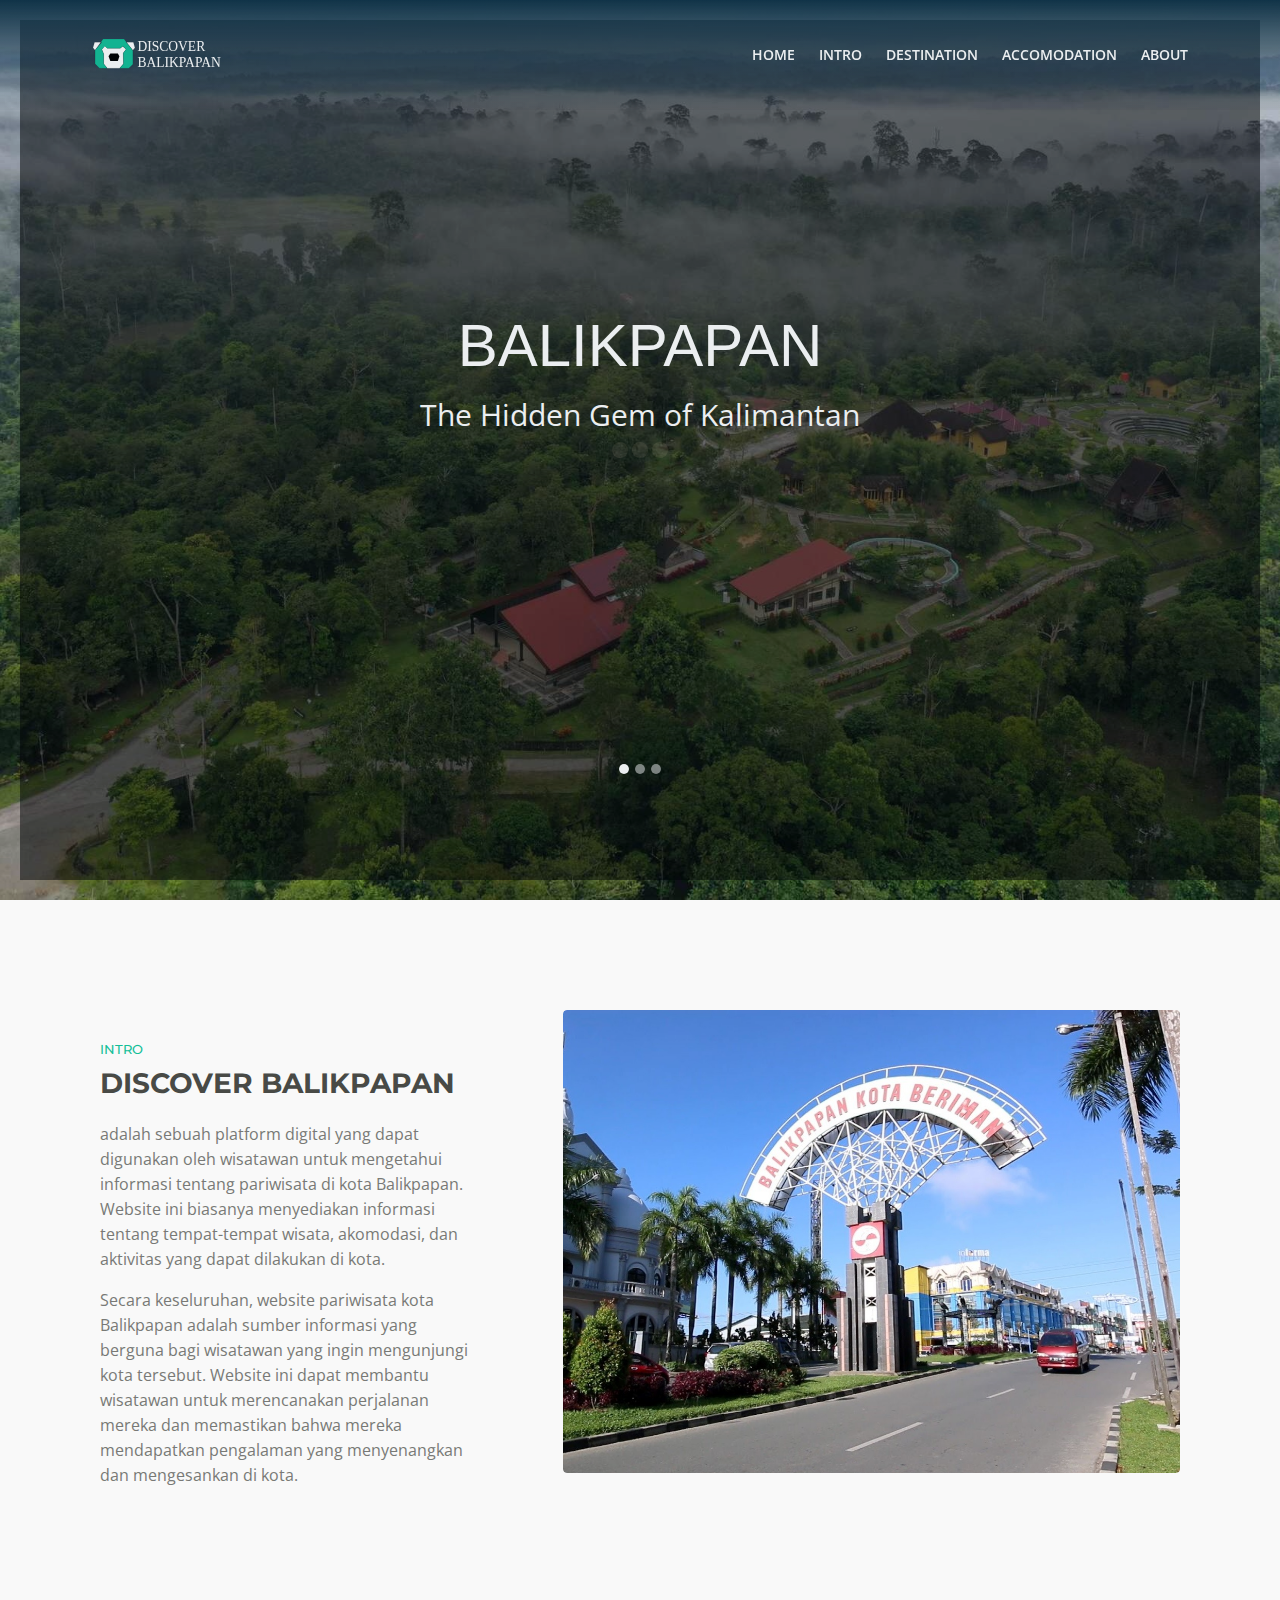
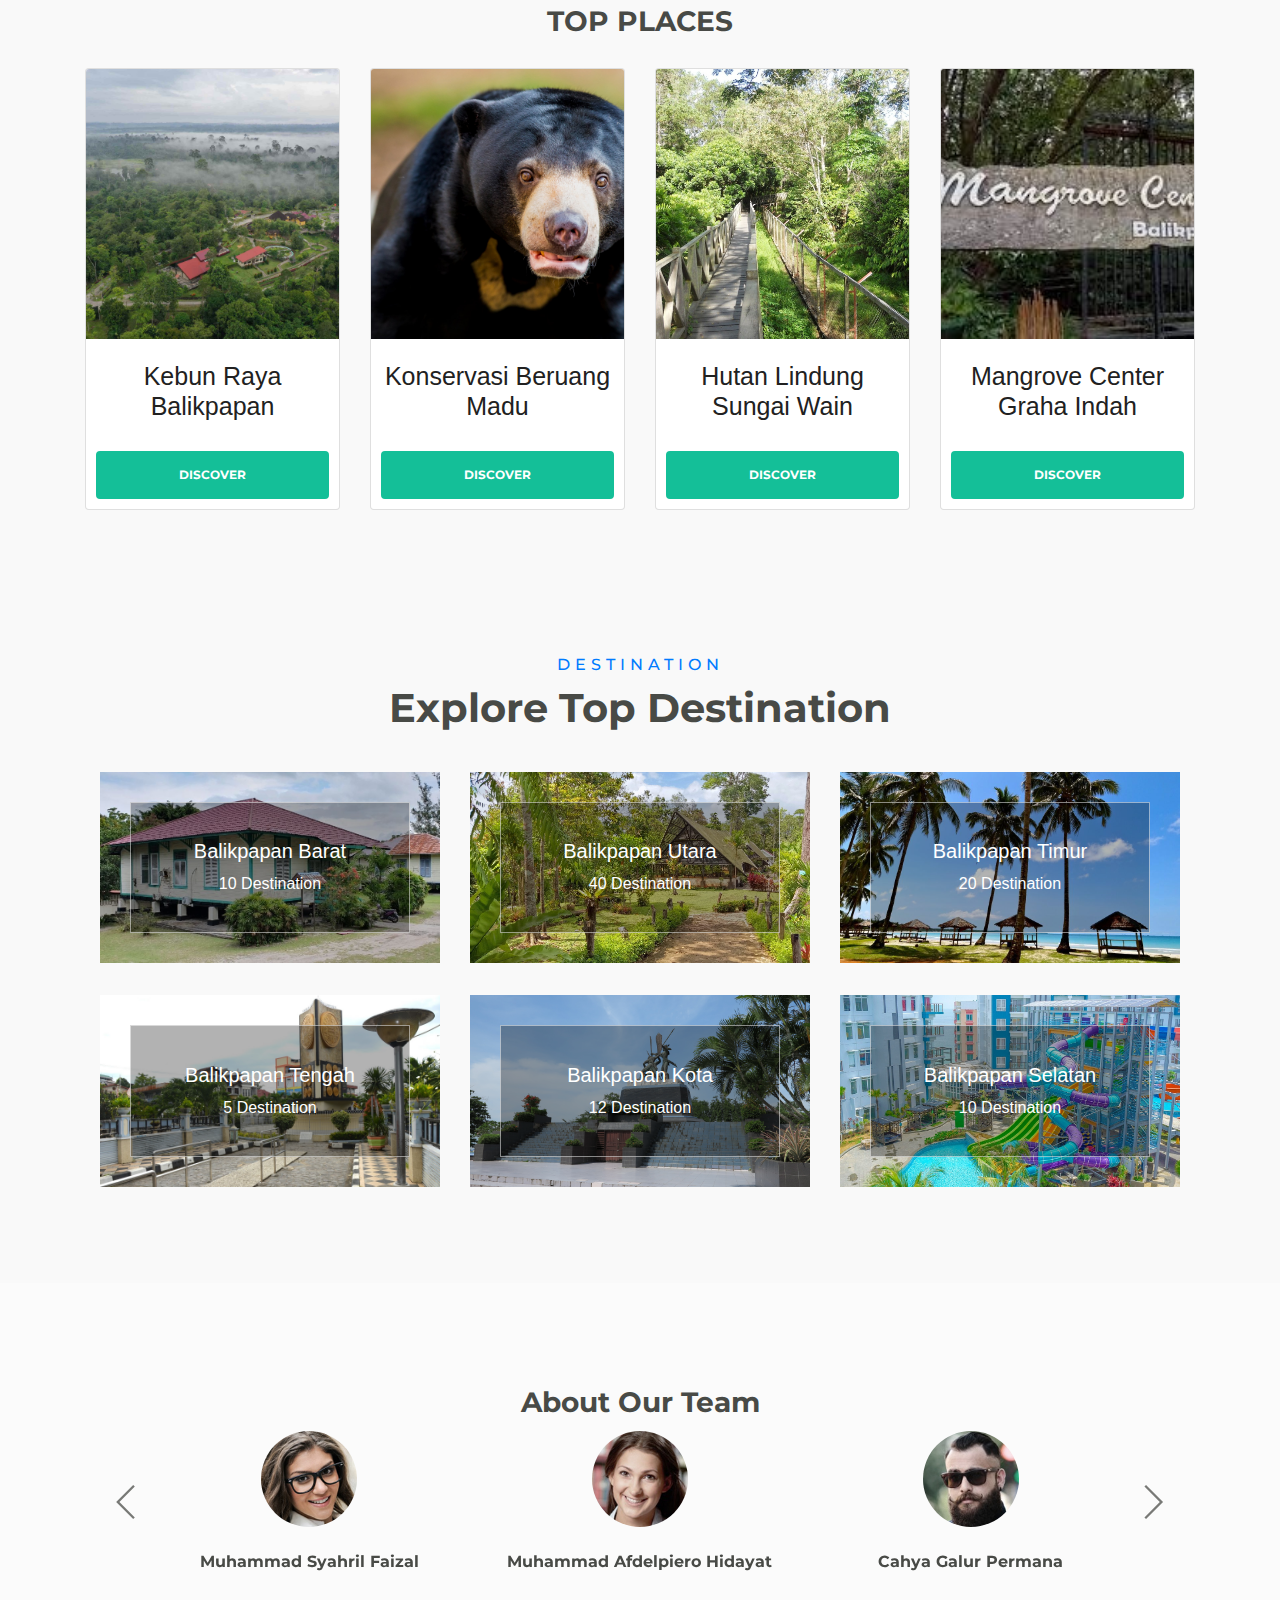
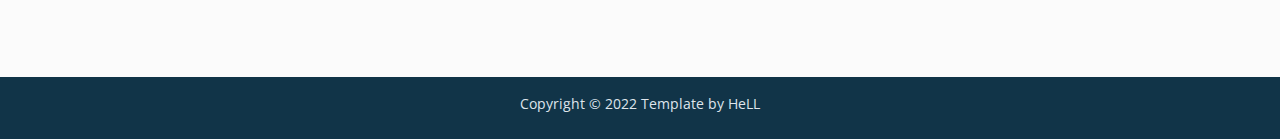
<file: index.html>
<!DOCTYPE html>
<html lang="en">
<head>
    <meta charset="utf-8">
    <meta name="viewport" content="width=device-width, initial-scale=1, shrink-to-fit=no">
    
    <!-- SEO Meta Tags -->
    <meta name="description" content="Aria is a business focused HTML landing page template built with Bootstrap to help you create lead generation websites for companies and their services.">
    <meta name="author" content="Inovatik">

    <!-- OG Meta Tags to improve the way the post looks when you share the page on LinkedIn, Facebook, Google+ -->
	<meta property="og:site_name" content="" /> <!-- website name -->
	<meta property="og:site" content="" /> <!-- website link -->
	<meta property="og:title" content=""/> <!-- title shown in the actual shared post -->
	<meta property="og:description" content="" /> <!-- description shown in the actual shared post -->
	<meta property="og:image" content="" /> <!-- image link, make sure it's jpg -->
	<meta property="og:url" content="" /> <!-- where do you want your post to link to -->
	<meta property="og:type" content="article" />

    <!-- Website Title -->
    <title>Aria - Business HTML Landing Page Template</title>
    
    <link href="travel/css/style.css" rel="stylesheet">


    <!-- Styles -->
    <link href="https://fonts.googleapis.com/css?family=Montserrat:500,700&display=swap&subset=latin-ext" rel="stylesheet">
    <link href="https://fonts.googleapis.com/css?family=Open+Sans:400,400i,600&display=swap&subset=latin-ext" rel="stylesheet">
    <link href="css/bootstrap.css" rel="stylesheet">
    <link href="css/fontawesome-all.css" rel="stylesheet">
    <link href="css/swiper.css" rel="stylesheet">
	<link href="css/magnific-popup.css" rel="stylesheet">
	<link href="css/styles.css" rel="stylesheet">
    
	
	<!-- Favicon  -->
    <link rel="icon" class="icon" href="images/DB_icon.png">
</head>
<body data-spy="scroll" data-target=".fixed-top">
    
    <!-- Preloader -->
	<div class="spinner-wrapper">
        <div class="spinner">
            <div class="bounce1"></div>
            <div class="bounce2"></div>
            <div class="bounce3"></div>
        </div>
    </div>
    <!-- end of preloader -->
    

    <!-- Navbar -->
    <nav class="navbar navbar-expand-md navbar-dark navbar-custom fixed-top">
        <!-- Text Logo - Use this if you don't have a graphic logo -->
        <!-- <a class="navbar-brand logo-text page-scroll" href="index.html">Aria</a> -->

        <!-- Image Logo -->
        <a class="navbar-brand logo-image" href="index.html"><img src="images/Untitled-1.svg" alt="alternative"></a>
        
        <!-- Mobile Menu Toggle Button -->
        <button class="navbar-toggler" type="button" data-toggle="collapse" data-target="#navbarsExampleDefault" aria-controls="navbarsExampleDefault" aria-expanded="false" aria-label="Toggle navigation">
            <span class="navbar-toggler-awesome fas fa-bars"></span>
            <span class="navbar-toggler-awesome fas fa-times"></span>
        </button>
        <!-- end of mobile menu toggle button -->

        <div class="collapse navbar-collapse" id="navbarsExampleDefault">
            <ul class="navbar-nav ml-auto">
                <li class="nav-item">
                    <a class="nav-link page-scroll" href="index.html">HOME <span class="sr-only">(current)</span></a>
                </li>
                <li class="nav-item">
                    <a class="nav-link page-scroll" href="index.html #intro">INTRO</a>
                </li>
                <li class="nav-item">
                    <a class="nav-link page-scroll" href="index.html #destinasi">DESTINATION</a>
                </li>
                <li class="nav-item">
                    <a class="nav-link page-scroll" href="hotel.html">ACCOMODATION</a>
                </li>
                <li class="nav-item">
                    <a class="nav-link page-scroll" href="index.html #about">ABOUT</a>
                </li>


            </ul>

        </div>
    </nav> <!-- end of navbar -->
    <!-- end of navbar -->

    <div id="my-carousel" class="carousel slide carousel-fade" data-ride="carousel" data-interval="6000">
        <ol class="carousel-indicators">
            <li class="active" data-target="#my-carousel" data-slide-to="0" aria-current="location"></li>
            <li data-target="#my-carousel" data-slide-to="1"></li>
            <li data-target="#my-carousel" data-slide-to="2"></li>
        </ol>
        <div class="carousel-inner text-center">
            <div class="carousel-item drk active">
                <img class="d-block w-100" src="images/DJI_0338_JPG Cropped.jpg" alt="">
                <div class="carousel-caption">
                    <div class="begron">
                        <h5>BALIKPAPAN</h5>
                        <p>The Hidden Gem of Kalimantan</p>
                    </div>
                </div>
            </div>
            <div class="carousel-item drk">
                <img class="d-block w-100" src="images/header-sun-bear-2880 Cropped.jpg" alt="">
                <div class="carousel-caption">
                    <div class="begron">
                        <h5>BALIKPAPAN</h5>
                        <p>Where Nature Meets Culture</p>
                    </div>
                </div>
            </div>
            <div class="carousel-item drk">
                <img class="d-block w-100" src="images/hutan-lindung-sungai-wain Cropped.jpg" alt="">
                <div class="carousel-caption">
                    <div class="begron">
                        <h5>BALIKPAPAN</h5>
                        <p>A Journey to Remember</p>
                    </div>
                </div>
            </div>
            
        </div>
        
    </div>

    <!-- Header -->
   


    <!-- Intro -->
    <div id="intro" class="basic-1">
        <div class="container">
            <div class="row">
                <div class="col-lg-5">
                    <div class="text-container">
                        <div class="section-title">INTRO</div>
                        <h2>DISCOVER BALIKPAPAN</h2>
                        <p>adalah sebuah platform digital yang dapat digunakan oleh wisatawan untuk mengetahui informasi tentang pariwisata di kota Balikpapan. Website ini biasanya menyediakan informasi tentang tempat-tempat wisata, akomodasi, dan aktivitas yang dapat dilakukan di kota.</p>
                        <p>Secara keseluruhan, website pariwisata kota Balikpapan adalah sumber informasi yang berguna bagi wisatawan yang ingin mengunjungi kota tersebut. Website ini dapat membantu wisatawan untuk merencanakan perjalanan mereka dan memastikan bahwa mereka mendapatkan pengalaman yang menyenangkan dan mengesankan di kota.</p>
                        <!-- <p class="testimonial-text">"Our mission here at Aira is to get you through those tough moments relying on our team's expertise in starting and growing companies."</p>
                        <div class="testimonial-author">Louise Donovan - CEO</div> -->
                    </div> <!-- end of text-container -->
                </div> <!-- end of col -->
                <div class="col-lg-7">
                    <div class="image-container">
                        <img class="img-fluid" src="images/ikon Cropped.jpg" alt="alternative">
                    </div> <!-- end of image-container -->
                </div> <!-- end of col -->
            </div> <!-- end of row -->
            <div id="destinasi" class="top-places">
                <h2>TOP PLACES</h2>
            </div>
            <div class="card-deck">
                <div class="card">
                  <img class="card-img-top" src="images/DJI_0338_JPG.jpg" alt="Card image cap">
                  <div class="card-body">
                    <h5 class="card-title">Kebun Raya Balikpapan</h5>
                    <a class="btn-solid-lg page-scroll " href="html/krb.html">DISCOVER</a>
                  </div>
                </div>
                <div class="card">
                    <img class="card-img-top" src="images/header-sun-bear-2880 Cropped.jpg" alt="Card image cap">
                    <div class="card-body">
                      <h5 class="card-title">Konservasi Beruang Madu</h5>
                      <a class="btn-solid-lg page-scroll " href="html/kwplh.html">DISCOVER</a>
                    </div>
                  </div>
                  <div class="card">
                    <img class="card-img-top" src="images/hutan-lindung-sungai-wain Cropped.jpg" alt="Card image cap">
                    <div class="card-body">
                      <h5 class="card-title">Hutan Lindung Sungai Wain</h5>
                      <a class="btn-solid-lg page-scroll " href="html/hlsw.html">DISCOVER</a>
                    </div>
                  </div>
                  <div class="card">
                    <img class="card-img-top" src="html/images/mangrup Cropped.jpg" alt="Card image cap">
                    <div class="card-body">
                      <h5 class="card-title">Mangrove Center Graha Indah</h5>
                      <a class="btn-solid-lg page-scroll " href="html/mangrove.html">DISCOVER</a>
                    </div>
                  </div>

            </div>
        </div> <!-- end of container -->
    </div> <!-- end of basic-1 -->
    <!-- end of intro -->

    <!-- Destination Start -->
    <div class="container-fluid py-5">
        <div class="container pt-5 pb-3">
            <div class="text-center mb-3 pb-3">
                <h6 class="text-primary text-uppercase" style="letter-spacing: 5px;">Destination</h6>
                <h1>Explore Top Destination</h1>
            </div>
            <div class="row">
                <div class="col-lg-4 col-md-6 mb-4">
                    <div class="destination-item position-relative overflow-hidden mb-2">
                        <img class="img-fluid" src="images/balbar Cropped.jpg" alt="">
                        <a class="destination-overlay text-white text-decoration-none" href="">
                            <h5 class="text-white">Balikpapan Barat</h5>
                            <span>10 Destination </span>
                        </a>
                    </div>
                </div>
                <div class="col-lg-4 col-md-6 mb-4">
                    <div class="destination-item position-relative overflow-hidden mb-2">
                        <img class="img-fluid" src="images/balut Cropped.jpg" alt="">
                        <a class="destination-overlay text-white text-decoration-none" href="">
                            <h5 class="text-white">Balikpapan Utara</h5>
                            <span>40 Destination </span>
                        </a>
                    </div>
                </div>
                <div class="col-lg-4 col-md-6 mb-4">
                    <div class="destination-item position-relative overflow-hidden mb-2">
                        <img class="img-fluid" src="images/baltim Cropped.jpg" alt="">
                        <a class="destination-overlay text-white text-decoration-none" href="">
                            <h5 class="text-white">Balikpapan Timur</h5>
                            <span>20 Destination </span>
                        </a>
                    </div>
                </div>
                <div class="col-lg-4 col-md-6 mb-4">
                    <div class="destination-item position-relative overflow-hidden mb-2">
                        <img class="img-fluid" src="images/balteng Cropped.jpg" alt="">
                        <a class="destination-overlay text-white text-decoration-none" href="">
                            <h5 class="text-white">Balikpapan Tengah</h5>
                            <span>5 Destination </span>
                        </a>
                    </div>
                </div>
                <div class="col-lg-4 col-md-6 mb-4">
                    <div class="destination-item position-relative overflow-hidden mb-2">
                        <img class="img-fluid" src="images/balkot Cropped.jpg" alt="">
                        <a class="destination-overlay text-white text-decoration-none" href="">
                            <h5 class="text-white">Balikpapan Kota</h5>
                            <span>12 Destination </span>
                        </a>
                    </div>
                </div>
                <div class="col-lg-4 col-md-6 mb-4">
                    <div class="destination-item position-relative overflow-hidden mb-2">
                        <img class="img-fluid" src="images/balsel Cropped.jpg" alt="">
                        <a class="destination-overlay text-white text-decoration-none" href="">
                            <h5 class="text-white">Balikpapan Selatan</h5>
                            <span>10 Destination </span>
                        </a>
                    </div>
                </div>
            </div>
        </div>
    </div>
    <!-- Destination Start -->

    <!-- Testimonials -->
    <div id="about" class="slider">
        <div class="container">
            <div class="row">
                <div class="col-lg-12">
                    <h2>About Our Team</h2>
                    
                </div> <!-- end of col -->
            </div> <!-- end of row -->
            <div class="row">
                <div class="col-lg-12">

                    <!-- Card Slider -->
                    <div class="slider-container">
                        <div class="swiper-container card-slider">
                            <div class="swiper-wrapper">
                                
                                <!-- Slide -->
                                <div class="swiper-slide">
                                    <div class="card">
                                        <img class="card-image" src="images/testimonial-1.jpg" alt="alternative">
                                        <div class="card-body">
                                            
                                            <div class="testimonial-author">Muhammad Syahril Faizal</div>
                                        </div>
                                    </div>
                                </div> <!-- end of swiper-slide -->
                                <!-- end of slide -->
        
                                <!-- Slide -->
                                <div class="swiper-slide">
                                    <div class="card">
                                        <img class="card-image" src="images/testimonial-2.jpg" alt="alternative">
                                        <div class="card-body">
                                            
                                            <div class="testimonial-author">Muhammad Afdelpiero Hidayat</div>
                                        </div>
                                    </div>        
                                </div> <!-- end of swiper-slide -->
                                <!-- end of slide -->
        
                                <!-- Slide -->
                                <div class="swiper-slide">
                                    <div class="card">
                                        <img class="card-image" src="images/testimonial-3.jpg" alt="alternative">
                                        <div class="card-body">
                                            
                                            <div class="testimonial-author">Cahya Galur Permana</div>
                                        </div>
                                    </div>        
                                </div> <!-- end of swiper-slide -->
                                <!-- end of slide -->
        
                                <!-- Slide -->
                                <div class="swiper-slide">
                                    <div class="card">
                                        <img class="card-image" src="images/testimonial-4.jpg" alt="alternative">
                                        <div class="card-body">
                                            <div class="testimonial-author">Rahmatullah</div>
                                        </div>
                                    </div>
                                </div> <!-- end of swiper-slide -->
                                <!-- end of slide -->
        
                                <!-- Slide -->
                                <div class="swiper-slide">
                                    <div class="card">
                                        <img class="card-image" src="images/testimonial-5.jpg" alt="alternative">
                                        <div class="card-body">
                                            
                                            <div class="testimonial-author">Zidane Alfarizi</div>
                                        </div>
                                    </div>        
                                </div> <!-- end of swiper-slide -->
                                <!-- end of slide -->
        
                                <!-- Slide -->
                                <div class="swiper-slide">
                                    <div class="card">
                                        <img class="card-image" src="images/testimonial-6.jpg" alt="alternative">
                                        <div class="card-body">
                                           
                                            <div class="testimonial-author">Ann Black - Consultant</div>
                                        </div>
                                    </div>        
                                </div> <!-- end of swiper-slide -->
                                <!-- end of slide -->
                            
                            </div> <!-- end of swiper-wrapper -->
        
                            <!-- Add Arrows -->
                            <div class="swiper-button-next"></div>
                            <div class="swiper-button-prev"></div>
                            <!-- end of add arrows -->
        
                        </div> <!-- end of swiper-container -->
                    </div> <!-- end of sliedr-container -->
                    <!-- end of card slider -->

                </div> <!-- end of col -->
            </div> <!-- end of row -->
        </div> <!-- end of container -->
    </div> <!-- end of slider -->
    <!-- end of testimonials -->






    <!-- Copyright -->
    <div class="copyright">
        <div class="container">
            <div class="row">
                <div class="col-lg-12">
                    <p class="p-small">Copyright © 2022 <a href="https://inovatik.com">Template by HeLL</a></p>
                </div> <!-- end of col -->
            </div> <!-- enf of row -->
        </div> <!-- end of container -->
    </div> <!-- end of copyright --> 
    <!-- end of copyright -->
    
    	
    <!-- Scripts -->
    <script src="js/jquery.min.js"></script> <!-- jQuery for Bootstrap's JavaScript plugins -->
    <script src="js/popper.min.js"></script> <!-- Popper tooltip library for Bootstrap -->
    <script src="js/bootstrap.min.js"></script> <!-- Bootstrap framework -->
    <script src="js/jquery.easing.min.js"></script> <!-- jQuery Easing for smooth scrolling between anchors -->
    <script src="js/swiper.min.js"></script> <!-- Swiper for image and text sliders -->
    <script src="js/jquery.magnific-popup.js"></script> <!-- Magnific Popup for lightboxes -->
    <script src="js/morphext.min.js"></script> <!-- Morphtext rotating text in the header -->
    <script src="js/isotope.pkgd.min.js"></script> <!-- Isotope for filter -->
    <script src="js/validator.min.js"></script> <!-- Validator.js - Bootstrap plugin that validates forms -->
    <script src="js/scripts.js"></script> <!-- Custom scripts -->
</body>
</html>
</file>
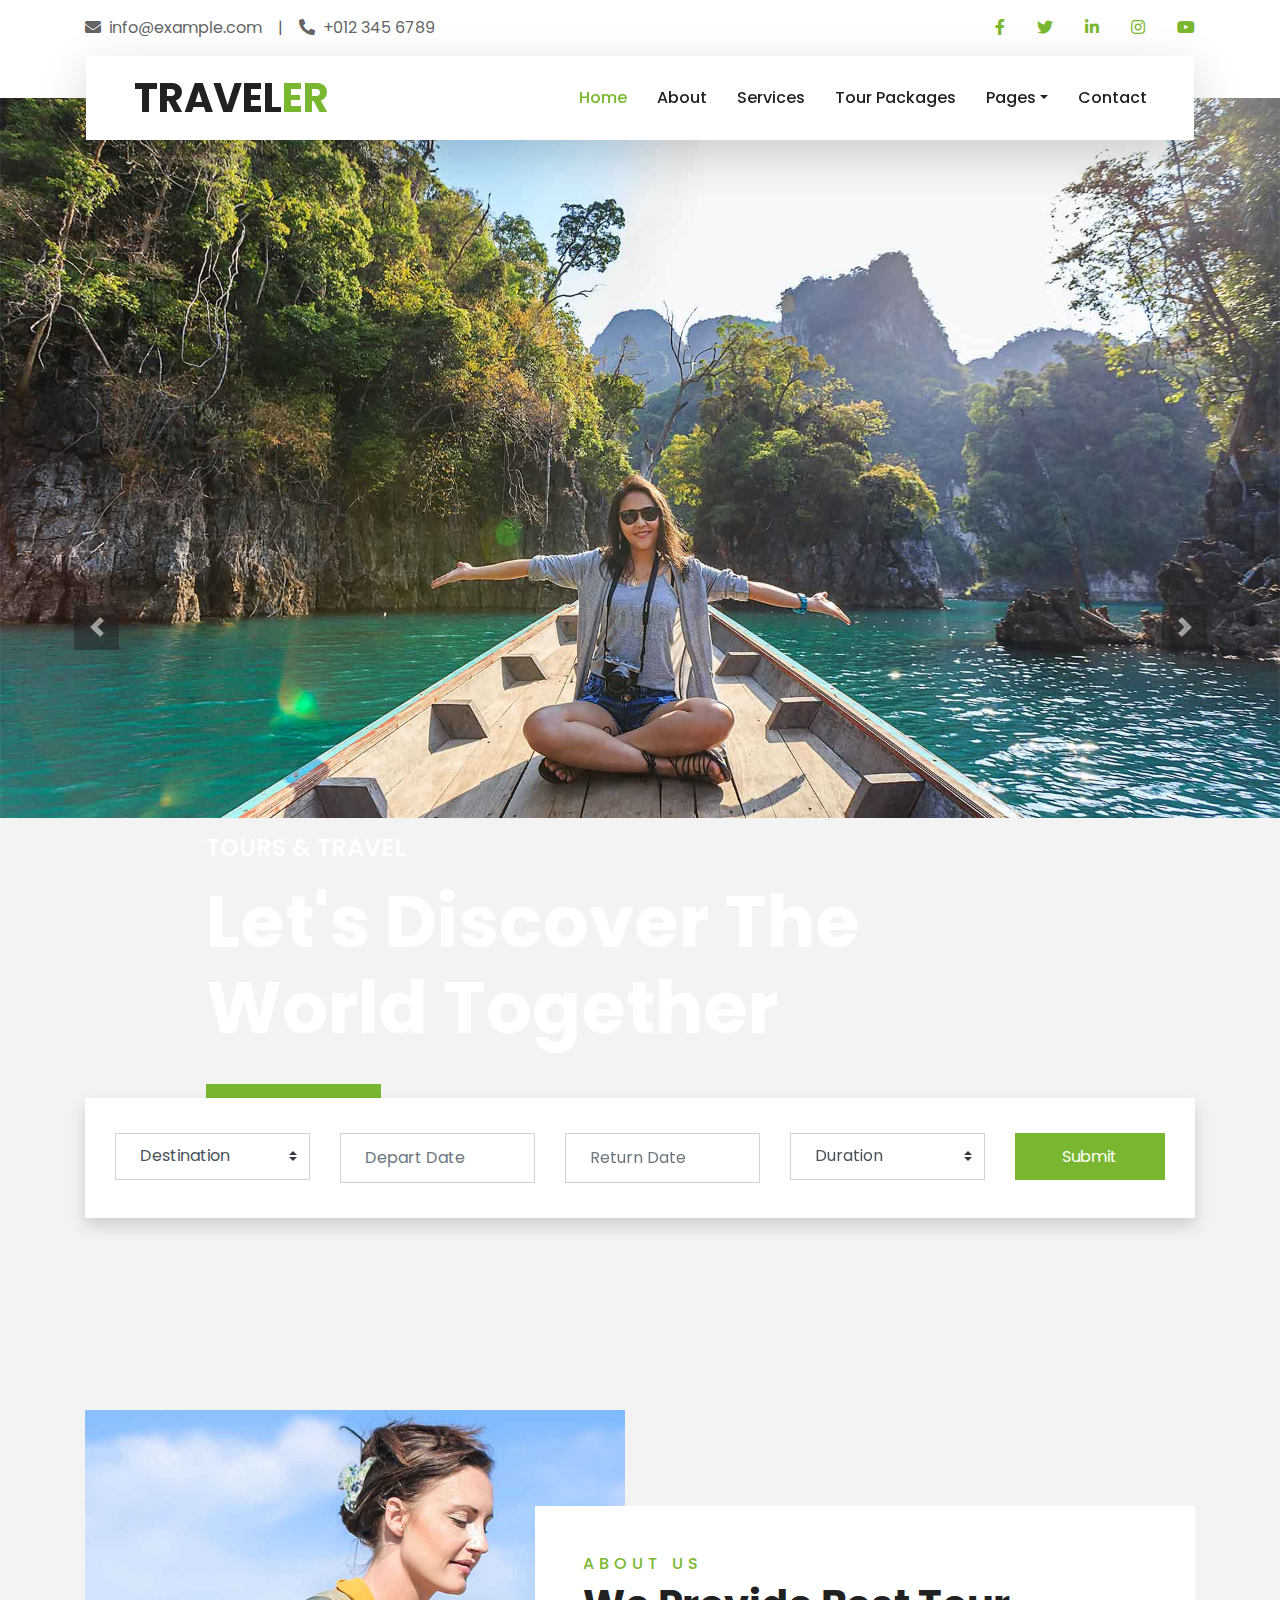
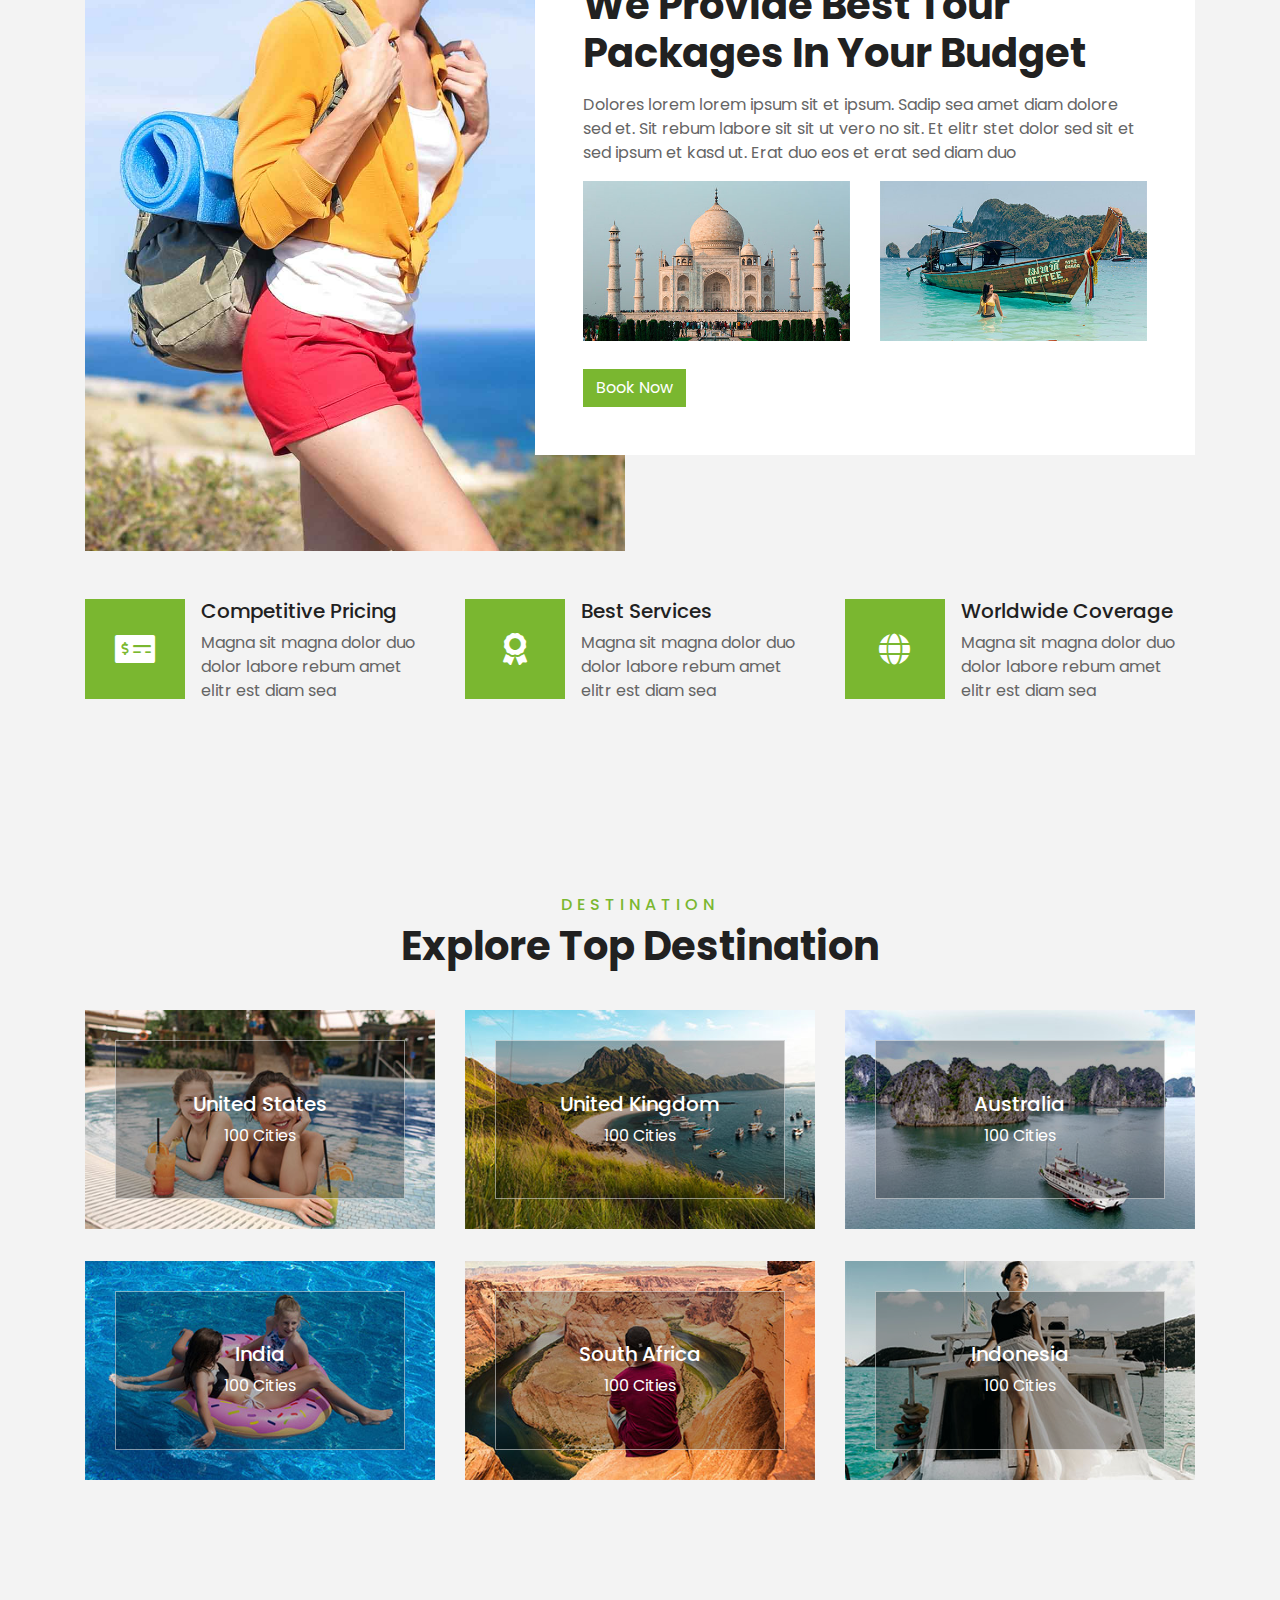
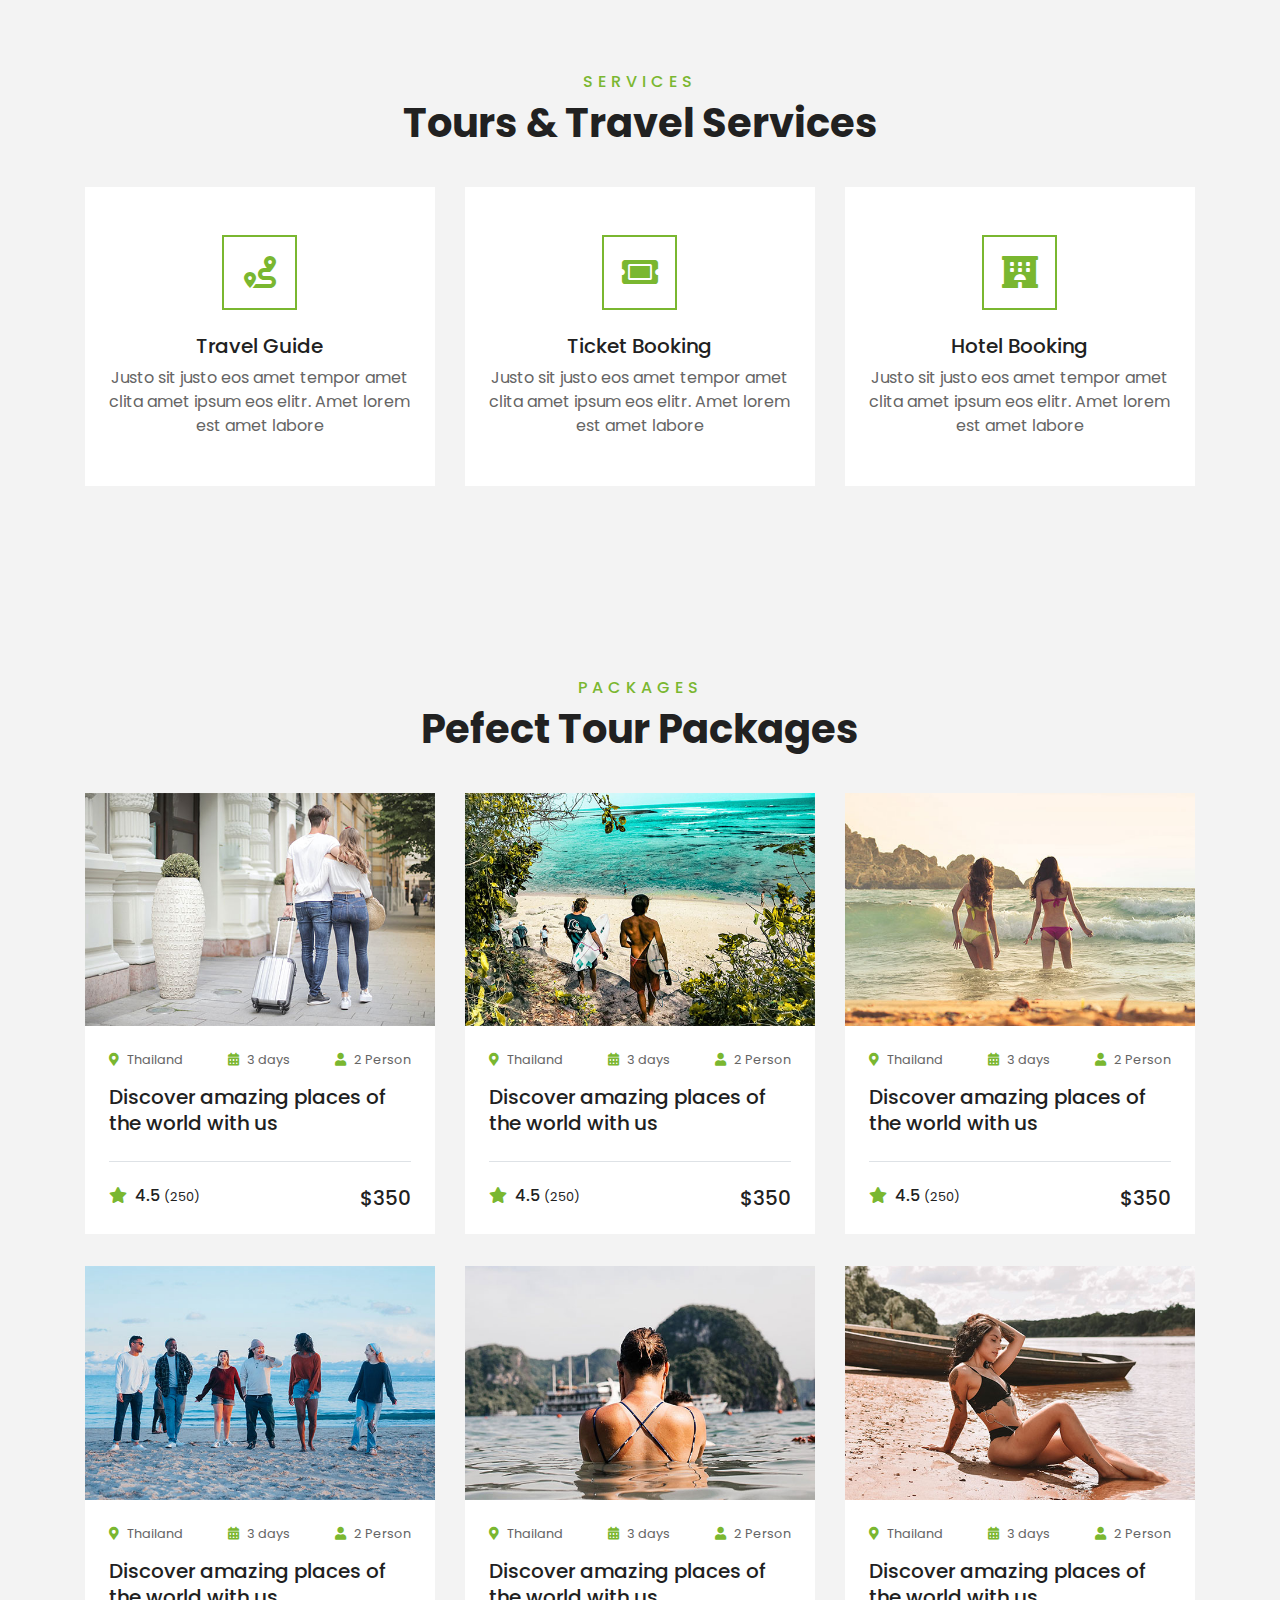
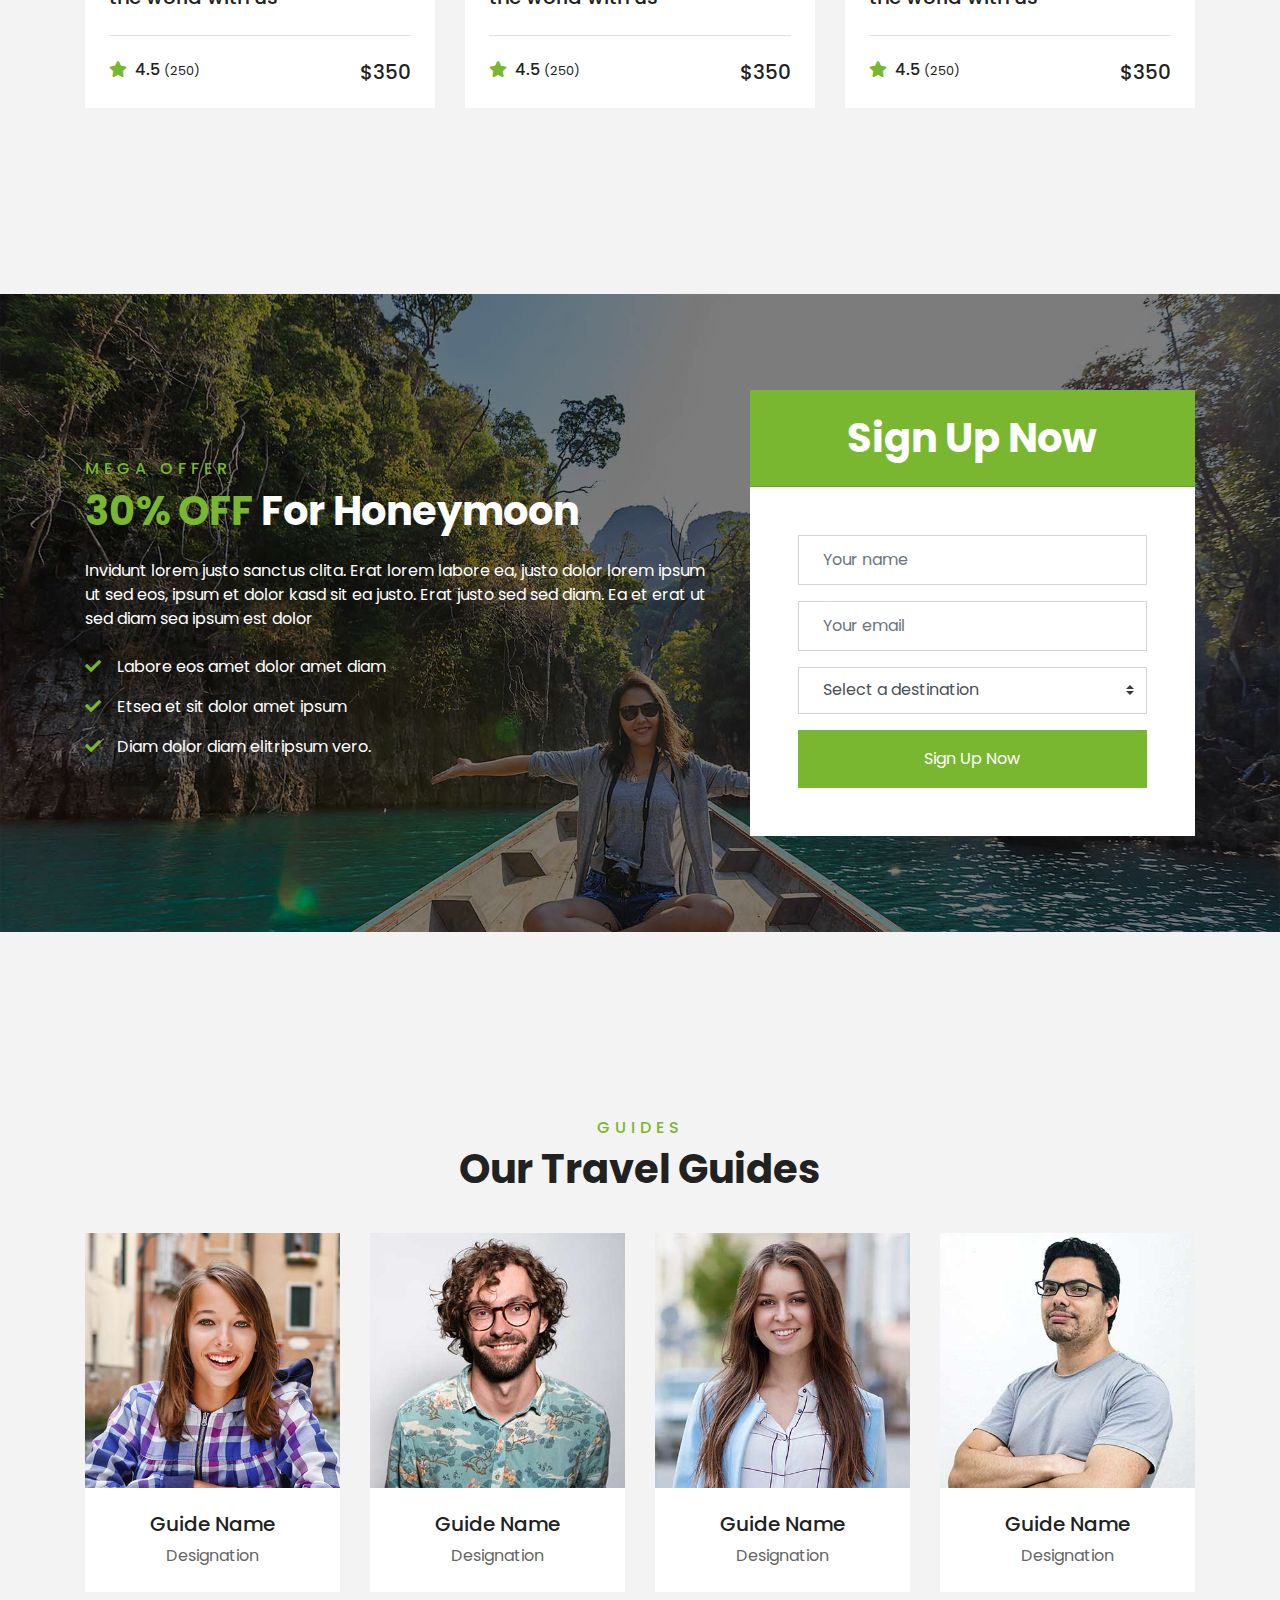
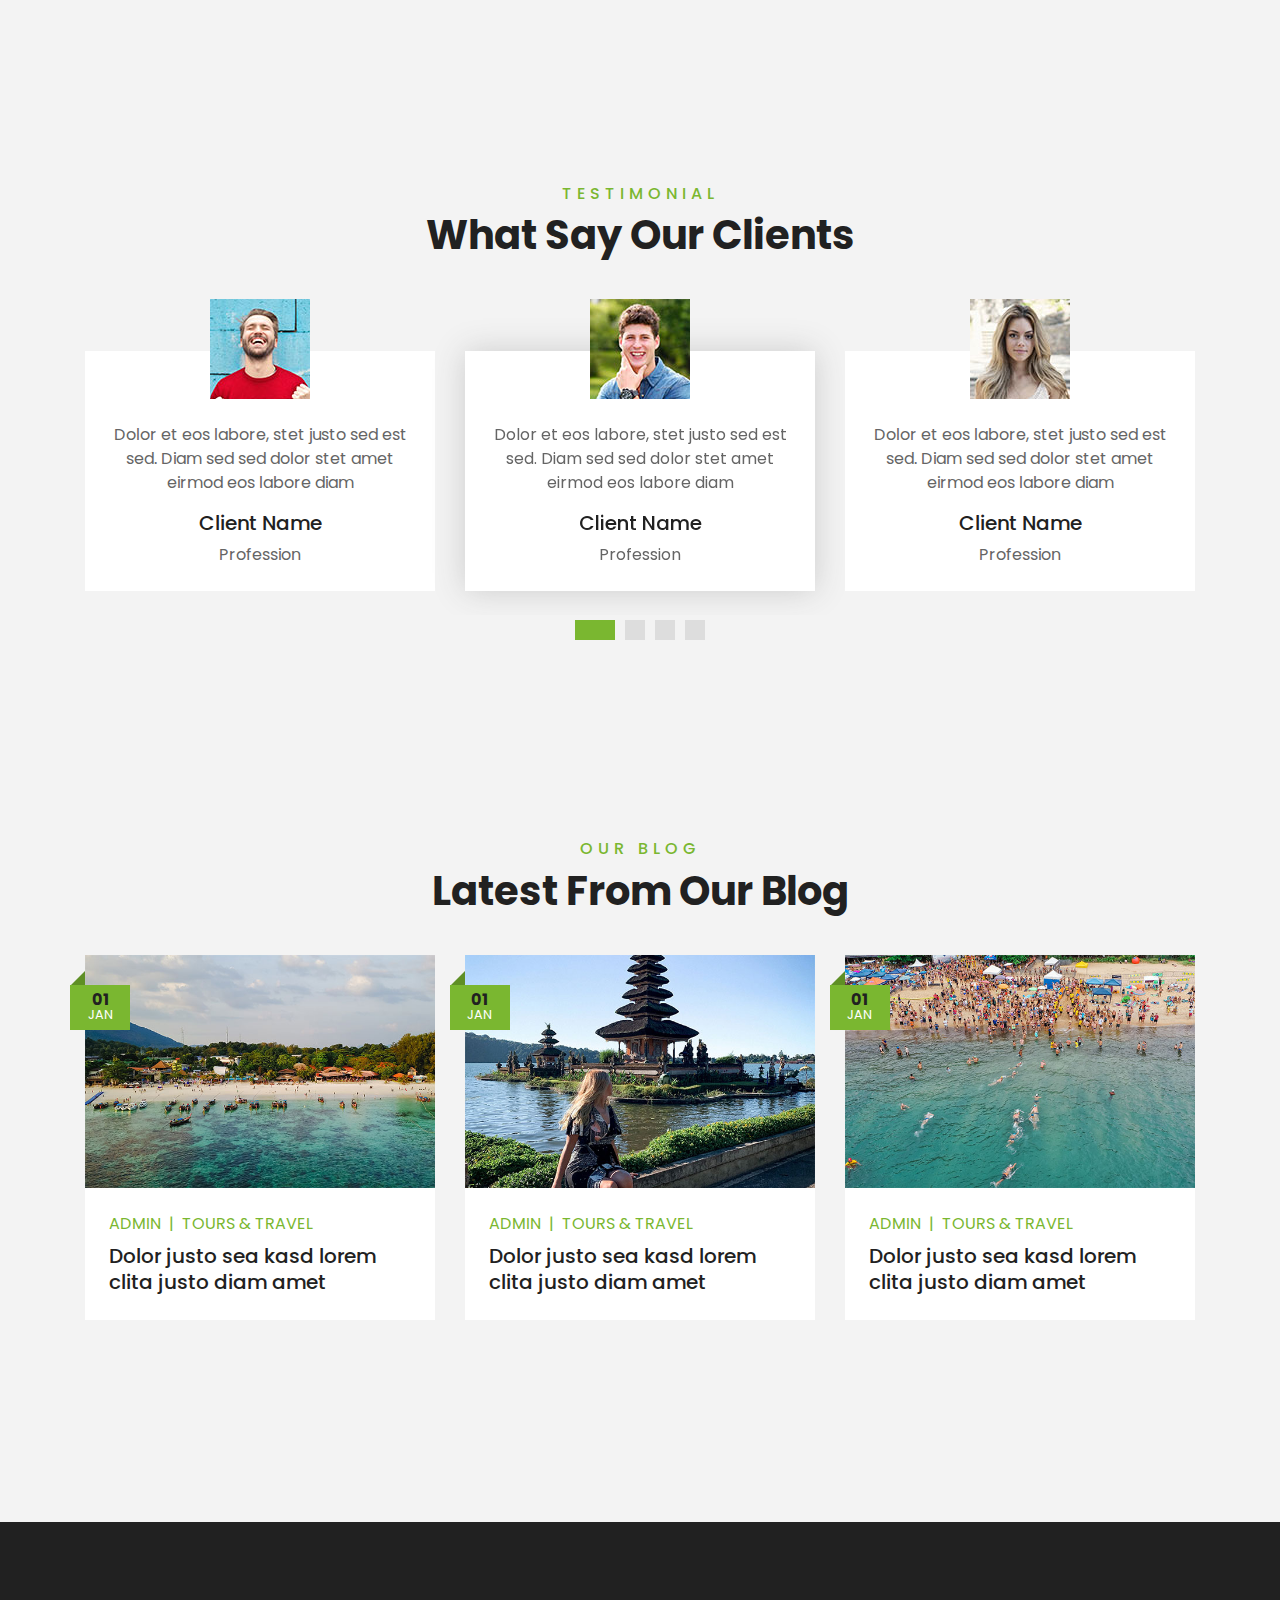
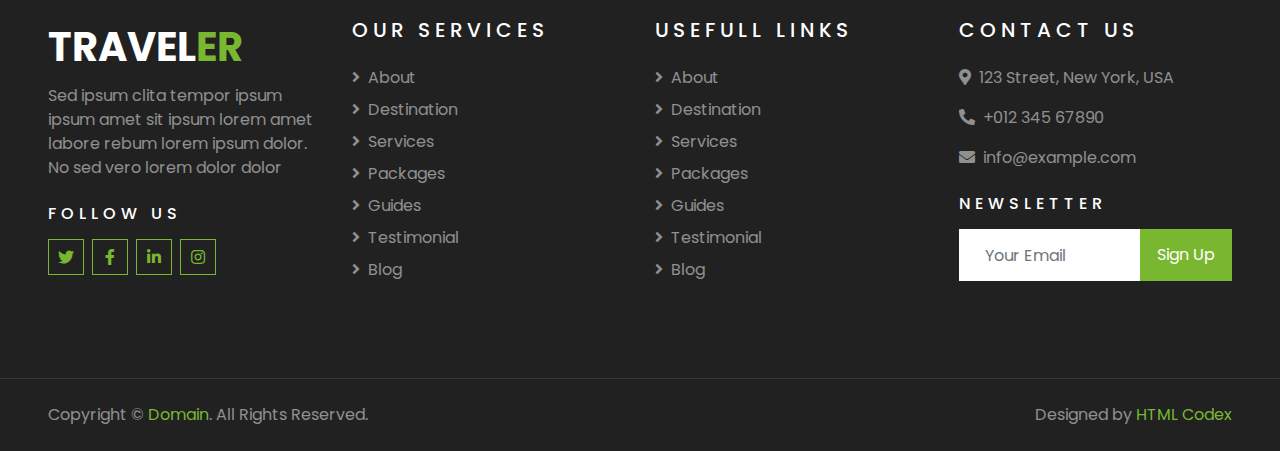
<file: travel/index.html>
<!DOCTYPE html>
<html lang="en">

<head>
    <meta charset="utf-8">
    <title>TRAVELER - Free Travel Website Template</title>
    <meta content="width=device-width, initial-scale=1.0" name="viewport">
    <meta content="Free HTML Templates" name="keywords">
    <meta content="Free HTML Templates" name="description">

    <!-- Favicon -->
    <link href="img/favicon.ico" rel="icon">

    <!-- Google Web Fonts -->
    <link rel="preconnect" href="https://fonts.gstatic.com">
    <link href="https://fonts.googleapis.com/css2?family=Poppins:wght@400;500;600;700&display=swap" rel="stylesheet"> 

    <!-- Font Awesome -->
    <link href="https://cdnjs.cloudflare.com/ajax/libs/font-awesome/5.10.0/css/all.min.css" rel="stylesheet">

    <!-- Libraries Stylesheet -->
    <link href="lib/owlcarousel/assets/owl.carousel.min.css" rel="stylesheet">
    <link href="lib/tempusdominus/css/tempusdominus-bootstrap-4.min.css" rel="stylesheet" />

    <!-- Customized Bootstrap Stylesheet -->
    <link href="css/style.css" rel="stylesheet">
</head>

<body>
    <!-- Topbar Start -->
    <div class="container-fluid bg-light pt-3 d-none d-lg-block">
        <div class="container">
            <div class="row">
                <div class="col-lg-6 text-center text-lg-left mb-2 mb-lg-0">
                    <div class="d-inline-flex align-items-center">
                        <p><i class="fa fa-envelope mr-2"></i>info@example.com</p>
                        <p class="text-body px-3">|</p>
                        <p><i class="fa fa-phone-alt mr-2"></i>+012 345 6789</p>
                    </div>
                </div>
                <div class="col-lg-6 text-center text-lg-right">
                    <div class="d-inline-flex align-items-center">
                        <a class="text-primary px-3" href="">
                            <i class="fab fa-facebook-f"></i>
                        </a>
                        <a class="text-primary px-3" href="">
                            <i class="fab fa-twitter"></i>
                        </a>
                        <a class="text-primary px-3" href="">
                            <i class="fab fa-linkedin-in"></i>
                        </a>
                        <a class="text-primary px-3" href="">
                            <i class="fab fa-instagram"></i>
                        </a>
                        <a class="text-primary pl-3" href="">
                            <i class="fab fa-youtube"></i>
                        </a>
                    </div>
                </div>
            </div>
        </div>
    </div>
    <!-- Topbar End -->


    <!-- Navbar Start -->
    <div class="container-fluid position-relative nav-bar p-0">
        <div class="container-lg position-relative p-0 px-lg-3" style="z-index: 9;">
            <nav class="navbar navbar-expand-lg bg-light navbar-light shadow-lg py-3 py-lg-0 pl-3 pl-lg-5">
                <a href="" class="navbar-brand">
                    <h1 class="m-0 text-primary"><span class="text-dark">TRAVEL</span>ER</h1>
                </a>
                <button type="button" class="navbar-toggler" data-toggle="collapse" data-target="#navbarCollapse">
                    <span class="navbar-toggler-icon"></span>
                </button>
                <div class="collapse navbar-collapse justify-content-between px-3" id="navbarCollapse">
                    <div class="navbar-nav ml-auto py-0">
                        <a href="index.html" class="nav-item nav-link active">Home</a>
                        <a href="about.html" class="nav-item nav-link">About</a>
                        <a href="service.html" class="nav-item nav-link">Services</a>
                        <a href="package.html" class="nav-item nav-link">Tour Packages</a>
                        <div class="nav-item dropdown">
                            <a href="#" class="nav-link dropdown-toggle" data-toggle="dropdown">Pages</a>
                            <div class="dropdown-menu border-0 rounded-0 m-0">
                                <a href="blog.html" class="dropdown-item">Blog Grid</a>
                                <a href="single.html" class="dropdown-item">Blog Detail</a>
                                <a href="destination.html" class="dropdown-item">Destination</a>
                                <a href="guide.html" class="dropdown-item">Travel Guides</a>
                                <a href="testimonial.html" class="dropdown-item">Testimonial</a>
                            </div>
                        </div>
                        <a href="contact.html" class="nav-item nav-link">Contact</a>
                    </div>
                </div>
            </nav>
        </div>
    </div>
    <!-- Navbar End -->


    <!-- Carousel Start -->
    <div class="container-fluid p-0">
        <div id="header-carousel" class="carousel slide" data-ride="carousel">
            <div class="carousel-inner">
                <div class="carousel-item active">
                    <img class="w-100" src="img/carousel-1.jpg" alt="Image">
                    <div class="carousel-caption d-flex flex-column align-items-center justify-content-center">
                        <div class="p-3" style="max-width: 900px;">
                            <h4 class="text-white text-uppercase mb-md-3">Tours & Travel</h4>
                            <h1 class="display-3 text-white mb-md-4">Let's Discover The World Together</h1>
                            <a href="" class="btn btn-primary py-md-3 px-md-5 mt-2">Book Now</a>
                        </div>
                    </div>
                </div>
                <div class="carousel-item">
                    <img class="w-100" src="img/carousel-2.jpg" alt="Image">
                    <div class="carousel-caption d-flex flex-column align-items-center justify-content-center">
                        <div class="p-3" style="max-width: 900px;">
                            <h4 class="text-white text-uppercase mb-md-3">Tours & Travel</h4>
                            <h1 class="display-3 text-white mb-md-4">Discover Amazing Places With Us</h1>
                            <a href="" class="btn btn-primary py-md-3 px-md-5 mt-2">Book Now</a>
                        </div>
                    </div>
                </div>
            </div>
            <a class="carousel-control-prev" href="#header-carousel" data-slide="prev">
                <div class="btn btn-dark" style="width: 45px; height: 45px;">
                    <span class="carousel-control-prev-icon mb-n2"></span>
                </div>
            </a>
            <a class="carousel-control-next" href="#header-carousel" data-slide="next">
                <div class="btn btn-dark" style="width: 45px; height: 45px;">
                    <span class="carousel-control-next-icon mb-n2"></span>
                </div>
            </a>
        </div>
    </div>
    <!-- Carousel End -->


    <!-- Booking Start -->
    <div class="container-fluid booking mt-5 pb-5">
        <div class="container pb-5">
            <div class="bg-light shadow" style="padding: 30px;">
                <div class="row align-items-center" style="min-height: 60px;">
                    <div class="col-md-10">
                        <div class="row">
                            <div class="col-md-3">
                                <div class="mb-3 mb-md-0">
                                    <select class="custom-select px-4" style="height: 47px;">
                                        <option selected>Destination</option>
                                        <option value="1">Destination 1</option>
                                        <option value="2">Destination 1</option>
                                        <option value="3">Destination 1</option>
                                    </select>
                                </div>
                            </div>
                            <div class="col-md-3">
                                <div class="mb-3 mb-md-0">
                                    <div class="date" id="date1" data-target-input="nearest">
                                        <input type="text" class="form-control p-4 datetimepicker-input" placeholder="Depart Date" data-target="#date1" data-toggle="datetimepicker"/>
                                    </div>
                                </div>
                            </div>
                            <div class="col-md-3">
                                <div class="mb-3 mb-md-0">
                                    <div class="date" id="date2" data-target-input="nearest">
                                        <input type="text" class="form-control p-4 datetimepicker-input" placeholder="Return Date" data-target="#date2" data-toggle="datetimepicker"/>
                                    </div>
                                </div>
                            </div>
                            <div class="col-md-3">
                                <div class="mb-3 mb-md-0">
                                    <select class="custom-select px-4" style="height: 47px;">
                                        <option selected>Duration</option>
                                        <option value="1">Duration 1</option>
                                        <option value="2">Duration 1</option>
                                        <option value="3">Duration 1</option>
                                    </select>
                                </div>
                            </div>
                        </div>
                    </div>
                    <div class="col-md-2">
                        <button class="btn btn-primary btn-block" type="submit" style="height: 47px; margin-top: -2px;">Submit</button>
                    </div>
                </div>
            </div>
        </div>
    </div>
    <!-- Booking End -->


    <!-- About Start -->
    <div class="container-fluid py-5">
        <div class="container pt-5">
            <div class="row">
                <div class="col-lg-6" style="min-height: 500px;">
                    <div class="position-relative h-100">
                        <img class="position-absolute w-100 h-100" src="img/about.jpg" style="object-fit: cover;">
                    </div>
                </div>
                <div class="col-lg-6 pt-5 pb-lg-5">
                    <div class="about-text bg-white p-4 p-lg-5 my-lg-5">
                        <h6 class="text-primary text-uppercase" style="letter-spacing: 5px;">About Us</h6>
                        <h1 class="mb-3">We Provide Best Tour Packages In Your Budget</h1>
                        <p>Dolores lorem lorem ipsum sit et ipsum. Sadip sea amet diam dolore sed et. Sit rebum labore sit sit ut vero no sit. Et elitr stet dolor sed sit et sed ipsum et kasd ut. Erat duo eos et erat sed diam duo</p>
                        <div class="row mb-4">
                            <div class="col-6">
                                <img class="img-fluid" src="img/about-1.jpg" alt="">
                            </div>
                            <div class="col-6">
                                <img class="img-fluid" src="img/about-2.jpg" alt="">
                            </div>
                        </div>
                        <a href="" class="btn btn-primary mt-1">Book Now</a>
                    </div>
                </div>
            </div>
        </div>
    </div>
    <!-- About End -->


    <!-- Feature Start -->
    <div class="container-fluid pb-5">
        <div class="container pb-5">
            <div class="row">
                <div class="col-md-4">
                    <div class="d-flex mb-4 mb-lg-0">
                        <div class="d-flex flex-shrink-0 align-items-center justify-content-center bg-primary mr-3" style="height: 100px; width: 100px;">
                            <i class="fa fa-2x fa-money-check-alt text-white"></i>
                        </div>
                        <div class="d-flex flex-column">
                            <h5 class="">Competitive Pricing</h5>
                            <p class="m-0">Magna sit magna dolor duo dolor labore rebum amet elitr est diam sea</p>
                        </div>
                    </div>
                </div>
                <div class="col-md-4">
                    <div class="d-flex mb-4 mb-lg-0">
                        <div class="d-flex flex-shrink-0 align-items-center justify-content-center bg-primary mr-3" style="height: 100px; width: 100px;">
                            <i class="fa fa-2x fa-award text-white"></i>
                        </div>
                        <div class="d-flex flex-column">
                            <h5 class="">Best Services</h5>
                            <p class="m-0">Magna sit magna dolor duo dolor labore rebum amet elitr est diam sea</p>
                        </div>
                    </div>
                </div>
                <div class="col-md-4">
                    <div class="d-flex mb-4 mb-lg-0">
                        <div class="d-flex flex-shrink-0 align-items-center justify-content-center bg-primary mr-3" style="height: 100px; width: 100px;">
                            <i class="fa fa-2x fa-globe text-white"></i>
                        </div>
                        <div class="d-flex flex-column">
                            <h5 class="">Worldwide Coverage</h5>
                            <p class="m-0">Magna sit magna dolor duo dolor labore rebum amet elitr est diam sea</p>
                        </div>
                    </div>
                </div>
            </div>
        </div>
    </div>
    <!-- Feature End -->


    <!-- Destination Start -->
    <div class="container-fluid py-5">
        <div class="container pt-5 pb-3">
            <div class="text-center mb-3 pb-3">
                <h6 class="text-primary text-uppercase" style="letter-spacing: 5px;">Destination</h6>
                <h1>Explore Top Destination</h1>
            </div>
            <div class="row">
                <div class="col-lg-4 col-md-6 mb-4">
                    <div class="destination-item position-relative overflow-hidden mb-2">
                        <img class="img-fluid" src="img/destination-1.jpg" alt="">
                        <a class="destination-overlay text-white text-decoration-none" href="">
                            <h5 class="text-white">United States</h5>
                            <span>100 Cities</span>
                        </a>
                    </div>
                </div>
                <div class="col-lg-4 col-md-6 mb-4">
                    <div class="destination-item position-relative overflow-hidden mb-2">
                        <img class="img-fluid" src="img/destination-2.jpg" alt="">
                        <a class="destination-overlay text-white text-decoration-none" href="">
                            <h5 class="text-white">United Kingdom</h5>
                            <span>100 Cities</span>
                        </a>
                    </div>
                </div>
                <div class="col-lg-4 col-md-6 mb-4">
                    <div class="destination-item position-relative overflow-hidden mb-2">
                        <img class="img-fluid" src="img/destination-3.jpg" alt="">
                        <a class="destination-overlay text-white text-decoration-none" href="">
                            <h5 class="text-white">Australia</h5>
                            <span>100 Cities</span>
                        </a>
                    </div>
                </div>
                <div class="col-lg-4 col-md-6 mb-4">
                    <div class="destination-item position-relative overflow-hidden mb-2">
                        <img class="img-fluid" src="img/destination-4.jpg" alt="">
                        <a class="destination-overlay text-white text-decoration-none" href="">
                            <h5 class="text-white">India</h5>
                            <span>100 Cities</span>
                        </a>
                    </div>
                </div>
                <div class="col-lg-4 col-md-6 mb-4">
                    <div class="destination-item position-relative overflow-hidden mb-2">
                        <img class="img-fluid" src="img/destination-5.jpg" alt="">
                        <a class="destination-overlay text-white text-decoration-none" href="">
                            <h5 class="text-white">South Africa</h5>
                            <span>100 Cities</span>
                        </a>
                    </div>
                </div>
                <div class="col-lg-4 col-md-6 mb-4">
                    <div class="destination-item position-relative overflow-hidden mb-2">
                        <img class="img-fluid" src="img/destination-6.jpg" alt="">
                        <a class="destination-overlay text-white text-decoration-none" href="">
                            <h5 class="text-white">Indonesia</h5>
                            <span>100 Cities</span>
                        </a>
                    </div>
                </div>
            </div>
        </div>
    </div>
    <!-- Destination Start -->


    <!-- Service Start -->
    <div class="container-fluid py-5">
        <div class="container pt-5 pb-3">
            <div class="text-center mb-3 pb-3">
                <h6 class="text-primary text-uppercase" style="letter-spacing: 5px;">Services</h6>
                <h1>Tours & Travel Services</h1>
            </div>
            <div class="row">
                <div class="col-lg-4 col-md-6 mb-4">
                    <div class="service-item bg-white text-center mb-2 py-5 px-4">
                        <i class="fa fa-2x fa-route mx-auto mb-4"></i>
                        <h5 class="mb-2">Travel Guide</h5>
                        <p class="m-0">Justo sit justo eos amet tempor amet clita amet ipsum eos elitr. Amet lorem est amet labore</p>
                    </div>
                </div>
                <div class="col-lg-4 col-md-6 mb-4">
                    <div class="service-item bg-white text-center mb-2 py-5 px-4">
                        <i class="fa fa-2x fa-ticket-alt mx-auto mb-4"></i>
                        <h5 class="mb-2">Ticket Booking</h5>
                        <p class="m-0">Justo sit justo eos amet tempor amet clita amet ipsum eos elitr. Amet lorem est amet labore</p>
                    </div>
                </div>
                <div class="col-lg-4 col-md-6 mb-4">
                    <div class="service-item bg-white text-center mb-2 py-5 px-4">
                        <i class="fa fa-2x fa-hotel mx-auto mb-4"></i>
                        <h5 class="mb-2">Hotel Booking</h5>
                        <p class="m-0">Justo sit justo eos amet tempor amet clita amet ipsum eos elitr. Amet lorem est amet labore</p>
                    </div>
                </div>
            </div>
        </div>
    </div>
    <!-- Service End -->


    <!-- Packages Start -->
    <div class="container-fluid py-5">
        <div class="container pt-5 pb-3">
            <div class="text-center mb-3 pb-3">
                <h6 class="text-primary text-uppercase" style="letter-spacing: 5px;">Packages</h6>
                <h1>Pefect Tour Packages</h1>
            </div>
            <div class="row">
                <div class="col-lg-4 col-md-6 mb-4">
                    <div class="package-item bg-white mb-2">
                        <img class="img-fluid" src="img/package-1.jpg" alt="">
                        <div class="p-4">
                            <div class="d-flex justify-content-between mb-3">
                                <small class="m-0"><i class="fa fa-map-marker-alt text-primary mr-2"></i>Thailand</small>
                                <small class="m-0"><i class="fa fa-calendar-alt text-primary mr-2"></i>3 days</small>
                                <small class="m-0"><i class="fa fa-user text-primary mr-2"></i>2 Person</small>
                            </div>
                            <a class="h5 text-decoration-none" href="">Discover amazing places of the world with us</a>
                            <div class="border-top mt-4 pt-4">
                                <div class="d-flex justify-content-between">
                                    <h6 class="m-0"><i class="fa fa-star text-primary mr-2"></i>4.5 <small>(250)</small></h6>
                                    <h5 class="m-0">$350</h5>
                                </div>
                            </div>
                        </div>
                    </div>
                </div>
                <div class="col-lg-4 col-md-6 mb-4">
                    <div class="package-item bg-white mb-2">
                        <img class="img-fluid" src="img/package-2.jpg" alt="">
                        <div class="p-4">
                            <div class="d-flex justify-content-between mb-3">
                                <small class="m-0"><i class="fa fa-map-marker-alt text-primary mr-2"></i>Thailand</small>
                                <small class="m-0"><i class="fa fa-calendar-alt text-primary mr-2"></i>3 days</small>
                                <small class="m-0"><i class="fa fa-user text-primary mr-2"></i>2 Person</small>
                            </div>
                            <a class="h5 text-decoration-none" href="">Discover amazing places of the world with us</a>
                            <div class="border-top mt-4 pt-4">
                                <div class="d-flex justify-content-between">
                                    <h6 class="m-0"><i class="fa fa-star text-primary mr-2"></i>4.5 <small>(250)</small></h6>
                                    <h5 class="m-0">$350</h5>
                                </div>
                            </div>
                        </div>
                    </div>
                </div>
                <div class="col-lg-4 col-md-6 mb-4">
                    <div class="package-item bg-white mb-2">
                        <img class="img-fluid" src="img/package-3.jpg" alt="">
                        <div class="p-4">
                            <div class="d-flex justify-content-between mb-3">
                                <small class="m-0"><i class="fa fa-map-marker-alt text-primary mr-2"></i>Thailand</small>
                                <small class="m-0"><i class="fa fa-calendar-alt text-primary mr-2"></i>3 days</small>
                                <small class="m-0"><i class="fa fa-user text-primary mr-2"></i>2 Person</small>
                            </div>
                            <a class="h5 text-decoration-none" href="">Discover amazing places of the world with us</a>
                            <div class="border-top mt-4 pt-4">
                                <div class="d-flex justify-content-between">
                                    <h6 class="m-0"><i class="fa fa-star text-primary mr-2"></i>4.5 <small>(250)</small></h6>
                                    <h5 class="m-0">$350</h5>
                                </div>
                            </div>
                        </div>
                    </div>
                </div>
                <div class="col-lg-4 col-md-6 mb-4">
                    <div class="package-item bg-white mb-2">
                        <img class="img-fluid" src="img/package-4.jpg" alt="">
                        <div class="p-4">
                            <div class="d-flex justify-content-between mb-3">
                                <small class="m-0"><i class="fa fa-map-marker-alt text-primary mr-2"></i>Thailand</small>
                                <small class="m-0"><i class="fa fa-calendar-alt text-primary mr-2"></i>3 days</small>
                                <small class="m-0"><i class="fa fa-user text-primary mr-2"></i>2 Person</small>
                            </div>
                            <a class="h5 text-decoration-none" href="">Discover amazing places of the world with us</a>
                            <div class="border-top mt-4 pt-4">
                                <div class="d-flex justify-content-between">
                                    <h6 class="m-0"><i class="fa fa-star text-primary mr-2"></i>4.5 <small>(250)</small></h6>
                                    <h5 class="m-0">$350</h5>
                                </div>
                            </div>
                        </div>
                    </div>
                </div>
                <div class="col-lg-4 col-md-6 mb-4">
                    <div class="package-item bg-white mb-2">
                        <img class="img-fluid" src="img/package-5.jpg" alt="">
                        <div class="p-4">
                            <div class="d-flex justify-content-between mb-3">
                                <small class="m-0"><i class="fa fa-map-marker-alt text-primary mr-2"></i>Thailand</small>
                                <small class="m-0"><i class="fa fa-calendar-alt text-primary mr-2"></i>3 days</small>
                                <small class="m-0"><i class="fa fa-user text-primary mr-2"></i>2 Person</small>
                            </div>
                            <a class="h5 text-decoration-none" href="">Discover amazing places of the world with us</a>
                            <div class="border-top mt-4 pt-4">
                                <div class="d-flex justify-content-between">
                                    <h6 class="m-0"><i class="fa fa-star text-primary mr-2"></i>4.5 <small>(250)</small></h6>
                                    <h5 class="m-0">$350</h5>
                                </div>
                            </div>
                        </div>
                    </div>
                </div>
                <div class="col-lg-4 col-md-6 mb-4">
                    <div class="package-item bg-white mb-2">
                        <img class="img-fluid" src="img/package-6.jpg" alt="">
                        <div class="p-4">
                            <div class="d-flex justify-content-between mb-3">
                                <small class="m-0"><i class="fa fa-map-marker-alt text-primary mr-2"></i>Thailand</small>
                                <small class="m-0"><i class="fa fa-calendar-alt text-primary mr-2"></i>3 days</small>
                                <small class="m-0"><i class="fa fa-user text-primary mr-2"></i>2 Person</small>
                            </div>
                            <a class="h5 text-decoration-none" href="">Discover amazing places of the world with us</a>
                            <div class="border-top mt-4 pt-4">
                                <div class="d-flex justify-content-between">
                                    <h6 class="m-0"><i class="fa fa-star text-primary mr-2"></i>4.5 <small>(250)</small></h6>
                                    <h5 class="m-0">$350</h5>
                                </div>
                            </div>
                        </div>
                    </div>
                </div>
            </div>
        </div>
    </div>
    <!-- Packages End -->


    <!-- Registration Start -->
    <div class="container-fluid bg-registration py-5" style="margin: 90px 0;">
        <div class="container py-5">
            <div class="row align-items-center">
                <div class="col-lg-7 mb-5 mb-lg-0">
                    <div class="mb-4">
                        <h6 class="text-primary text-uppercase" style="letter-spacing: 5px;">Mega Offer</h6>
                        <h1 class="text-white"><span class="text-primary">30% OFF</span> For Honeymoon</h1>
                    </div>
                    <p class="text-white">Invidunt lorem justo sanctus clita. Erat lorem labore ea, justo dolor lorem ipsum ut sed eos,
                        ipsum et dolor kasd sit ea justo. Erat justo sed sed diam. Ea et erat ut sed diam sea ipsum est
                        dolor</p>
                    <ul class="list-inline text-white m-0">
                        <li class="py-2"><i class="fa fa-check text-primary mr-3"></i>Labore eos amet dolor amet diam</li>
                        <li class="py-2"><i class="fa fa-check text-primary mr-3"></i>Etsea et sit dolor amet ipsum</li>
                        <li class="py-2"><i class="fa fa-check text-primary mr-3"></i>Diam dolor diam elitripsum vero.</li>
                    </ul>
                </div>
                <div class="col-lg-5">
                    <div class="card border-0">
                        <div class="card-header bg-primary text-center p-4">
                            <h1 class="text-white m-0">Sign Up Now</h1>
                        </div>
                        <div class="card-body rounded-bottom bg-white p-5">
                            <form>
                                <div class="form-group">
                                    <input type="text" class="form-control p-4" placeholder="Your name" required="required" />
                                </div>
                                <div class="form-group">
                                    <input type="email" class="form-control p-4" placeholder="Your email" required="required" />
                                </div>
                                <div class="form-group">
                                    <select class="custom-select px-4" style="height: 47px;">
                                        <option selected>Select a destination</option>
                                        <option value="1">destination 1</option>
                                        <option value="2">destination 1</option>
                                        <option value="3">destination 1</option>
                                    </select>
                                </div>
                                <div>
                                    <button class="btn btn-primary btn-block py-3" type="submit">Sign Up Now</button>
                                </div>
                            </form>
                        </div>
                    </div>
                </div>
            </div>
        </div>
    </div>
    <!-- Registration End -->


    <!-- Team Start -->
    <div class="container-fluid py-5">
        <div class="container pt-5 pb-3">
            <div class="text-center mb-3 pb-3">
                <h6 class="text-primary text-uppercase" style="letter-spacing: 5px;">Guides</h6>
                <h1>Our Travel Guides</h1>
            </div>
            <div class="row">
                <div class="col-lg-3 col-md-4 col-sm-6 pb-2">
                    <div class="team-item bg-white mb-4">
                        <div class="team-img position-relative overflow-hidden">
                            <img class="img-fluid w-100" src="img/team-1.jpg" alt="">
                            <div class="team-social">
                                <a class="btn btn-outline-primary btn-square" href=""><i class="fab fa-twitter"></i></a>
                                <a class="btn btn-outline-primary btn-square" href=""><i class="fab fa-facebook-f"></i></a>
                                <a class="btn btn-outline-primary btn-square" href=""><i class="fab fa-instagram"></i></a>
                                <a class="btn btn-outline-primary btn-square" href=""><i class="fab fa-linkedin-in"></i></a>
                            </div>
                        </div>
                        <div class="text-center py-4">
                            <h5 class="text-truncate">Guide Name</h5>
                            <p class="m-0">Designation</p>
                        </div>
                    </div>
                </div>
                <div class="col-lg-3 col-md-4 col-sm-6 pb-2">
                    <div class="team-item bg-white mb-4">
                        <div class="team-img position-relative overflow-hidden">
                            <img class="img-fluid w-100" src="img/team-2.jpg" alt="">
                            <div class="team-social">
                                <a class="btn btn-outline-primary btn-square" href=""><i class="fab fa-twitter"></i></a>
                                <a class="btn btn-outline-primary btn-square" href=""><i class="fab fa-facebook-f"></i></a>
                                <a class="btn btn-outline-primary btn-square" href=""><i class="fab fa-instagram"></i></a>
                                <a class="btn btn-outline-primary btn-square" href=""><i class="fab fa-linkedin-in"></i></a>
                            </div>
                        </div>
                        <div class="text-center py-4">
                            <h5 class="text-truncate">Guide Name</h5>
                            <p class="m-0">Designation</p>
                        </div>
                    </div>
                </div>
                <div class="col-lg-3 col-md-4 col-sm-6 pb-2">
                    <div class="team-item bg-white mb-4">
                        <div class="team-img position-relative overflow-hidden">
                            <img class="img-fluid w-100" src="img/team-3.jpg" alt="">
                            <div class="team-social">
                                <a class="btn btn-outline-primary btn-square" href=""><i class="fab fa-twitter"></i></a>
                                <a class="btn btn-outline-primary btn-square" href=""><i class="fab fa-facebook-f"></i></a>
                                <a class="btn btn-outline-primary btn-square" href=""><i class="fab fa-instagram"></i></a>
                                <a class="btn btn-outline-primary btn-square" href=""><i class="fab fa-linkedin-in"></i></a>
                            </div>
                        </div>
                        <div class="text-center py-4">
                            <h5 class="text-truncate">Guide Name</h5>
                            <p class="m-0">Designation</p>
                        </div>
                    </div>
                </div>
                <div class="col-lg-3 col-md-4 col-sm-6 pb-2">
                    <div class="team-item bg-white mb-4">
                        <div class="team-img position-relative overflow-hidden">
                            <img class="img-fluid w-100" src="img/team-4.jpg" alt="">
                            <div class="team-social">
                                <a class="btn btn-outline-primary btn-square" href=""><i class="fab fa-twitter"></i></a>
                                <a class="btn btn-outline-primary btn-square" href=""><i class="fab fa-facebook-f"></i></a>
                                <a class="btn btn-outline-primary btn-square" href=""><i class="fab fa-instagram"></i></a>
                                <a class="btn btn-outline-primary btn-square" href=""><i class="fab fa-linkedin-in"></i></a>
                            </div>
                        </div>
                        <div class="text-center py-4">
                            <h5 class="text-truncate">Guide Name</h5>
                            <p class="m-0">Designation</p>
                        </div>
                    </div>
                </div>
            </div>
        </div>
    </div>
    <!-- Team End -->


    <!-- Testimonial Start -->
    <div class="container-fluid py-5">
        <div class="container py-5">
            <div class="text-center mb-3 pb-3">
                <h6 class="text-primary text-uppercase" style="letter-spacing: 5px;">Testimonial</h6>
                <h1>What Say Our Clients</h1>
            </div>
            <div class="owl-carousel testimonial-carousel">
                <div class="text-center pb-4">
                    <img class="img-fluid mx-auto" src="img/testimonial-1.jpg" style="width: 100px; height: 100px;" >
                    <div class="testimonial-text bg-white p-4 mt-n5">
                        <p class="mt-5">Dolor et eos labore, stet justo sed est sed. Diam sed sed dolor stet amet eirmod eos labore diam
                        </p>
                        <h5 class="text-truncate">Client Name</h5>
                        <span>Profession</span>
                    </div>
                </div>
                <div class="text-center">
                    <img class="img-fluid mx-auto" src="img/testimonial-2.jpg" style="width: 100px; height: 100px;" >
                    <div class="testimonial-text bg-white p-4 mt-n5">
                        <p class="mt-5">Dolor et eos labore, stet justo sed est sed. Diam sed sed dolor stet amet eirmod eos labore diam
                        </p>
                        <h5 class="text-truncate">Client Name</h5>
                        <span>Profession</span>
                    </div>
                </div>
                <div class="text-center">
                    <img class="img-fluid mx-auto" src="img/testimonial-3.jpg" style="width: 100px; height: 100px;" >
                    <div class="testimonial-text bg-white p-4 mt-n5">
                        <p class="mt-5">Dolor et eos labore, stet justo sed est sed. Diam sed sed dolor stet amet eirmod eos labore diam
                        </p>
                        <h5 class="text-truncate">Client Name</h5>
                        <span>Profession</span>
                    </div>
                </div>
                <div class="text-center">
                    <img class="img-fluid mx-auto" src="img/testimonial-4.jpg" style="width: 100px; height: 100px;" >
                    <div class="testimonial-text bg-white p-4 mt-n5">
                        <p class="mt-5">Dolor et eos labore, stet justo sed est sed. Diam sed sed dolor stet amet eirmod eos labore diam
                        </p>
                        <h5 class="text-truncate">Client Name</h5>
                        <span>Profession</span>
                    </div>
                </div>
            </div>
        </div>
    </div>
    <!-- Testimonial End -->


    <!-- Blog Start -->
    <div class="container-fluid py-5">
        <div class="container pt-5 pb-3">
            <div class="text-center mb-3 pb-3">
                <h6 class="text-primary text-uppercase" style="letter-spacing: 5px;">Our Blog</h6>
                <h1>Latest From Our Blog</h1>
            </div>
            <div class="row pb-3">
                <div class="col-lg-4 col-md-6 mb-4 pb-2">
                    <div class="blog-item">
                        <div class="position-relative">
                            <img class="img-fluid w-100" src="img/blog-1.jpg" alt="">
                            <div class="blog-date">
                                <h6 class="font-weight-bold mb-n1">01</h6>
                                <small class="text-white text-uppercase">Jan</small>
                            </div>
                        </div>
                        <div class="bg-white p-4">
                            <div class="d-flex mb-2">
                                <a class="text-primary text-uppercase text-decoration-none" href="">Admin</a>
                                <span class="text-primary px-2">|</span>
                                <a class="text-primary text-uppercase text-decoration-none" href="">Tours & Travel</a>
                            </div>
                            <a class="h5 m-0 text-decoration-none" href="">Dolor justo sea kasd lorem clita justo diam amet</a>
                        </div>
                    </div>
                </div>
                <div class="col-lg-4 col-md-6 mb-4 pb-2">
                    <div class="blog-item">
                        <div class="position-relative">
                            <img class="img-fluid w-100" src="img/blog-2.jpg" alt="">
                            <div class="blog-date">
                                <h6 class="font-weight-bold mb-n1">01</h6>
                                <small class="text-white text-uppercase">Jan</small>
                            </div>
                        </div>
                        <div class="bg-white p-4">
                            <div class="d-flex mb-2">
                                <a class="text-primary text-uppercase text-decoration-none" href="">Admin</a>
                                <span class="text-primary px-2">|</span>
                                <a class="text-primary text-uppercase text-decoration-none" href="">Tours & Travel</a>
                            </div>
                            <a class="h5 m-0 text-decoration-none" href="">Dolor justo sea kasd lorem clita justo diam amet</a>
                        </div>
                    </div>
                </div>
                <div class="col-lg-4 col-md-6 mb-4 pb-2">
                    <div class="blog-item">
                        <div class="position-relative">
                            <img class="img-fluid w-100" src="img/blog-3.jpg" alt="">
                            <div class="blog-date">
                                <h6 class="font-weight-bold mb-n1">01</h6>
                                <small class="text-white text-uppercase">Jan</small>
                            </div>
                        </div>
                        <div class="bg-white p-4">
                            <div class="d-flex mb-2">
                                <a class="text-primary text-uppercase text-decoration-none" href="">Admin</a>
                                <span class="text-primary px-2">|</span>
                                <a class="text-primary text-uppercase text-decoration-none" href="">Tours & Travel</a>
                            </div>
                            <a class="h5 m-0 text-decoration-none" href="">Dolor justo sea kasd lorem clita justo diam amet</a>
                        </div>
                    </div>
                </div>
            </div>
        </div>
    </div>
    <!-- Blog End -->


    <!-- Footer Start -->
    <div class="container-fluid bg-dark text-white-50 py-5 px-sm-3 px-lg-5" style="margin-top: 90px;">
        <div class="row pt-5">
            <div class="col-lg-3 col-md-6 mb-5">
                <a href="" class="navbar-brand">
                    <h1 class="text-primary"><span class="text-white">TRAVEL</span>ER</h1>
                </a>
                <p>Sed ipsum clita tempor ipsum ipsum amet sit ipsum lorem amet labore rebum lorem ipsum dolor. No sed vero lorem dolor dolor</p>
                <h6 class="text-white text-uppercase mt-4 mb-3" style="letter-spacing: 5px;">Follow Us</h6>
                <div class="d-flex justify-content-start">
                    <a class="btn btn-outline-primary btn-square mr-2" href="#"><i class="fab fa-twitter"></i></a>
                    <a class="btn btn-outline-primary btn-square mr-2" href="#"><i class="fab fa-facebook-f"></i></a>
                    <a class="btn btn-outline-primary btn-square mr-2" href="#"><i class="fab fa-linkedin-in"></i></a>
                    <a class="btn btn-outline-primary btn-square" href="#"><i class="fab fa-instagram"></i></a>
                </div>
            </div>
            <div class="col-lg-3 col-md-6 mb-5">
                <h5 class="text-white text-uppercase mb-4" style="letter-spacing: 5px;">Our Services</h5>
                <div class="d-flex flex-column justify-content-start">
                    <a class="text-white-50 mb-2" href="#"><i class="fa fa-angle-right mr-2"></i>About</a>
                    <a class="text-white-50 mb-2" href="#"><i class="fa fa-angle-right mr-2"></i>Destination</a>
                    <a class="text-white-50 mb-2" href="#"><i class="fa fa-angle-right mr-2"></i>Services</a>
                    <a class="text-white-50 mb-2" href="#"><i class="fa fa-angle-right mr-2"></i>Packages</a>
                    <a class="text-white-50 mb-2" href="#"><i class="fa fa-angle-right mr-2"></i>Guides</a>
                    <a class="text-white-50 mb-2" href="#"><i class="fa fa-angle-right mr-2"></i>Testimonial</a>
                    <a class="text-white-50" href="#"><i class="fa fa-angle-right mr-2"></i>Blog</a>
                </div>
            </div>
            <div class="col-lg-3 col-md-6 mb-5">
                <h5 class="text-white text-uppercase mb-4" style="letter-spacing: 5px;">Usefull Links</h5>
                <div class="d-flex flex-column justify-content-start">
                    <a class="text-white-50 mb-2" href="#"><i class="fa fa-angle-right mr-2"></i>About</a>
                    <a class="text-white-50 mb-2" href="#"><i class="fa fa-angle-right mr-2"></i>Destination</a>
                    <a class="text-white-50 mb-2" href="#"><i class="fa fa-angle-right mr-2"></i>Services</a>
                    <a class="text-white-50 mb-2" href="#"><i class="fa fa-angle-right mr-2"></i>Packages</a>
                    <a class="text-white-50 mb-2" href="#"><i class="fa fa-angle-right mr-2"></i>Guides</a>
                    <a class="text-white-50 mb-2" href="#"><i class="fa fa-angle-right mr-2"></i>Testimonial</a>
                    <a class="text-white-50" href="#"><i class="fa fa-angle-right mr-2"></i>Blog</a>
                </div>
            </div>
            <div class="col-lg-3 col-md-6 mb-5">
                <h5 class="text-white text-uppercase mb-4" style="letter-spacing: 5px;">Contact Us</h5>
                <p><i class="fa fa-map-marker-alt mr-2"></i>123 Street, New York, USA</p>
                <p><i class="fa fa-phone-alt mr-2"></i>+012 345 67890</p>
                <p><i class="fa fa-envelope mr-2"></i>info@example.com</p>
                <h6 class="text-white text-uppercase mt-4 mb-3" style="letter-spacing: 5px;">Newsletter</h6>
                <div class="w-100">
                    <div class="input-group">
                        <input type="text" class="form-control border-light" style="padding: 25px;" placeholder="Your Email">
                        <div class="input-group-append">
                            <button class="btn btn-primary px-3">Sign Up</button>
                        </div>
                    </div>
                </div>
            </div>
        </div>
    </div>
    <div class="container-fluid bg-dark text-white border-top py-4 px-sm-3 px-md-5" style="border-color: rgba(256, 256, 256, .1) !important;">
        <div class="row">
            <div class="col-lg-6 text-center text-md-left mb-3 mb-md-0">
                <p class="m-0 text-white-50">Copyright &copy; <a href="#">Domain</a>. All Rights Reserved.</a>
                </p>
            </div>
            <div class="col-lg-6 text-center text-md-right">
                <p class="m-0 text-white-50">Designed by <a href="https://htmlcodex.com">HTML Codex</a>
                </p>
            </div>
        </div>
    </div>
    <!-- Footer End -->


    <!-- Back to Top -->
    <a href="#" class="btn btn-lg btn-primary btn-lg-square back-to-top"><i class="fa fa-angle-double-up"></i></a>


    <!-- JavaScript Libraries -->
    <script src="https://code.jquery.com/jquery-3.4.1.min.js"></script>
    <script src="https://stackpath.bootstrapcdn.com/bootstrap/4.4.1/js/bootstrap.bundle.min.js"></script>
    <script src="lib/easing/easing.min.js"></script>
    <script src="lib/owlcarousel/owl.carousel.min.js"></script>
    <script src="lib/tempusdominus/js/moment.min.js"></script>
    <script src="lib/tempusdominus/js/moment-timezone.min.js"></script>
    <script src="lib/tempusdominus/js/tempusdominus-bootstrap-4.min.js"></script>

    <!-- Contact Javascript File -->
    <script src="mail/jqBootstrapValidation.min.js"></script>
    <script src="mail/contact.js"></script>

    <!-- Template Javascript -->
    <script src="js/main.js"></script>
</body>

</html>
</file>
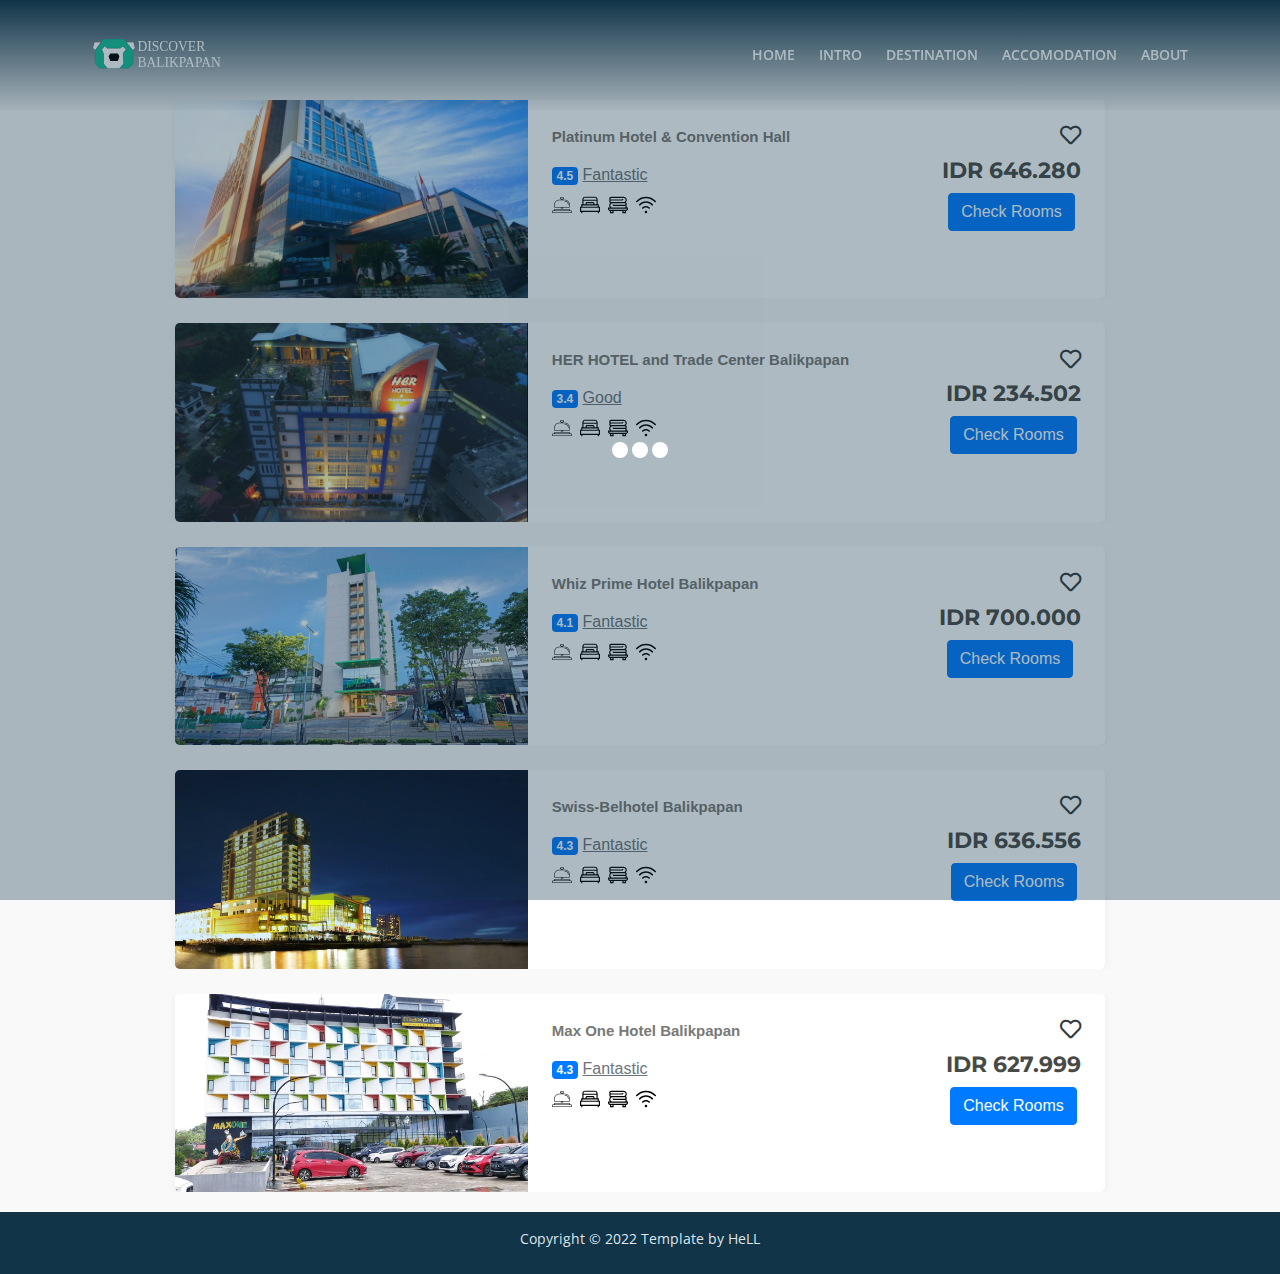
<file: hotel.html>
<!DOCTYPE html>
<html lang="en">
<head>
    <meta charset="utf-8">
    <meta name="viewport" content="width=device-width, initial-scale=1, shrink-to-fit=no">
    
    <!-- SEO Meta Tags -->
    <meta name="description" content="Aria is a business focused HTML landing page template built with Bootstrap to help you create lead generation websites for companies and their services.">
    <meta name="author" content="Inovatik">

    <!-- OG Meta Tags to improve the way the post looks when you share the page on LinkedIn, Facebook, Google+ -->
	<meta property="og:site_name" content="" /> <!-- website name -->
	<meta property="og:site" content="" /> <!-- website link -->
	<meta property="og:title" content=""/> <!-- title shown in the actual shared post -->
	<meta property="og:description" content="" /> <!-- description shown in the actual shared post -->
	<meta property="og:image" content="" /> <!-- image link, make sure it's jpg -->
	<meta property="og:url" content="" /> <!-- where do you want your post to link to -->
	<meta property="og:type" content="article" />

    <!-- Website Title -->
    <title>Aria - Business HTML Landing Page Template</title>
    
    <!-- Styles -->
    <link href="https://fonts.googleapis.com/css?family=Montserrat:500,700&display=swap&subset=latin-ext" rel="stylesheet">
    <link href="https://fonts.googleapis.com/css?family=Open+Sans:400,400i,600&display=swap&subset=latin-ext" rel="stylesheet">
    <link href="css/bootstrap.css" rel="stylesheet">
    <link href="css/fontawesome-all.css" rel="stylesheet">
    <link href="css/swiper.css" rel="stylesheet">
	<link href="css/magnific-popup.css" rel="stylesheet">
	<link href="css/styles.css" rel="stylesheet">
    
	
	<!-- Favicon  -->
    <link rel="icon" href="images/favicon.png">
</head>
<body data-spy="scroll" data-target=".fixed-top">
    
    <!-- Preloader -->
	<div class="spinner-wrapper">
        <div class="spinner">
            <div class="bounce1"></div>
            <div class="bounce2"></div>
            <div class="bounce3"></div>
        </div>
    </div>
    <!-- end of preloader -->
    

    <!-- Navbar -->
    <nav class="navbar navbar-expand-md navbar-dark navbar-custom fixed-top">
        <!-- Text Logo - Use this if you don't have a graphic logo -->
        <!-- <a class="navbar-brand logo-text page-scroll" href="index.html">Aria</a> -->

        <!-- Image Logo -->
        <a class="navbar-brand logo-image" href="index.html"><img src="images/Untitled-1.svg" alt="alternative"></a>
        
        <!-- Mobile Menu Toggle Button -->
        <button class="navbar-toggler" type="button" data-toggle="collapse" data-target="#navbarsExampleDefault" aria-controls="navbarsExampleDefault" aria-expanded="false" aria-label="Toggle navigation">
            <span class="navbar-toggler-awesome fas fa-bars"></span>
            <span class="navbar-toggler-awesome fas fa-times"></span>
        </button>
        <!-- end of mobile menu toggle button -->

        <div class="collapse navbar-collapse" id="navbarsExampleDefault">
            <ul class="navbar-nav ml-auto">
                <li class="nav-item">
                    <a class="nav-link page-scroll" href="index.html">HOME <span class="sr-only">(current)</span></a>
                </li>
                <li class="nav-item">
                    <a class="nav-link page-scroll" href="index.html #intro">INTRO</a>
                </li>
                <li class="nav-item">
                    <a class="nav-link page-scroll" href="index.html #destinasi">DESTINATION</a>
                </li>
                <li class="nav-item">
                    <a class="nav-link page-scroll" href="hotel.html">ACCOMODATION</a>
                </li>
                <li class="nav-item">
                    <a class="nav-link page-scroll" href="index.html #about">ABOUT</a>
                </li>


            </ul>

        </div>
    </nav> <!-- end of navbar -->
    <!-- end of navbar -->
    <br>
    <br>
    <br>
    <br>

<div class="container-htl">
    <div class="row hotel-container">
        <div class="col-sm-9 col-md-9 col-lg-9">
            <div class="hotel-card bg-white rounded-lg shadow overflow-hidden d-block d-lg-flex">
                <div class="hotel-card_images">
                   
                    <img src="images/hotel platinum Cropped.jpg" class="d-block w-100" alt="Hotel Image">
                    
                </div>
                <div class="hotel-card_info p-4">
                    <div class="d-flex align-items-center mb-2">
                        <h5 class="mb-0 mr-2">Platinum Hotel & Convention Hall</h5>
                        <a href="#!" class="text-dark ml-auto"><i class="far fa-heart fa-lg"></i></a>
                    </div>
                    <div class="d-flex justify-content-between align-items-end">
                        <div class="hotel-card_details">
                            
                            <div class="mb-2"><span class="badge badge-primary">4.5</span> <a href="#!" class="text-muted">Fantastic</a></div>
                            <div class="amnities d-flex mb-3">
                                <img class="mr-2" src="images/icons/desk-bell.svg" data-toggle="tooltip" data-placement="top" title="Desk bell" alt="Desk bell">
                                <img class="mr-2" src="images/icons/single-bed.svg" data-toggle="tooltip" data-placement="top" title="Single Bed" alt="Single Bed">
                                <img class="mr-2" src="images/icons/towels.svg" data-toggle="tooltip" data-placement="top" title="Towels" alt="Towels">
                                <img class="mr-2" src="images/icons/wifi.svg" data-toggle="tooltip" data-placement="top" title="Wifi" alt="Wifi">
                            </div>
                            
                        </div>
                        <div class="hotel-card_pricing text-center">
                            <h3>IDR 646.280</h3>

                            <button class="btn btn-primary">Check Rooms</button>
                        </div>
                    </div>
                </div>
            </div>
        </div>
    </div>
<br>
    <div class="row hotel-container">
        <div class="col-sm-9 col-md-9 col-lg-9">
            <div class="hotel-card bg-white rounded-lg shadow overflow-hidden d-block d-lg-flex">
                <div class="hotel-card_images">
                   
                    <img src="images/her hotel Cropped.png" class="d-block w-100" alt="Hotel Image">
                    
                </div>
                <div class="hotel-card_info p-4">
                    <div class="d-flex align-items-center mb-2">
                        <h5 class="mb-0 mr-2">HER HOTEL and Trade Center Balikpapan</h5>
                        <a href="#!" class="text-dark ml-auto"><i class="far fa-heart fa-lg"></i></a>
                    </div>
                    <div class="d-flex justify-content-between align-items-end">
                        <div class="hotel-card_details">
                            
                            <div class="mb-2"><span class="badge badge-primary">3.4</span> <a href="#!" class="text-muted">Good</a></div>
                            <div class="amnities d-flex mb-3">
                                <img class="mr-2" src="images/icons/desk-bell.svg" data-toggle="tooltip" data-placement="top" title="Desk bell" alt="Desk bell">
                                <img class="mr-2" src="images/icons/single-bed.svg" data-toggle="tooltip" data-placement="top" title="Single Bed" alt="Single Bed">
                                <img class="mr-2" src="images/icons/towels.svg" data-toggle="tooltip" data-placement="top" title="Towels" alt="Towels">
                                <img class="mr-2" src="images/icons/wifi.svg" data-toggle="tooltip" data-placement="top" title="Wifi" alt="Wifi">
                            </div>
                            
                        </div>
                        <div class="hotel-card_pricing text-center">
                            <h3>IDR 234.502</h3>

                            <button class="btn btn-primary">Check Rooms</button>
                        </div>
                    </div>
                </div>
            </div>
        </div>
    </div>
<br>
    <div class="row hotel-container">
        <div class="col-sm-9 col-md-9 col-lg-9">
            <div class="hotel-card bg-white rounded-lg shadow overflow-hidden d-block d-lg-flex">
                <div class="hotel-card_images">
                
                    <img src="images/whiz hotel Cropped.jpg" class="d-block w-100" alt="Hotel Image">
                    
                </div>
                <div class="hotel-card_info p-4">
                    <div class="d-flex align-items-center mb-2">
                        <h5 class="mb-0 mr-2">Whiz Prime Hotel Balikpapan</h5>
                        <a href="#!" class="text-dark ml-auto"><i class="far fa-heart fa-lg"></i></a>
                    </div>
                    <div class="d-flex justify-content-between align-items-end">
                        <div class="hotel-card_details">
                            
                            <div class="mb-2"><span class="badge badge-primary">4.1</span> <a href="#!" class="text-muted">Fantastic</a></div>
                            <div class="amnities d-flex mb-3">
                                <img class="mr-2" src="images/icons/desk-bell.svg" data-toggle="tooltip" data-placement="top" title="Desk bell" alt="Desk bell">
                                <img class="mr-2" src="images/icons/single-bed.svg" data-toggle="tooltip" data-placement="top" title="Single Bed" alt="Single Bed">
                                <img class="mr-2" src="images/icons/towels.svg" data-toggle="tooltip" data-placement="top" title="Towels" alt="Towels">
                                <img class="mr-2" src="images/icons/wifi.svg" data-toggle="tooltip" data-placement="top" title="Wifi" alt="Wifi">
                            </div>
                            
                        </div>
                        <div class="hotel-card_pricing text-center">
                            <h3>IDR 700.000</h3>

                            <button class="btn btn-primary">Check Rooms</button>
                        </div>
                    </div>
                </div>
            </div>
        </div>
    </div>
    <br>
    <div class="row hotel-container">
        <div class="col-sm-9 col-md-9 col-lg-9">
            <div class="hotel-card bg-white rounded-lg shadow overflow-hidden d-block d-lg-flex">
                <div class="hotel-card_images">
                
                    <img src="images/swisbel Cropped.jpg" class="d-block w-100" alt="Hotel Image">
                    
                </div>
                <div class="hotel-card_info p-4">
                    <div class="d-flex align-items-center mb-2">
                        <h5 class="mb-0 mr-2">Swiss-Belhotel Balikpapan</h5>
                        <a href="#!" class="text-dark ml-auto"><i class="far fa-heart fa-lg"></i></a>
                    </div>
                    <div class="d-flex justify-content-between align-items-end">
                        <div class="hotel-card_details">
                            
                            <div class="mb-2"><span class="badge badge-primary">4.3</span> <a href="#!" class="text-muted">Fantastic</a></div>
                            <div class="amnities d-flex mb-3">
                                <img class="mr-2" src="images/icons/desk-bell.svg" data-toggle="tooltip" data-placement="top" title="Desk bell" alt="Desk bell">
                                <img class="mr-2" src="images/icons/single-bed.svg" data-toggle="tooltip" data-placement="top" title="Single Bed" alt="Single Bed">
                                <img class="mr-2" src="images/icons/towels.svg" data-toggle="tooltip" data-placement="top" title="Towels" alt="Towels">
                                <img class="mr-2" src="images/icons/wifi.svg" data-toggle="tooltip" data-placement="top" title="Wifi" alt="Wifi">
                            </div>
                            
                        </div>
                        <div class="hotel-card_pricing text-center">
                            <h3>IDR 636.556</h3>

                            <button class="btn btn-primary">Check Rooms</button>
                        </div>
                    </div>
                </div>
            </div>
        </div>
    </div>
    <br>
    <div class="row hotel-container">
        <div class="col-sm-9 col-md-9 col-lg-9">
            <div class="hotel-card bg-white rounded-lg shadow overflow-hidden d-block d-lg-flex">
                <div class="hotel-card_images">
                
                    <img src="images/maxone Cropped.jpg" class="d-block w-100" alt="Hotel Image">
                    
                </div>
                <div class="hotel-card_info p-4">
                    <div class="d-flex align-items-center mb-2">
                        <h5 class="mb-0 mr-2">Max One Hotel Balikpapan</h5>
                        <a href="#!" class="text-dark ml-auto"><i class="far fa-heart fa-lg"></i></a>
                    </div>
                    <div class="d-flex justify-content-between align-items-end">
                        <div class="hotel-card_details">
                            
                            <div class="mb-2"><span class="badge badge-primary">4.3</span> <a href="#!" class="text-muted">Fantastic</a></div>
                            <div class="amnities d-flex mb-3">
                                <img class="mr-2" src="images/icons/desk-bell.svg" data-toggle="tooltip" data-placement="top" title="Desk bell" alt="Desk bell">
                                <img class="mr-2" src="images/icons/single-bed.svg" data-toggle="tooltip" data-placement="top" title="Single Bed" alt="Single Bed">
                                <img class="mr-2" src="images/icons/towels.svg" data-toggle="tooltip" data-placement="top" title="Towels" alt="Towels">
                                <img class="mr-2" src="images/icons/wifi.svg" data-toggle="tooltip" data-placement="top" title="Wifi" alt="Wifi">
                            </div>
                            
                        </div>
                        <div class="hotel-card_pricing text-center">
                            <h3>IDR 627.999</h3>

                            <button class="btn btn-primary">Check Rooms</button>
                        </div>
                    </div>
                </div>
            </div>
        </div>
    </div>

        <!-- Copyright -->


</div>
<div class="copyright">
    <div class="container">
        <div class="row">
            <div class="col-lg-12">
                <p class="p-small">Copyright © 2022 <a href="https://inovatik.com">Template by HeLL</a></p>
            </div> <!-- end of col -->
        </div> <!-- enf of row -->
    </div> <!-- end of container -->
</div> <!-- end of copyright --> 
<!-- end of copyright -->
    <!-- Scripts -->
    <script src="js/jquery.min.js"></script> <!-- jQuery for Bootstrap's JavaScript plugins -->
    <script src="js/popper.min.js"></script> <!-- Popper tooltip library for Bootstrap -->
    <script src="js/bootstrap.min.js"></script> <!-- Bootstrap framework -->
    <script src="js/jquery.easing.min.js"></script> <!-- jQuery Easing for smooth scrolling between anchors -->
    <script src="js/swiper.min.js"></script> <!-- Swiper for image and text sliders -->
    <script src="js/jquery.magnific-popup.js"></script> <!-- Magnific Popup for lightboxes -->
    <script src="js/morphext.min.js"></script> <!-- Morphtext rotating text in the header -->
    <script src="js/isotope.pkgd.min.js"></script> <!-- Isotope for filter -->
    <script src="js/validator.min.js"></script> <!-- Validator.js - Bootstrap plugin that validates forms -->
    <script src="js/scripts.js"></script> <!-- Custom scripts -->
</body>
</html>
</file>
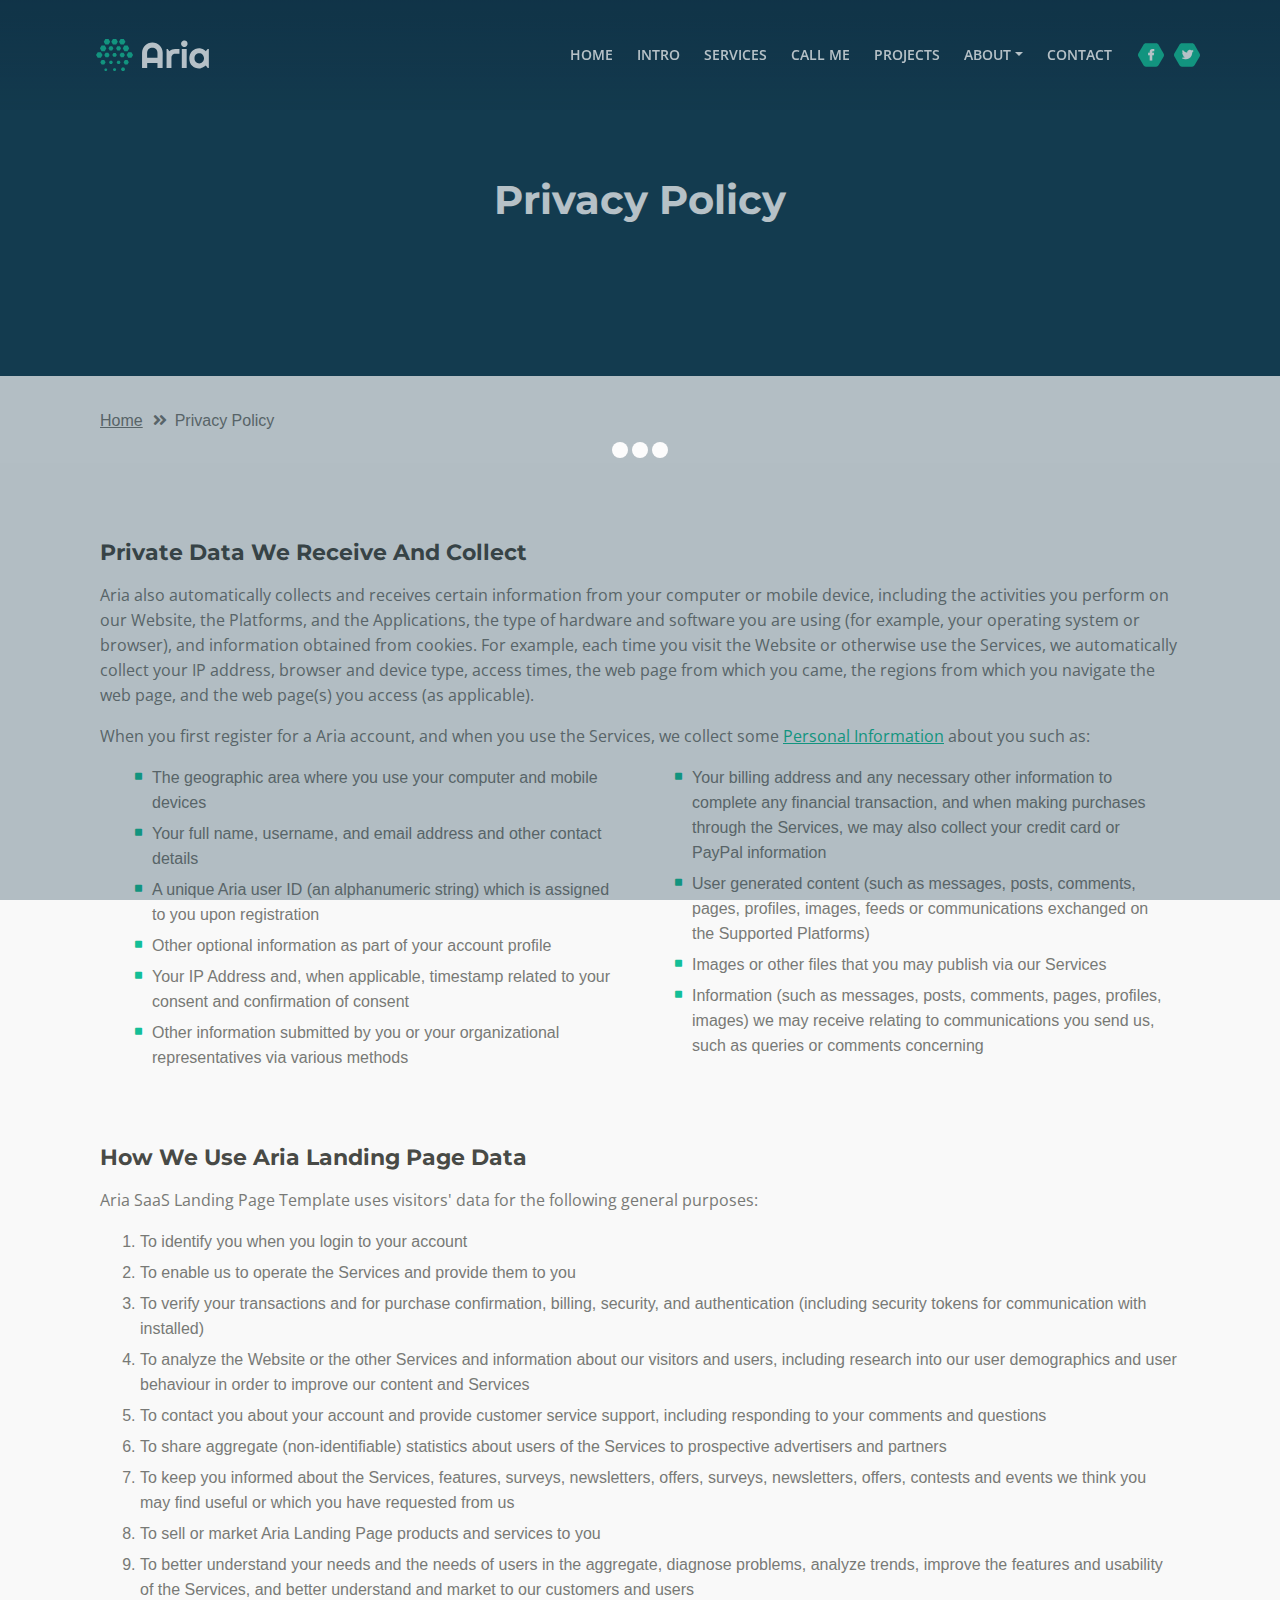
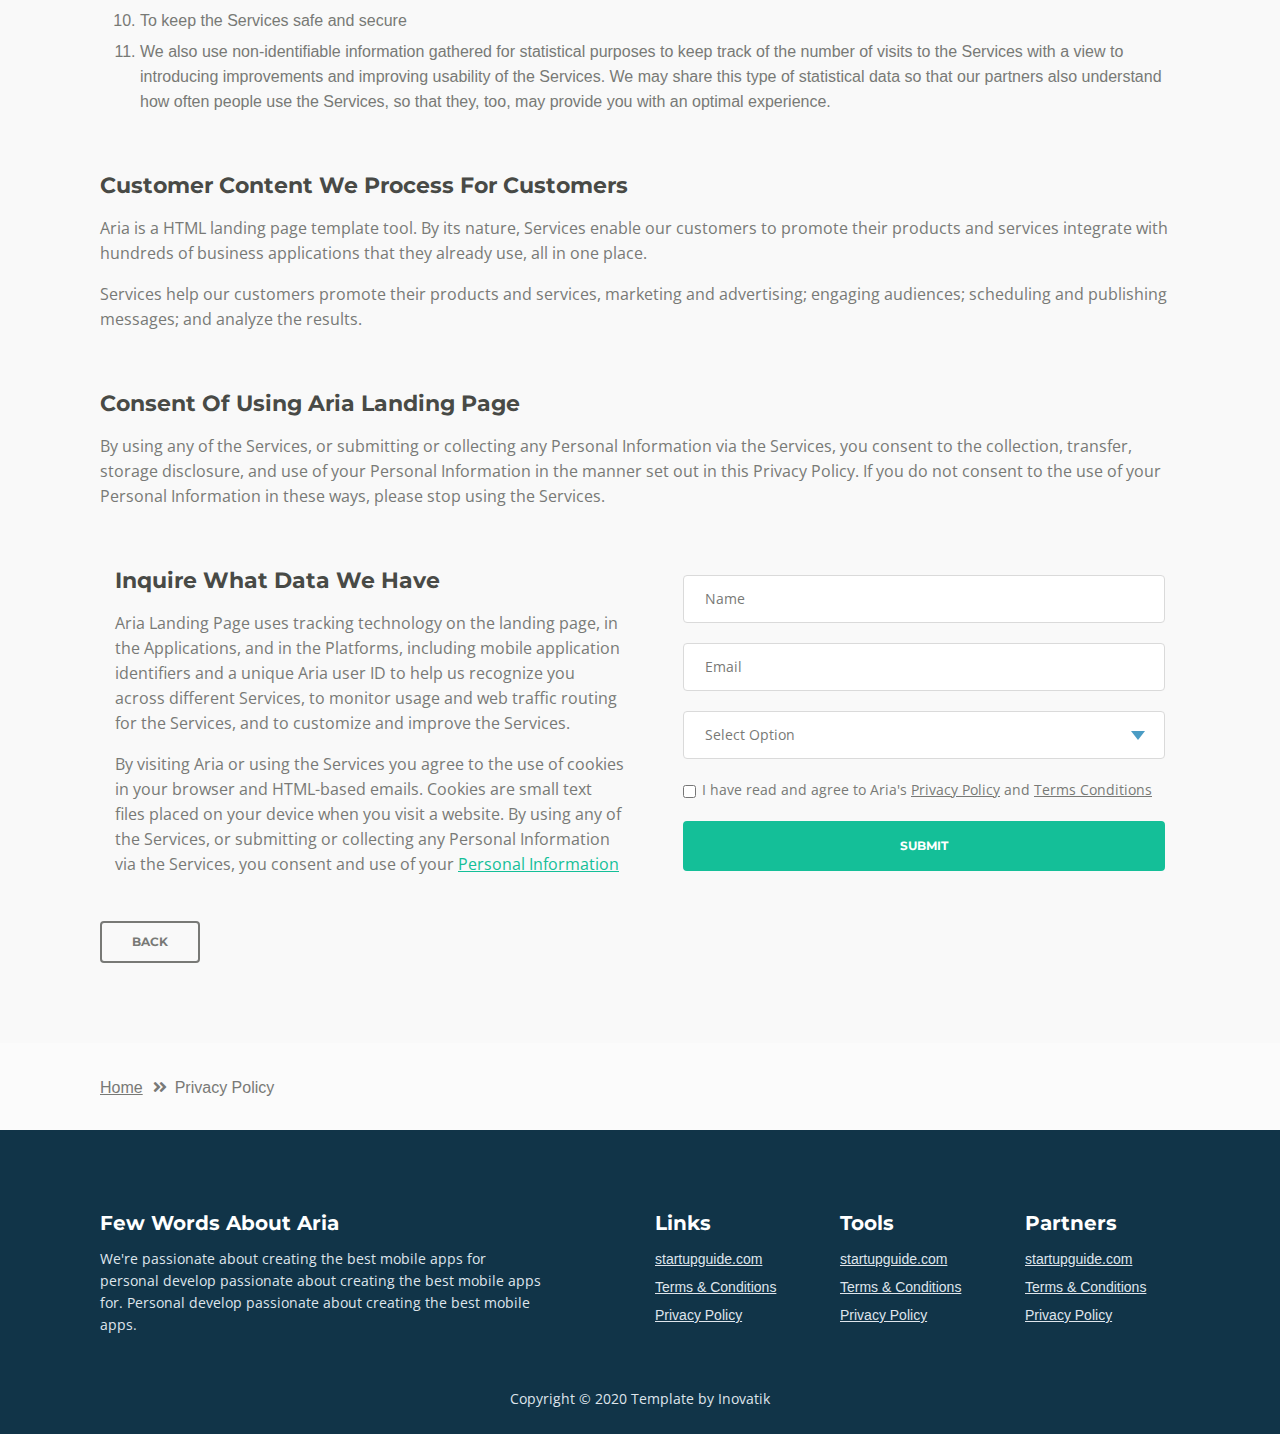
<file: privacy-policy.html>
<!DOCTYPE html>
<html lang="en">
<head>
    <meta charset="utf-8">
    <meta name="viewport" content="width=device-width, initial-scale=1, shrink-to-fit=no">
    
    <!-- SEO Meta Tags -->
    <meta name="description" content="Aria is a business focused HTML landing page template built with Bootstrap to help you create lead generation websites for companies and their services.">
    <meta name="author" content="Inovatik">

    <!-- OG Meta Tags to improve the way the post looks when you share the page on LinkedIn, Facebook, Google+ -->
	<meta property="og:site_name" content="" /> <!-- website name -->
	<meta property="og:site" content="" /> <!-- website link -->
	<meta property="og:title" content=""/> <!-- title shown in the actual shared post -->
	<meta property="og:description" content="" /> <!-- description shown in the actual shared post -->
	<meta property="og:image" content="" /> <!-- image link, make sure it's jpg -->
	<meta property="og:url" content="" /> <!-- where do you want your post to link to -->
	<meta property="og:type" content="article" />

    <!-- Website Title -->
    <title>Privacy Policy - Aria - Business HTML Landing Page Template</title>
    
    <!-- Styles -->
    <link href="https://fonts.googleapis.com/css?family=Montserrat:500,700&display=swap&subset=latin-ext" rel="stylesheet">
    <link href="https://fonts.googleapis.com/css?family=Open+Sans:400,400i,600&display=swap&subset=latin-ext" rel="stylesheet">
    <link href="css/bootstrap.css" rel="stylesheet">
    <link href="css/fontawesome-all.css" rel="stylesheet">
    <link href="css/swiper.css" rel="stylesheet">
	<link href="css/magnific-popup.css" rel="stylesheet">
    <link href="css/styles.css" rel="stylesheet">
	
	<!-- Favicon  -->
    <link rel="icon" href="images/favicon.png">
</head>
<body data-spy="scroll" data-target=".fixed-top">
    
    <!-- Preloader -->
	<div class="spinner-wrapper">
        <div class="spinner">
            <div class="bounce1"></div>
            <div class="bounce2"></div>
            <div class="bounce3"></div>
        </div>
    </div>
    <!-- end of preloader -->
    

    <!-- Navbar -->
    <nav class="navbar navbar-expand-md navbar-dark navbar-custom fixed-top">
        <!-- Text Logo - Use this if you don't have a graphic logo -->
        <!-- <a class="navbar-brand logo-text page-scroll" href="index.html">Aria</a> -->

        <!-- Image Logo -->
        <a class="navbar-brand logo-image" href="index.html"><img src="images/logo.svg" alt="alternative"></a>
        
        <!-- Mobile Menu Toggle Button -->
        <button class="navbar-toggler" type="button" data-toggle="collapse" data-target="#navbarsExampleDefault" aria-controls="navbarsExampleDefault" aria-expanded="false" aria-label="Toggle navigation">
            <span class="navbar-toggler-awesome fas fa-bars"></span>
            <span class="navbar-toggler-awesome fas fa-times"></span>
        </button>
        <!-- end of mobile menu toggle button -->

        <div class="collapse navbar-collapse" id="navbarsExampleDefault">
            <ul class="navbar-nav ml-auto">
                <li class="nav-item">
                    <a class="nav-link page-scroll" href="index.html#header">HOME <span class="sr-only">(current)</span></a>
                </li>
                <li class="nav-item">
                    <a class="nav-link page-scroll" href="index.html#intro">INTRO</a>
                </li>
                <li class="nav-item">
                    <a class="nav-link page-scroll" href="index.html#services">SERVICES</a>
                </li>
                <li class="nav-item">
                    <a class="nav-link page-scroll" href="index.html#callMe">CALL ME</a>
                </li>
                <li class="nav-item">
                    <a class="nav-link page-scroll" href="index.html#projects">PROJECTS</a>
                </li>

                <!-- Dropdown Menu -->          
                <li class="nav-item dropdown">
                    <a class="nav-link dropdown-toggle page-scroll" href="index.html#about" id="navbarDropdown" role="button" aria-haspopup="true" aria-expanded="false">ABOUT</a>
                    <div class="dropdown-menu" aria-labelledby="navbarDropdown">
                        <a class="dropdown-item" href="terms-conditions.html"><span class="item-text">TERMS CONDITIONS</span></a>
                        <div class="dropdown-items-divide-hr"></div>
                        <a class="dropdown-item" href="privacy-policy.html"><span class="item-text">PRIVACY POLICY</span></a>
                    </div>
                </li>
                <!-- end of dropdown menu -->

                <li class="nav-item">
                    <a class="nav-link page-scroll" href="index.html#contact">CONTACT</a>
                </li>
            </ul>
            <span class="nav-item social-icons">
                <span class="fa-stack">
                    <a href="#your-link">
                        <span class="hexagon"></span>
                        <i class="fab fa-facebook-f fa-stack-1x"></i>
                    </a>
                </span>
                <span class="fa-stack">
                    <a href="#your-link">
                        <span class="hexagon"></span>
                        <i class="fab fa-twitter fa-stack-1x"></i>
                    </a>
                </span>
            </span>
        </div>
    </nav> <!-- end of navbar -->
    <!-- end of navbar -->


    <!-- Header -->
    <header id="header" class="ex-header">
        <div class="container">
            <div class="row">
                <div class="col-md-12">
                    <h1>Privacy Policy</h1>
                </div> <!-- end of col -->
            </div> <!-- end of row -->
        </div> <!-- end of container -->
    </header> <!-- end of ex-header -->
    <!-- end of header -->


    <!-- Breadcrumbs -->
    <div class="ex-basic-1">
        <div class="container">
            <div class="row">
                <div class="col-lg-12">
                    <div class="breadcrumbs">
                        <a href="index.html">Home</a><i class="fa fa-angle-double-right"></i><span>Privacy Policy</span>
                    </div> <!-- end of breadcrumbs -->
                </div> <!-- end of col -->
            </div> <!-- end of row -->
        </div> <!-- end of container -->
    </div> <!-- end of ex-basic-1 -->
    <!-- end of breadcrumbs -->


    <!-- Privacy Content -->
    <div class="ex-basic-2">
        <div class="container">
            <div class="row">
                <div class="col-lg-12">
                    <div class="text-container">
                        <h3>Private Data We Receive And Collect</h3>
                        <p>Aria also automatically collects and receives certain information from your computer or mobile device, including the activities you perform on our Website, the Platforms, and the Applications, the type of hardware and software you are using (for example, your operating system or browser), and information obtained from cookies. For example, each time you visit the Website or otherwise use the Services, we automatically collect your IP address, browser and device type, access times, the web page from which you came, the regions from which you navigate the web page, and the web page(s) you access (as applicable).</p>
                        <p>When you first register for a Aria account, and when you use the Services, we collect some <a class="green" href="#your-link">Personal Information</a> about you such as:</p>
                        <div class="row">
                            <div class="col-md-6">
                                <ul class="list-unstyled li-space-lg indent">
                                    <li class="media">
                                        <i class="fas fa-square"></i>
                                        <div class="media-body">The geographic area where you use your computer and mobile devices</div>
                                    </li>
                                    <li class="media">
                                        <i class="fas fa-square"></i>
                                        <div class="media-body">Your full name, username, and email address and other contact details</div>
                                    </li>
                                    <li class="media">
                                        <i class="fas fa-square"></i>
                                        <div class="media-body">A unique Aria user ID (an alphanumeric string) which is assigned to you upon registration</div>
                                    </li>
                                    <li class="media">
                                        <i class="fas fa-square"></i>
                                        <div class="media-body">Other optional information as part of your account profile</div>
                                    </li>
                                    <li class="media">
                                        <i class="fas fa-square"></i>
                                        <div class="media-body">Your IP Address and, when applicable, timestamp related to your consent and confirmation of consent</div>
                                    </li>
                                    <li class="media">
                                        <i class="fas fa-square"></i>
                                        <div class="media-body">Other information submitted by you or your organizational representatives via various methods</div>
                                    </li>
                                </ul>
                            </div> <!-- end of col -->

                            <div class="col-md-6">
                                <ul class="list-unstyled li-space-lg indent">
                                    <li class="media">
                                        <i class="fas fa-square"></i>
                                        <div class="media-body">Your billing address and any necessary other information to complete any financial transaction, and when making purchases through the Services, we may also collect your credit card or PayPal information</div>
                                    </li>
                                    <li class="media">
                                        <i class="fas fa-square"></i>
                                        <div class="media-body">User generated content (such as messages, posts, comments, pages, profiles, images, feeds or communications exchanged on the Supported Platforms)</div>
                                    </li>
                                    <li class="media">
                                        <i class="fas fa-square"></i>
                                        <div class="media-body">Images or other files that you may publish via our Services</div>
                                    </li>
                                    <li class="media">
                                        <i class="fas fa-square"></i>
                                        <div class="media-body">Information (such as messages, posts, comments, pages, profiles, images) we may receive relating to communications you send us, such as queries or comments concerning</div>
                                    </li>
                                </ul>
                            </div> <!-- end of col -->
                        </div> <!-- end of row -->
                    </div> <!-- end of text-container-->
                    
                    <div class="text-container">
                        <h3>How We Use Aria Landing Page Data</h3>
                        <p>Aria SaaS Landing Page Template uses visitors' data for the following general purposes:</p>
                        <ol class="li-space-lg">
                            <li>To identify you when you login to your account</li>
                            <li>To enable us to operate the Services and provide them to you</li>
                            <li>To verify your transactions and for purchase confirmation, billing, security, and authentication (including security tokens for communication with installed)</li>
                            <li>To analyze the Website or the other Services and information about our visitors and users, including research into our user demographics and user behaviour in order to improve our content and Services</li>
                            <li>To contact you about your account and provide customer service support, including responding to your comments and questions</li>
                            <li>To share aggregate (non-identifiable) statistics about users of the Services to prospective advertisers and partners</li>
                            <li>To keep you informed about the Services, features, surveys, newsletters, offers, surveys, newsletters, offers, contests and events we think you may find useful or which you have requested from us</li>
                            <li>To sell or market Aria Landing Page products and services to you</li>
                            <li>To better understand your needs and the needs of users in the aggregate, diagnose problems, analyze trends, improve the features and usability of the Services, and better understand and market to our customers and users</li>
                            <li>To keep the Services safe and secure</li>
                            <li>We also use non-identifiable information gathered for statistical purposes to keep track of the number of visits to the Services with a view to introducing improvements and improving usability of the Services. We may share this type of statistical data so that our partners also understand how often people use the Services, so that they, too, may provide you with an optimal experience.</li>
                        </ol>
                    </div> <!-- end of text-container -->

                    <div class="text-container">
                        <h3>Customer Content We Process For Customers</h3>
                        <p>Aria is a HTML landing page template tool. By its nature, Services enable our customers to promote their products and services integrate with hundreds of business applications that they already use, all in one place.</p>
                        <p>Services help our customers promote their products and services, marketing and advertising; engaging audiences; scheduling and publishing messages; and analyze the results.</p>
                    </div> <!-- end of text container -->

                    <div class="text-container">
                        <h3>Consent Of Using Aria Landing Page</h3>
					    <p class="mb-5">By using any of the Services, or submitting or collecting any Personal Information via the Services, you consent to the collection, transfer, storage disclosure, and use of your Personal Information in the manner set out in this Privacy Policy. If you do not consent to the use of your Personal Information in these ways, please stop using the Services.</p>
                    </div> <!-- end of text-container -->
                                       
                    <div class="row">
                        <div class="col-md-6">
                            <div class="text-container last">
                                <h3>Inquire What Data We Have</h3>
                                <p>Aria Landing Page uses tracking technology on the landing page, in the Applications, and in the Platforms, including mobile application identifiers and a unique Aria user ID to help us recognize you across different Services, to monitor usage and web traffic routing for the Services, and to customize and improve the Services.</p>
                                <p> By visiting Aria or using the Services you agree to the use of cookies in your browser and HTML-based emails. Cookies are small text files placed on your device when you visit a website. By using any of the Services, or submitting or collecting any Personal Information via the Services, you consent and use of your <a class="green" href="#your-link">Personal Information</a></p>
                            </div> <!-- end of text container -->
                        </div> <!-- end of col-->
                        <div class="col-md-6">

                            <!-- Privacy Form -->
                            <div class="form-container">
                                <form id="privacyForm" data-toggle="validator" data-focus="false">
                                    <div class="form-group">
                                        <input type="text" class="form-control-input" id="pname" required>
                                        <label class="label-control" for="pname">Name</label>
                                        <div class="help-block with-errors"></div>
                                    </div>
                                    <div class="form-group">
                                        <input type="email" class="form-control-input" id="pemail" required>
                                        <label class="label-control" for="pemail">Email</label>
                                        <div class="help-block with-errors"></div>
                                    </div>
                                    <div class="form-group">
                                        <select class="form-control-select" id="pselect" required>
                                            <option class="select-option" value="" disabled selected>Select Option</option>
                                            <option class="select-option" value="Delete data">Delete my data</option>
                                            <option class="select-option" value="Show me data">Show me my data</option>
                                        </select>
                                        <div class="help-block with-errors"></div>
                                    </div>
                                    <div class="form-group checkbox">
                                        <input type="checkbox" id="pterms" value="Agreed-to-Terms" required>I have read and agree to Aria's <a href="privacy-policy.html">Privacy Policy</a> and <a href="terms-conditions.html">Terms Conditions</a>
                                        <div class="help-block with-errors"></div>
                                    </div>
                                    <div class="form-group">
                                        <button type="submit" class="form-control-submit-button">SUBMIT</button>
                                    </div>
                                    <div class="form-message">
                                        <div id="pmsgSubmit" class="h3 text-center hidden"></div>
                                    </div>
                                </form>
                            </div> <!-- end of form container -->
                            <!-- end of privacy form -->

                        </div> <!-- end of col--> 
                    </div> <!-- end of row -->
                    <a class="btn-outline-reg back" href="index.html">BACK</a>
                </div> <!-- end of col-->
            </div> <!-- end of row -->
        </div> <!-- end of container -->
    </div> <!-- end of ex-basic-2 -->
    <!-- end of privacy content -->


    <!-- Breadcrumbs -->
    <div class="ex-basic-1">
        <div class="container">
            <div class="row">
                <div class="col-lg-12">
                    <div class="breadcrumbs">
                        <a href="index.html">Home</a><i class="fa fa-angle-double-right"></i><span>Privacy Policy</span>
                    </div> <!-- end of breadcrumbs -->
                </div> <!-- end of col -->
            </div> <!-- end of row -->
        </div> <!-- end of container -->
    </div> <!-- end of ex-basic-1 -->
    <!-- end of breadcrumbs -->

    
    <!-- Footer -->
    <div class="footer">
        <div class="container">
            <div class="row">
                <div class="col-md-6">
                    <div class="text-container about">
                        <h4>Few Words About Aria</h4>
                        <p class="white">We're passionate about creating the best mobile apps for personal develop passionate about creating the best mobile apps for. Personal develop passionate about creating the best mobile apps.</p>
                    </div> <!-- end of text-container -->
                </div> <!-- end of col -->
                <div class="col-md-2">
                    <div class="text-container">
                        <h4>Links</h4>
                        <ul class="list-unstyled li-space-lg white">
                            <li>
                                <a class="white" href="#your-link">startupguide.com</a>
                            </li>
                            <li>
                                <a class="white" href="terms-conditions.html">Terms & Conditions</a>
                            </li>
                            <li>
                                <a class="white" href="privacy-policy.html">Privacy Policy</a>
                            </li>
                        </ul>
                    </div> <!-- end of text-container -->
                </div> <!-- end of col -->
                <div class="col-md-2">
                    <div class="text-container">
                        <h4>Tools</h4>
                        <ul class="list-unstyled li-space-lg">
                            <li>
                                <a class="white" href="#your-link">startupguide.com</a>
                            </li>
                            <li>
                                <a class="white" href="terms-conditions.html">Terms & Conditions</a>
                            </li>
                            <li class="media">
                                <a class="white" href="privacy-policy.html">Privacy Policy</a>
                            </li>
                        </ul>
                    </div> <!-- end of text-container -->
                </div> <!-- end of col -->
                <div class="col-md-2">
                    <div class="text-container">
                        <h4>Partners</h4>
                        <ul class="list-unstyled li-space-lg">
                            <li>
                                <a class="white" href="#your-link">startupguide.com</a>
                            </li>
                            <li>
                                <a class="white" href="terms-conditions.html">Terms & Conditions</a>
                            </li>
                            <li>
                                <a class="white" href="privacy-policy.html">Privacy Policy</a>
                            </li>
                        </ul>
                    </div> <!-- end of text-container -->
                </div> <!-- end of col -->
            </div> <!-- end of row -->
        </div> <!-- end of container -->
    </div> <!-- end of footer -->  
    <!-- end of footer -->


    <!-- Copyright -->
    <div class="copyright">
        <div class="container">
            <div class="row">
                <div class="col-lg-12">
                    <p class="p-small">Copyright © 2020 <a href="https://inovatik.com">Template by Inovatik</a></p>
                </div> <!-- end of col -->
            </div> <!-- enf of row -->
        </div> <!-- end of container -->
    </div> <!-- end of copyright --> 
    <!-- end of copyright -->

    
    <!-- Scripts -->
    <script src="js/jquery.min.js"></script> <!-- jQuery for Bootstrap's JavaScript plugins -->
    <script src="js/popper.min.js"></script> <!-- Popper tooltip library for Bootstrap -->
    <script src="js/bootstrap.min.js"></script> <!-- Bootstrap framework -->
    <script src="js/jquery.easing.min.js"></script> <!-- jQuery Easing for smooth scrolling between anchors -->
    <script src="js/swiper.min.js"></script> <!-- Swiper for image and text sliders -->
    <script src="js/jquery.magnific-popup.js"></script> <!-- Magnific Popup for lightboxes -->
    <script src="js/morphext.min.js"></script> <!-- Morphtext rotating text in the header -->
    <script src="js/isotope.pkgd.min.js"></script> <!-- Isotope for filter -->
    <script src="js/validator.min.js"></script> <!-- Validator.js - Bootstrap plugin that validates forms -->
    <script src="js/scripts.js"></script> <!-- Custom scripts -->
</body>
</html>
</file>
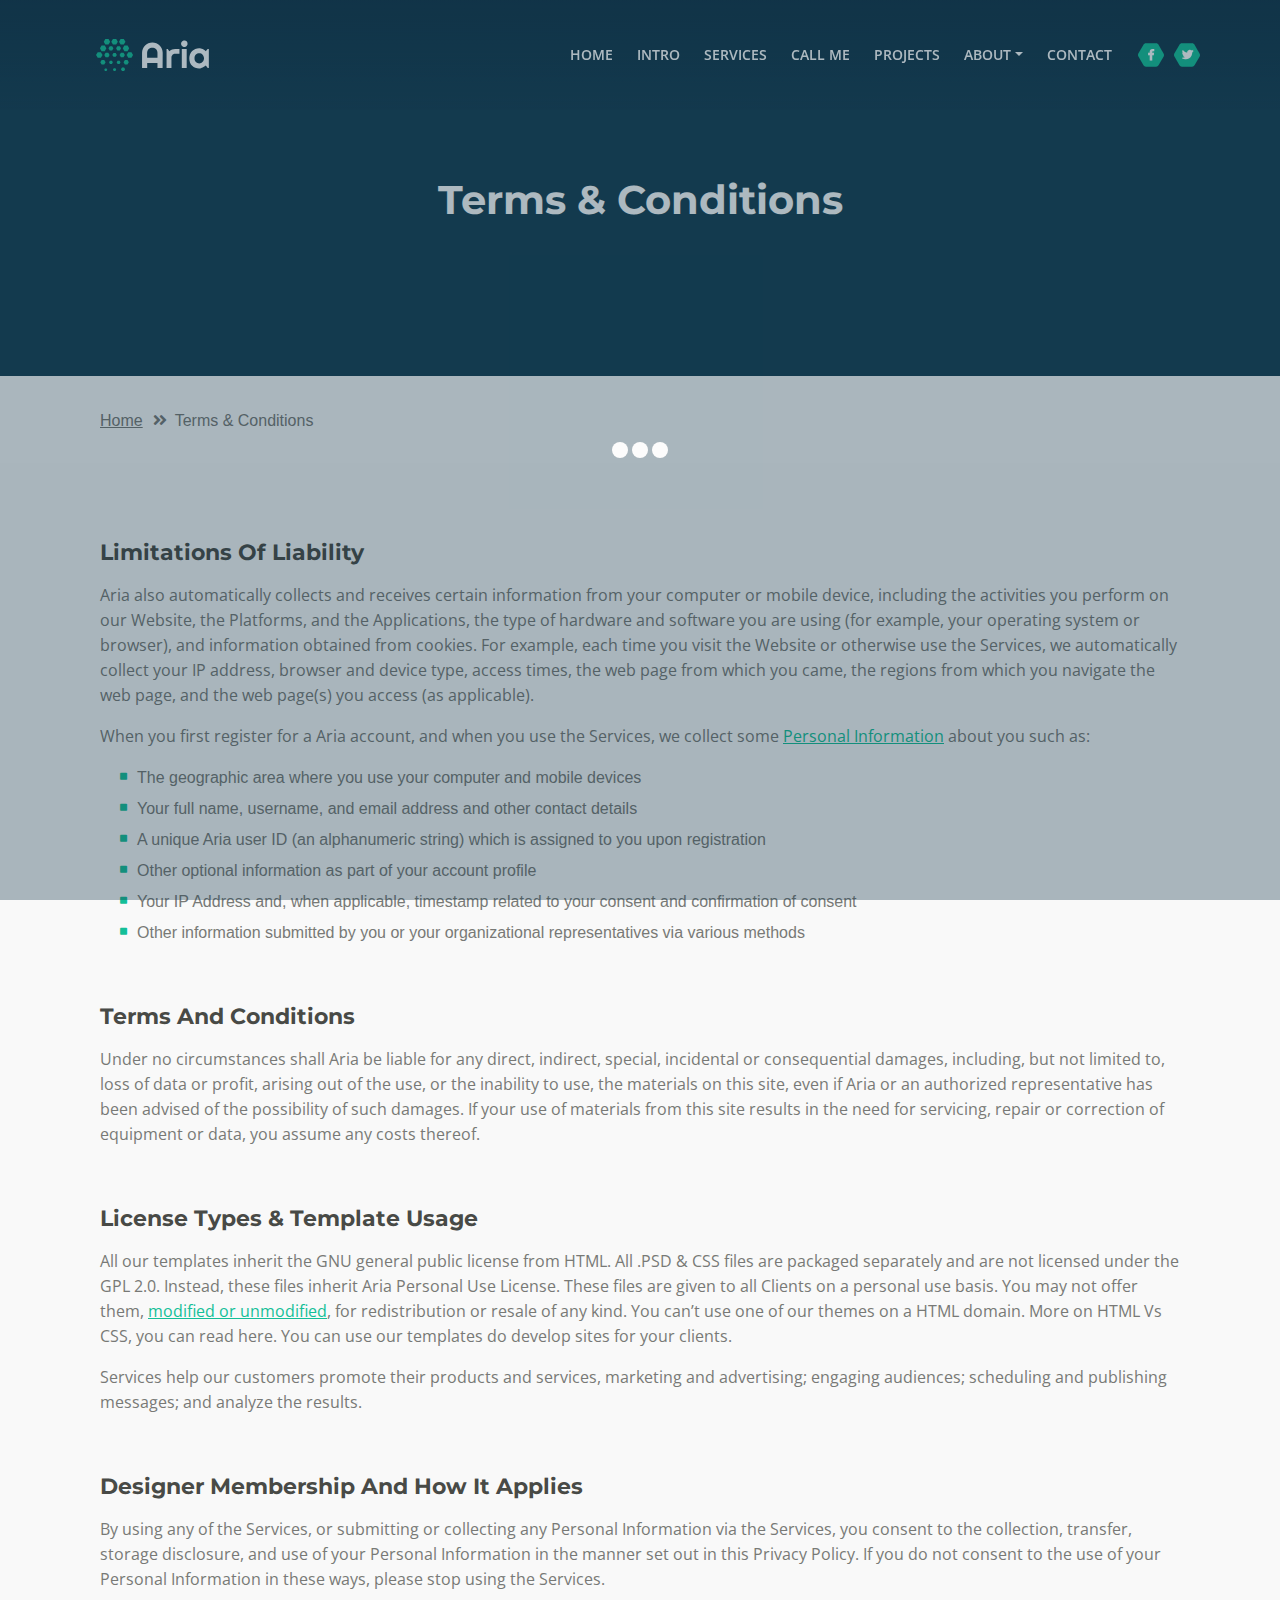
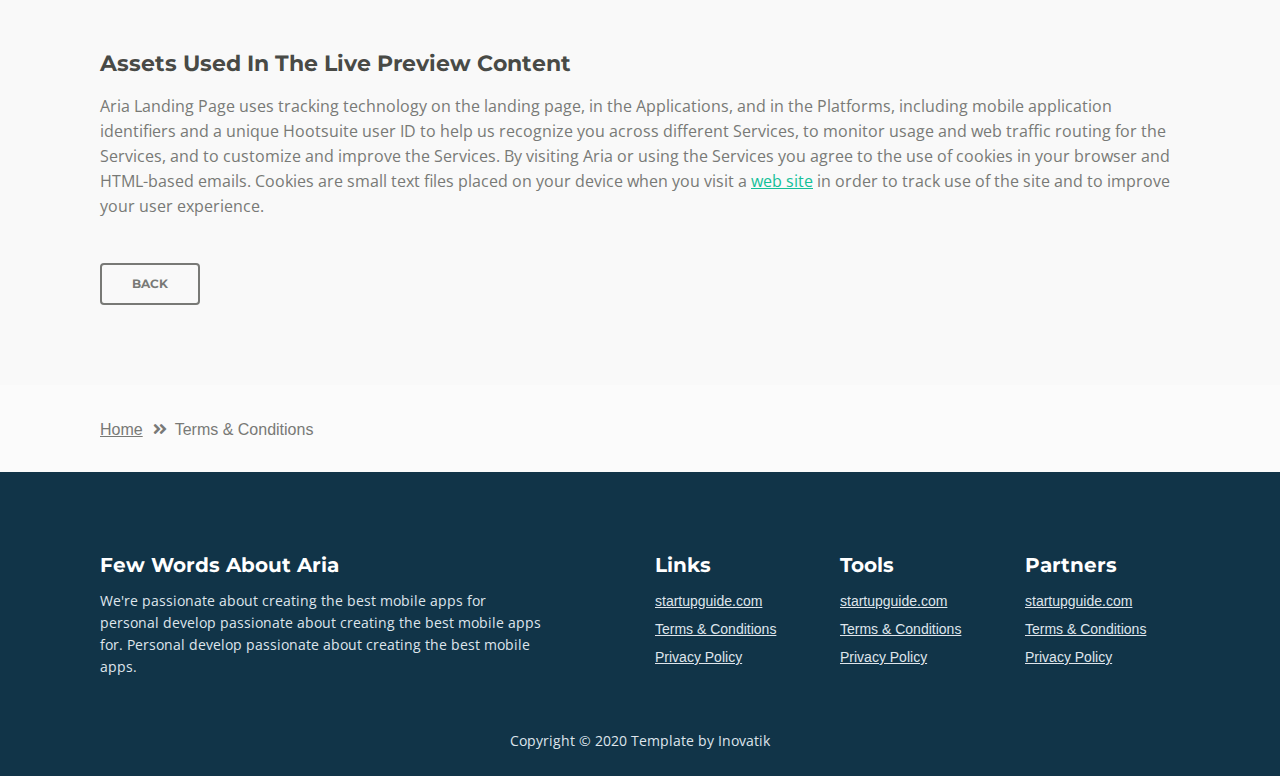
<file: terms-conditions.html>
<!DOCTYPE html>
<html lang="en">
<head>
    <meta charset="utf-8">
    <meta name="viewport" content="width=device-width, initial-scale=1, shrink-to-fit=no">
    
    <!-- SEO Meta Tags -->
    <meta name="description" content="Aria is a business focused HTML landing page template built with Bootstrap to help you create lead generation websites for companies and their services.">
    <meta name="author" content="Inovatik">

    <!-- OG Meta Tags to improve the way the post looks when you share the page on LinkedIn, Facebook, Google+ -->
	<meta property="og:site_name" content="" /> <!-- website name -->
	<meta property="og:site" content="" /> <!-- website link -->
	<meta property="og:title" content=""/> <!-- title shown in the actual shared post -->
	<meta property="og:description" content="" /> <!-- description shown in the actual shared post -->
	<meta property="og:image" content="" /> <!-- image link, make sure it's jpg -->
	<meta property="og:url" content="" /> <!-- where do you want your post to link to -->
	<meta property="og:type" content="article" />

    <!-- Website Title -->
    <title>Terms Conditions - Aria - Business HTML Landing Page Template</title>
    
    <!-- Styles -->
    <link href="https://fonts.googleapis.com/css?family=Montserrat:500,700&display=swap&subset=latin-ext" rel="stylesheet">
    <link href="https://fonts.googleapis.com/css?family=Open+Sans:400,400i,600&display=swap&subset=latin-ext" rel="stylesheet">
    <link href="css/bootstrap.css" rel="stylesheet">
    <link href="css/fontawesome-all.css" rel="stylesheet">
    <link href="css/swiper.css" rel="stylesheet">
	<link href="css/magnific-popup.css" rel="stylesheet">
    <link href="css/styles.css" rel="stylesheet">
	
	<!-- Favicon  -->
    <link rel="icon" href="images/favicon.png">
</head>
<body data-spy="scroll" data-target=".fixed-top">
    
    <!-- Preloader -->
	<div class="spinner-wrapper">
        <div class="spinner">
            <div class="bounce1"></div>
            <div class="bounce2"></div>
            <div class="bounce3"></div>
        </div>
    </div>
    <!-- end of preloader -->
    

    <!-- Navbar -->
    <nav class="navbar navbar-expand-md navbar-dark navbar-custom fixed-top">
        <!-- Text Logo - Use this if you don't have a graphic logo -->
        <!-- <a class="navbar-brand logo-text page-scroll" href="index.html">Aria</a> -->

        <!-- Image Logo -->
        <a class="navbar-brand logo-image" href="index.html"><img src="images/logo.svg" alt="alternative"></a>
        
        <!-- Mobile Menu Toggle Button -->
        <button class="navbar-toggler" type="button" data-toggle="collapse" data-target="#navbarsExampleDefault" aria-controls="navbarsExampleDefault" aria-expanded="false" aria-label="Toggle navigation">
            <span class="navbar-toggler-awesome fas fa-bars"></span>
            <span class="navbar-toggler-awesome fas fa-times"></span>
        </button>
        <!-- end of mobile menu toggle button -->

        <div class="collapse navbar-collapse" id="navbarsExampleDefault">
            <ul class="navbar-nav ml-auto">
                <li class="nav-item">
                    <a class="nav-link page-scroll" href="index.html#header">HOME <span class="sr-only">(current)</span></a>
                </li>
                <li class="nav-item">
                    <a class="nav-link page-scroll" href="index.html#intro">INTRO</a>
                </li>
                <li class="nav-item">
                    <a class="nav-link page-scroll" href="index.html#services">SERVICES</a>
                </li>
                <li class="nav-item">
                    <a class="nav-link page-scroll" href="index.html#callMe">CALL ME</a>
                </li>
                <li class="nav-item">
                    <a class="nav-link page-scroll" href="index.html#projects">PROJECTS</a>
                </li>

                <!-- Dropdown Menu -->          
                <li class="nav-item dropdown">
                    <a class="nav-link dropdown-toggle page-scroll" href="index.html#about" id="navbarDropdown" role="button" aria-haspopup="true" aria-expanded="false">ABOUT</a>
                    <div class="dropdown-menu" aria-labelledby="navbarDropdown">
                        <a class="dropdown-item" href="terms-conditions.html"><span class="item-text">TERMS CONDITIONS</span></a>
                        <div class="dropdown-items-divide-hr"></div>
                        <a class="dropdown-item" href="privacy-policy.html"><span class="item-text">PRIVACY POLICY</span></a>
                    </div>
                </li>
                <!-- end of dropdown menu -->

                <li class="nav-item">
                    <a class="nav-link page-scroll" href="index.html#contact">CONTACT</a>
                </li>
            </ul>
            <span class="nav-item social-icons">
                <span class="fa-stack">
                    <a href="#your-link">
                        <span class="hexagon"></span>
                        <i class="fab fa-facebook-f fa-stack-1x"></i>
                    </a>
                </span>
                <span class="fa-stack">
                    <a href="#your-link">
                        <span class="hexagon"></span>
                        <i class="fab fa-twitter fa-stack-1x"></i>
                    </a>
                </span>
            </span>
        </div>
    </nav> <!-- end of navbar -->
    <!-- end of navbar -->


    <!-- Header -->
    <header id="header" class="ex-header">
        <div class="container">
            <div class="row">
                <div class="col-lg-12">
                    <h1>Terms & Conditions</h1>
                </div> <!-- end of col -->
            </div> <!-- end of row -->
        </div> <!-- end of container -->
    </header> <!-- end of ex-header -->
    <!-- end of header -->


    <!-- Breadcrumbs -->
    <div class="ex-basic-1">
        <div class="container">
            <div class="row">
                <div class="col-lg-12">
                    <div class="breadcrumbs">
                        <a href="index.html">Home</a><i class="fa fa-angle-double-right"></i><span>Terms & Conditions</span>
                    </div> <!-- end of breadcrumbs -->
                </div> <!-- end of col -->
            </div> <!-- end of row -->
        </div> <!-- end of container -->
    </div> <!-- end of ex-basic-1 -->
    <!-- end of breadcrumbs -->


    <!-- Terms Content -->
    <div class="ex-basic-2">
        <div class="container">
            <div class="row">
                <div class="col-lg-12">
                    <div class="text-container">
                        <h3>Limitations Of Liability</h3>
                        <p>Aria also automatically collects and receives certain information from your computer or mobile device, including the activities you perform on our Website, the Platforms, and the Applications, the type of hardware and software you are using (for example, your operating system or browser), and information obtained from cookies. For example, each time you visit the Website or otherwise use the Services, we automatically collect your IP address, browser and device type, access times, the web page from which you came, the regions from which you navigate the web page, and the web page(s) you access (as applicable).</p>
                        <p>When you first register for a Aria account, and when you use the Services, we collect some <a class="green" href="#your-link">Personal Information</a> about you such as:</p>
                        <ul class="list-unstyled li-space-lg indent">
                            <li class="media">
                                <i class="fas fa-square"></i>
                                <div class="media-body">The geographic area where you use your computer and mobile devices</div>
                            </li>
                            <li class="media">
                                <i class="fas fa-square"></i>
                                <div class="media-body">Your full name, username, and email address and other contact details</div>
                            </li>
                            <li class="media">
                                <i class="fas fa-square"></i>
                                <div class="media-body">A unique Aria user ID (an alphanumeric string) which is assigned to you upon registration</div>
                            </li>
                            <li class="media">
                                <i class="fas fa-square"></i>
                                <div class="media-body">Other optional information as part of your account profile</div>
                            </li>
                            <li class="media">
                                <i class="fas fa-square"></i>
                                <div class="media-body">Your IP Address and, when applicable, timestamp related to your consent and confirmation of consent</div>
                            </li>
                            <li class="media">
                                <i class="fas fa-square"></i>
                                <div class="media-body">Other information submitted by you or your organizational representatives via various methods</div>
                            </li>
                        </ul>
                    </div> <!-- end of text-container -->
                    
                    <div class="text-container">
                        <h3>Terms And Conditions</h3>
                        <p>Under no circumstances shall Aria be liable for any direct, indirect, special, incidental or consequential damages, including, but not limited to, loss of data or profit, arising out of the use, or the inability to use, the materials on this site, even if Aria or an authorized representative has been advised of the possibility of such damages. If your use of materials from this site results in the need for servicing, repair or correction of equipment or data, you assume any costs thereof.</p>
                    </div> <!-- end of text-container -->

                    <div class="text-container">
                        <h3>License Types & Template Usage</h3>
                        <p>All our templates inherit the GNU general public license from HTML. All .PSD & CSS files are packaged separately and are not licensed under the GPL 2.0. Instead, these files inherit Aria Personal Use License. These files are given to all Clients on a personal use basis. You may not offer them, <a class="green" href="#your-link">modified or unmodified</a>, for redistribution or resale of any kind. You can’t use one of our themes on a HTML domain. More on HTML Vs CSS, you can read here. You can use our templates do develop sites for your clients.</p>
                        <p>Services help our customers promote their products and services, marketing and advertising; engaging audiences; scheduling and publishing messages; and analyze the results.</p>
                    </div> <!-- end of text-container -->

                    <div class="text-container">
                        <h3>Designer Membership And How It Applies</h3>
                        <p>By using any of the Services, or submitting or collecting any Personal Information via the Services, you consent to the collection, transfer, storage disclosure, and use of your Personal Information in the manner set out in this Privacy Policy. If you do not consent to the use of your Personal Information in these ways, please stop using the Services.</p>
                    </div> <!-- end of text-container -->
                    
                    <div class="text-container last">
                        <h3>Assets Used In The Live Preview Content</h3>
                        <p>Aria Landing Page uses tracking technology on the landing page, in the Applications, and in the Platforms, including mobile application identifiers and a unique Hootsuite user ID to help us recognize you across different Services, to monitor usage and web traffic routing for the Services, and to customize and improve the Services. By visiting Aria or using the Services you agree to the use of cookies in your browser and HTML-based emails. Cookies are small text files placed on your device when you visit a <a class="green" href="#your-link">web site</a> in order to track use of the site and to improve your user experience.</p>
                        <a class="btn-outline-reg" href="index.html">BACK</a>
                    </div> <!-- end of text-container -->
                </div>
            </div> <!-- end of row -->
        </div> <!-- end of container -->
    </div> <!-- end of ex-basic -->
    <!-- end of terms content -->

    
    <!-- Breadcrumbs -->
    <div class="ex-basic-1">
        <div class="container">
            <div class="row">
                <div class="col-lg-12">
                    <div class="breadcrumbs">
                        <a href="index.html">Home</a><i class="fa fa-angle-double-right"></i><span>Terms & Conditions</span>
                    </div> <!-- end of breadcrumbs -->
                </div> <!-- end of col -->
            </div> <!-- end of row -->
        </div> <!-- end of container -->
    </div> <!-- end of ex-basic-1 -->
    <!-- end of breadcrumbs -->


    <!-- Footer -->
    <div class="footer">
        <div class="container">
            <div class="row">
                <div class="col-md-6">
                    <div class="text-container about">
                        <h4>Few Words About Aria</h4>
                        <p class="white">We're passionate about creating the best mobile apps for personal develop passionate about creating the best mobile apps for. Personal develop passionate about creating the best mobile apps.</p>
                    </div> <!-- end of text-container -->
                </div> <!-- end of col -->
                <div class="col-md-2">
                    <div class="text-container">
                        <h4>Links</h4>
                        <ul class="list-unstyled li-space-lg white">
                            <li>
                                <a class="white" href="#your-link">startupguide.com</a>
                            </li>
                            <li>
                                <a class="white" href="terms-conditions.html">Terms & Conditions</a>
                            </li>
                            <li>
                                <a class="white" href="privacy-policy.html">Privacy Policy</a>
                            </li>
                        </ul>
                    </div> <!-- end of text-container -->
                </div> <!-- end of col -->
                <div class="col-md-2">
                    <div class="text-container">
                        <h4>Tools</h4>
                        <ul class="list-unstyled li-space-lg">
                            <li>
                                <a class="white" href="#your-link">startupguide.com</a>
                            </li>
                            <li>
                                <a class="white" href="terms-conditions.html">Terms & Conditions</a>
                            </li>
                            <li class="media">
                                <a class="white" href="privacy-policy.html">Privacy Policy</a>
                            </li>
                        </ul>
                    </div> <!-- end of text-container -->
                </div> <!-- end of col -->
                <div class="col-md-2">
                    <div class="text-container">
                        <h4>Partners</h4>
                        <ul class="list-unstyled li-space-lg">
                            <li>
                                <a class="white" href="#your-link">startupguide.com</a>
                            </li>
                            <li>
                                <a class="white" href="terms-conditions.html">Terms & Conditions</a>
                            </li>
                            <li>
                                <a class="white" href="privacy-policy.html">Privacy Policy</a>
                            </li>
                        </ul>
                    </div> <!-- end of text-container -->
                </div> <!-- end of col -->
            </div> <!-- end of row -->
        </div> <!-- end of container -->
    </div> <!-- end of footer -->  
    <!-- end of footer -->


    <!-- Copyright -->
    <div class="copyright">
        <div class="container">
            <div class="row">
                <div class="col-lg-12">
                    <p class="p-small">Copyright © 2020 <a href="https://inovatik.com">Template by Inovatik</a></p>
                </div> <!-- end of col -->
            </div> <!-- enf of row -->
        </div> <!-- end of container -->
    </div> <!-- end of copyright --> 
    <!-- end of copyright -->

	
    <!-- Scripts -->
    <script src="js/jquery.min.js"></script> <!-- jQuery for Bootstrap's JavaScript plugins -->
    <script src="js/popper.min.js"></script> <!-- Popper tooltip library for Bootstrap -->
    <script src="js/bootstrap.min.js"></script> <!-- Bootstrap framework -->
    <script src="js/jquery.easing.min.js"></script> <!-- jQuery Easing for smooth scrolling between anchors -->
    <script src="js/swiper.min.js"></script> <!-- Swiper for image and text sliders -->
    <script src="js/jquery.magnific-popup.js"></script> <!-- Magnific Popup for lightboxes -->
    <script src="js/morphext.min.js"></script> <!-- Morphtext rotating text in the header -->
    <script src="js/isotope.pkgd.min.js"></script> <!-- Isotope for filter -->
    <script src="js/validator.min.js"></script> <!-- Validator.js - Bootstrap plugin that validates forms -->
    <script src="js/scripts.js"></script> <!-- Custom scripts -->
</body>
</html>
</file>
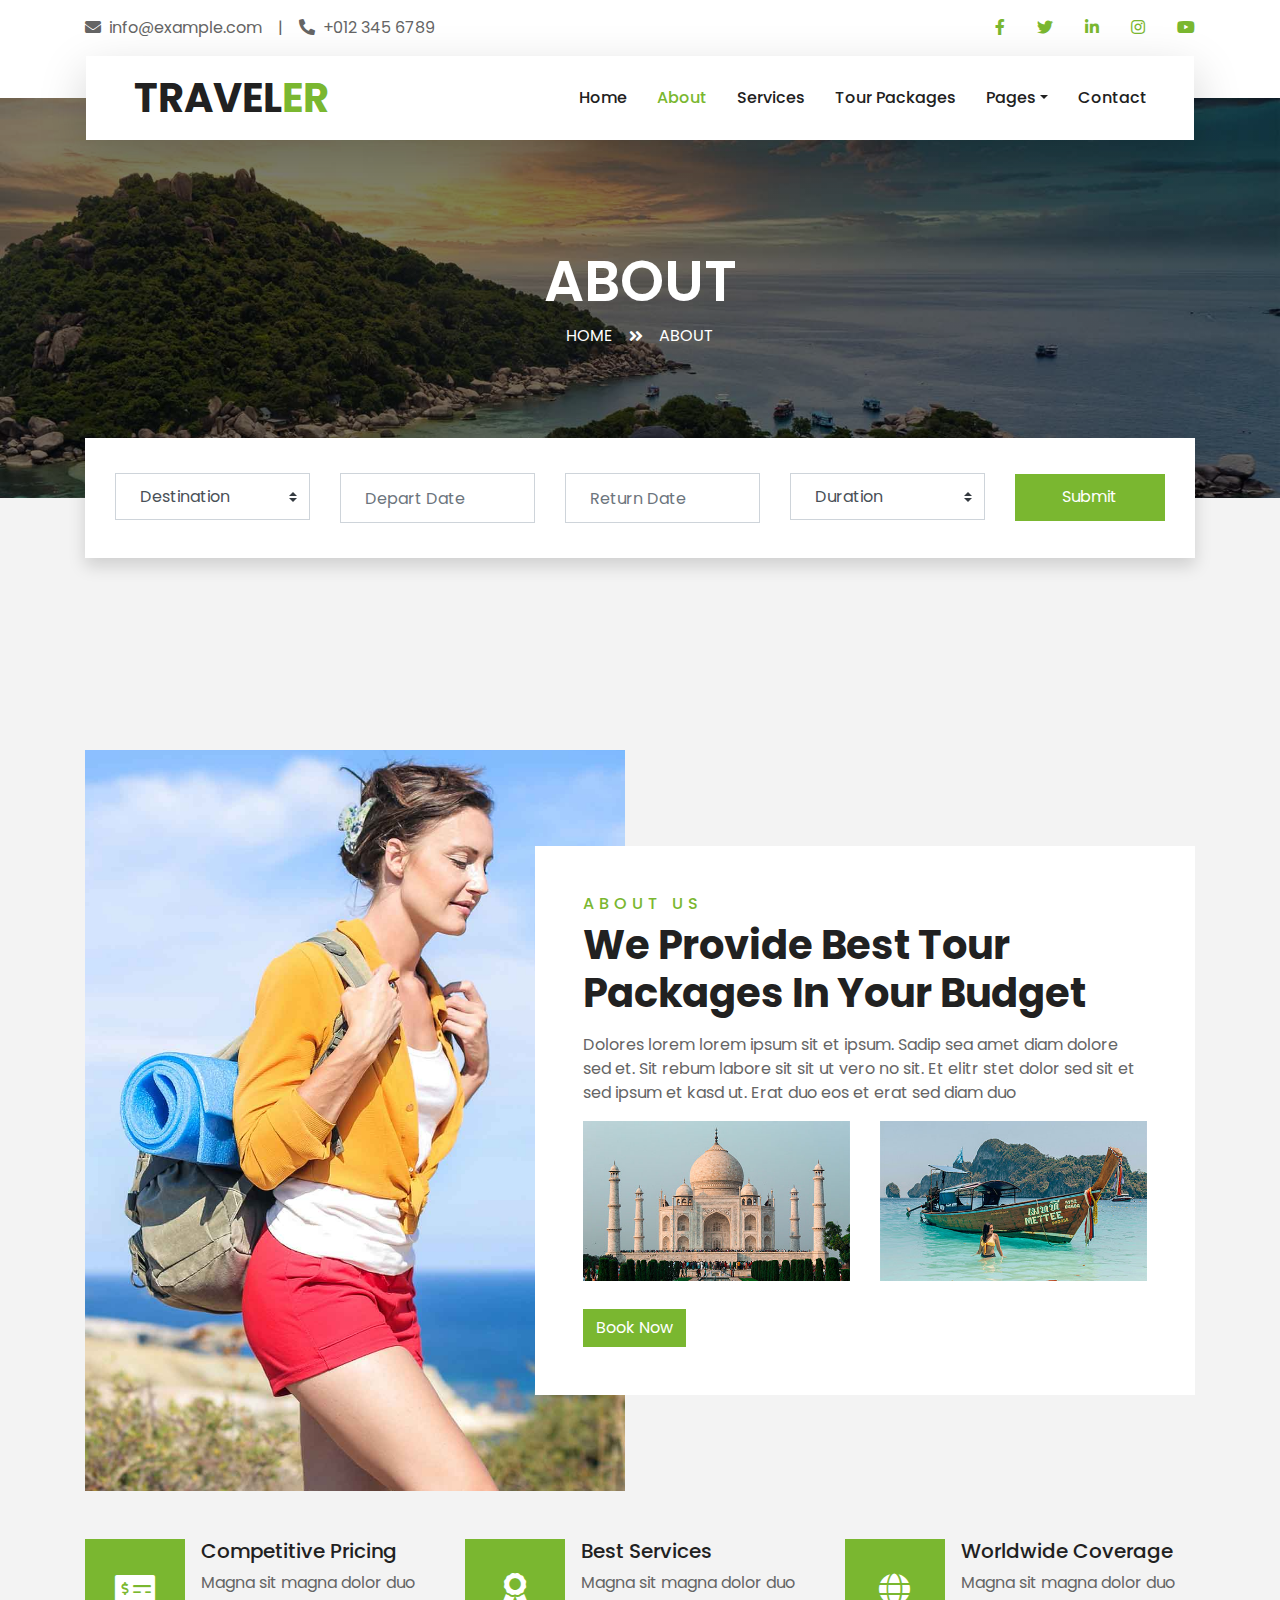
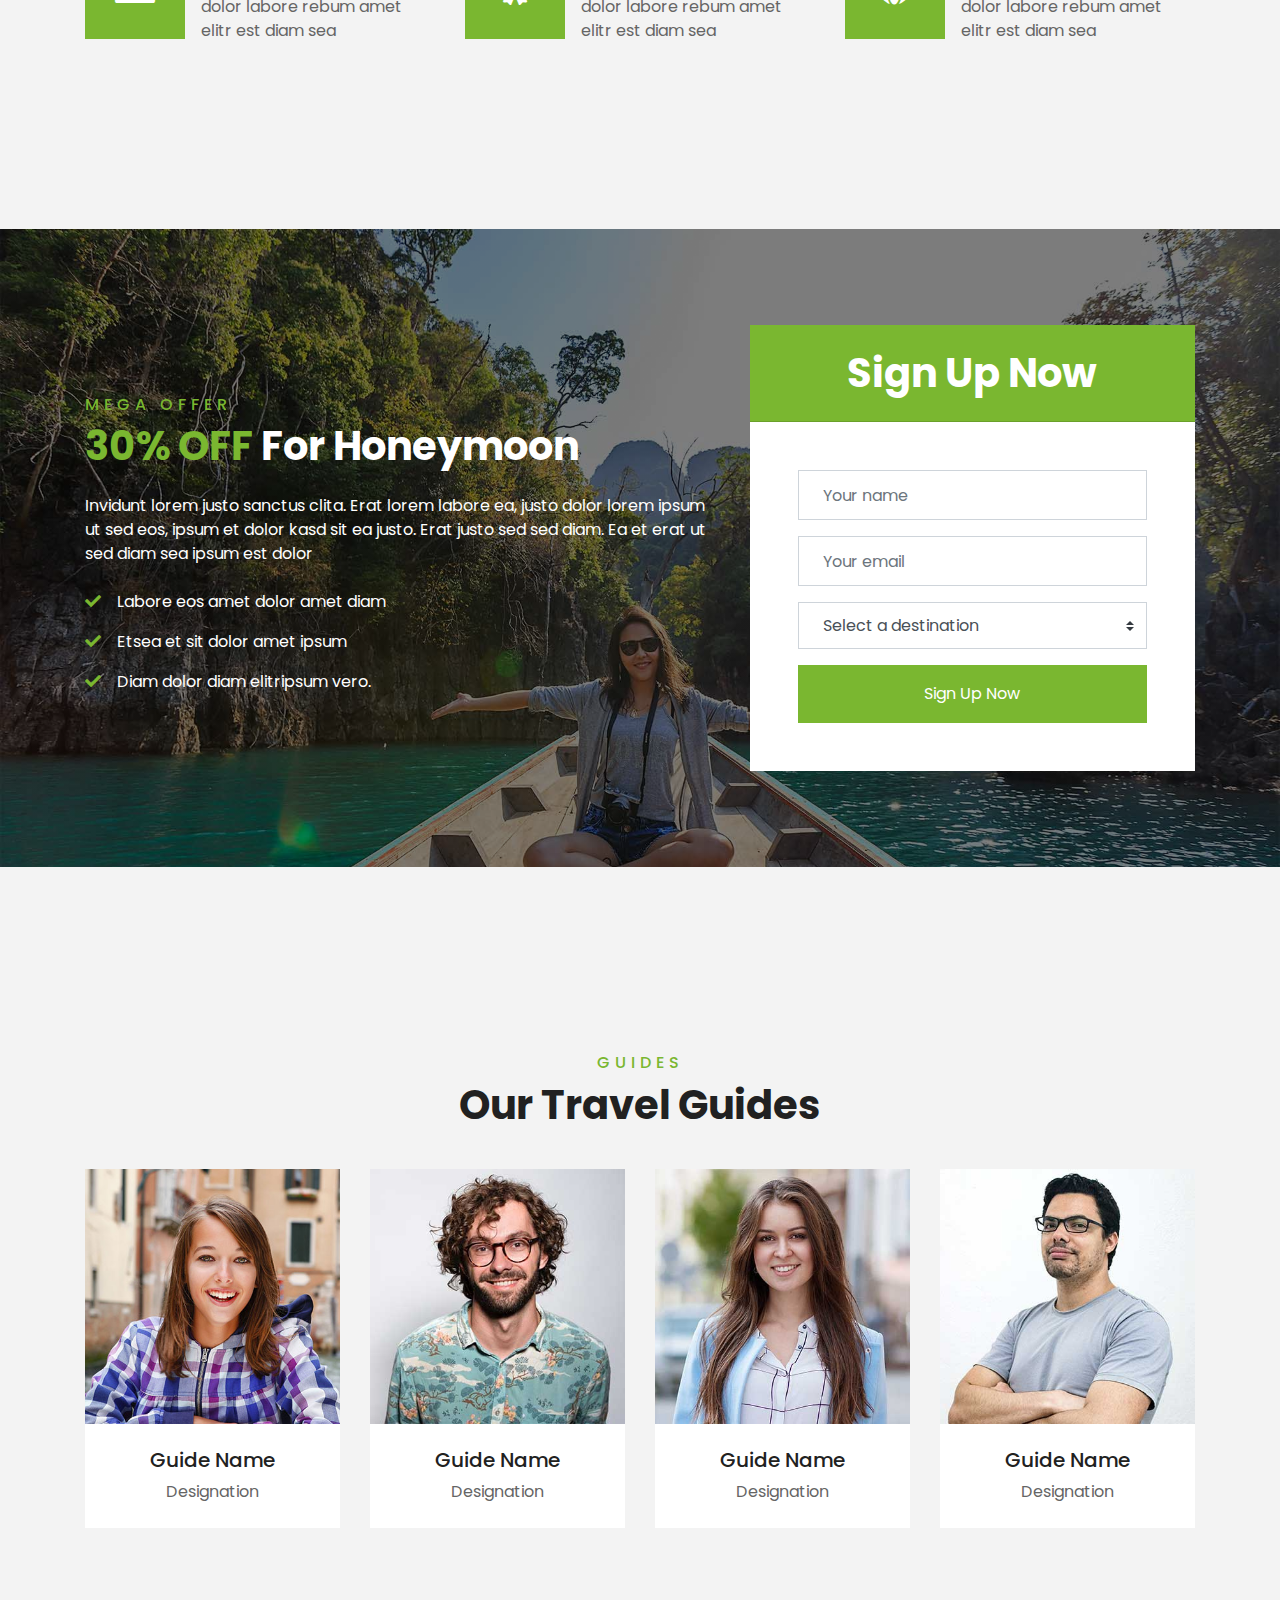
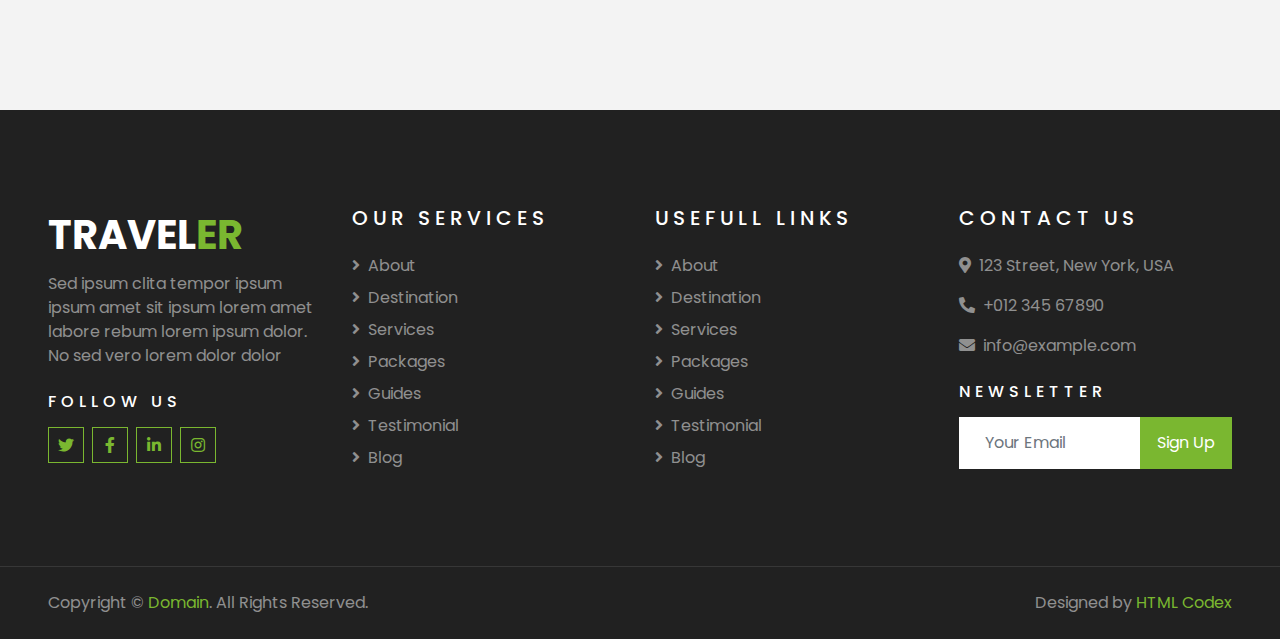
<file: travel/about.html>
<!DOCTYPE html>
<html lang="en">

<head>
    <meta charset="utf-8">
    <title>TRAVELER - Free Travel Website Template</title>
    <meta content="width=device-width, initial-scale=1.0" name="viewport">
    <meta content="Free HTML Templates" name="keywords">
    <meta content="Free HTML Templates" name="description">

    <!-- Favicon -->
    <link href="img/favicon.ico" rel="icon">

    <!-- Google Web Fonts -->
    <link rel="preconnect" href="https://fonts.gstatic.com">
    <link href="https://fonts.googleapis.com/css2?family=Poppins:wght@400;500;600;700&display=swap" rel="stylesheet"> 

    <!-- Font Awesome -->
    <link href="https://cdnjs.cloudflare.com/ajax/libs/font-awesome/5.10.0/css/all.min.css" rel="stylesheet">

    <!-- Libraries Stylesheet -->
    <link href="lib/owlcarousel/assets/owl.carousel.min.css" rel="stylesheet">
    <link href="lib/tempusdominus/css/tempusdominus-bootstrap-4.min.css" rel="stylesheet" />

    <!-- Customized Bootstrap Stylesheet -->
    <link href="css/style.css" rel="stylesheet">
</head>

<body>
    <!-- Topbar Start -->
    <div class="container-fluid bg-light pt-3 d-none d-lg-block">
        <div class="container">
            <div class="row">
                <div class="col-lg-6 text-center text-lg-left mb-2 mb-lg-0">
                    <div class="d-inline-flex align-items-center">
                        <p><i class="fa fa-envelope mr-2"></i>info@example.com</p>
                        <p class="text-body px-3">|</p>
                        <p><i class="fa fa-phone-alt mr-2"></i>+012 345 6789</p>
                    </div>
                </div>
                <div class="col-lg-6 text-center text-lg-right">
                    <div class="d-inline-flex align-items-center">
                        <a class="text-primary px-3" href="">
                            <i class="fab fa-facebook-f"></i>
                        </a>
                        <a class="text-primary px-3" href="">
                            <i class="fab fa-twitter"></i>
                        </a>
                        <a class="text-primary px-3" href="">
                            <i class="fab fa-linkedin-in"></i>
                        </a>
                        <a class="text-primary px-3" href="">
                            <i class="fab fa-instagram"></i>
                        </a>
                        <a class="text-primary pl-3" href="">
                            <i class="fab fa-youtube"></i>
                        </a>
                    </div>
                </div>
            </div>
        </div>
    </div>
    <!-- Topbar End -->


    <!-- Navbar Start -->
    <div class="container-fluid position-relative nav-bar p-0">
        <div class="container-lg position-relative p-0 px-lg-3" style="z-index: 9;">
            <nav class="navbar navbar-expand-lg bg-light navbar-light shadow-lg py-3 py-lg-0 pl-3 pl-lg-5">
                <a href="" class="navbar-brand">
                    <h1 class="m-0 text-primary"><span class="text-dark">TRAVEL</span>ER</h1>
                </a>
                <button type="button" class="navbar-toggler" data-toggle="collapse" data-target="#navbarCollapse">
                    <span class="navbar-toggler-icon"></span>
                </button>
                <div class="collapse navbar-collapse justify-content-between px-3" id="navbarCollapse">
                    <div class="navbar-nav ml-auto py-0">
                        <a href="index.html" class="nav-item nav-link">Home</a>
                        <a href="about.html" class="nav-item nav-link active">About</a>
                        <a href="service.html" class="nav-item nav-link">Services</a>
                        <a href="package.html" class="nav-item nav-link">Tour Packages</a>
                        <div class="nav-item dropdown">
                            <a href="#" class="nav-link dropdown-toggle" data-toggle="dropdown">Pages</a>
                            <div class="dropdown-menu border-0 rounded-0 m-0">
                                <a href="blog.html" class="dropdown-item">Blog Grid</a>
                                <a href="single.html" class="dropdown-item">Blog Detail</a>
                                <a href="destination.html" class="dropdown-item">Destination</a>
                                <a href="guide.html" class="dropdown-item">Travel Guides</a>
                                <a href="testimonial.html" class="dropdown-item">Testimonial</a>
                            </div>
                        </div>
                        <a href="contact.html" class="nav-item nav-link">Contact</a>
                    </div>
                </div>
            </nav>
        </div>
    </div>
    <!-- Navbar End -->


    <!-- Header Start -->
    <div class="container-fluid page-header">
        <div class="container">
            <div class="d-flex flex-column align-items-center justify-content-center" style="min-height: 400px">
                <h3 class="display-4 text-white text-uppercase">About</h3>
                <div class="d-inline-flex text-white">
                    <p class="m-0 text-uppercase"><a class="text-white" href="">Home</a></p>
                    <i class="fa fa-angle-double-right pt-1 px-3"></i>
                    <p class="m-0 text-uppercase">About</p>
                </div>
            </div>
        </div>
    </div>
    <!-- Header End -->


    <!-- Booking Start -->
    <div class="container-fluid booking mt-5 pb-5">
        <div class="container pb-5">
            <div class="bg-light shadow" style="padding: 30px;">
                <div class="row align-items-center" style="min-height: 60px;">
                    <div class="col-md-10">
                        <div class="row">
                            <div class="col-md-3">
                                <div class="mb-3 mb-md-0">
                                    <select class="custom-select px-4" style="height: 47px;">
                                        <option selected>Destination</option>
                                        <option value="1">Destination 1</option>
                                        <option value="2">Destination 1</option>
                                        <option value="3">Destination 1</option>
                                    </select>
                                </div>
                            </div>
                            <div class="col-md-3">
                                <div class="mb-3 mb-md-0">
                                    <div class="date" id="date1" data-target-input="nearest">
                                        <input type="text" class="form-control p-4 datetimepicker-input" placeholder="Depart Date" data-target="#date1" data-toggle="datetimepicker"/>
                                    </div>
                                </div>
                            </div>
                            <div class="col-md-3">
                                <div class="mb-3 mb-md-0">
                                    <div class="date" id="date2" data-target-input="nearest">
                                        <input type="text" class="form-control p-4 datetimepicker-input" placeholder="Return Date" data-target="#date2" data-toggle="datetimepicker"/>
                                    </div>
                                </div>
                            </div>
                            <div class="col-md-3">
                                <div class="mb-3 mb-md-0">
                                    <select class="custom-select px-4" style="height: 47px;">
                                        <option selected>Duration</option>
                                        <option value="1">Duration 1</option>
                                        <option value="2">Duration 1</option>
                                        <option value="3">Duration 1</option>
                                    </select>
                                </div>
                            </div>
                        </div>
                    </div>
                    <div class="col-md-2">
                        <button class="btn btn-primary btn-block" type="submit" style="height: 47px; margin-top: -2px;">Submit</button>
                    </div>
                </div>
            </div>
        </div>
    </div>
    <!-- Booking End -->


    <!-- About Start -->
    <div class="container-fluid py-5">
        <div class="container pt-5">
            <div class="row">
                <div class="col-lg-6" style="min-height: 500px;">
                    <div class="position-relative h-100">
                        <img class="position-absolute w-100 h-100" src="img/about.jpg" style="object-fit: cover;">
                    </div>
                </div>
                <div class="col-lg-6 pt-5 pb-lg-5">
                    <div class="about-text bg-white p-4 p-lg-5 my-lg-5">
                        <h6 class="text-primary text-uppercase" style="letter-spacing: 5px;">About Us</h6>
                        <h1 class="mb-3">We Provide Best Tour Packages In Your Budget</h1>
                        <p>Dolores lorem lorem ipsum sit et ipsum. Sadip sea amet diam dolore sed et. Sit rebum labore sit sit ut vero no sit. Et elitr stet dolor sed sit et sed ipsum et kasd ut. Erat duo eos et erat sed diam duo</p>
                        <div class="row mb-4">
                            <div class="col-6">
                                <img class="img-fluid" src="img/about-1.jpg" alt="">
                            </div>
                            <div class="col-6">
                                <img class="img-fluid" src="img/about-2.jpg" alt="">
                            </div>
                        </div>
                        <a href="" class="btn btn-primary mt-1">Book Now</a>
                    </div>
                </div>
            </div>
        </div>
    </div>
    <!-- About End -->


    <!-- Feature Start -->
    <div class="container-fluid pb-5">
        <div class="container pb-5">
            <div class="row">
                <div class="col-md-4">
                    <div class="d-flex mb-4 mb-lg-0">
                        <div class="d-flex flex-shrink-0 align-items-center justify-content-center bg-primary mr-3" style="height: 100px; width: 100px;">
                            <i class="fa fa-2x fa-money-check-alt text-white"></i>
                        </div>
                        <div class="d-flex flex-column">
                            <h5 class="">Competitive Pricing</h5>
                            <p class="m-0">Magna sit magna dolor duo dolor labore rebum amet elitr est diam sea</p>
                        </div>
                    </div>
                </div>
                <div class="col-md-4">
                    <div class="d-flex mb-4 mb-lg-0">
                        <div class="d-flex flex-shrink-0 align-items-center justify-content-center bg-primary mr-3" style="height: 100px; width: 100px;">
                            <i class="fa fa-2x fa-award text-white"></i>
                        </div>
                        <div class="d-flex flex-column">
                            <h5 class="">Best Services</h5>
                            <p class="m-0">Magna sit magna dolor duo dolor labore rebum amet elitr est diam sea</p>
                        </div>
                    </div>
                </div>
                <div class="col-md-4">
                    <div class="d-flex mb-4 mb-lg-0">
                        <div class="d-flex flex-shrink-0 align-items-center justify-content-center bg-primary mr-3" style="height: 100px; width: 100px;">
                            <i class="fa fa-2x fa-globe text-white"></i>
                        </div>
                        <div class="d-flex flex-column">
                            <h5 class="">Worldwide Coverage</h5>
                            <p class="m-0">Magna sit magna dolor duo dolor labore rebum amet elitr est diam sea</p>
                        </div>
                    </div>
                </div>
            </div>
        </div>
    </div>
    <!-- Feature End -->


    <!-- Registration Start -->
    <div class="container-fluid bg-registration py-5" style="margin: 90px 0;">
        <div class="container py-5">
            <div class="row align-items-center">
                <div class="col-lg-7 mb-5 mb-lg-0">
                    <div class="mb-4">
                        <h6 class="text-primary text-uppercase" style="letter-spacing: 5px;">Mega Offer</h6>
                        <h1 class="text-white"><span class="text-primary">30% OFF</span> For Honeymoon</h1>
                    </div>
                    <p class="text-white">Invidunt lorem justo sanctus clita. Erat lorem labore ea, justo dolor lorem ipsum ut sed eos,
                        ipsum et dolor kasd sit ea justo. Erat justo sed sed diam. Ea et erat ut sed diam sea ipsum est
                        dolor</p>
                    <ul class="list-inline text-white m-0">
                        <li class="py-2"><i class="fa fa-check text-primary mr-3"></i>Labore eos amet dolor amet diam</li>
                        <li class="py-2"><i class="fa fa-check text-primary mr-3"></i>Etsea et sit dolor amet ipsum</li>
                        <li class="py-2"><i class="fa fa-check text-primary mr-3"></i>Diam dolor diam elitripsum vero.</li>
                    </ul>
                </div>
                <div class="col-lg-5">
                    <div class="card border-0">
                        <div class="card-header bg-primary text-center p-4">
                            <h1 class="text-white m-0">Sign Up Now</h1>
                        </div>
                        <div class="card-body rounded-bottom bg-white p-5">
                            <form>
                                <div class="form-group">
                                    <input type="text" class="form-control p-4" placeholder="Your name" required="required" />
                                </div>
                                <div class="form-group">
                                    <input type="email" class="form-control p-4" placeholder="Your email" required="required" />
                                </div>
                                <div class="form-group">
                                    <select class="custom-select px-4" style="height: 47px;">
                                        <option selected>Select a destination</option>
                                        <option value="1">destination 1</option>
                                        <option value="2">destination 1</option>
                                        <option value="3">destination 1</option>
                                    </select>
                                </div>
                                <div>
                                    <button class="btn btn-primary btn-block py-3" type="submit">Sign Up Now</button>
                                </div>
                            </form>
                        </div>
                    </div>
                </div>
            </div>
        </div>
    </div>
    <!-- Registration End -->


    <!-- Team Start -->
    <div class="container-fluid py-5">
        <div class="container pt-5 pb-3">
            <div class="text-center mb-3 pb-3">
                <h6 class="text-primary text-uppercase" style="letter-spacing: 5px;">Guides</h6>
                <h1>Our Travel Guides</h1>
            </div>
            <div class="row">
                <div class="col-lg-3 col-md-4 col-sm-6 pb-1">
                    <div class="team-item bg-white mb-4">
                        <div class="team-img position-relative overflow-hidden">
                            <img class="img-fluid w-100" src="img/team-1.jpg" alt="">
                            <div class="team-social">
                                <a class="btn btn-outline-primary btn-square" href=""><i class="fab fa-twitter"></i></a>
                                <a class="btn btn-outline-primary btn-square" href=""><i class="fab fa-facebook-f"></i></a>
                                <a class="btn btn-outline-primary btn-square" href=""><i class="fab fa-instagram"></i></a>
                                <a class="btn btn-outline-primary btn-square" href=""><i class="fab fa-linkedin-in"></i></a>
                            </div>
                        </div>
                        <div class="text-center py-4">
                            <h5 class="text-truncate">Guide Name</h5>
                            <p class="m-0">Designation</p>
                        </div>
                    </div>
                </div>
                <div class="col-lg-3 col-md-4 col-sm-6 pb-1">
                    <div class="team-item bg-white mb-4">
                        <div class="team-img position-relative overflow-hidden">
                            <img class="img-fluid w-100" src="img/team-2.jpg" alt="">
                            <div class="team-social">
                                <a class="btn btn-outline-primary btn-square" href=""><i class="fab fa-twitter"></i></a>
                                <a class="btn btn-outline-primary btn-square" href=""><i class="fab fa-facebook-f"></i></a>
                                <a class="btn btn-outline-primary btn-square" href=""><i class="fab fa-instagram"></i></a>
                                <a class="btn btn-outline-primary btn-square" href=""><i class="fab fa-linkedin-in"></i></a>
                            </div>
                        </div>
                        <div class="text-center py-4">
                            <h5 class="text-truncate">Guide Name</h5>
                            <p class="m-0">Designation</p>
                        </div>
                    </div>
                </div>
                <div class="col-lg-3 col-md-4 col-sm-6 pb-1">
                    <div class="team-item bg-white mb-4">
                        <div class="team-img position-relative overflow-hidden">
                            <img class="img-fluid w-100" src="img/team-3.jpg" alt="">
                            <div class="team-social">
                                <a class="btn btn-outline-primary btn-square" href=""><i class="fab fa-twitter"></i></a>
                                <a class="btn btn-outline-primary btn-square" href=""><i class="fab fa-facebook-f"></i></a>
                                <a class="btn btn-outline-primary btn-square" href=""><i class="fab fa-instagram"></i></a>
                                <a class="btn btn-outline-primary btn-square" href=""><i class="fab fa-linkedin-in"></i></a>
                            </div>
                        </div>
                        <div class="text-center py-4">
                            <h5 class="text-truncate">Guide Name</h5>
                            <p class="m-0">Designation</p>
                        </div>
                    </div>
                </div>
                <div class="col-lg-3 col-md-4 col-sm-6 pb-1">
                    <div class="team-item bg-white mb-4">
                        <div class="team-img position-relative overflow-hidden">
                            <img class="img-fluid w-100" src="img/team-4.jpg" alt="">
                            <div class="team-social">
                                <a class="btn btn-outline-primary btn-square" href=""><i class="fab fa-twitter"></i></a>
                                <a class="btn btn-outline-primary btn-square" href=""><i class="fab fa-facebook-f"></i></a>
                                <a class="btn btn-outline-primary btn-square" href=""><i class="fab fa-instagram"></i></a>
                                <a class="btn btn-outline-primary btn-square" href=""><i class="fab fa-linkedin-in"></i></a>
                            </div>
                        </div>
                        <div class="text-center py-4">
                            <h5 class="text-truncate">Guide Name</h5>
                            <p class="m-0">Designation</p>
                        </div>
                    </div>
                </div>
            </div>
        </div>
    </div>
    <!-- Team End -->


    <!-- Footer Start -->
    <div class="container-fluid bg-dark text-white-50 py-5 px-sm-3 px-lg-5" style="margin-top: 90px;">
        <div class="row pt-5">
            <div class="col-lg-3 col-md-6 mb-5">
                <a href="" class="navbar-brand">
                    <h1 class="text-primary"><span class="text-white">TRAVEL</span>ER</h1>
                </a>
                <p>Sed ipsum clita tempor ipsum ipsum amet sit ipsum lorem amet labore rebum lorem ipsum dolor. No sed vero lorem dolor dolor</p>
                <h6 class="text-white text-uppercase mt-4 mb-3" style="letter-spacing: 5px;">Follow Us</h6>
                <div class="d-flex justify-content-start">
                    <a class="btn btn-outline-primary btn-square mr-2" href="#"><i class="fab fa-twitter"></i></a>
                    <a class="btn btn-outline-primary btn-square mr-2" href="#"><i class="fab fa-facebook-f"></i></a>
                    <a class="btn btn-outline-primary btn-square mr-2" href="#"><i class="fab fa-linkedin-in"></i></a>
                    <a class="btn btn-outline-primary btn-square" href="#"><i class="fab fa-instagram"></i></a>
                </div>
            </div>
            <div class="col-lg-3 col-md-6 mb-5">
                <h5 class="text-white text-uppercase mb-4" style="letter-spacing: 5px;">Our Services</h5>
                <div class="d-flex flex-column justify-content-start">
                    <a class="text-white-50 mb-2" href="#"><i class="fa fa-angle-right mr-2"></i>About</a>
                    <a class="text-white-50 mb-2" href="#"><i class="fa fa-angle-right mr-2"></i>Destination</a>
                    <a class="text-white-50 mb-2" href="#"><i class="fa fa-angle-right mr-2"></i>Services</a>
                    <a class="text-white-50 mb-2" href="#"><i class="fa fa-angle-right mr-2"></i>Packages</a>
                    <a class="text-white-50 mb-2" href="#"><i class="fa fa-angle-right mr-2"></i>Guides</a>
                    <a class="text-white-50 mb-2" href="#"><i class="fa fa-angle-right mr-2"></i>Testimonial</a>
                    <a class="text-white-50" href="#"><i class="fa fa-angle-right mr-2"></i>Blog</a>
                </div>
            </div>
            <div class="col-lg-3 col-md-6 mb-5">
                <h5 class="text-white text-uppercase mb-4" style="letter-spacing: 5px;">Usefull Links</h5>
                <div class="d-flex flex-column justify-content-start">
                    <a class="text-white-50 mb-2" href="#"><i class="fa fa-angle-right mr-2"></i>About</a>
                    <a class="text-white-50 mb-2" href="#"><i class="fa fa-angle-right mr-2"></i>Destination</a>
                    <a class="text-white-50 mb-2" href="#"><i class="fa fa-angle-right mr-2"></i>Services</a>
                    <a class="text-white-50 mb-2" href="#"><i class="fa fa-angle-right mr-2"></i>Packages</a>
                    <a class="text-white-50 mb-2" href="#"><i class="fa fa-angle-right mr-2"></i>Guides</a>
                    <a class="text-white-50 mb-2" href="#"><i class="fa fa-angle-right mr-2"></i>Testimonial</a>
                    <a class="text-white-50" href="#"><i class="fa fa-angle-right mr-2"></i>Blog</a>
                </div>
            </div>
            <div class="col-lg-3 col-md-6 mb-5">
                <h5 class="text-white text-uppercase mb-4" style="letter-spacing: 5px;">Contact Us</h5>
                <p><i class="fa fa-map-marker-alt mr-2"></i>123 Street, New York, USA</p>
                <p><i class="fa fa-phone-alt mr-2"></i>+012 345 67890</p>
                <p><i class="fa fa-envelope mr-2"></i>info@example.com</p>
                <h6 class="text-white text-uppercase mt-4 mb-3" style="letter-spacing: 5px;">Newsletter</h6>
                <div class="w-100">
                    <div class="input-group">
                        <input type="text" class="form-control border-light" style="padding: 25px;" placeholder="Your Email">
                        <div class="input-group-append">
                            <button class="btn btn-primary px-3">Sign Up</button>
                        </div>
                    </div>
                </div>
            </div>
        </div>
    </div>
    <div class="container-fluid bg-dark text-white border-top py-4 px-sm-3 px-md-5" style="border-color: rgba(256, 256, 256, .1) !important;">
        <div class="row">
            <div class="col-lg-6 text-center text-md-left mb-3 mb-md-0">
                <p class="m-0 text-white-50">Copyright &copy; <a href="#">Domain</a>. All Rights Reserved.</a>
                </p>
            </div>
            <div class="col-lg-6 text-center text-md-right">
                <p class="m-0 text-white-50">Designed by <a href="https://htmlcodex.com">HTML Codex</a>
                </p>
            </div>
        </div>
    </div>
    <!-- Footer End -->


    <!-- Back to Top -->
    <a href="#" class="btn btn-lg btn-primary btn-lg-square back-to-top"><i class="fa fa-angle-double-up"></i></a>


    <!-- JavaScript Libraries -->
    <script src="https://code.jquery.com/jquery-3.4.1.min.js"></script>
    <script src="https://stackpath.bootstrapcdn.com/bootstrap/4.4.1/js/bootstrap.bundle.min.js"></script>
    <script src="lib/easing/easing.min.js"></script>
    <script src="lib/owlcarousel/owl.carousel.min.js"></script>
    <script src="lib/tempusdominus/js/moment.min.js"></script>
    <script src="lib/tempusdominus/js/moment-timezone.min.js"></script>
    <script src="lib/tempusdominus/js/tempusdominus-bootstrap-4.min.js"></script>

    <!-- Contact Javascript File -->
    <script src="mail/jqBootstrapValidation.min.js"></script>
    <script src="mail/contact.js"></script>

    <!-- Template Javascript -->
    <script src="js/main.js"></script>
</body>

</html>
</file>
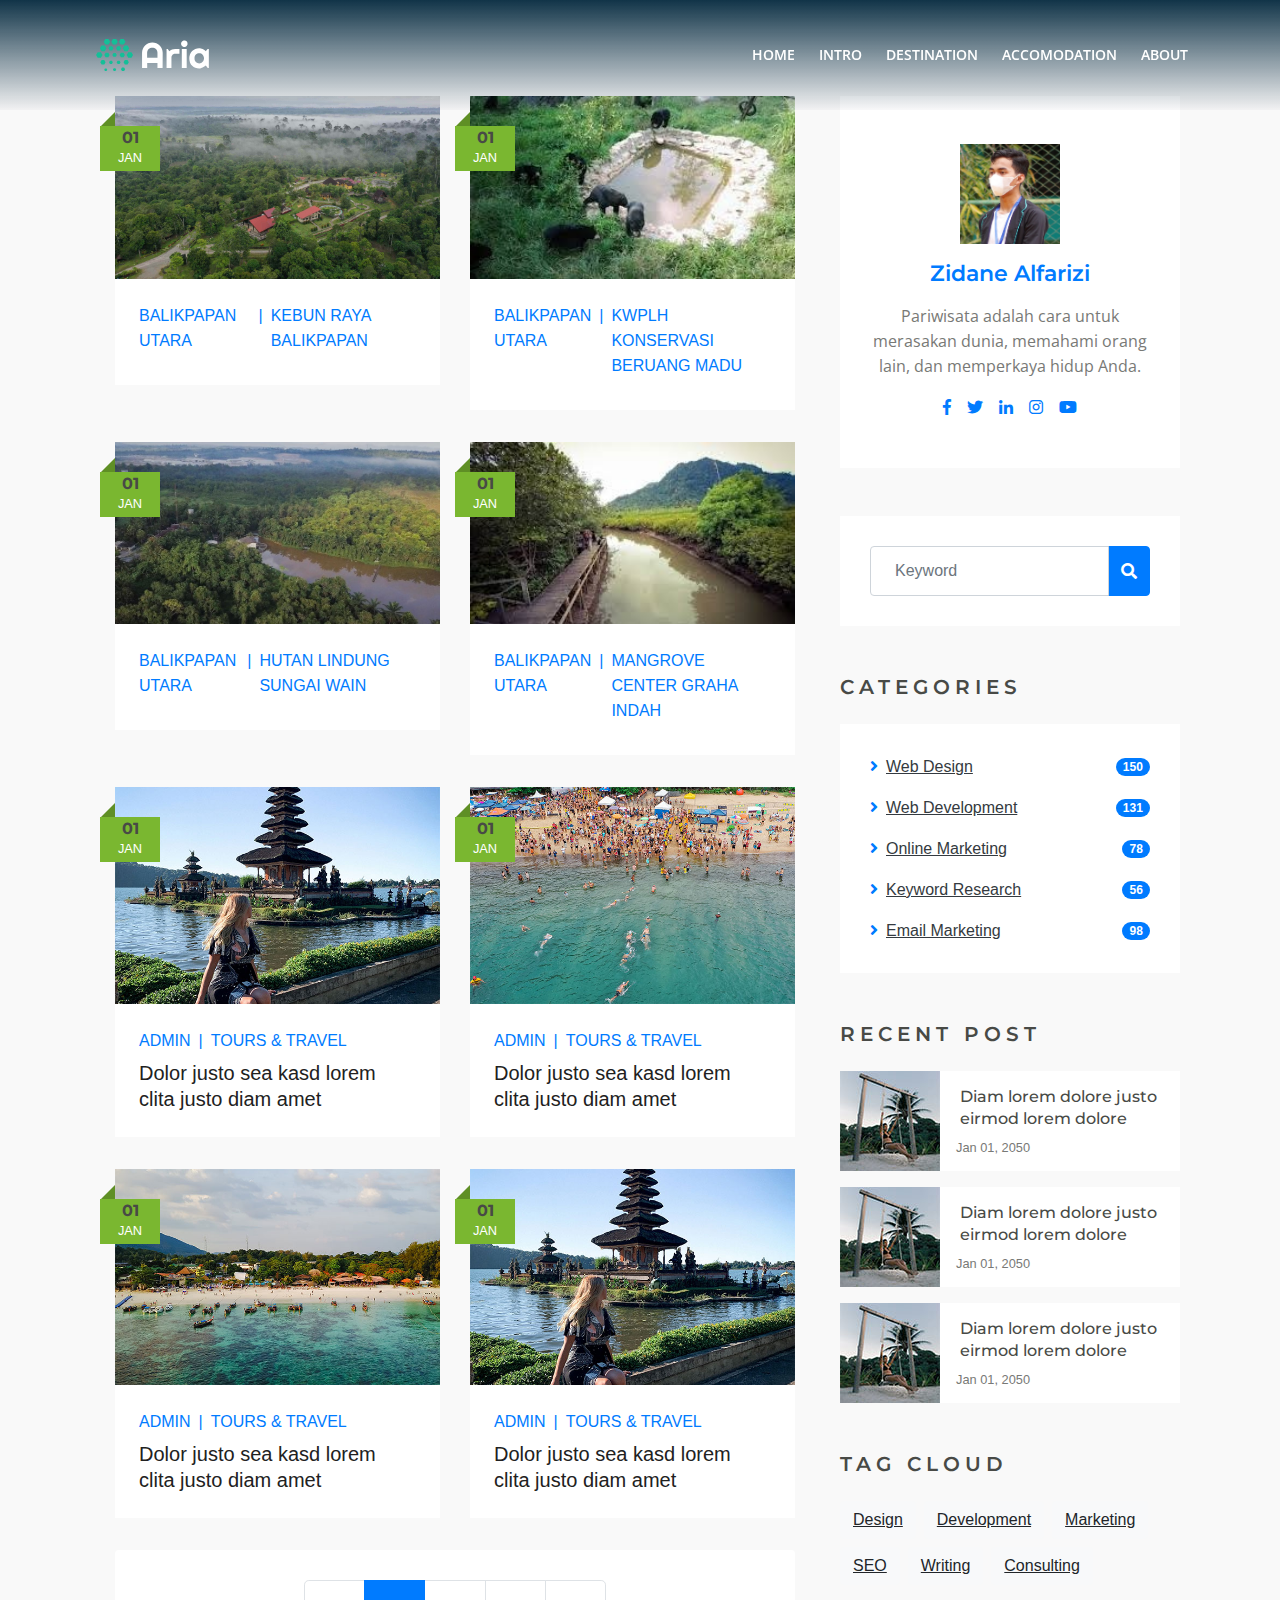
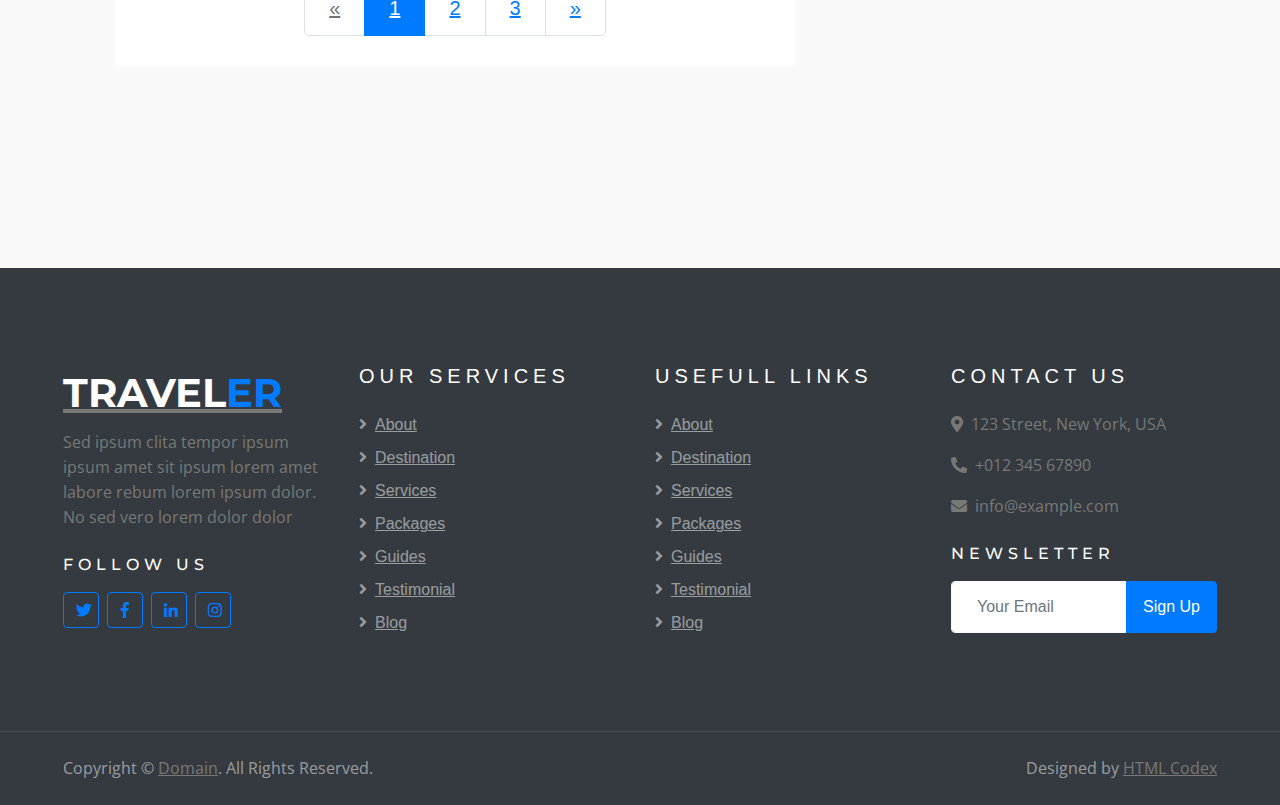
<file: travel/blog.html>
<!DOCTYPE html>
<html lang="en">

<head>
    <meta charset="utf-8">
    <title>TRAVELER - Free Travel Website Template</title>
    <meta content="width=device-width, initial-scale=1.0" name="viewport">
    <meta content="Free HTML Templates" name="keywords">
    <meta content="Free HTML Templates" name="description">

    <!-- Favicon -->
    <link href="img/favicon.ico" rel="icon">

    <!-- Google Web Fonts -->
    <link rel="preconnect" href="https://fonts.gstatic.com">
    <link href="https://fonts.googleapis.com/css2?family=Poppins:wght@400;500;600;700&display=swap" rel="stylesheet"> 

    <!-- Font Awesome -->
    <link href="https://cdnjs.cloudflare.com/ajax/libs/font-awesome/5.10.0/css/all.min.css" rel="stylesheet">

    <!-- Libraries Stylesheet -->
    <link href="lib/owlcarousel/assets/owl.carousel.min.css" rel="stylesheet">
    <link href="lib/tempusdominus/css/tempusdominus-bootstrap-4.min.css" rel="stylesheet" />

    <!-- Customized Bootstrap Stylesheet -->
    <link href="css/style.css" rel="stylesheet">

    <link href="https://fonts.googleapis.com/css?family=Montserrat:500,700&display=swap&subset=latin-ext" rel="stylesheet">
    <link href="https://fonts.googleapis.com/css?family=Open+Sans:400,400i,600&display=swap&subset=latin-ext" rel="stylesheet">
    <link href="../css/bootstrap.css" rel="stylesheet">
    <link href="../css/fontawesome-all.css" rel="stylesheet">
    <link href="../css/swiper.css" rel="stylesheet">
	<link href="../css/magnific-popup.css" rel="stylesheet">
	<link href="../css/styles.css" rel="stylesheet">
    
</head>

<body>

    <!-- Navbar -->
    <nav class="navbar navbar-expand-md navbar-dark navbar-custom fixed-top">
        <!-- Text Logo - Use this if you don't have a graphic logo -->
        <!-- <a class="navbar-brand logo-text page-scroll" href="index.html">Aria</a> -->

        <!-- Image Logo -->
        <a class="navbar-brand logo-image" href="index.html"><img src="../images/logo.svg" alt="alternative"></a>
        
        <!-- Mobile Menu Toggle Button -->
        <button class="navbar-toggler" type="button" data-toggle="collapse" data-target="#navbarsExampleDefault" aria-controls="navbarsExampleDefault" aria-expanded="false" aria-label="Toggle navigation">
            <span class="navbar-toggler-awesome fas fa-bars"></span>
            <span class="navbar-toggler-awesome fas fa-times"></span>
        </button>
        <!-- end of mobile menu toggle button -->

        <div class="collapse navbar-collapse" id="navbarsExampleDefault">
            <ul class="navbar-nav ml-auto">
                <li class="nav-item">
                    <a class="nav-link page-scroll" href="index.html">HOME <span class="sr-only">(current)</span></a>
                </li>
                <li class="nav-item">
                    <a class="nav-link page-scroll" href="index.html #intro">INTRO</a>
                </li>
                <li class="nav-item">
                    <a class="nav-link page-scroll" href="index.html #destinasi">DESTINATION</a>
                </li>
                <li class="nav-item">
                    <a class="nav-link page-scroll" href="hotel.html">ACCOMODATION</a>
                </li>
                <li class="nav-item">
                    <a class="nav-link page-scroll" href="index.html #about">ABOUT</a>
                </li>


            </ul>

        </div>
    </nav> <!-- end of navbar -->
    <!-- end of navbar -->

    <!-- Blog Start -->
    <div class="container-fluid py-5">
        <div class="container py-5">
            <div class="row">
                <div class="col-lg-8">
                    <div class="row pb-3">
                        <div class="col-md-6 mb-4 pb-2">
                            <div class="blog-item">
                                <div class="position-relative">
                                    <img class="img-fluid w-100" src="../images/DJI_0338_JPG Cropped.jpg" alt="">
                                    <div class="blog-date">
                                        <h6 class="font-weight-bold mb-n1">01</h6>
                                        <small class="text-white text-uppercase">Jan</small>
                                    </div>
                                </div>
                                <div class="bg-white p-4">
                                    <div class="d-flex mb-2">
                                        <a class="text-primary text-uppercase text-decoration-none" href="">Balikpapan Utara</a>
                                        <span class="text-primary px-2">|</span>
                                        <a class="text-primary text-uppercase text-decoration-none" href="">Kebun Raya Balikpapan</a>
                                    </div>
                                    <!-- <a class="h5 m-0 text-decoration-none" href="">Kebun Raya Balikpapan adalah taman botani yang menawarkan berbagai tanaman dan tumbuhan khas kalimantan</a> -->
                                </div>
                            </div>
                        </div>
                        <div class="col-md-6 mb-4 pb-2">
                            <div class="blog-item">
                                <div class="position-relative">
                                    <img class="img-fluid w-100" src="../html/images/kwplh3 Cropped.jpg" alt="">
                                    <div class="blog-date">
                                        <h6 class="font-weight-bold mb-n1">01</h6>
                                        <small class="text-white text-uppercase">Jan</small>
                                    </div>
                                </div>
                                <div class="bg-white p-4">
                                    <div class="d-flex mb-2">
                                        <a class="text-primary text-uppercase text-decoration-none" href="">Balikpapan Utara</a>
                                        <span class="text-primary px-2">|</span>
                                        <a class="text-primary text-uppercase text-decoration-none" href="">KWPLH Konservasi Beruang Madu</a>
                                    </div>
                                    <!-- <a class="h5 m-0 text-decoration-none" href="">Dolor justo sea kasd lorem clita justo diam amet</a> -->
                                </div>
                            </div>
                        </div>
                        <div class="col-md-6 mb-4 pb-2">
                            <div class="blog-item">
                                <div class="position-relative">
                                    <img class="img-fluid w-100" src="../html/images/hlsw2 Cropped.jpg" alt="">
                                    <div class="blog-date">
                                        <h6 class="font-weight-bold mb-n1">01</h6>
                                        <small class="text-white text-uppercase">Jan</small>
                                    </div>
                                </div>
                                <div class="bg-white p-4">
                                    <div class="d-flex mb-2">
                                        <a class="text-primary text-uppercase text-decoration-none" href="">Balikpapan Utara</a>
                                        <span class="text-primary px-2">|</span>
                                        <a class="text-primary text-uppercase text-decoration-none" href="">Hutan Lindung Sungai Wain</a>
                                    </div>
                                    <!-- <a class="h5 m-0 text-decoration-none" href="">Dolor justo sea kasd lorem clita justo diam amet</a> -->
                                </div>
                            </div>
                        </div>
                        <div class="col-md-6 mb-4 pb-2">
                            <div class="blog-item">
                                <div class="position-relative">
                                    <img class="img-fluid w-100" src="../html/images/mangrup3 Cropped.jpg" alt="">
                                    <div class="blog-date">
                                        <h6 class="font-weight-bold mb-n1">01</h6>
                                        <small class="text-white text-uppercase">Jan</small>
                                    </div>
                                </div>
                                <div class="bg-white p-4">
                                    <div class="d-flex mb-2">
                                        <a class="text-primary text-uppercase text-decoration-none" href="">Balikpapan Utara</a>
                                        <span class="text-primary px-2">|</span>
                                        <a class="text-primary text-uppercase text-decoration-none" href="">Mangrove Center Graha Indah</a>
                                    </div>
                                    <!-- <a class="h5 m-0 text-decoration-none" href="">Dolor justo sea kasd lorem clita justo diam amet</a> -->
                                </div>
                            </div>
                        </div>
                        <div class="col-md-6 mb-4 pb-2">
                            <div class="blog-item">
                                <div class="position-relative">
                                    <img class="img-fluid w-100" src="img/blog-2.jpg" alt="">
                                    <div class="blog-date">
                                        <h6 class="font-weight-bold mb-n1">01</h6>
                                        <small class="text-white text-uppercase">Jan</small>
                                    </div>
                                </div>
                                <div class="bg-white p-4">
                                    <div class="d-flex mb-2">
                                        <a class="text-primary text-uppercase text-decoration-none" href="">Admin</a>
                                        <span class="text-primary px-2">|</span>
                                        <a class="text-primary text-uppercase text-decoration-none" href="">Tours & Travel</a>
                                    </div>
                                    <a class="h5 m-0 text-decoration-none" href="">Dolor justo sea kasd lorem clita justo diam amet</a>
                                </div>
                            </div>
                        </div>
                        <div class="col-md-6 mb-4 pb-2">
                            <div class="blog-item">
                                <div class="position-relative">
                                    <img class="img-fluid w-100" src="img/blog-3.jpg" alt="">
                                    <div class="blog-date">
                                        <h6 class="font-weight-bold mb-n1">01</h6>
                                        <small class="text-white text-uppercase">Jan</small>
                                    </div>
                                </div>
                                <div class="bg-white p-4">
                                    <div class="d-flex mb-2">
                                        <a class="text-primary text-uppercase text-decoration-none" href="">Admin</a>
                                        <span class="text-primary px-2">|</span>
                                        <a class="text-primary text-uppercase text-decoration-none" href="">Tours & Travel</a>
                                    </div>
                                    <a class="h5 m-0 text-decoration-none" href="">Dolor justo sea kasd lorem clita justo diam amet</a>
                                </div>
                            </div>
                        </div>
                        <div class="col-md-6 mb-4 pb-2">
                            <div class="blog-item">
                                <div class="position-relative">
                                    <img class="img-fluid w-100" src="img/blog-1.jpg" alt="">
                                    <div class="blog-date">
                                        <h6 class="font-weight-bold mb-n1">01</h6>
                                        <small class="text-white text-uppercase">Jan</small>
                                    </div>
                                </div>
                                <div class="bg-white p-4">
                                    <div class="d-flex mb-2">
                                        <a class="text-primary text-uppercase text-decoration-none" href="">Admin</a>
                                        <span class="text-primary px-2">|</span>
                                        <a class="text-primary text-uppercase text-decoration-none" href="">Tours & Travel</a>
                                    </div>
                                    <a class="h5 m-0 text-decoration-none" href="">Dolor justo sea kasd lorem clita justo diam amet</a>
                                </div>
                            </div>
                        </div>
                        <div class="col-md-6 mb-4 pb-2">
                            <div class="blog-item">
                                <div class="position-relative">
                                    <img class="img-fluid w-100" src="img/blog-2.jpg" alt="">
                                    <div class="blog-date">
                                        <h6 class="font-weight-bold mb-n1">01</h6>
                                        <small class="text-white text-uppercase">Jan</small>
                                    </div>
                                </div>
                                <div class="bg-white p-4">
                                    <div class="d-flex mb-2">
                                        <a class="text-primary text-uppercase text-decoration-none" href="">Admin</a>
                                        <span class="text-primary px-2">|</span>
                                        <a class="text-primary text-uppercase text-decoration-none" href="">Tours & Travel</a>
                                    </div>
                                    <a class="h5 m-0 text-decoration-none" href="">Dolor justo sea kasd lorem clita justo diam amet</a>
                                </div>
                            </div>
                        </div>
                        <div class="col-12">
                            <nav aria-label="Page navigation">
                                <ul class="pagination pagination-lg justify-content-center bg-white mb-0" style="padding: 30px;">
                                  <li class="page-item disabled">
                                    <a class="page-link" href="#" aria-label="Previous">
                                      <span aria-hidden="true">&laquo;</span>
                                      <span class="sr-only">Previous</span>
                                    </a>
                                  </li>
                                  <li class="page-item active"><a class="page-link" href="#">1</a></li>
                                  <li class="page-item"><a class="page-link" href="#">2</a></li>
                                  <li class="page-item"><a class="page-link" href="#">3</a></li>
                                  <li class="page-item">
                                    <a class="page-link" href="#" aria-label="Next">
                                      <span aria-hidden="true">&raquo;</span>
                                      <span class="sr-only">Next</span>
                                    </a>
                                  </li>
                                </ul>
                              </nav>
                        </div>
                    </div>
                </div>
    
                <div class="col-lg-4 mt-5 mt-lg-0">
                    <!-- Author Bio -->
                    <div class="d-flex flex-column text-center bg-white mb-5 py-5 px-4">
                        <img src="img/p.jpg" class="img-fluid mx-auto mb-3" style="width: 100px;">
                        <h3 class="text-primary mb-3">Zidane Alfarizi</h3>
                        <p>Pariwisata adalah cara untuk merasakan dunia, memahami orang lain, dan memperkaya hidup Anda.</p>
                        <div class="d-flex justify-content-center">
                            <a class="text-primary px-2" href="">
                                <i class="fab fa-facebook-f"></i>
                            </a>
                            <a class="text-primary px-2" href="">
                                <i class="fab fa-twitter"></i>
                            </a>
                            <a class="text-primary px-2" href="">
                                <i class="fab fa-linkedin-in"></i>
                            </a>
                            <a class="text-primary px-2" href="">
                                <i class="fab fa-instagram"></i>
                            </a>
                            <a class="text-primary px-2" href="">
                                <i class="fab fa-youtube"></i>
                            </a>
                        </div>
                    </div>
    
                    <!-- Search Form -->
                    <div class="mb-5">
                        <div class="bg-white" style="padding: 30px;">
                            <div class="input-group">
                                <input type="text" class="form-control p-4" placeholder="Keyword">
                                <div class="input-group-append">
                                    <span class="input-group-text bg-primary border-primary text-white"><i
                                            class="fa fa-search"></i></span>
                                </div>
                            </div>
                        </div>
                    </div>

                    <!-- Category List -->
                    <div class="mb-5">
                        <h4 class="text-uppercase mb-4" style="letter-spacing: 5px;">Categories</h4>
                        <div class="bg-white" style="padding: 30px;">
                            <ul class="list-inline m-0">
                                <li class="mb-3 d-flex justify-content-between align-items-center">
                                    <a class="text-dark" href="#"><i class="fa fa-angle-right text-primary mr-2"></i>Web
                                        Design</a>
                                    <span class="badge badge-primary badge-pill">150</span>
                                </li>
                                <li class="mb-3 d-flex justify-content-between align-items-center">
                                    <a class="text-dark" href="#"><i class="fa fa-angle-right text-primary mr-2"></i>Web
                                        Development</a>
                                    <span class="badge badge-primary badge-pill">131</span>
                                </li>
                                <li class="mb-3 d-flex justify-content-between align-items-center">
                                    <a class="text-dark" href="#"><i
                                            class="fa fa-angle-right text-primary mr-2"></i>Online Marketing</a>
                                    <span class="badge badge-primary badge-pill">78</span>
                                </li>
                                <li class="mb-3 d-flex justify-content-between align-items-center">
                                    <a class="text-dark" href="#"><i
                                            class="fa fa-angle-right text-primary mr-2"></i>Keyword Research</a>
                                    <span class="badge badge-primary badge-pill">56</span>
                                </li>
                                <li class="d-flex justify-content-between align-items-center">
                                    <a class="text-dark" href="#"><i
                                            class="fa fa-angle-right text-primary mr-2"></i>Email Marketing</a>
                                    <span class="badge badge-primary badge-pill">98</span>
                                </li>
                            </ul>
                        </div>
                    </div>
    
                    <!-- Recent Post -->
                    <div class="mb-5">
                        <h4 class="text-uppercase mb-4" style="letter-spacing: 5px;">Recent Post</h4>
                        <a class="d-flex align-items-center text-decoration-none bg-white mb-3" href="">
                            <img class="img-fluid" src="img/blog-100x100.jpg" alt="">
                            <div class="pl-3">
                                <h6 class="m-1">Diam lorem dolore justo eirmod lorem dolore</h6>
                                <small>Jan 01, 2050</small>
                            </div>
                        </a>
                        <a class="d-flex align-items-center text-decoration-none bg-white mb-3" href="">
                            <img class="img-fluid" src="img/blog-100x100.jpg" alt="">
                            <div class="pl-3">
                                <h6 class="m-1">Diam lorem dolore justo eirmod lorem dolore</h6>
                                <small>Jan 01, 2050</small>
                            </div>
                        </a>
                        <a class="d-flex align-items-center text-decoration-none bg-white mb-3" href="">
                            <img class="img-fluid" src="img/blog-100x100.jpg" alt="">
                            <div class="pl-3">
                                <h6 class="m-1">Diam lorem dolore justo eirmod lorem dolore</h6>
                                <small>Jan 01, 2050</small>
                            </div>
                        </a>
                    </div>
    
                    <!-- Tag Cloud -->
                    <div class="mb-5">
                        <h4 class="text-uppercase mb-4" style="letter-spacing: 5px;">Tag Cloud</h4>
                        <div class="d-flex flex-wrap m-n1">
                            <a href="" class="btn btn-light m-1">Design</a>
                            <a href="" class="btn btn-light m-1">Development</a>
                            <a href="" class="btn btn-light m-1">Marketing</a>
                            <a href="" class="btn btn-light m-1">SEO</a>
                            <a href="" class="btn btn-light m-1">Writing</a>
                            <a href="" class="btn btn-light m-1">Consulting</a>
                        </div>
                    </div>
                </div>
            </div>
        </div>
    </div>
    <!-- Blog End -->


    <!-- Footer Start -->
    <div class="container-fluid bg-dark text-white-50 py-5 px-sm-3 px-lg-5" style="margin-top: 90px;">
        <div class="row pt-5">
            <div class="col-lg-3 col-md-6 mb-5">
                <a href="" class="navbar-brand">
                    <h1 class="text-primary"><span class="text-white">TRAVEL</span>ER</h1>
                </a>
                <p>Sed ipsum clita tempor ipsum ipsum amet sit ipsum lorem amet labore rebum lorem ipsum dolor. No sed vero lorem dolor dolor</p>
                <h6 class="text-white text-uppercase mt-4 mb-3" style="letter-spacing: 5px;">Follow Us</h6>
                <div class="d-flex justify-content-start">
                    <a class="btn btn-outline-primary btn-square mr-2" href="#"><i class="fab fa-twitter"></i></a>
                    <a class="btn btn-outline-primary btn-square mr-2" href="#"><i class="fab fa-facebook-f"></i></a>
                    <a class="btn btn-outline-primary btn-square mr-2" href="#"><i class="fab fa-linkedin-in"></i></a>
                    <a class="btn btn-outline-primary btn-square" href="#"><i class="fab fa-instagram"></i></a>
                </div>
            </div>
            <div class="col-lg-3 col-md-6 mb-5">
                <h5 class="text-white text-uppercase mb-4" style="letter-spacing: 5px;">Our Services</h5>
                <div class="d-flex flex-column justify-content-start">
                    <a class="text-white-50 mb-2" href="#"><i class="fa fa-angle-right mr-2"></i>About</a>
                    <a class="text-white-50 mb-2" href="#"><i class="fa fa-angle-right mr-2"></i>Destination</a>
                    <a class="text-white-50 mb-2" href="#"><i class="fa fa-angle-right mr-2"></i>Services</a>
                    <a class="text-white-50 mb-2" href="#"><i class="fa fa-angle-right mr-2"></i>Packages</a>
                    <a class="text-white-50 mb-2" href="#"><i class="fa fa-angle-right mr-2"></i>Guides</a>
                    <a class="text-white-50 mb-2" href="#"><i class="fa fa-angle-right mr-2"></i>Testimonial</a>
                    <a class="text-white-50" href="#"><i class="fa fa-angle-right mr-2"></i>Blog</a>
                </div>
            </div>
            <div class="col-lg-3 col-md-6 mb-5">
                <h5 class="text-white text-uppercase mb-4" style="letter-spacing: 5px;">Usefull Links</h5>
                <div class="d-flex flex-column justify-content-start">
                    <a class="text-white-50 mb-2" href="#"><i class="fa fa-angle-right mr-2"></i>About</a>
                    <a class="text-white-50 mb-2" href="#"><i class="fa fa-angle-right mr-2"></i>Destination</a>
                    <a class="text-white-50 mb-2" href="#"><i class="fa fa-angle-right mr-2"></i>Services</a>
                    <a class="text-white-50 mb-2" href="#"><i class="fa fa-angle-right mr-2"></i>Packages</a>
                    <a class="text-white-50 mb-2" href="#"><i class="fa fa-angle-right mr-2"></i>Guides</a>
                    <a class="text-white-50 mb-2" href="#"><i class="fa fa-angle-right mr-2"></i>Testimonial</a>
                    <a class="text-white-50" href="#"><i class="fa fa-angle-right mr-2"></i>Blog</a>
                </div>
            </div>
            <div class="col-lg-3 col-md-6 mb-5">
                <h5 class="text-white text-uppercase mb-4" style="letter-spacing: 5px;">Contact Us</h5>
                <p><i class="fa fa-map-marker-alt mr-2"></i>123 Street, New York, USA</p>
                <p><i class="fa fa-phone-alt mr-2"></i>+012 345 67890</p>
                <p><i class="fa fa-envelope mr-2"></i>info@example.com</p>
                <h6 class="text-white text-uppercase mt-4 mb-3" style="letter-spacing: 5px;">Newsletter</h6>
                <div class="w-100">
                    <div class="input-group">
                        <input type="text" class="form-control border-light" style="padding: 25px;" placeholder="Your Email">
                        <div class="input-group-append">
                            <button class="btn btn-primary px-3">Sign Up</button>
                        </div>
                    </div>
                </div>
            </div>
        </div>
    </div>
    <div class="container-fluid bg-dark text-white border-top py-4 px-sm-3 px-md-5" style="border-color: rgba(256, 256, 256, .1) !important;">
        <div class="row">
            <div class="col-lg-6 text-center text-md-left mb-3 mb-md-0">
                <p class="m-0 text-white-50">Copyright &copy; <a href="#">Domain</a>. All Rights Reserved.</a>
                </p>
            </div>
            <div class="col-lg-6 text-center text-md-right">
                <p class="m-0 text-white-50">Designed by <a href="https://htmlcodex.com">HTML Codex</a>
                </p>
            </div>
        </div>
    </div>
    <!-- Footer End -->


    <!-- Back to Top -->
    <a href="#" class="btn btn-lg btn-primary btn-lg-square back-to-top"><i class="fa fa-angle-double-up"></i></a>


    <!-- JavaScript Libraries -->
    <script src="https://code.jquery.com/jquery-3.4.1.min.js"></script>
    <script src="https://stackpath.bootstrapcdn.com/bootstrap/4.4.1/js/bootstrap.bundle.min.js"></script>
    <script src="lib/easing/easing.min.js"></script>
    <script src="lib/owlcarousel/owl.carousel.min.js"></script>
    <script src="lib/tempusdominus/js/moment.min.js"></script>
    <script src="lib/tempusdominus/js/moment-timezone.min.js"></script>
    <script src="lib/tempusdominus/js/tempusdominus-bootstrap-4.min.js"></script>

    <!-- Contact Javascript File -->
    <script src="mail/jqBootstrapValidation.min.js"></script>
    <script src="mail/contact.js"></script>

    <!-- Template Javascript -->
    <script src="js/main.js"></script>

        <!-- Scripts -->
    <script src="../js/jquery.min.js"></script> <!-- jQuery for Bootstrap's JavaScript plugins -->
    <script src="../js/popper.min.js"></script> <!-- Popper tooltip library for Bootstrap -->
    <script src="../js/bootstrap.min.js"></script> <!-- Bootstrap framework -->
    <script src="../js/jquery.easing.min.js"></script> <!-- jQuery Easing for smooth scrolling between anchors -->
    <script src="../js/swiper.min.js"></script> <!-- Swiper for image and text sliders -->
    <script src="../js/jquery.magnific-popup.js"></script> <!-- Magnific Popup for lightboxes -->
    <script src="../js/morphext.min.js"></script> <!-- Morphtext rotating text in the header -->
    <script src="../js/isotope.pkgd.min.js"></script> <!-- Isotope for filter -->
    <script src="../js/validator.min.js"></script> <!-- Validator.js - Bootstrap plugin that validates forms -->
    <script src="../js/scripts.js"></script> <!-- Custom scripts -->
</body>

</html>
</file>
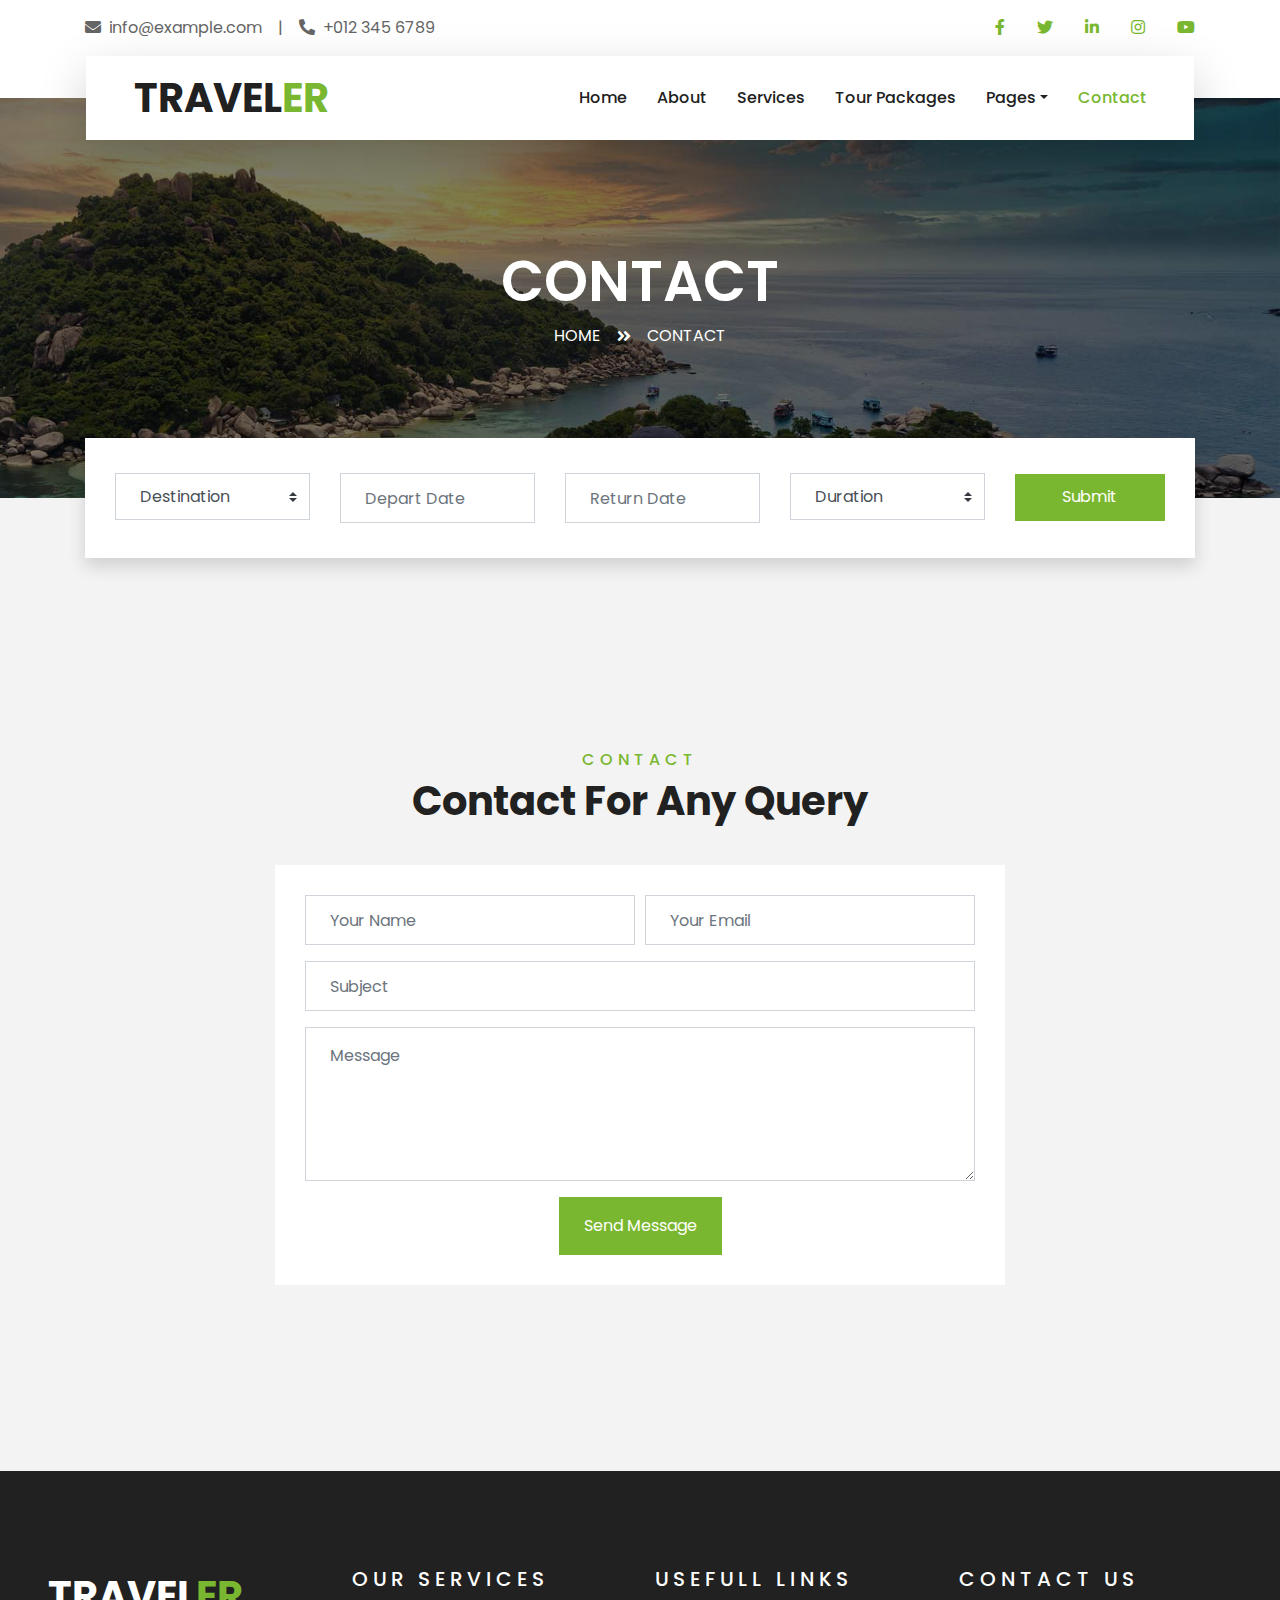
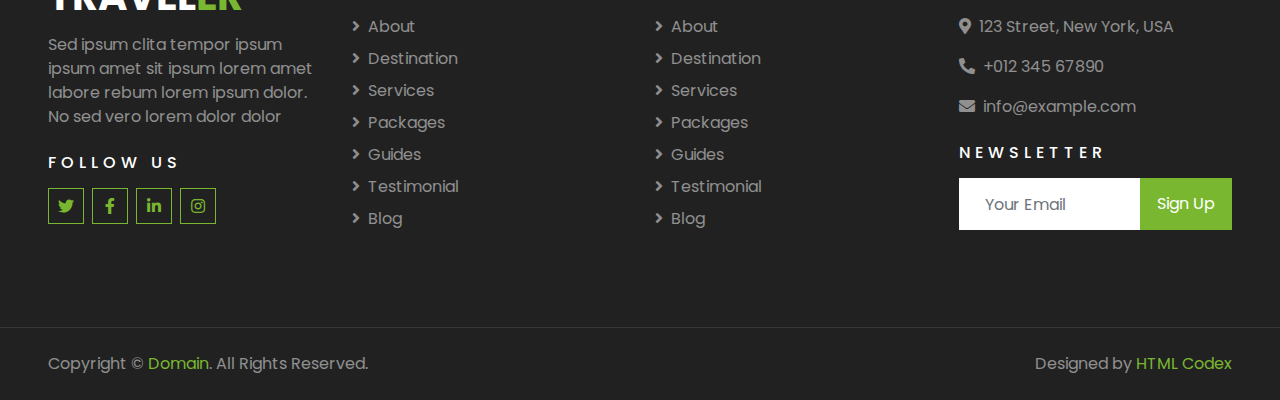
<file: travel/contact.html>
<!DOCTYPE html>
<html lang="en">

<head>
    <meta charset="utf-8">
    <title>TRAVELER - Free Travel Website Template</title>
    <meta content="width=device-width, initial-scale=1.0" name="viewport">
    <meta content="Free HTML Templates" name="keywords">
    <meta content="Free HTML Templates" name="description">

    <!-- Favicon -->
    <link href="img/favicon.ico" rel="icon">

    <!-- Google Web Fonts -->
    <link rel="preconnect" href="https://fonts.gstatic.com">
    <link href="https://fonts.googleapis.com/css2?family=Poppins:wght@400;500;600;700&display=swap" rel="stylesheet"> 

    <!-- Font Awesome -->
    <link href="https://cdnjs.cloudflare.com/ajax/libs/font-awesome/5.10.0/css/all.min.css" rel="stylesheet">

    <!-- Libraries Stylesheet -->
    <link href="lib/owlcarousel/assets/owl.carousel.min.css" rel="stylesheet">
    <link href="lib/tempusdominus/css/tempusdominus-bootstrap-4.min.css" rel="stylesheet" />

    <!-- Customized Bootstrap Stylesheet -->
    <link href="css/style.css" rel="stylesheet">
</head>

<body>
    <!-- Topbar Start -->
    <div class="container-fluid bg-light pt-3 d-none d-lg-block">
        <div class="container">
            <div class="row">
                <div class="col-lg-6 text-center text-lg-left mb-2 mb-lg-0">
                    <div class="d-inline-flex align-items-center">
                        <p><i class="fa fa-envelope mr-2"></i>info@example.com</p>
                        <p class="text-body px-3">|</p>
                        <p><i class="fa fa-phone-alt mr-2"></i>+012 345 6789</p>
                    </div>
                </div>
                <div class="col-lg-6 text-center text-lg-right">
                    <div class="d-inline-flex align-items-center">
                        <a class="text-primary px-3" href="">
                            <i class="fab fa-facebook-f"></i>
                        </a>
                        <a class="text-primary px-3" href="">
                            <i class="fab fa-twitter"></i>
                        </a>
                        <a class="text-primary px-3" href="">
                            <i class="fab fa-linkedin-in"></i>
                        </a>
                        <a class="text-primary px-3" href="">
                            <i class="fab fa-instagram"></i>
                        </a>
                        <a class="text-primary pl-3" href="">
                            <i class="fab fa-youtube"></i>
                        </a>
                    </div>
                </div>
            </div>
        </div>
    </div>
    <!-- Topbar End -->


    <!-- Navbar Start -->
    <div class="container-fluid position-relative nav-bar p-0">
        <div class="container-lg position-relative p-0 px-lg-3" style="z-index: 9;">
            <nav class="navbar navbar-expand-lg bg-light navbar-light shadow-lg py-3 py-lg-0 pl-3 pl-lg-5">
                <a href="" class="navbar-brand">
                    <h1 class="m-0 text-primary"><span class="text-dark">TRAVEL</span>ER</h1>
                </a>
                <button type="button" class="navbar-toggler" data-toggle="collapse" data-target="#navbarCollapse">
                    <span class="navbar-toggler-icon"></span>
                </button>
                <div class="collapse navbar-collapse justify-content-between px-3" id="navbarCollapse">
                    <div class="navbar-nav ml-auto py-0">
                        <a href="index.html" class="nav-item nav-link">Home</a>
                        <a href="about.html" class="nav-item nav-link">About</a>
                        <a href="service.html" class="nav-item nav-link">Services</a>
                        <a href="package.html" class="nav-item nav-link">Tour Packages</a>
                        <div class="nav-item dropdown">
                            <a href="#" class="nav-link dropdown-toggle" data-toggle="dropdown">Pages</a>
                            <div class="dropdown-menu border-0 rounded-0 m-0">
                                <a href="blog.html" class="dropdown-item">Blog Grid</a>
                                <a href="single.html" class="dropdown-item">Blog Detail</a>
                                <a href="destination.html" class="dropdown-item">Destination</a>
                                <a href="guide.html" class="dropdown-item">Travel Guides</a>
                                <a href="testimonial.html" class="dropdown-item">Testimonial</a>
                            </div>
                        </div>
                        <a href="contact.html" class="nav-item nav-link active">Contact</a>
                    </div>
                </div>
            </nav>
        </div>
    </div>
    <!-- Navbar End -->


    <!-- Header Start -->
    <div class="container-fluid page-header">
        <div class="container">
            <div class="d-flex flex-column align-items-center justify-content-center" style="min-height: 400px">
                <h3 class="display-4 text-white text-uppercase">Contact</h3>
                <div class="d-inline-flex text-white">
                    <p class="m-0 text-uppercase"><a class="text-white" href="">Home</a></p>
                    <i class="fa fa-angle-double-right pt-1 px-3"></i>
                    <p class="m-0 text-uppercase">Contact</p>
                </div>
            </div>
        </div>
    </div>
    <!-- Header End -->


    <!-- Booking Start -->
    <div class="container-fluid booking mt-5 pb-5">
        <div class="container pb-5">
            <div class="bg-light shadow" style="padding: 30px;">
                <div class="row align-items-center" style="min-height: 60px;">
                    <div class="col-md-10">
                        <div class="row">
                            <div class="col-md-3">
                                <div class="mb-3 mb-md-0">
                                    <select class="custom-select px-4" style="height: 47px;">
                                        <option selected>Destination</option>
                                        <option value="1">Destination 1</option>
                                        <option value="2">Destination 1</option>
                                        <option value="3">Destination 1</option>
                                    </select>
                                </div>
                            </div>
                            <div class="col-md-3">
                                <div class="mb-3 mb-md-0">
                                    <div class="date" id="date1" data-target-input="nearest">
                                        <input type="text" class="form-control p-4 datetimepicker-input" placeholder="Depart Date" data-target="#date1" data-toggle="datetimepicker"/>
                                    </div>
                                </div>
                            </div>
                            <div class="col-md-3">
                                <div class="mb-3 mb-md-0">
                                    <div class="date" id="date2" data-target-input="nearest">
                                        <input type="text" class="form-control p-4 datetimepicker-input" placeholder="Return Date" data-target="#date2" data-toggle="datetimepicker"/>
                                    </div>
                                </div>
                            </div>
                            <div class="col-md-3">
                                <div class="mb-3 mb-md-0">
                                    <select class="custom-select px-4" style="height: 47px;">
                                        <option selected>Duration</option>
                                        <option value="1">Duration 1</option>
                                        <option value="2">Duration 1</option>
                                        <option value="3">Duration 1</option>
                                    </select>
                                </div>
                            </div>
                        </div>
                    </div>
                    <div class="col-md-2">
                        <button class="btn btn-primary btn-block" type="submit" style="height: 47px; margin-top: -2px;">Submit</button>
                    </div>
                </div>
            </div>
        </div>
    </div>
    <!-- Booking End -->


    <!-- Contact Start -->
    <div class="container-fluid py-5">
        <div class="container py-5">
            <div class="text-center mb-3 pb-3">
                <h6 class="text-primary text-uppercase" style="letter-spacing: 5px;">Contact</h6>
                <h1>Contact For Any Query</h1>
            </div>
            <div class="row justify-content-center">
                <div class="col-lg-8">
                    <div class="contact-form bg-white" style="padding: 30px;">
                        <div id="success"></div>
                        <form name="sentMessage" id="contactForm" novalidate="novalidate">
                            <div class="form-row">
                                <div class="control-group col-sm-6">
                                    <input type="text" class="form-control p-4" id="name" placeholder="Your Name"
                                        required="required" data-validation-required-message="Please enter your name" />
                                    <p class="help-block text-danger"></p>
                                </div>
                                <div class="control-group col-sm-6">
                                    <input type="email" class="form-control p-4" id="email" placeholder="Your Email"
                                        required="required" data-validation-required-message="Please enter your email" />
                                    <p class="help-block text-danger"></p>
                                </div>
                            </div>
                            <div class="control-group">
                                <input type="text" class="form-control p-4" id="subject" placeholder="Subject"
                                    required="required" data-validation-required-message="Please enter a subject" />
                                <p class="help-block text-danger"></p>
                            </div>
                            <div class="control-group">
                                <textarea class="form-control py-3 px-4" rows="5" id="message" placeholder="Message"
                                    required="required"
                                    data-validation-required-message="Please enter your message"></textarea>
                                <p class="help-block text-danger"></p>
                            </div>
                            <div class="text-center">
                                <button class="btn btn-primary py-3 px-4" type="submit" id="sendMessageButton">Send Message</button>
                            </div>
                        </form>
                    </div>
                </div>
            </div>
        </div>
    </div>
    <!-- Contact End -->


    <!-- Footer Start -->
    <div class="container-fluid bg-dark text-white-50 py-5 px-sm-3 px-lg-5" style="margin-top: 90px;">
        <div class="row pt-5">
            <div class="col-lg-3 col-md-6 mb-5">
                <a href="" class="navbar-brand">
                    <h1 class="text-primary"><span class="text-white">TRAVEL</span>ER</h1>
                </a>
                <p>Sed ipsum clita tempor ipsum ipsum amet sit ipsum lorem amet labore rebum lorem ipsum dolor. No sed vero lorem dolor dolor</p>
                <h6 class="text-white text-uppercase mt-4 mb-3" style="letter-spacing: 5px;">Follow Us</h6>
                <div class="d-flex justify-content-start">
                    <a class="btn btn-outline-primary btn-square mr-2" href="#"><i class="fab fa-twitter"></i></a>
                    <a class="btn btn-outline-primary btn-square mr-2" href="#"><i class="fab fa-facebook-f"></i></a>
                    <a class="btn btn-outline-primary btn-square mr-2" href="#"><i class="fab fa-linkedin-in"></i></a>
                    <a class="btn btn-outline-primary btn-square" href="#"><i class="fab fa-instagram"></i></a>
                </div>
            </div>
            <div class="col-lg-3 col-md-6 mb-5">
                <h5 class="text-white text-uppercase mb-4" style="letter-spacing: 5px;">Our Services</h5>
                <div class="d-flex flex-column justify-content-start">
                    <a class="text-white-50 mb-2" href="#"><i class="fa fa-angle-right mr-2"></i>About</a>
                    <a class="text-white-50 mb-2" href="#"><i class="fa fa-angle-right mr-2"></i>Destination</a>
                    <a class="text-white-50 mb-2" href="#"><i class="fa fa-angle-right mr-2"></i>Services</a>
                    <a class="text-white-50 mb-2" href="#"><i class="fa fa-angle-right mr-2"></i>Packages</a>
                    <a class="text-white-50 mb-2" href="#"><i class="fa fa-angle-right mr-2"></i>Guides</a>
                    <a class="text-white-50 mb-2" href="#"><i class="fa fa-angle-right mr-2"></i>Testimonial</a>
                    <a class="text-white-50" href="#"><i class="fa fa-angle-right mr-2"></i>Blog</a>
                </div>
            </div>
            <div class="col-lg-3 col-md-6 mb-5">
                <h5 class="text-white text-uppercase mb-4" style="letter-spacing: 5px;">Usefull Links</h5>
                <div class="d-flex flex-column justify-content-start">
                    <a class="text-white-50 mb-2" href="#"><i class="fa fa-angle-right mr-2"></i>About</a>
                    <a class="text-white-50 mb-2" href="#"><i class="fa fa-angle-right mr-2"></i>Destination</a>
                    <a class="text-white-50 mb-2" href="#"><i class="fa fa-angle-right mr-2"></i>Services</a>
                    <a class="text-white-50 mb-2" href="#"><i class="fa fa-angle-right mr-2"></i>Packages</a>
                    <a class="text-white-50 mb-2" href="#"><i class="fa fa-angle-right mr-2"></i>Guides</a>
                    <a class="text-white-50 mb-2" href="#"><i class="fa fa-angle-right mr-2"></i>Testimonial</a>
                    <a class="text-white-50" href="#"><i class="fa fa-angle-right mr-2"></i>Blog</a>
                </div>
            </div>
            <div class="col-lg-3 col-md-6 mb-5">
                <h5 class="text-white text-uppercase mb-4" style="letter-spacing: 5px;">Contact Us</h5>
                <p><i class="fa fa-map-marker-alt mr-2"></i>123 Street, New York, USA</p>
                <p><i class="fa fa-phone-alt mr-2"></i>+012 345 67890</p>
                <p><i class="fa fa-envelope mr-2"></i>info@example.com</p>
                <h6 class="text-white text-uppercase mt-4 mb-3" style="letter-spacing: 5px;">Newsletter</h6>
                <div class="w-100">
                    <div class="input-group">
                        <input type="text" class="form-control border-light" style="padding: 25px;" placeholder="Your Email">
                        <div class="input-group-append">
                            <button class="btn btn-primary px-3">Sign Up</button>
                        </div>
                    </div>
                </div>
            </div>
        </div>
    </div>
    <div class="container-fluid bg-dark text-white border-top py-4 px-sm-3 px-md-5" style="border-color: rgba(256, 256, 256, .1) !important;">
        <div class="row">
            <div class="col-lg-6 text-center text-md-left mb-3 mb-md-0">
                <p class="m-0 text-white-50">Copyright &copy; <a href="#">Domain</a>. All Rights Reserved.</a>
                </p>
            </div>
            <div class="col-lg-6 text-center text-md-right">
                <p class="m-0 text-white-50">Designed by <a href="https://htmlcodex.com">HTML Codex</a>
                </p>
            </div>
        </div>
    </div>
    <!-- Footer End -->


    <!-- Back to Top -->
    <a href="#" class="btn btn-lg btn-primary btn-lg-square back-to-top"><i class="fa fa-angle-double-up"></i></a>


    <!-- JavaScript Libraries -->
    <script src="https://code.jquery.com/jquery-3.4.1.min.js"></script>
    <script src="https://stackpath.bootstrapcdn.com/bootstrap/4.4.1/js/bootstrap.bundle.min.js"></script>
    <script src="lib/easing/easing.min.js"></script>
    <script src="lib/owlcarousel/owl.carousel.min.js"></script>
    <script src="lib/tempusdominus/js/moment.min.js"></script>
    <script src="lib/tempusdominus/js/moment-timezone.min.js"></script>
    <script src="lib/tempusdominus/js/tempusdominus-bootstrap-4.min.js"></script>

    <!-- Contact Javascript File -->
    <script src="mail/jqBootstrapValidation.min.js"></script>
    <script src="mail/contact.js"></script>

    <!-- Template Javascript -->
    <script src="js/main.js"></script>
</body>

</html>
</file>
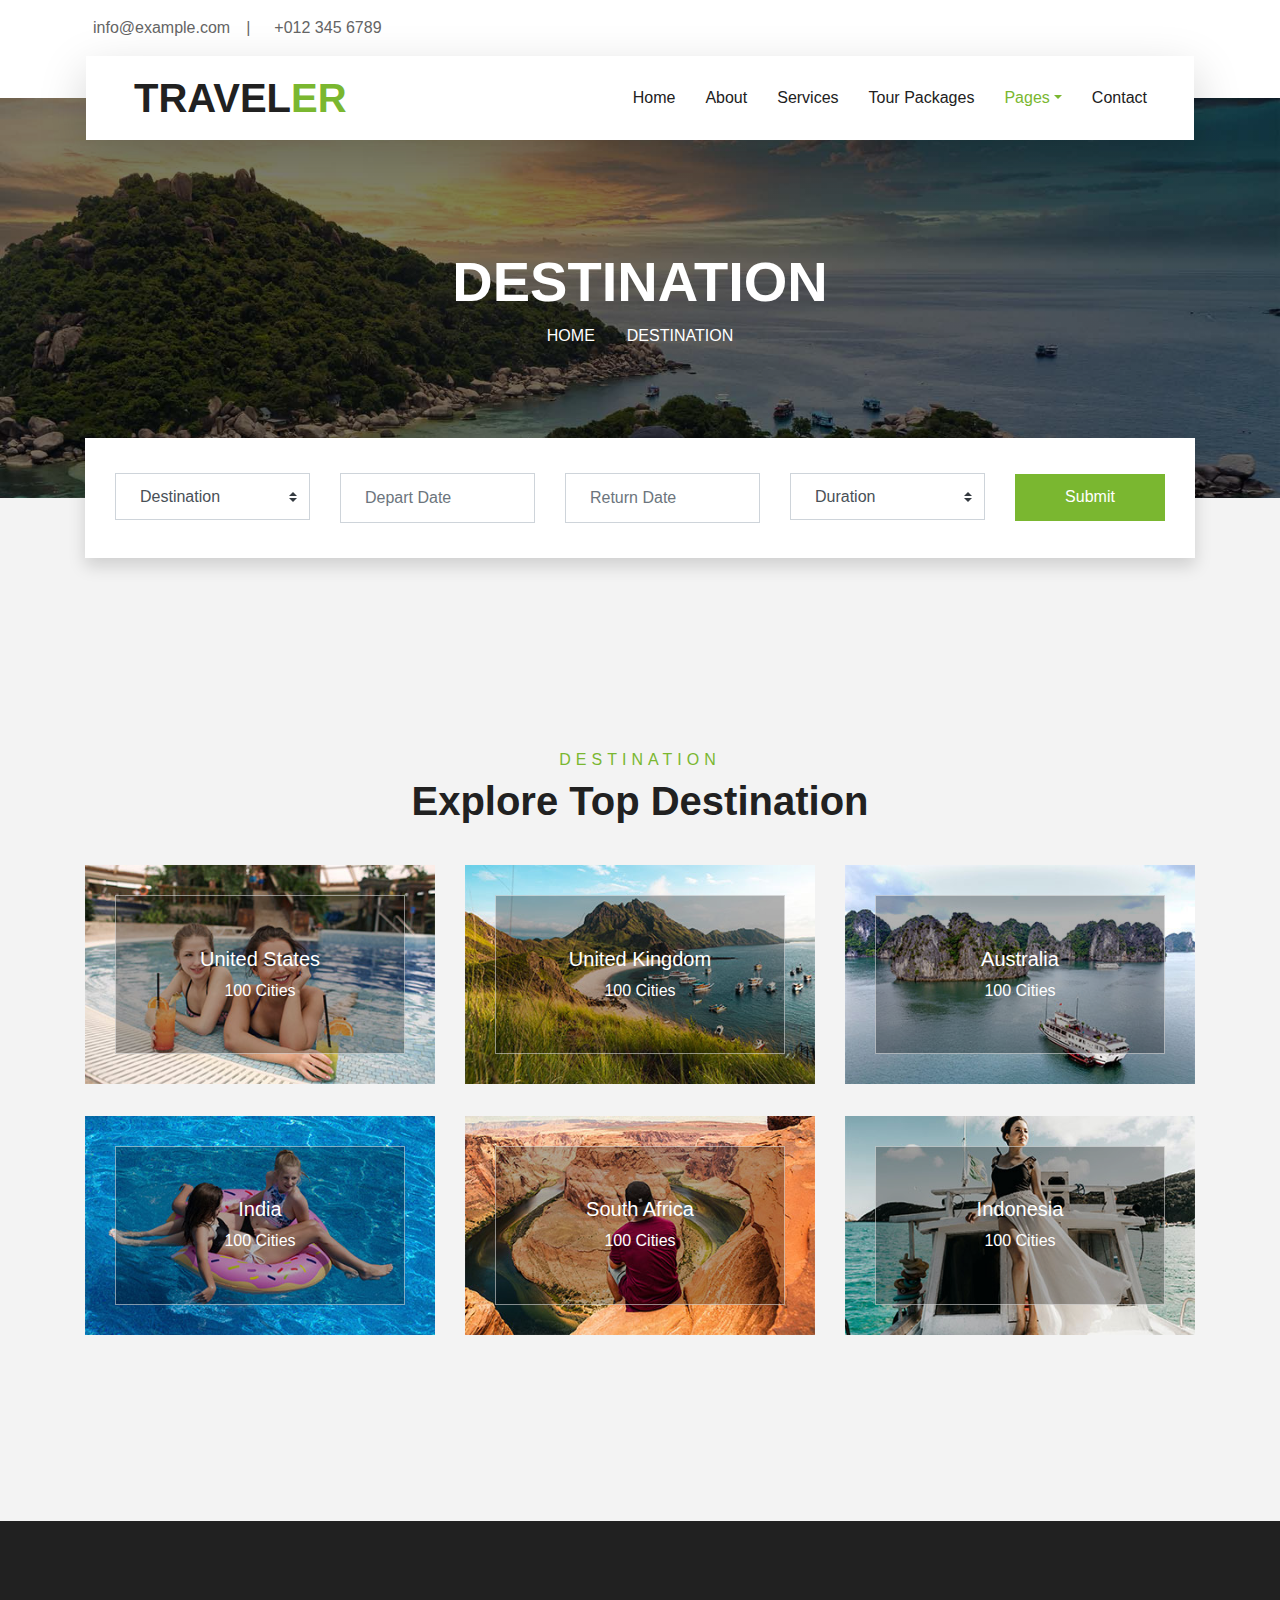
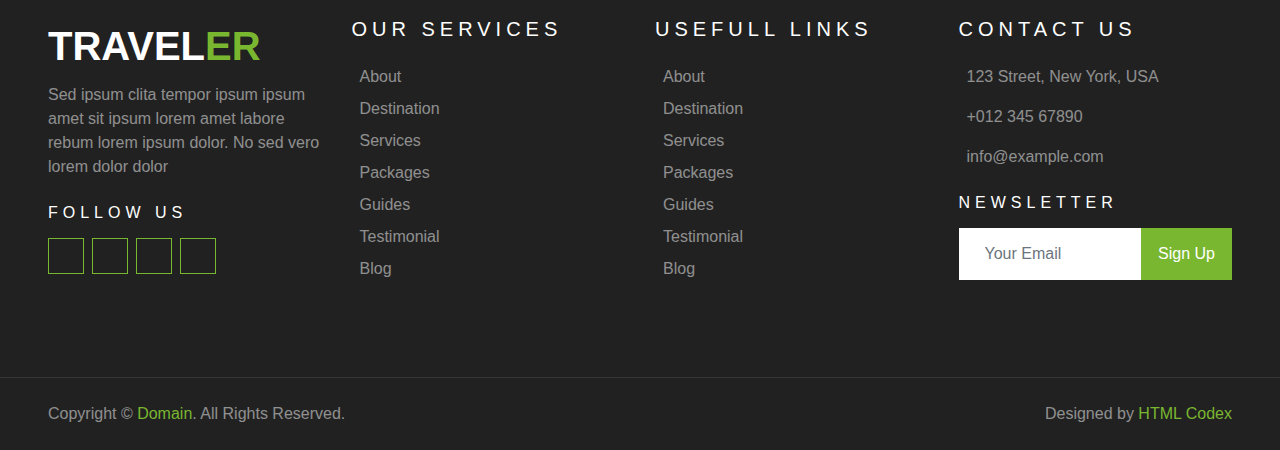
<file: travel/destination.html>
<!DOCTYPE html>
<html lang="en">

<head>
    <meta charset="utf-8">
    <title>TRAVELER - Free Travel Website Template</title>
    <meta content="width=device-width, initial-scale=1.0" name="viewport">
    <meta content="Free HTML Templates" name="keywords">
    <meta content="Free HTML Templates" name="description">

    <!-- Favicon -->
    <!-- <link href="img/favicon.ico" rel="icon"> -->

    <!-- Google Web Fonts -->
    <!-- <link rel="preconnect" href="https://fonts.gstatic.com">
    <link href="https://fonts.googleapis.com/css2?family=Poppins:wght@400;500;600;700&display=swap" rel="stylesheet">  -->

    <!-- Font Awesome -->
    <!-- <link href="https://cdnjs.cloudflare.com/ajax/libs/font-awesome/5.10.0/css/all.min.css" rel="stylesheet"> -->

    <!-- Libraries Stylesheet -->
    <!-- <link href="lib/owlcarousel/assets/owl.carousel.min.css" rel="stylesheet">
    <link href="lib/tempusdominus/css/tempusdominus-bootstrap-4.min.css" rel="stylesheet" /> -->

    <!-- Customized Bootstrap Stylesheet -->
    <link href="css/style.css" rel="stylesheet">
</head>

<body>
    <!-- Topbar Start -->
    <div class="container-fluid bg-light pt-3 d-none d-lg-block">
        <div class="container">
            <div class="row">
                <div class="col-lg-6 text-center text-lg-left mb-2 mb-lg-0">
                    <div class="d-inline-flex align-items-center">
                        <p><i class="fa fa-envelope mr-2"></i>info@example.com</p>
                        <p class="text-body px-3">|</p>
                        <p><i class="fa fa-phone-alt mr-2"></i>+012 345 6789</p>
                    </div>
                </div>
                <div class="col-lg-6 text-center text-lg-right">
                    <div class="d-inline-flex align-items-center">
                        <a class="text-primary px-3" href="">
                            <i class="fab fa-facebook-f"></i>
                        </a>
                        <a class="text-primary px-3" href="">
                            <i class="fab fa-twitter"></i>
                        </a>
                        <a class="text-primary px-3" href="">
                            <i class="fab fa-linkedin-in"></i>
                        </a>
                        <a class="text-primary px-3" href="">
                            <i class="fab fa-instagram"></i>
                        </a>
                        <a class="text-primary pl-3" href="">
                            <i class="fab fa-youtube"></i>
                        </a>
                    </div>
                </div>
            </div>
        </div>
    </div>
    <!-- Topbar End -->


    <!-- Navbar Start -->
    <div class="container-fluid position-relative nav-bar p-0">
        <div class="container-lg position-relative p-0 px-lg-3" style="z-index: 9;">
            <nav class="navbar navbar-expand-lg bg-light navbar-light shadow-lg py-3 py-lg-0 pl-3 pl-lg-5">
                <a href="" class="navbar-brand">
                    <h1 class="m-0 text-primary"><span class="text-dark">TRAVEL</span>ER</h1>
                </a>
                <button type="button" class="navbar-toggler" data-toggle="collapse" data-target="#navbarCollapse">
                    <span class="navbar-toggler-icon"></span>
                </button>
                <div class="collapse navbar-collapse justify-content-between px-3" id="navbarCollapse">
                    <div class="navbar-nav ml-auto py-0">
                        <a href="index.html" class="nav-item nav-link">Home</a>
                        <a href="about.html" class="nav-item nav-link">About</a>
                        <a href="service.html" class="nav-item nav-link">Services</a>
                        <a href="package.html" class="nav-item nav-link">Tour Packages</a>
                        <div class="nav-item dropdown">
                            <a href="#" class="nav-link dropdown-toggle active" data-toggle="dropdown">Pages</a>
                            <div class="dropdown-menu border-0 rounded-0 m-0">
                                <a href="blog.html" class="dropdown-item">Blog Grid</a>
                                <a href="single.html" class="dropdown-item">Blog Detail</a>
                                <a href="destination.html" class="dropdown-item active">Destination</a>
                                <a href="guide.html" class="dropdown-item">Travel Guides</a>
                                <a href="testimonial.html" class="dropdown-item">Testimonial</a>
                            </div>
                        </div>
                        <a href="contact.html" class="nav-item nav-link">Contact</a>
                    </div>
                </div>
            </nav>
        </div>
    </div>
    <!-- Navbar End -->


    <!-- Header Start -->
    <div class="container-fluid page-header">
        <div class="container">
            <div class="d-flex flex-column align-items-center justify-content-center" style="min-height: 400px">
                <h3 class="display-4 text-white text-uppercase">Destination</h3>
                <div class="d-inline-flex text-white">
                    <p class="m-0 text-uppercase"><a class="text-white" href="">Home</a></p>
                    <i class="fa fa-angle-double-right pt-1 px-3"></i>
                    <p class="m-0 text-uppercase">Destination</p>
                </div>
            </div>
        </div>
    </div>
    <!-- Header End -->


    <!-- Booking Start -->
    <div class="container-fluid booking mt-5 pb-5">
        <div class="container pb-5">
            <div class="bg-light shadow" style="padding: 30px;">
                <div class="row align-items-center" style="min-height: 60px;">
                    <div class="col-md-10">
                        <div class="row">
                            <div class="col-md-3">
                                <div class="mb-3 mb-md-0">
                                    <select class="custom-select px-4" style="height: 47px;">
                                        <option selected>Destination</option>
                                        <option value="1">Destination 1</option>
                                        <option value="2">Destination 1</option>
                                        <option value="3">Destination 1</option>
                                    </select>
                                </div>
                            </div>
                            <div class="col-md-3">
                                <div class="mb-3 mb-md-0">
                                    <div class="date" id="date1" data-target-input="nearest">
                                        <input type="text" class="form-control p-4 datetimepicker-input" placeholder="Depart Date" data-target="#date1" data-toggle="datetimepicker"/>
                                    </div>
                                </div>
                            </div>
                            <div class="col-md-3">
                                <div class="mb-3 mb-md-0">
                                    <div class="date" id="date2" data-target-input="nearest">
                                        <input type="text" class="form-control p-4 datetimepicker-input" placeholder="Return Date" data-target="#date2" data-toggle="datetimepicker"/>
                                    </div>
                                </div>
                            </div>
                            <div class="col-md-3">
                                <div class="mb-3 mb-md-0">
                                    <select class="custom-select px-4" style="height: 47px;">
                                        <option selected>Duration</option>
                                        <option value="1">Duration 1</option>
                                        <option value="2">Duration 1</option>
                                        <option value="3">Duration 1</option>
                                    </select>
                                </div>
                            </div>
                        </div>
                    </div>
                    <div class="col-md-2">
                        <button class="btn btn-primary btn-block" type="submit" style="height: 47px; margin-top: -2px;">Submit</button>
                    </div>
                </div>
            </div>
        </div>
    </div>
    <!-- Booking End -->
    

    <!-- Destination Start -->
    <div class="container-fluid py-5">
        <div class="container pt-5 pb-3">
            <div class="text-center mb-3 pb-3">
                <h6 class="text-primary text-uppercase" style="letter-spacing: 5px;">Destination</h6>
                <h1>Explore Top Destination</h1>
            </div>
            <div class="row">
                <div class="col-lg-4 col-md-6 mb-4">
                    <div class="destination-item position-relative overflow-hidden mb-2">
                        <img class="img-fluid" src="img/destination-1.jpg" alt="">
                        <a class="destination-overlay text-white text-decoration-none" href="">
                            <h5 class="text-white">United States</h5>
                            <span>100 Cities</span>
                        </a>
                    </div>
                </div>
                <div class="col-lg-4 col-md-6 mb-4">
                    <div class="destination-item position-relative overflow-hidden mb-2">
                        <img class="img-fluid" src="img/destination-2.jpg" alt="">
                        <a class="destination-overlay text-white text-decoration-none" href="">
                            <h5 class="text-white">United Kingdom</h5>
                            <span>100 Cities</span>
                        </a>
                    </div>
                </div>
                <div class="col-lg-4 col-md-6 mb-4">
                    <div class="destination-item position-relative overflow-hidden mb-2">
                        <img class="img-fluid" src="img/destination-3.jpg" alt="">
                        <a class="destination-overlay text-white text-decoration-none" href="">
                            <h5 class="text-white">Australia</h5>
                            <span>100 Cities</span>
                        </a>
                    </div>
                </div>
                <div class="col-lg-4 col-md-6 mb-4">
                    <div class="destination-item position-relative overflow-hidden mb-2">
                        <img class="img-fluid" src="img/destination-4.jpg" alt="">
                        <a class="destination-overlay text-white text-decoration-none" href="">
                            <h5 class="text-white">India</h5>
                            <span>100 Cities</span>
                        </a>
                    </div>
                </div>
                <div class="col-lg-4 col-md-6 mb-4">
                    <div class="destination-item position-relative overflow-hidden mb-2">
                        <img class="img-fluid" src="img/destination-5.jpg" alt="">
                        <a class="destination-overlay text-white text-decoration-none" href="">
                            <h5 class="text-white">South Africa</h5>
                            <span>100 Cities</span>
                        </a>
                    </div>
                </div>
                <div class="col-lg-4 col-md-6 mb-4">
                    <div class="destination-item position-relative overflow-hidden mb-2">
                        <img class="img-fluid" src="img/destination-6.jpg" alt="">
                        <a class="destination-overlay text-white text-decoration-none" href="">
                            <h5 class="text-white">Indonesia</h5>
                            <span>100 Cities</span>
                        </a>
                    </div>
                </div>
            </div>
        </div>
    </div>
    <!-- Destination Start -->


    <!-- Footer Start -->
    <div class="container-fluid bg-dark text-white-50 py-5 px-sm-3 px-lg-5" style="margin-top: 90px;">
        <div class="row pt-5">
            <div class="col-lg-3 col-md-6 mb-5">
                <a href="" class="navbar-brand">
                    <h1 class="text-primary"><span class="text-white">TRAVEL</span>ER</h1>
                </a>
                <p>Sed ipsum clita tempor ipsum ipsum amet sit ipsum lorem amet labore rebum lorem ipsum dolor. No sed vero lorem dolor dolor</p>
                <h6 class="text-white text-uppercase mt-4 mb-3" style="letter-spacing: 5px;">Follow Us</h6>
                <div class="d-flex justify-content-start">
                    <a class="btn btn-outline-primary btn-square mr-2" href="#"><i class="fab fa-twitter"></i></a>
                    <a class="btn btn-outline-primary btn-square mr-2" href="#"><i class="fab fa-facebook-f"></i></a>
                    <a class="btn btn-outline-primary btn-square mr-2" href="#"><i class="fab fa-linkedin-in"></i></a>
                    <a class="btn btn-outline-primary btn-square" href="#"><i class="fab fa-instagram"></i></a>
                </div>
            </div>
            <div class="col-lg-3 col-md-6 mb-5">
                <h5 class="text-white text-uppercase mb-4" style="letter-spacing: 5px;">Our Services</h5>
                <div class="d-flex flex-column justify-content-start">
                    <a class="text-white-50 mb-2" href="#"><i class="fa fa-angle-right mr-2"></i>About</a>
                    <a class="text-white-50 mb-2" href="#"><i class="fa fa-angle-right mr-2"></i>Destination</a>
                    <a class="text-white-50 mb-2" href="#"><i class="fa fa-angle-right mr-2"></i>Services</a>
                    <a class="text-white-50 mb-2" href="#"><i class="fa fa-angle-right mr-2"></i>Packages</a>
                    <a class="text-white-50 mb-2" href="#"><i class="fa fa-angle-right mr-2"></i>Guides</a>
                    <a class="text-white-50 mb-2" href="#"><i class="fa fa-angle-right mr-2"></i>Testimonial</a>
                    <a class="text-white-50" href="#"><i class="fa fa-angle-right mr-2"></i>Blog</a>
                </div>
            </div>
            <div class="col-lg-3 col-md-6 mb-5">
                <h5 class="text-white text-uppercase mb-4" style="letter-spacing: 5px;">Usefull Links</h5>
                <div class="d-flex flex-column justify-content-start">
                    <a class="text-white-50 mb-2" href="#"><i class="fa fa-angle-right mr-2"></i>About</a>
                    <a class="text-white-50 mb-2" href="#"><i class="fa fa-angle-right mr-2"></i>Destination</a>
                    <a class="text-white-50 mb-2" href="#"><i class="fa fa-angle-right mr-2"></i>Services</a>
                    <a class="text-white-50 mb-2" href="#"><i class="fa fa-angle-right mr-2"></i>Packages</a>
                    <a class="text-white-50 mb-2" href="#"><i class="fa fa-angle-right mr-2"></i>Guides</a>
                    <a class="text-white-50 mb-2" href="#"><i class="fa fa-angle-right mr-2"></i>Testimonial</a>
                    <a class="text-white-50" href="#"><i class="fa fa-angle-right mr-2"></i>Blog</a>
                </div>
            </div>
            <div class="col-lg-3 col-md-6 mb-5">
                <h5 class="text-white text-uppercase mb-4" style="letter-spacing: 5px;">Contact Us</h5>
                <p><i class="fa fa-map-marker-alt mr-2"></i>123 Street, New York, USA</p>
                <p><i class="fa fa-phone-alt mr-2"></i>+012 345 67890</p>
                <p><i class="fa fa-envelope mr-2"></i>info@example.com</p>
                <h6 class="text-white text-uppercase mt-4 mb-3" style="letter-spacing: 5px;">Newsletter</h6>
                <div class="w-100">
                    <div class="input-group">
                        <input type="text" class="form-control border-light" style="padding: 25px;" placeholder="Your Email">
                        <div class="input-group-append">
                            <button class="btn btn-primary px-3">Sign Up</button>
                        </div>
                    </div>
                </div>
            </div>
        </div>
    </div>
    <div class="container-fluid bg-dark text-white border-top py-4 px-sm-3 px-md-5" style="border-color: rgba(256, 256, 256, .1) !important;">
        <div class="row">
            <div class="col-lg-6 text-center text-md-left mb-3 mb-md-0">
                <p class="m-0 text-white-50">Copyright &copy; <a href="#">Domain</a>. All Rights Reserved.</a>
                </p>
            </div>
            <div class="col-lg-6 text-center text-md-right">
                <p class="m-0 text-white-50">Designed by <a href="https://htmlcodex.com">HTML Codex</a>
                </p>
            </div>
        </div>
    </div>
    <!-- Footer End -->


    <!-- Back to Top -->
    <a href="#" class="btn btn-lg btn-primary btn-lg-square back-to-top"><i class="fa fa-angle-double-up"></i></a>


    <!-- JavaScript Libraries -->
    <!-- <script src="https://code.jquery.com/jquery-3.4.1.min.js"></script>
    <script src="https://stackpath.bootstrapcdn.com/bootstrap/4.4.1/js/bootstrap.bundle.min.js"></script>
    <script src="lib/easing/easing.min.js"></script>
    <script src="lib/owlcarousel/owl.carousel.min.js"></script>
    <script src="lib/tempusdominus/js/moment.min.js"></script>
    <script src="lib/tempusdominus/js/moment-timezone.min.js"></script>
    <script src="lib/tempusdominus/js/tempusdominus-bootstrap-4.min.js"></script> -->

    <!-- Contact Javascript File -->
    <!-- <script src="mail/jqBootstrapValidation.min.js"></script>
    <script src="mail/contact.js"></script> -->

    <!-- Template Javascript -->
    <!-- <script src="js/main.js"></script> -->
</body>

</html>
</file>
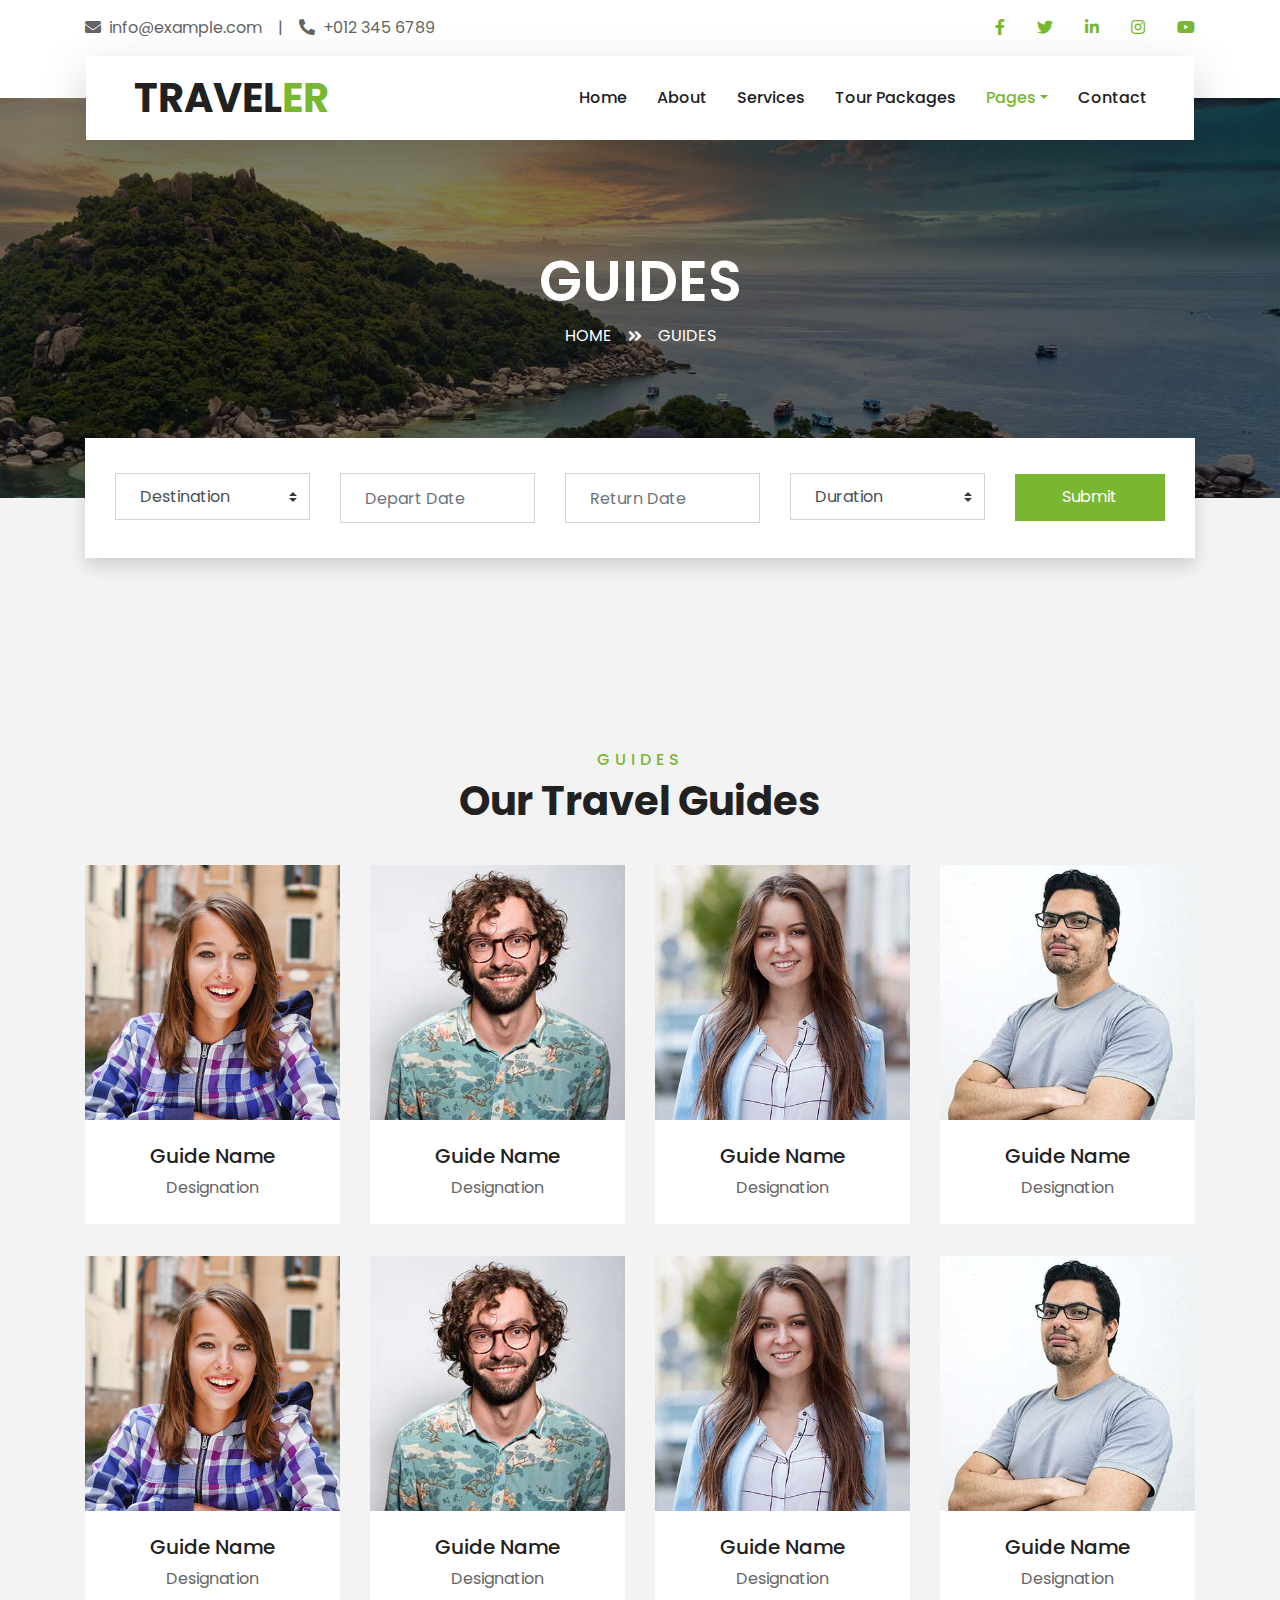
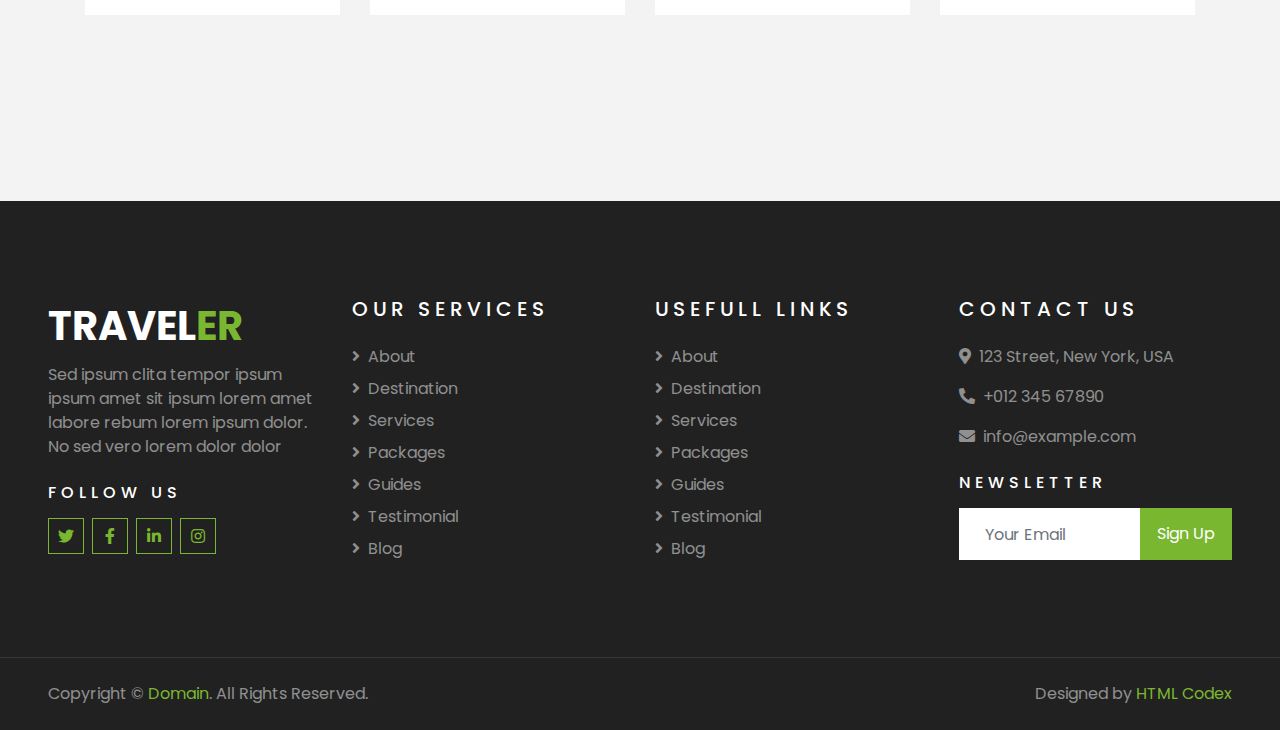
<file: travel/guide.html>
<!DOCTYPE html>
<html lang="en">

<head>
    <meta charset="utf-8">
    <title>TRAVELER - Free Travel Website Template</title>
    <meta content="width=device-width, initial-scale=1.0" name="viewport">
    <meta content="Free HTML Templates" name="keywords">
    <meta content="Free HTML Templates" name="description">

    <!-- Favicon -->
    <link href="img/favicon.ico" rel="icon">

    <!-- Google Web Fonts -->
    <link rel="preconnect" href="https://fonts.gstatic.com">
    <link href="https://fonts.googleapis.com/css2?family=Poppins:wght@400;500;600;700&display=swap" rel="stylesheet"> 

    <!-- Font Awesome -->
    <link href="https://cdnjs.cloudflare.com/ajax/libs/font-awesome/5.10.0/css/all.min.css" rel="stylesheet">

    <!-- Libraries Stylesheet -->
    <link href="lib/owlcarousel/assets/owl.carousel.min.css" rel="stylesheet">
    <link href="lib/tempusdominus/css/tempusdominus-bootstrap-4.min.css" rel="stylesheet" />

    <!-- Customized Bootstrap Stylesheet -->
    <link href="css/style.css" rel="stylesheet">
</head>

<body>
    <!-- Topbar Start -->
    <div class="container-fluid bg-light pt-3 d-none d-lg-block">
        <div class="container">
            <div class="row">
                <div class="col-lg-6 text-center text-lg-left mb-2 mb-lg-0">
                    <div class="d-inline-flex align-items-center">
                        <p><i class="fa fa-envelope mr-2"></i>info@example.com</p>
                        <p class="text-body px-3">|</p>
                        <p><i class="fa fa-phone-alt mr-2"></i>+012 345 6789</p>
                    </div>
                </div>
                <div class="col-lg-6 text-center text-lg-right">
                    <div class="d-inline-flex align-items-center">
                        <a class="text-primary px-3" href="">
                            <i class="fab fa-facebook-f"></i>
                        </a>
                        <a class="text-primary px-3" href="">
                            <i class="fab fa-twitter"></i>
                        </a>
                        <a class="text-primary px-3" href="">
                            <i class="fab fa-linkedin-in"></i>
                        </a>
                        <a class="text-primary px-3" href="">
                            <i class="fab fa-instagram"></i>
                        </a>
                        <a class="text-primary pl-3" href="">
                            <i class="fab fa-youtube"></i>
                        </a>
                    </div>
                </div>
            </div>
        </div>
    </div>
    <!-- Topbar End -->


    <!-- Navbar Start -->
    <div class="container-fluid position-relative nav-bar p-0">
        <div class="container-lg position-relative p-0 px-lg-3" style="z-index: 9;">
            <nav class="navbar navbar-expand-lg bg-light navbar-light shadow-lg py-3 py-lg-0 pl-3 pl-lg-5">
                <a href="" class="navbar-brand">
                    <h1 class="m-0 text-primary"><span class="text-dark">TRAVEL</span>ER</h1>
                </a>
                <button type="button" class="navbar-toggler" data-toggle="collapse" data-target="#navbarCollapse">
                    <span class="navbar-toggler-icon"></span>
                </button>
                <div class="collapse navbar-collapse justify-content-between px-3" id="navbarCollapse">
                    <div class="navbar-nav ml-auto py-0">
                        <a href="index.html" class="nav-item nav-link">Home</a>
                        <a href="about.html" class="nav-item nav-link">About</a>
                        <a href="service.html" class="nav-item nav-link">Services</a>
                        <a href="package.html" class="nav-item nav-link">Tour Packages</a>
                        <div class="nav-item dropdown">
                            <a href="#" class="nav-link dropdown-toggle active" data-toggle="dropdown">Pages</a>
                            <div class="dropdown-menu border-0 rounded-0 m-0">
                                <a href="blog.html" class="dropdown-item">Blog Grid</a>
                                <a href="single.html" class="dropdown-item">Blog Detail</a>
                                <a href="destination.html" class="dropdown-item">Destination</a>
                                <a href="guide.html" class="dropdown-item active">Travel Guides</a>
                                <a href="testimonial.html" class="dropdown-item">Testimonial</a>
                            </div>
                        </div>
                        <a href="contact.html" class="nav-item nav-link">Contact</a>
                    </div>
                </div>
            </nav>
        </div>
    </div>
    <!-- Navbar End -->


    <!-- Header Start -->
    <div class="container-fluid page-header">
        <div class="container">
            <div class="d-flex flex-column align-items-center justify-content-center" style="min-height: 400px">
                <h3 class="display-4 text-white text-uppercase">Guides</h3>
                <div class="d-inline-flex text-white">
                    <p class="m-0 text-uppercase"><a class="text-white" href="">Home</a></p>
                    <i class="fa fa-angle-double-right pt-1 px-3"></i>
                    <p class="m-0 text-uppercase">Guides</p>
                </div>
            </div>
        </div>
    </div>
    <!-- Header End -->


    <!-- Booking Start -->
    <div class="container-fluid booking mt-5 pb-5">
        <div class="container pb-5">
            <div class="bg-light shadow" style="padding: 30px;">
                <div class="row align-items-center" style="min-height: 60px;">
                    <div class="col-md-10">
                        <div class="row">
                            <div class="col-md-3">
                                <div class="mb-3 mb-md-0">
                                    <select class="custom-select px-4" style="height: 47px;">
                                        <option selected>Destination</option>
                                        <option value="1">Destination 1</option>
                                        <option value="2">Destination 1</option>
                                        <option value="3">Destination 1</option>
                                    </select>
                                </div>
                            </div>
                            <div class="col-md-3">
                                <div class="mb-3 mb-md-0">
                                    <div class="date" id="date1" data-target-input="nearest">
                                        <input type="text" class="form-control p-4 datetimepicker-input" placeholder="Depart Date" data-target="#date1" data-toggle="datetimepicker"/>
                                    </div>
                                </div>
                            </div>
                            <div class="col-md-3">
                                <div class="mb-3 mb-md-0">
                                    <div class="date" id="date2" data-target-input="nearest">
                                        <input type="text" class="form-control p-4 datetimepicker-input" placeholder="Return Date" data-target="#date2" data-toggle="datetimepicker"/>
                                    </div>
                                </div>
                            </div>
                            <div class="col-md-3">
                                <div class="mb-3 mb-md-0">
                                    <select class="custom-select px-4" style="height: 47px;">
                                        <option selected>Duration</option>
                                        <option value="1">Duration 1</option>
                                        <option value="2">Duration 1</option>
                                        <option value="3">Duration 1</option>
                                    </select>
                                </div>
                            </div>
                        </div>
                    </div>
                    <div class="col-md-2">
                        <button class="btn btn-primary btn-block" type="submit" style="height: 47px; margin-top: -2px;">Submit</button>
                    </div>
                </div>
            </div>
        </div>
    </div>
    <!-- Booking End -->


    <!-- Team Start -->
    <div class="container-fluid py-5">
        <div class="container pt-5 pb-3">
            <div class="text-center mb-3 pb-3">
                <h6 class="text-primary text-uppercase" style="letter-spacing: 5px;">Guides</h6>
                <h1>Our Travel Guides</h1>
            </div>
            <div class="row">
                <div class="col-lg-3 col-md-4 col-sm-6 pb-2">
                    <div class="team-item bg-white mb-4">
                        <div class="team-img position-relative overflow-hidden">
                            <img class="img-fluid w-100" src="img/team-1.jpg" alt="">
                            <div class="team-social">
                                <a class="btn btn-outline-primary btn-square" href=""><i class="fab fa-twitter"></i></a>
                                <a class="btn btn-outline-primary btn-square" href=""><i class="fab fa-facebook-f"></i></a>
                                <a class="btn btn-outline-primary btn-square" href=""><i class="fab fa-instagram"></i></a>
                                <a class="btn btn-outline-primary btn-square" href=""><i class="fab fa-linkedin-in"></i></a>
                            </div>
                        </div>
                        <div class="text-center py-4">
                            <h5 class="text-truncate">Guide Name</h5>
                            <p class="m-0">Designation</p>
                        </div>
                    </div>
                </div>
                <div class="col-lg-3 col-md-4 col-sm-6 pb-2">
                    <div class="team-item bg-white mb-4">
                        <div class="team-img position-relative overflow-hidden">
                            <img class="img-fluid w-100" src="img/team-2.jpg" alt="">
                            <div class="team-social">
                                <a class="btn btn-outline-primary btn-square" href=""><i class="fab fa-twitter"></i></a>
                                <a class="btn btn-outline-primary btn-square" href=""><i class="fab fa-facebook-f"></i></a>
                                <a class="btn btn-outline-primary btn-square" href=""><i class="fab fa-instagram"></i></a>
                                <a class="btn btn-outline-primary btn-square" href=""><i class="fab fa-linkedin-in"></i></a>
                            </div>
                        </div>
                        <div class="text-center py-4">
                            <h5 class="text-truncate">Guide Name</h5>
                            <p class="m-0">Designation</p>
                        </div>
                    </div>
                </div>
                <div class="col-lg-3 col-md-4 col-sm-6 pb-2">
                    <div class="team-item bg-white mb-4">
                        <div class="team-img position-relative overflow-hidden">
                            <img class="img-fluid w-100" src="img/team-3.jpg" alt="">
                            <div class="team-social">
                                <a class="btn btn-outline-primary btn-square" href=""><i class="fab fa-twitter"></i></a>
                                <a class="btn btn-outline-primary btn-square" href=""><i class="fab fa-facebook-f"></i></a>
                                <a class="btn btn-outline-primary btn-square" href=""><i class="fab fa-instagram"></i></a>
                                <a class="btn btn-outline-primary btn-square" href=""><i class="fab fa-linkedin-in"></i></a>
                            </div>
                        </div>
                        <div class="text-center py-4">
                            <h5 class="text-truncate">Guide Name</h5>
                            <p class="m-0">Designation</p>
                        </div>
                    </div>
                </div>
                <div class="col-lg-3 col-md-4 col-sm-6 pb-2">
                    <div class="team-item bg-white mb-4">
                        <div class="team-img position-relative overflow-hidden">
                            <img class="img-fluid w-100" src="img/team-4.jpg" alt="">
                            <div class="team-social">
                                <a class="btn btn-outline-primary btn-square" href=""><i class="fab fa-twitter"></i></a>
                                <a class="btn btn-outline-primary btn-square" href=""><i class="fab fa-facebook-f"></i></a>
                                <a class="btn btn-outline-primary btn-square" href=""><i class="fab fa-instagram"></i></a>
                                <a class="btn btn-outline-primary btn-square" href=""><i class="fab fa-linkedin-in"></i></a>
                            </div>
                        </div>
                        <div class="text-center py-4">
                            <h5 class="text-truncate">Guide Name</h5>
                            <p class="m-0">Designation</p>
                        </div>
                    </div>
                </div>
                <div class="col-lg-3 col-md-4 col-sm-6 pb-2">
                    <div class="team-item bg-white mb-4">
                        <div class="team-img position-relative overflow-hidden">
                            <img class="img-fluid w-100" src="img/team-1.jpg" alt="">
                            <div class="team-social">
                                <a class="btn btn-outline-primary btn-square" href=""><i class="fab fa-twitter"></i></a>
                                <a class="btn btn-outline-primary btn-square" href=""><i class="fab fa-facebook-f"></i></a>
                                <a class="btn btn-outline-primary btn-square" href=""><i class="fab fa-instagram"></i></a>
                                <a class="btn btn-outline-primary btn-square" href=""><i class="fab fa-linkedin-in"></i></a>
                            </div>
                        </div>
                        <div class="text-center py-4">
                            <h5 class="text-truncate">Guide Name</h5>
                            <p class="m-0">Designation</p>
                        </div>
                    </div>
                </div>
                <div class="col-lg-3 col-md-4 col-sm-6 pb-2">
                    <div class="team-item bg-white mb-4">
                        <div class="team-img position-relative overflow-hidden">
                            <img class="img-fluid w-100" src="img/team-2.jpg" alt="">
                            <div class="team-social">
                                <a class="btn btn-outline-primary btn-square" href=""><i class="fab fa-twitter"></i></a>
                                <a class="btn btn-outline-primary btn-square" href=""><i class="fab fa-facebook-f"></i></a>
                                <a class="btn btn-outline-primary btn-square" href=""><i class="fab fa-instagram"></i></a>
                                <a class="btn btn-outline-primary btn-square" href=""><i class="fab fa-linkedin-in"></i></a>
                            </div>
                        </div>
                        <div class="text-center py-4">
                            <h5 class="text-truncate">Guide Name</h5>
                            <p class="m-0">Designation</p>
                        </div>
                    </div>
                </div>
                <div class="col-lg-3 col-md-4 col-sm-6 pb-2">
                    <div class="team-item bg-white mb-4">
                        <div class="team-img position-relative overflow-hidden">
                            <img class="img-fluid w-100" src="img/team-3.jpg" alt="">
                            <div class="team-social">
                                <a class="btn btn-outline-primary btn-square" href=""><i class="fab fa-twitter"></i></a>
                                <a class="btn btn-outline-primary btn-square" href=""><i class="fab fa-facebook-f"></i></a>
                                <a class="btn btn-outline-primary btn-square" href=""><i class="fab fa-instagram"></i></a>
                                <a class="btn btn-outline-primary btn-square" href=""><i class="fab fa-linkedin-in"></i></a>
                            </div>
                        </div>
                        <div class="text-center py-4">
                            <h5 class="text-truncate">Guide Name</h5>
                            <p class="m-0">Designation</p>
                        </div>
                    </div>
                </div>
                <div class="col-lg-3 col-md-4 col-sm-6 pb-2">
                    <div class="team-item bg-white mb-4">
                        <div class="team-img position-relative overflow-hidden">
                            <img class="img-fluid w-100" src="img/team-4.jpg" alt="">
                            <div class="team-social">
                                <a class="btn btn-outline-primary btn-square" href=""><i class="fab fa-twitter"></i></a>
                                <a class="btn btn-outline-primary btn-square" href=""><i class="fab fa-facebook-f"></i></a>
                                <a class="btn btn-outline-primary btn-square" href=""><i class="fab fa-instagram"></i></a>
                                <a class="btn btn-outline-primary btn-square" href=""><i class="fab fa-linkedin-in"></i></a>
                            </div>
                        </div>
                        <div class="text-center py-4">
                            <h5 class="text-truncate">Guide Name</h5>
                            <p class="m-0">Designation</p>
                        </div>
                    </div>
                </div>
            </div>
        </div>
    </div>
    <!-- Team End -->


    <!-- Footer Start -->
    <div class="container-fluid bg-dark text-white-50 py-5 px-sm-3 px-lg-5" style="margin-top: 90px;">
        <div class="row pt-5">
            <div class="col-lg-3 col-md-6 mb-5">
                <a href="" class="navbar-brand">
                    <h1 class="text-primary"><span class="text-white">TRAVEL</span>ER</h1>
                </a>
                <p>Sed ipsum clita tempor ipsum ipsum amet sit ipsum lorem amet labore rebum lorem ipsum dolor. No sed vero lorem dolor dolor</p>
                <h6 class="text-white text-uppercase mt-4 mb-3" style="letter-spacing: 5px;">Follow Us</h6>
                <div class="d-flex justify-content-start">
                    <a class="btn btn-outline-primary btn-square mr-2" href="#"><i class="fab fa-twitter"></i></a>
                    <a class="btn btn-outline-primary btn-square mr-2" href="#"><i class="fab fa-facebook-f"></i></a>
                    <a class="btn btn-outline-primary btn-square mr-2" href="#"><i class="fab fa-linkedin-in"></i></a>
                    <a class="btn btn-outline-primary btn-square" href="#"><i class="fab fa-instagram"></i></a>
                </div>
            </div>
            <div class="col-lg-3 col-md-6 mb-5">
                <h5 class="text-white text-uppercase mb-4" style="letter-spacing: 5px;">Our Services</h5>
                <div class="d-flex flex-column justify-content-start">
                    <a class="text-white-50 mb-2" href="#"><i class="fa fa-angle-right mr-2"></i>About</a>
                    <a class="text-white-50 mb-2" href="#"><i class="fa fa-angle-right mr-2"></i>Destination</a>
                    <a class="text-white-50 mb-2" href="#"><i class="fa fa-angle-right mr-2"></i>Services</a>
                    <a class="text-white-50 mb-2" href="#"><i class="fa fa-angle-right mr-2"></i>Packages</a>
                    <a class="text-white-50 mb-2" href="#"><i class="fa fa-angle-right mr-2"></i>Guides</a>
                    <a class="text-white-50 mb-2" href="#"><i class="fa fa-angle-right mr-2"></i>Testimonial</a>
                    <a class="text-white-50" href="#"><i class="fa fa-angle-right mr-2"></i>Blog</a>
                </div>
            </div>
            <div class="col-lg-3 col-md-6 mb-5">
                <h5 class="text-white text-uppercase mb-4" style="letter-spacing: 5px;">Usefull Links</h5>
                <div class="d-flex flex-column justify-content-start">
                    <a class="text-white-50 mb-2" href="#"><i class="fa fa-angle-right mr-2"></i>About</a>
                    <a class="text-white-50 mb-2" href="#"><i class="fa fa-angle-right mr-2"></i>Destination</a>
                    <a class="text-white-50 mb-2" href="#"><i class="fa fa-angle-right mr-2"></i>Services</a>
                    <a class="text-white-50 mb-2" href="#"><i class="fa fa-angle-right mr-2"></i>Packages</a>
                    <a class="text-white-50 mb-2" href="#"><i class="fa fa-angle-right mr-2"></i>Guides</a>
                    <a class="text-white-50 mb-2" href="#"><i class="fa fa-angle-right mr-2"></i>Testimonial</a>
                    <a class="text-white-50" href="#"><i class="fa fa-angle-right mr-2"></i>Blog</a>
                </div>
            </div>
            <div class="col-lg-3 col-md-6 mb-5">
                <h5 class="text-white text-uppercase mb-4" style="letter-spacing: 5px;">Contact Us</h5>
                <p><i class="fa fa-map-marker-alt mr-2"></i>123 Street, New York, USA</p>
                <p><i class="fa fa-phone-alt mr-2"></i>+012 345 67890</p>
                <p><i class="fa fa-envelope mr-2"></i>info@example.com</p>
                <h6 class="text-white text-uppercase mt-4 mb-3" style="letter-spacing: 5px;">Newsletter</h6>
                <div class="w-100">
                    <div class="input-group">
                        <input type="text" class="form-control border-light" style="padding: 25px;" placeholder="Your Email">
                        <div class="input-group-append">
                            <button class="btn btn-primary px-3">Sign Up</button>
                        </div>
                    </div>
                </div>
            </div>
        </div>
    </div>
    <div class="container-fluid bg-dark text-white border-top py-4 px-sm-3 px-md-5" style="border-color: rgba(256, 256, 256, .1) !important;">
        <div class="row">
            <div class="col-lg-6 text-center text-md-left mb-3 mb-md-0">
                <p class="m-0 text-white-50">Copyright &copy; <a href="#">Domain</a>. All Rights Reserved.</a>
                </p>
            </div>
            <div class="col-lg-6 text-center text-md-right">
                <p class="m-0 text-white-50">Designed by <a href="https://htmlcodex.com">HTML Codex</a>
                </p>
            </div>
        </div>
    </div>
    <!-- Footer End -->


    <!-- Back to Top -->
    <a href="#" class="btn btn-lg btn-primary btn-lg-square back-to-top"><i class="fa fa-angle-double-up"></i></a>


    <!-- JavaScript Libraries -->
    <script src="https://code.jquery.com/jquery-3.4.1.min.js"></script>
    <script src="https://stackpath.bootstrapcdn.com/bootstrap/4.4.1/js/bootstrap.bundle.min.js"></script>
    <script src="lib/easing/easing.min.js"></script>
    <script src="lib/owlcarousel/owl.carousel.min.js"></script>
    <script src="lib/tempusdominus/js/moment.min.js"></script>
    <script src="lib/tempusdominus/js/moment-timezone.min.js"></script>
    <script src="lib/tempusdominus/js/tempusdominus-bootstrap-4.min.js"></script>

    <!-- Contact Javascript File -->
    <script src="mail/jqBootstrapValidation.min.js"></script>
    <script src="mail/contact.js"></script>

    <!-- Template Javascript -->
    <script src="js/main.js"></script>
</body>

</html>
</file>
<file: css/styles.css>
/* Template: Aria - Business HTML Landing Page Template
   Author: Inovatik
   Created: Jul 2019
   Description: Master CSS file
*/

/*****************************************
Table Of Contents:

01. General Styles
02. Preloader
03. Navigation
04. Header
05. Intro
06. Description
07. Services
08. Details 1
09. Details 2
10. Testimonials
11. Call Me
12. Projects
13. Project Lightboxes
14. Team
15. About
16. Contact
17. Footer
18. Copyright
19. Back To Top Button
20. Extra Pages
21. Media Queries
******************************************/

/*****************************************
Colors:

- Backgrounds - light gray #fbfbfb
- Background - dark blue #153e52
- Backgrounds navbar, footer - dark gray #113448
- Buttons, bullets, icons - green #14bf98
- Headings text - black #484a46
- Body text - gray #787976
- Body text - light gray #dfe5ec
******************************************/


/******************************/
/*     01. General Styles     */
/******************************/
body,
html {
    width: 100%;
	height: 100%;
}

body, p {
	color: #787976; 
	font: 400 1rem/1.5625rem "Open Sans", sans-serif;
}

.p-large {
	font: 400 1.125rem/1.625rem "Open Sans", sans-serif;
}

.p-small {
	font: 400 0.875rem/1.375rem "Open Sans", sans-serif;
}

.p-heading {
	margin-bottom: 3.5rem;
	text-align: center;
}

.li-space-lg li {
	margin-bottom: 0.375rem;
}

.indent {
	padding-left: 1.25rem;
}

h1 {
	color: #484a46;
	font: 700 2.5rem/3rem "Montserrat", sans-serif;
}

h2 {
	color: #484a46;
	font: 700 1.75rem/2.125rem "Montserrat", sans-serif;
}

h3 {
	color: #484a46;
	font: 700 1.375rem/1.75rem "Montserrat", sans-serif;
}

h4 {
	color: #484a46;
	font: 700 1.25rem/1.625rem "Montserrat", sans-serif;
}

/* h5 {
	color: #484a46;
	font: 700 1.125rem/1.5rem "Montserrat", sans-serif;
} */

h6 {
	color: #484a46;
	font: 700 1rem/1.375rem "Montserrat", sans-serif;
}

a {
	color: #787976;
	text-decoration: underline;
}

a:hover {
	color: #787976;
	text-decoration: underline;
}

a.green {
	color: #14bf98;
}

a.white,
.white {
	color: #dfe5ec;
}

.testimonial-text {
	font-style: italic;
}

.testimonial-author {
	font: 700 1rem/1.375rem "Montserrat", sans-serif;
}

strong {
	color: #484a46;
}

.section-title {
	color: #14bf98;
	font: 500 0.8125rem/1.125rem "Montserrat", sans-serif;
}

.btn-solid-reg {
	display: inline-block;
	padding: 1.1875rem 1.875rem 1.1875rem 1.875rem;
	border: 0.125rem solid #14bf98;
	border-radius: 0.25rem;
	background-color: #14bf98;
	color: #fff;
	font: 700 0.75rem/0 "Montserrat", sans-serif;
	text-decoration: none;
	transition: all 0.2s;
}

.btn-solid-reg:hover {
	background-color: transparent;
	color: #14bf98;
	text-decoration: none;
}

.btn-solid-lg {
	display: inline-block;
	padding: 1.375rem 2.125rem 1.375rem 2.125rem;
	border: 0.125rem solid #14bf98;
	border-radius: 0.25rem;
	background-color: #14bf98;
	color: #fff;
	font: 700 0.75rem/0 "Montserrat", sans-serif;
	text-decoration: none;
	transition: all 0.2s;
}

.btn-solid-lg:hover {
	background-color: transparent;
	color: #14bf98;
	text-decoration: none;
}

.btn-outline-reg {
	display: inline-block;
	padding: 1.1875rem 1.875rem 1.1875rem 1.875rem;
	border: 0.125rem solid #787976;
	border-radius: 0.25rem;
	background-color: transparent;
	color: #787976;
	font: 700 0.75rem/0 "Montserrat", sans-serif;
	text-decoration: none;
	transition: all 0.2s;
}

.btn-outline-reg:hover {
	background-color: #787976;
	color: #fff;
	text-decoration: none;
}

.btn-outline-lg {
	display: inline-block;
	padding: 1.375rem 2.125rem 1.375rem 2.125rem;
	border: 0.125rem solid #787976;
	border-radius: 0.25rem;
	background-color: transparent;
	color: #787976;
	font: 700 0.75rem/0 "Montserrat", sans-serif;
	text-decoration: none;
	transition: all 0.2s;
}

.btn-outline-lg:hover {
	background-color: #787976;
	color: #fff;
	text-decoration: none;
}

.btn-outline-sm {
	display: inline-block;
	padding: 1rem 1.625rem 0.9375rem 1.625rem;
	border: 0.125rem solid #787976;
	border-radius: 0.25rem;
	background-color: transparent;
	color: #787976;
	font: 700 0.75rem/0 "Montserrat", sans-serif;
	text-decoration: none;
	transition: all 0.2s;
}

.btn-outline-sm:hover {
	background-color: #787976;
	color: #fff;
	text-decoration: none;
}

.form-group {
	position: relative;
	margin-bottom: 1.25rem;
}

.form-group.has-error.has-danger {
	margin-bottom: 0.625rem;
}

.form-group.has-error.has-danger .help-block.with-errors ul {
	margin-top: 0.375rem;
}

.label-control {
	position: absolute;
	top: 0.8125rem;
	left: 1.375rem;
	color: #787976;
	opacity: 1;
	font: 400 0.875rem/1.375rem "Open Sans", sans-serif;
	cursor: text;
	transition: all 0.2s ease;
}

/* IE10+ hack to solve lower label text position compared to the rest of the browsers */
@media screen and (-ms-high-contrast: active), screen and (-ms-high-contrast: none) {  
	.label-control {
		top: 0.9375rem;
	}
}

.form-control-input:focus + .label-control,
.form-control-input.notEmpty + .label-control,
.form-control-textarea:focus + .label-control,
.form-control-textarea.notEmpty + .label-control {
	top: 0.125rem;
	opacity: 1;
	font-size: 0.75rem;
	font-weight: 500;
}

.form-control-input,
.form-control-select {
	display: block; /* needed for proper display of the label in Firefox, IE, Edge */
	width: 100%;
	padding-top: 1.25rem;
	padding-bottom: 0.25rem;
	padding-left: 1.3125rem;
	border: 1px solid #dadada;
	border-radius: 0.25rem;
	background-color: #fff;
	color: #787976;
	font: 400 0.875rem/1.375rem "Open Sans", sans-serif;
	transition: all 0.2s;
	-webkit-appearance: none; /* removes inner shadow on form inputs on ios safari */
}

.form-control-select {
	padding-top: 0.5rem;
	padding-bottom: 0.5rem;
	height: 3rem;
}

/* IE10+ hack to solve lower label text position compared to the rest of the browsers */
@media screen and (-ms-high-contrast: active), screen and (-ms-high-contrast: none) {  
	.form-control-input {
		padding-top: 1.25rem;
		padding-bottom: 0.75rem;
		line-height: 1.75rem;
	}

	.form-control-select {
		padding-top: 0.875rem;
		padding-bottom: 0.75rem;
		height: 3.125rem;
		line-height: 2.125rem;
	}
}

select {
    /* you should keep these first rules in place to maintain cross-browser behavior */
    -webkit-appearance: none;
	-moz-appearance: none;
	-ms-appearance: none;
    -o-appearance: none;
    appearance: none;
    background-image: url('../images/down-arrow.png');
    background-position: 96% 50%;
    background-repeat: no-repeat;
    outline: none;
}

select::-ms-expand {
    display: none; /* removes the ugly default down arrow on select form field in IE11 */
}

.form-control-textarea {
	display: block; /* used to eliminate a bottom gap difference between Chrome and IE/FF */
	width: 100%;
	height: 8rem; /* used instead of html rows to normalize height between Chrome and IE/FF */
	padding-top: 1.25rem;
	padding-left: 1.3125rem;
	border: 1px solid #dadada;
	border-radius: 0.25rem;
	background-color: #fff;
	color: #787976;
	font: 400 1rem/1.5625rem "Open Sans", sans-serif;
	transition: all 0.2s;
}

.form-control-input:focus,
.form-control-select:focus,
.form-control-textarea:focus {
	border: 1px solid #a1a1a1;
	outline: none; /* Removes blue border on focus */
}

.form-control-input:hover,
.form-control-select:hover,
.form-control-textarea:hover {
	border: 1px solid #a1a1a1;
}

.checkbox {
	font: 400 0.875rem/1.375rem "Open Sans", sans-serif;
}

input[type='checkbox'] {
	vertical-align: -15%;
	margin-right: 0.375rem;
}

/* IE10+ hack to raise checkbox field position compared to the rest of the browsers */
@media screen and (-ms-high-contrast: active), screen and (-ms-high-contrast: none) {  
	input[type='checkbox'] {
		vertical-align: -9%;
	}
}

.form-control-submit-button {
	display: inline-block;
	width: 100%;
	height: 3.125rem;
	border: 0.125rem solid #14bf98;
	border-radius: 0.25rem;
	background-color: #14bf98;
	color: #fff;
	font: 700 0.75rem/1.75rem "Montserrat", sans-serif;
	cursor: pointer;
	transition: all 0.2s;
}

.form-control-submit-button:hover {
	background-color: transparent;
	color: #14bf98;
}

/* Form Success And Error Message Formatting */
#lmsgSubmit.h3.text-center.tada.animated,
#cmsgSubmit.h3.text-center.tada.animated,
#pmsgSubmit.h3.text-center.tada.animated,
#lmsgSubmit.h3.text-center,
#cmsgSubmit.h3.text-center,
#pmsgSubmit.h3.text-center {
	display: block;
	margin-bottom: 0;
	color: #b93636;
	font: 400 1.125rem/1rem "Open Sans", sans-serif;
}

.help-block.with-errors .list-unstyled {
	color: #787976;
	font-size: 0.75rem;
	line-height: 1.125rem;
	text-align: left;
}

.help-block.with-errors ul {
	margin-bottom: 0;
}
/* end of form success and error message formatting */

/* Form Success And Error Message Animation - Animate.css */
@-webkit-keyframes tada {
	from {
		-webkit-transform: scale3d(1, 1, 1);
		-ms-transform: scale3d(1, 1, 1);
		transform: scale3d(1, 1, 1);
	}
	10%, 20% {
		-webkit-transform: scale3d(.9, .9, .9) rotate3d(0, 0, 1, -3deg);
		-ms-transform: scale3d(.9, .9, .9) rotate3d(0, 0, 1, -3deg);
		transform: scale3d(.9, .9, .9) rotate3d(0, 0, 1, -3deg);
	}
	30%, 50%, 70%, 90% {
		-webkit-transform: scale3d(1.1, 1.1, 1.1) rotate3d(0, 0, 1, 3deg);
		-ms-transform: scale3d(1.1, 1.1, 1.1) rotate3d(0, 0, 1, 3deg);
		transform: scale3d(1.1, 1.1, 1.1) rotate3d(0, 0, 1, 3deg);
	}
	40%, 60%, 80% {
		-webkit-transform: scale3d(1.1, 1.1, 1.1) rotate3d(0, 0, 1, -3deg);
		-ms-transform: scale3d(1.1, 1.1, 1.1) rotate3d(0, 0, 1, -3deg);
		transform: scale3d(1.1, 1.1, 1.1) rotate3d(0, 0, 1, -3deg);
	}
	to {
		-webkit-transform: scale3d(1, 1, 1);
		-ms-transform: scale3d(1, 1, 1);
		transform: scale3d(1, 1, 1);
	}
}

@keyframes tada {
	from {
		-webkit-transform: scale3d(1, 1, 1);
		-ms-transform: scale3d(1, 1, 1);
		transform: scale3d(1, 1, 1);
	}
	10%, 20% {
		-webkit-transform: scale3d(.9, .9, .9) rotate3d(0, 0, 1, -3deg);
		-ms-transform: scale3d(.9, .9, .9) rotate3d(0, 0, 1, -3deg);
		transform: scale3d(.9, .9, .9) rotate3d(0, 0, 1, -3deg);
	}
	30%, 50%, 70%, 90% {
		-webkit-transform: scale3d(1.1, 1.1, 1.1) rotate3d(0, 0, 1, 3deg);
		-ms-transform: scale3d(1.1, 1.1, 1.1) rotate3d(0, 0, 1, 3deg);
		transform: scale3d(1.1, 1.1, 1.1) rotate3d(0, 0, 1, 3deg);
	}
	40%, 60%, 80% {
		-webkit-transform: scale3d(1.1, 1.1, 1.1) rotate3d(0, 0, 1, -3deg);
		-ms-transform: scale3d(1.1, 1.1, 1.1) rotate3d(0, 0, 1, -3deg);
		transform: scale3d(1.1, 1.1, 1.1) rotate3d(0, 0, 1, -3deg);
	}
	to {
		-webkit-transform: scale3d(1, 1, 1);
		-ms-transform: scale3d(1, 1, 1);
		transform: scale3d(1, 1, 1);
	}
}

.tada {
	-webkit-animation-name: tada;
	animation-name: tada;
}

.animated {
	-webkit-animation-duration: 1s;
	animation-duration: 1s;
	-webkit-animation-fill-mode: both;
	animation-fill-mode: both;
}
/* end of form success and error message animation - Animate.css */

/* Fade-move Animation For Lightbox - Magnific Popup */
/* at start */
.my-mfp-slide-bottom .zoom-anim-dialog {
	opacity: 0;
	transition: all 0.2s ease-out;
	-webkit-transform: translateY(-1.25rem) perspective(37.5rem) rotateX(10deg);
	-ms-transform: translateY(-1.25rem) perspective(37.5rem) rotateX(10deg);
	transform: translateY(-1.25rem) perspective(37.5rem) rotateX(10deg);
}

/* animate in */
.my-mfp-slide-bottom.mfp-ready .zoom-anim-dialog {
	opacity: 1;
	-webkit-transform: translateY(0) perspective(37.5rem) rotateX(0); 
	-ms-transform: translateY(0) perspective(37.5rem) rotateX(0); 
	transform: translateY(0) perspective(37.5rem) rotateX(0); 
}

/* animate out */
.my-mfp-slide-bottom.mfp-removing .zoom-anim-dialog {
	opacity: 0;
	-webkit-transform: translateY(-0.625rem) perspective(37.5rem) rotateX(10deg); 
	-ms-transform: translateY(-0.625rem) perspective(37.5rem) rotateX(10deg); 
	transform: translateY(-0.625rem) perspective(37.5rem) rotateX(10deg); 
}

/* dark overlay, start state */
.my-mfp-slide-bottom.mfp-bg {
	opacity: 0;
	transition: opacity 0.2s ease-out;
}

/* animate in */
.my-mfp-slide-bottom.mfp-ready.mfp-bg {
	opacity: 0.8;
}
/* animate out */
.my-mfp-slide-bottom.mfp-removing.mfp-bg {
	opacity: 0;
}
/* end of fade-move animation for lightbox - magnific popup */

/* Fade Animation For Image Slider - Magnific Popup */
@-webkit-keyframes fadeIn {
	from {
		opacity: 0;
	}
	to {
		opacity: 1;
	}
}

@keyframes fadeIn {
	from {
		opacity: 0;
	}
	to {
		opacity: 1;
	}
}

.fadeIn {
	-webkit-animation: fadeIn 0.6s;
	animation: fadeIn 0.6s;
}

@-webkit-keyframes fadeOut {
	from {
		opacity: 1;
	}
	to {
		opacity: 0;
	}
}

@keyframes fadeOut {
	from {
		opacity: 1;
	}
	to {
		opacity: 0;
	}
}

.fadeOut {
	-webkit-animation: fadeOut 0.8s;
	animation: fadeOut 0.8s;
}
/* end of fade animation for image slider - magnific popup */


/*************************/
/*     02. Preloader     */
/*************************/
.spinner-wrapper {
	position: fixed;
	z-index: 999999;
	top: 0;
	right: 0;
	bottom: 0;
	left: 0;
	background: #113448;
}

.spinner {
	position: absolute;
	top: 50%; /* centers the loading animation vertically one the screen */
	left: 50%; /* centers the loading animation horizontally one the screen */
	width: 3.75rem;
	height: 1.25rem;
	margin: -0.625rem 0 0 -1.875rem; /* is width and height divided by two */ 
	text-align: center;
}

.spinner > div {
	display: inline-block;
	width: 1rem;
	height: 1rem;
	border-radius: 100%;
	background-color: #fff;
	-webkit-animation: sk-bouncedelay 1.4s infinite ease-in-out both;
	animation: sk-bouncedelay 1.4s infinite ease-in-out both;
}


.spinner .bounce1 {
	-webkit-animation-delay: -0.32s;
	animation-delay: -0.32s;
}

.spinner .bounce2 {
	-webkit-animation-delay: -0.16s;
	animation-delay: -0.16s;
}

.icon {
	height: auto;
	width: 100%;
}

@-webkit-keyframes sk-bouncedelay {
	0%, 80%, 100% { -webkit-transform: scale(0); }
	40% { -webkit-transform: scale(1.0); }
}

@keyframes sk-bouncedelay {
	0%, 80%, 100% { 
		-webkit-transform: scale(0);
		-ms-transform: scale(0);
		transform: scale(0);
	} 40% { 
		-webkit-transform: scale(1.0);
		-ms-transform: scale(1.0);
		transform: scale(1.0);
	}
}


/**************************/
/*     03. Navigation     */
/**************************/
.navbar-custom {
	padding-top: 0.375rem;
	padding-bottom: 0.375rem;
	background-color: #113448;
	box-shadow: 0 0.0625rem 0.375rem 0 rgba(0, 0, 0, 0.1);
	font: 600 0.875rem/0.875rem "Open Sans", sans-serif;
	transition: all 0.2s;
}

.navbar-custom .navbar-brand {
	font-size: 0;
}

.navbar-custom .navbar-brand.logo-image img {
    width: 9.0625rem;
	height: 2rem;
	-webkit-backface-visibility: hidden;
}

.navbar-custom .navbar-brand.logo-text {
	margin-top: 0.25rem;
	margin-bottom: 0.25rem;
	font: 700 2.25rem/1.5rem "Montserrat", sans-serif;
	color: #fff;
	text-decoration: none;
}

.navbar-custom .navbar-nav {
	margin-top: 0.75rem;
	margin-bottom: 0.5rem;
}

.navbar-custom .nav-item .nav-link {
	padding: 0.625rem 0.75rem 0.625rem 0.75rem;
	color: #fff;
	text-decoration: none;
	transition: all 0.2s ease;
}

.navbar-custom .nav-item .nav-link:hover,
.navbar-custom .nav-item .nav-link.active {
	color: #14bf98;
}

/* Dropdown Menu */
.navbar-custom .dropdown:hover > .dropdown-menu {
	display: block; /* this makes the dropdown menu stay open while hovering it */
	min-width: auto;
	animation: fadeDropdown 0.2s; /* required for the fade animation */
}

@keyframes fadeDropdown {
    0% {
        opacity: 0;
    }

    100% {
        opacity: 1;
    }
}

.navbar-custom .dropdown-toggle:focus { /* removes dropdown outline on focus  */
	outline: 0;
}

.navbar-custom .dropdown-menu {
	margin-top: 0;
	border: none;
	border-radius: 0.25rem;
	background-color: #113448;
}

.navbar-custom .dropdown-item {
	color: #fff;
	text-decoration: none;
}

.navbar-custom .dropdown-item:hover {
	background-color: #113448;
}

.navbar-custom .dropdown-item .item-text {
	font: 600 0.875rem/0.875rem "Open Sans", sans-serif;
}

.navbar-custom .dropdown-item:hover .item-text {
	color: #14bf98;
}

.navbar-custom .dropdown-items-divide-hr {
	width: 100%;
	height: 1px;
	margin: 0.75rem auto 0.75rem auto;
	border: none;
	background-color: #b5bcc4;
	opacity: 0.2;
}
/* end of dropdown menu */

.navbar-custom .social-icons {
	display: none;
}

.navbar-custom .navbar-toggler {
	border: none;
	color: #fff;
	font-size: 2rem;
}

.navbar-custom button[aria-expanded='false'] .navbar-toggler-awesome.fas.fa-times{
	display: none;
}

.navbar-custom button[aria-expanded='false'] .navbar-toggler-awesome.fas.fa-bars{
	display: inline-block;
}

.navbar-custom button[aria-expanded='true'] .navbar-toggler-awesome.fas.fa-bars{
	display: none;
}

.navbar-custom button[aria-expanded='true'] .navbar-toggler-awesome.fas.fa-times{
	display: inline-block;
	margin-right: 0.125rem;
}


/*********************/
/*    04. Header     */
/*********************/
.header {
	background: linear-gradient(rgba(0, 0, 0, 0.3), rgba(0, 0, 0, 0.5)), url('../images/header-background.jpg') center center no-repeat;
	background-size: cover;
}

.header .header-content {
	padding-top: 8rem;
	padding-bottom: 2.125rem;
	text-align: center;
}

.header .text-container {
	margin-bottom: 3rem;
}

.header h1 {
	margin-bottom: 0.5rem;
	color: #fff;
}

.header .p-large {
	margin-bottom: 2rem;
	color: #dfe5ec;
}

.header .btn-solid-lg {
	margin-right: 0.5rem;
	margin-bottom: 1.25rem;
}

/*slider*/
.carousel-inner .carousel-item img {
	object-fit: cover;
	height: 100vh;
	
}


.carousel-item{
	justify-content: center;
}


.drk::after {
	content: '';
	display: block;
	position: absolute;
	top: 20px;
	bottom: 20px;
	left: 20px;
	right: 20px;
	background: #000;
	opacity: .5;
}

.carousel-indicators li {
    box-sizing: content-box;
    flex: 0 1 auto;
    width: 10px; /* change width */
    height: 10px; /* change height */
    padding: 0;
    margin-right: 3px;
    margin-left: 3px;
	margin-bottom: 150px;
    text-indent: -999px;
    cursor: pointer;
    background-color: #fff;
    background-clip: padding-box;
    border: 0;
    border-top: 10px solid transparent;
    border-bottom: 10px solid transparent;
    opacity: .5;
    transition: opacity .6s ease;
    border-radius: 100%; /* add border-radius */
}



@media only screen and (min-width:960px){
	.carousel-indicators li{
		margin-bottom: 100px;
	}
}

@media only screen and (max-width:600px){
	.carousel-caption h5 {
		font-size: 40px !important;
	}
	.carousel-caption p{
		font-size: 20px !important;
	}
}

.carousel-caption {
	top: 30%;
	text-align: center;
}

.container-htl {
	padding-bottom: 20px;
}

.carousel-caption h5{
	font-size: 60px;
	color: #fff;
	margin-bottom: 20px;
	margin-top: 20px;
	font-family:Impact, Haettenschweiler, 'Arial Narrow Bold', sans-serif;
}
.carousel-caption p{
	font-size: 30px;
	color: #fff;
	margin-bottom: 100px;
}

/* 
@media only screen and (max-width: 1200px) {
	.carousel .carousel-inner .carousel-item img{
	   height: 400px ;
	   object-fit: cover;
	}
 } */




/*********************/
/*     05. Intro     */
/*********************/
.basic-1 {
	padding-top: 6.5rem;
	padding-bottom: 3rem;
}

.basic-1 .text-container {
	margin-bottom: 3rem;
}

.basic-1 .section-title {
	margin-bottom: 0.5rem;
}

.basic-1 h2 {
	margin-bottom: 1.375rem;
}

.basic-1 .testimonial-author {
	color: #484a46;
}

/* Hover Animation */
.basic-1 .image-container {
	overflow: hidden;
	border-radius: 0.25rem;
}

.basic-1 .image-container img {
	margin: 0;
	border-radius: 0.25rem;
	transition: all 0.3s;
}

.basic-1 .image-container:hover img {
	-moz-transform: scale(1.15);
	-webkit-transform: scale(1.15);
	transform: scale(1.15);
} 
/* end of hover animation */


/***************************/
/*     06. Description     */
/***************************/
.cards-1 {
	padding-top: 3rem;
	padding-bottom: 2.875rem;
}

.cards-1 .card {
	margin-bottom: 2.5rem;
	border: none;
	text-align: center;
}

.cards-1 .fa-stack {
	width: 6rem;
	height: 6rem;
	margin-right: auto;
	margin-bottom: 1rem;
	margin-left: auto;
	line-height: 6rem;
	text-align: left;
}

.cards-1 .fa-stack .hexagon {
	position: absolute;
	width: 6rem;
	height: 6rem;
	background: url('../images/hexagon-green.svg') center center no-repeat;
	background-size: 6rem 6rem;
}

.cards-1 .fa-stack-1x {
	color: #fff;
	font-size: 2rem;
}

.cards-1 .card-body {
	padding: 0;
}

.cards-1 .card-title {
	margin-bottom: 0.625rem;
}


/************************/
/*     07. Services     */
/************************/
.cards-2 {
	padding-top: 6.625rem;	
	padding-bottom: 1.25rem;	
	background-color: #fbfbfb;
}

.cards-2 .section-title {
	margin-bottom: 0.5rem;
	text-align: center;
}

.cards-2 h2 {
	margin-bottom: 3.25rem;
	text-align: center;
}

.cards-2 .card {
	margin-bottom: 5.625rem;
	border: none;
	background-color: transparent;
}

.cards-2 .card-image img {
	border-top-left-radius: 0.375rem;
	border-top-right-radius: 0.375rem;
}

.cards-2 .card-body {
	padding: 2.25rem 2rem 2.125rem 2rem;
	border: 1px solid #ebe8e8;
	border-bottom-left-radius: 0.375rem;
	border-bottom-right-radius: 0.375rem;
	background-color: #fff;
}

.cards-2 h3 {
	margin-bottom: 0.75rem;
	text-align: center;
}

.cards-2 .list-unstyled {
	margin-bottom: 1.5rem;
}

.cards-2 .list-unstyled .fas {
	color: #14bf98;
	font-size: 0.5rem;
	line-height: 1.375rem;
}

.cards-2 .list-unstyled .media-body {
	margin-left: 0.625rem;
}

.cards-2 .price {
	margin-bottom: 0.25rem;
	color: #484a46;
	font: 700 1rem/1.5rem "Montserrat", sans-serif;
	text-align: center;
}

.cards-2 .price span {
	color: #14bf98;
}

.cards-2 .button-container {
	margin-top: -1.375rem;
	text-align: center;
}

.cards-2 .btn-solid-reg:hover {
	background-color: #fff;
}


/*************************/
/*     08. Details 1     */
/*************************/
.accordion .area-1 {
	height: 27rem;
	background: url('../images/details-1-background.jpg') center center no-repeat;
	background-size: cover;
}

.accordion .accordion-container {
	max-width: 90%;
	margin-right: auto;
	margin-left: auto;
	padding-top: 6.375rem;
	padding-bottom: 1.5rem;
}

.accordion h2 {
	margin-bottom: 1.625rem;
}

.accordion .item {
	margin-bottom: 2rem;
}

.accordion h4 {
	margin-bottom: 0;
}

.accordion span[aria-expanded="true"] .circle-numbering,
.accordion span[aria-expanded="false"] .circle-numbering {
	display: inline-block;
	width: 2.25rem;
	height: 2.25rem;
	margin-right: 0.875rem;
	border: 0.125rem solid #14bf98;
	border-radius: 50%;
	background-color: #14bf98;
	color: #fff;
	font: 700 1rem/2.125rem "Montserrat", sans-serif;
	text-align: center;
	vertical-align: middle;
	cursor: pointer;
	transition: all 0.2s ease;
}

.accordion span[aria-expanded="false"] .circle-numbering {
	border: 0.125rem solid #484a46;
	background-color: transparent;
	color: #484a46;
}

.accordion .item:hover span[aria-expanded="false"] .circle-numbering {
	border: 0.125rem solid #14bf98;
	color: #14bf98;
}

.accordion .accordion-title {
	display: inline-block;
	width: 70%;
	margin-top: 0.125rem;
	margin-bottom: 0.25rem;
	color: #484a46;
	font: 700 1.25rem/1.75rem "Montserrat", sans-serif;
	vertical-align: middle;
	cursor: pointer;
	transition: all 0.2s ease;
}

.accordion .item:hover .accordion-title {
	color: #14bf98;
}

.accordion span[aria-expanded="true"] .accordion-title {
	color: #14bf98;
}

.accordion .accordion-body {
	margin-left: 3.125rem;
}


/*************************/
/*     09. Details 2     */
/*************************/
.tabs .tabs-container {
	max-width: 90%;
	margin-right: auto;
	margin-left: auto;
	padding-top: 2rem;
	padding-bottom: 5.75rem;
}

.tabs .nav-tabs {
	justify-content: center;
	margin-bottom: 1.125rem;
	border-bottom: none;
}

.tabs .nav-link {
	margin-right: 1.625rem;
	margin-bottom: 0.875rem;
	padding: 0;
	border: none;
	border-radius: 0.25rem;
	color: #c1cace;
	font: 700 1.375rem/1.375rem "Montserrat", sans-serif;
	text-decoration: none;
	transition: all 0.2s ease;
}

.tabs .nav-link:hover,
.tabs .nav-link.active {
	color: #14bf98;
}

.tabs .nav-link .fas {
	margin-right: 0.125rem;
	font-size: 0.875rem;
	vertical-align: 20%;
}

.tabs #tab-1 .progress-container {
	margin-top: 1.5rem;
}

.tabs #tab-1 .progress-container .title {
	margin-bottom: 0.25rem;
	color: #484a46;
	font: 600 0.875rem/1.25rem "Open Sans", sans-serif;
}

.tabs #tab-1 .progress {
	height: 1.375rem;
	margin-bottom: 1.125rem;
	border-radius: 0.125rem;
	background-color: #f9fafc;
}

.tabs #tab-1 .progress-bar {
	display: block;
	padding-left: 1.5rem;
	border-radius: 0.125rem;
	background: linear-gradient(to bottom right, #14bf98, #1bd1a7);
}

.tabs #tab-1 .progress-bar.first {
	width: 100%;
}

.tabs #tab-1 .progress-bar.second {
	width: 75%;
}

.tabs #tab-1 .progress-bar.third {
	width: 90%;
}

.tabs #tab-2 .list-unstyled {
	margin-top: 1.75rem;
	margin-bottom: 0;
	vertical-align: top;
}

.tabs #tab-2 .list-unstyled .media {
	margin-bottom: 2rem;
}

.tabs #tab-2 .list-unstyled .media-bullet {
	color: #14bf98;
	font-weight: 600;
	font-size: 2rem;
	line-height: 2rem;
}

.tabs #tab-2 .list-unstyled .media-body {
	margin-left: 0.875rem;
}

.tabs #tab-3 .list-unstyled .fas {
	color: #14bf98;
	font-size: 0.5rem;
	line-height: 1.375rem;
}

.tabs #tab-3 .list-unstyled .media-body {
	margin-left: 0.625rem;
}

.tabs #tab-3 .list-unstyled {
	margin-bottom: 1.75rem;
}

.tabs .area-2 {
	height: 27rem;
	background: url('../images/details-2-background.jpg') center center no-repeat;
	background-size: cover;
}


/****************************/
/*     10. Testimonials     */
/****************************/
.slider {
	padding-top: 6.375rem;
	padding-bottom: 6.5rem;
	background-color: #fbfbfb;
}

.slider h2 {
	margin-bottom: 0.75rem;
	text-align: center;
}

.slider .slider-container {
	position: relative;
}

.slider .swiper-container {
	position: static;
	width: 90%;
	text-align: center;
}

.slider .swiper-button-prev:focus,
.slider .swiper-button-next:focus {
	/* even if you can't see it chrome you can see it on mobile device */
	outline: none;
}

.slider .swiper-button-prev {
	left: -0.5rem;
	background-image: url("data:image/svg+xml;charset=utf-8,%3Csvg%20xmlns%3D'http%3A%2F%2Fwww.w3.org%2F2000%2Fsvg'%20viewBox%3D'0%200%2028%2044'%3E%3Cpath%20d%3D'M0%2C22L22%2C0l2.1%2C2.1L4.2%2C22l19.9%2C19.9L22%2C44L0%2C22L0%2C22L0%2C22z'%20fill%3D'%23787976'%2F%3E%3C%2Fsvg%3E");
	background-size: 1.125rem 1.75rem;
}

.slider .swiper-button-next {
	right: -0.5rem;
	background-image: url("data:image/svg+xml;charset=utf-8,%3Csvg%20xmlns%3D'http%3A%2F%2Fwww.w3.org%2F2000%2Fsvg'%20viewBox%3D'0%200%2028%2044'%3E%3Cpath%20d%3D'M27%2C22L27%2C22L5%2C44l-2.1-2.1L22.8%2C22L2.9%2C2.1L5%2C0L27%2C22L27%2C22z'%20fill%3D'%23787976'%2F%3E%3C%2Fsvg%3E");
	background-size: 1.125rem 1.75rem;
}

.slider .card {
	position: relative;
	border: none;
	background-color: transparent;
}

.slider .card-image {
	width: 6rem;
	height: 6rem;
	margin-right: auto;
	margin-bottom: 0.25rem;
	margin-left: auto;
	border-radius: 50%;
}

.slider .card .card-body {
	padding-bottom: 0;
}

.slider .testimonial-text {
	margin-bottom: 0.625rem;
}

.slider .testimonial-author {
	color: #484a46;
}


/**********************/
/*     11. Call Me    */
/**********************/
.form-1 {
	padding-top: 6.625rem;	
	padding-bottom: 5.625rem;	
	background-color: #153e52;
}

.form-1 .text-container {
	margin-bottom: 4rem;
}

.form-1 .section-title {
	margin-bottom: 0.5rem;
}

.form-1 h2 {
	margin-bottom: 1.375rem;
	color: #fff;
}

.form-1 .list-unstyled .fas {
	color: #14bf98;
	font-size: 0.5rem;
	line-height: 1.375rem;
}

.form-1 .list-unstyled .media-body {
	margin-left: 0.625rem;
}

.form-1 .label-control {
	color: #fff;
}

.form-1 .form-control-input,
.form-1 .form-control-select {
	border: 1px solid #39728f;
	background-color: #2a5d77;
	color: #fff;
}

.form-1 .form-control-textarea {
	border: 1px solid #39728f;
	background-color: #2a5d77;
	color: #fff;
}

.form-1 .form-control-input:focus,
.form-1 .form-control-input:hover,
.form-1 .form-control-select:focus,
.form-1 .form-control-select:hover,
.form-1 .form-control-textarea:focus,
.form-1 .form-control-textarea:hover {
	border: 1px solid #fff;
}

#lmsgSubmit.h3.text-center.tada.animated,
#lmsgSubmit.h3.text-center {
	color: #fff;
}

.form-1 .help-block.with-errors .list-unstyled {
	color: #dfe5ec;
}


/************************/
/*     12. Projects     */
/************************/
.filter {
	padding-top: 55rem;
	padding-bottom: 7rem;
}

.filter .section-title {
	margin-bottom: 0.5rem;
}

.filter h2,
.filter .section-title {
	text-align: center;
}

.filter h2 {
	margin-bottom: 3.25rem;
}

.filter .button-group {
	text-align: center;
}

.filter .button-group a {
	display: inline-block;
	margin-right: 0.1875rem;
	margin-bottom: 0.5rem;
	margin-left: 0.1875rem;
	padding: 0.3125rem 1.375rem 0.25rem 1.375rem;
	border-radius: 0.25rem;
	background-color: #f1f4f7;
	color: #7b7e85;
	font: 700 0.75rem/1.25rem "Montserrat", sans-serif;
	cursor: pointer;
	transition: all 0.2s ease;
}

.filter .button-group a:hover {
	background-color: #14bf98;
	color: #fff;
}

.filter .button-group a.button.is-checked {
	background-color: #14bf98;
	color: #fff;
}

.filter .grid {
	margin-top: 1.25rem;
	border-radius: 0.375rem;
}

/* Hover Animation */
.filter .element-item {
	position: relative;
	float: left;
	overflow: hidden;
	width: 50%;
	background-color: #000; /* to hide 1px white margin in IE */
}

.filter .element-item img {
	max-width: 100%;
	margin: 0;
	transition: all 0.3s;
}

.filter .element-item:hover img {
	-moz-transform: scale(1.15);
	-webkit-transform: scale(1.15);
	transform: scale(1.15);
} 
/* end of hover animation */

.filter .element-item .element-item-overlay { 
	position: absolute;
	z-index: 2;
	top: 0;
	left: 0;
	width: 100%;
	height: 100%;
	background-color: rgba(0, 0, 0, 0.4);
	opacity: 1;
	text-align: center;
	transition: all 0.3s;
}

.filter .element-item .element-item-overlay span { 
	position: absolute;
	z-index: 3;
	top: 42%;
	right: 0;
	left: 0;
	color: #fff;
	font: 700 1.125rem/1.625rem "Montserrat", sans-serif;
}


/**********************************/
/*     13. Project Lightboxes     */
/**********************************/
.lightbox-basic {
	position: relative;
	max-width: 62.5rem;
	margin: 2.5rem auto;
	padding: 1.5625rem;
	border-radius: 0.25rem;
	background: #fff;
	text-align: left;
}

.lightbox-basic img {
	margin-right: auto;
	margin-bottom: 2rem;
	margin-left: auto;
	border-radius: 0.25rem;
}

.lightbox-basic .line-heading {
	width: 3rem;
	height: 1px;
	margin-top: 0;
	margin-bottom: 0.625rem;
	margin-left: 0;
	border: none;
	background-color: #14bf98;
}

.lightbox-basic h6 {
	margin-bottom: 2rem;
}

.lightbox-basic .testimonial-container {
	margin-top: 1.75rem;
	margin-bottom: 2.125rem;
	padding: 1.125rem 1.5rem 1.125rem 1.5rem;
	border-radius: 0.25rem;
	background-color: #fbfbfb;
}

.lightbox-basic .testimonial-text {
	margin-bottom: 0.5rem;
}

.lightbox-basic .testimonial-author {
	margin-bottom: 0;
}

.lightbox-basic .btn-solid-reg,
.lightbox-basic .btn-outline-reg {
	margin-right: 0.375rem;
	margin-bottom: 1rem;
}

.lightbox-basic a.mfp-close.as-button {
	position: relative;
	width: auto;
	height: auto;
	margin-right: 0.5rem;
	color: #484a46;
	opacity: 1;
}

.lightbox-basic a.mfp-close.as-button:hover {
	color: #f2f2f2;
}

.lightbox-basic button.mfp-close.x-button {
	position: absolute;
	top: -0.375rem;
	right: -0.375rem;
	width: 2.75rem;
	height: 2.75rem;
}


/********************/
/*     14. Team     */
/********************/
.basic-2 {
	padding-top: 6.375rem;
	padding-bottom: 3.375rem;
	background-color: #fbfbfb;
	text-align: center;
}

.basic-2 h2 {
	margin-bottom: 0.75rem;
}

.basic-2 .team-member {
	display: inline-block;
	max-width: 13rem;
	margin-right: 1.5rem;
	margin-bottom: 3.5rem;
	margin-left: 1.5rem;
}

/* Hover Animation */
.basic-2 .image-wrapper {
	overflow: hidden;
	margin-bottom: 1.5rem;
}

.basic-2 .image-wrapper img {
	margin: 0;
	transition: all 0.3s;
}

.basic-2 .image-wrapper:hover img {
	-moz-transform: scale(1.15);
	-webkit-transform: scale(1.15);
	transform: scale(1.15);
} 
/* end of hover animation */

.basic-2 .team-member .p-large {
	margin-bottom: 0.25rem;
}

.basic-2 .team-member .job-title {
	margin-bottom: 0.75rem;
	color: #484a46;
	font: 700 1rem/1.375rem "Montserrat", sans-serif;
}

.basic-2 .fa-stack {
	width: 1.75rem;
	height: 1.75rem;
	margin-right: 0.125rem;
	margin-left: 0.125rem;
}

.basic-2 .fa-stack .hexagon {
	position: absolute;
	left: 0;
	width: 1.75rem;
	height: 1.75rem;
	background: url('../images/hexagon-green.svg') center center no-repeat;
	background-size: 1.75rem 1.75rem;
	transition: all 0.2s ease;
}

.basic-2 .fa-stack:hover .hexagon {
	background: url('../images/hexagon-white.svg') center center no-repeat;
	background-size: 1.75rem 1.75rem;
}

.basic-2 .fa-stack-1x {
	font-size: 0.6875rem;
	line-height: 1.75rem;
	color: #fff;
	transition: all 0.2s ease;
}

.basic-2 .fa-stack:hover .fa-stack-1x {
	color: #14bf98;
}


/*********************/
/*     15. About     */
/*********************/
.counter {
	padding-top: 6.875rem;
	padding-bottom: 5.25rem;
}

.counter .image-container {
	margin-bottom: 3rem;
}

.counter .image-container img {
	border-radius: 0.25rem;
}

.counter .section-title {
	margin-bottom: 0.5rem;
}

.counter h2 {
	margin-bottom: 1.375rem;
}

.counter .list-unstyled {
	margin-bottom: 1.5rem;
}

.counter .list-unstyled .fas {
	color: #14bf98;
	font-size: 0.5rem;
	line-height: 1.375rem;
}

.counter .list-unstyled .media-body {
	margin-left: 0.625rem;
}

.counter #counter {
	text-align: center;
}

.counter #counter .cell {
	display: inline-block;
	width: 9.5rem;
	margin-bottom: 0.75rem;
}

.counter #counter .counter-value {
	display: inline-block;
	margin-bottom: 0.125rem;
	color: #14bf98;
	font: 700 2.875rem/3.25rem "Montserrat", sans-serif;
	vertical-align: middle;
}

.counter #counter .counter-info {
	display: inline-block;
	margin-left: 0.5rem;
	font-size: 0.875rem;
	line-height: 1.25rem;
	vertical-align: middle;
}


/***********************/
/*     16. Contact     */
/***********************/
.form-2 {
	padding-top: 6.625rem;
	padding-bottom: 5.625rem;
	background-color: #fbfbfb;
}

.form-2 .text-container {
	margin-bottom: 3rem;
}

.form-2 .section-title {
	margin-bottom: 0.5rem;
 }

.form-2 h2 {
	margin-bottom: 1.375rem;
}

.form-2 .list-unstyled {
	margin-bottom: 2.25rem;
	font-size: 1rem;
	line-height: 1.625rem;
}

.form-2 .list-unstyled .fas,
.form-2 .list-unstyled .fab {
	margin-right: 0.5rem;
	font-size: 0.875rem;
	color: #14bf98;
}

.form-2 .list-unstyled .fa-phone {
	vertical-align: 3%;
}

.form-2 h3 {
	margin-bottom: 1rem;
}

.form-2 .fa-stack {
	margin-right: 0.25rem;
	margin-bottom: 0.75rem;
	margin-left: 0.125rem;
	width: 3.25rem;
	height: 3.25rem;
}

.form-2 .fa-stack .hexagon {
	position: absolute;
	width: 3.25rem;
	height: 3.25rem;
	background: url('../images/hexagon-green.svg') center center no-repeat;
	background-size: 3.25rem 3.25rem;
	transition: all 0.2s ease;
}

.form-2 .fa-stack:hover .hexagon {
	background: url('../images/hexagon-white.svg') center center no-repeat;
	background-size: 3.25rem 3.25rem;
}

.form-2 .fa-stack-1x {
	font-size: 1.5rem;
	line-height: 3.25rem;
	color: #fff;
	transition: all 0.2s ease;
}

.form-2 .fa-stack:hover .fa-stack-1x {
	color: #14bf98;
}


/**********************/
/*     17. Footer     */
/**********************/
.footer {
	padding-top: 5rem;
	background-color: #113448;
}

.footer .text-container {
	margin-bottom: 2.25rem;
}

.footer h4 {
	margin-bottom: 0.75rem;
	color: #fff;
}

.footer p,
.footer ul {
	font-size: 0.875rem;
	line-height: 1.375rem;
}


/*************************/
/*     18. Copyright     */
/*************************/
.copyright {
	padding-top: 1rem;
	padding-bottom: 0.5rem;
	background-color: #113448;
	text-align: center;
}

.copyright p,
.copyright a {
	color: #dfe5ec;
	text-decoration: none;
}


/**********************************/
/*     19. Back To Top Button     */
/**********************************/
a.back-to-top {
	position: fixed;
	z-index: 999;
	right: 0.75rem;
	bottom: 0.75rem;
	display: none;
	width: 2.625rem;
	height: 2.625rem;
	border-radius: 1.875rem;
	background: #14bf98 url("../images/up-arrow.png") no-repeat center 47%;
	background-size: 1.125rem 1.125rem;
	text-indent: -9999px;
}

a:hover.back-to-top {
	background-color: #13aa87; 
}

.row {
	margin-left: 0;
	margin-right: 0;
}
/***************************/
/*     20. Extra Pages     */
/***************************/
.ex-header {
	padding-top: 8rem;
	padding-bottom: 5rem;
	background-color: #153e52;
	text-align: center;
}

.ex-header h1 {
	color: #fff;
}

.ex-basic-1 {
	padding-top: 2rem;
	padding-bottom: 0.875rem;
	background-color: #fbfbfb;
}

.ex-basic-1 .breadcrumbs {
	margin-bottom: 1rem;
}

.ex-basic-1 .breadcrumbs .fa {
	margin-right: 0.5rem;
	margin-left: 0.625rem;
}

.ex-basic-2 {
	padding-top: 4.75rem;
	padding-bottom: 4rem;
}

.ex-basic-2 h3 {
	margin-bottom: 1rem;
}

.ex-basic-2 .text-container {
	margin-bottom: 3.625rem;
}

.ex-basic-2 .text-container.last {
	margin-bottom: 0;
}

.ex-basic-2 .list-unstyled .fas {
	color: #14bf98;
	font-size: 0.5rem;
	line-height: 1.375rem;
}

.ex-basic-2 .list-unstyled .media-body {
	margin-left: 0.625rem;
}

.ex-basic-2 .form-container {
	margin-top: 2.5rem;
}

.ex-basic-2 .btn-outline-reg {
	margin-top: 1.75rem;
}


/*****************************/
/*     21. Media Queries     */
/*****************************/	
/* Min-width width 768px */
@media (min-width: 768px) {
	
	/* General Styles */
	.p-heading {
		width: 85%;
		margin-right: auto;
		margin-left: auto;
	}
	/* end of general styles */


	/* Navigation */
	.navbar-custom {
		padding: 2.125rem 1.5rem 2.125rem 2rem;
		box-shadow: none;
        background: rgb(2,0,36);
		background: linear-gradient(0deg, rgba(2,0,36,0.028448879551820738) 0%, rgba(17,52,72,1) 100%);
	}
	
	.navbar-custom .navbar-brand.logo-text {
		color: #fff;
	}

	.navbar-custom .navbar-nav {
		margin-top: 0;
		margin-bottom: 0;
	}

	.navbar-custom .nav-item .nav-link {
		padding: 0.25rem 0.75rem 0.25rem 0.75rem;
	}
	
	.navbar-custom .nav-item .nav-link:hover,
	.navbar-custom .nav-item .nav-link.active {
		color: #14bf98;
	}

	.navbar-custom.top-nav-collapse {
        padding: 0.375rem 1.5rem 0.375rem 2rem;
		box-shadow: 0 0.0625rem 0.375rem 0 rgba(0, 0, 0, 0.1);
		background-color: #113448;
		opacity: 1;
	}

	.navbar-custom.top-nav-collapse .navbar-brand.logo-text {
		color: #fff;
	}

	.navbar-custom.top-nav-collapse .nav-item .nav-link {
		color: #fff;
	}
	
	.navbar-custom.top-nav-collapse .nav-item .nav-link:hover,
	.navbar-custom.top-nav-collapse .nav-item .nav-link.active {
		color: #14bf98;
	}

	.navbar-custom .dropdown-menu {
		padding-top: 1rem;
		padding-bottom: 1rem;
		border-top: 0.75rem solid rgba(0, 0, 0, 0);
		border-radius: 0.25rem;
		box-shadow: 0 0.25rem 0.375rem 0 rgba(0, 0, 0, 0.03);
	}
	
	.navbar-custom.top-nav-collapse .dropdown-menu {
		border-top: 0.125rem solid rgba(0, 0, 0, 0);
	}

	.navbar-custom .dropdown-item {
		padding-top: 0.25rem;
		padding-bottom: 0.25rem;
	}

	.navbar-custom .dropdown-items-divide-hr {
		width: 84%;
	}
	/* end of navigation */


	/* Header */
	.header .header-content {
		padding-top: 13rem;
		padding-bottom: 7.5rem;
	}

	.header h1 {
		font: 700 3.5rem/4rem "Montserrat", sans-serif;
	}
	/* end of header */


	/* Details 1 */
	.accordion .accordion-container {
		max-width: 70%;
	}
	/* end of details 1 */


	/* Details 2 */
	.tabs .tabs-container {
		max-width: 70%;
	}

	.tabs #tab-2 .list-unstyled {
		display: inline-block;
		width: 45%;
		margin-top: 0;
	}
	
	.tabs #tab-2 .list-unstyled.first {
		margin-right: 2rem;
	}
	/* end of details 2 */


	/* Testimonials */
	.slider .swiper-button-prev {
		left: 1rem;
		width: 1.375rem;
		background-size: 1.375rem 2.125rem;
	}
	
	.slider .swiper-button-next {
		right: 1rem;
		width: 1.375rem;
		background-size: 1.375rem 2.125rem;
	}
	/* end of testimonials */


	/* Projects */
	.filter .element-item { 
		width: 25%; 
	}
	
	.filter .element-item .element-item-overlay { 
		opacity: 0;
		transition: opacity 0.3s ease;
	}

	.filter .element-item:hover .element-item-overlay {
		opacity: 1;
	}
	/* end of projects */


	/* About */
	.counter #counter {
		text-align: left;
	}


	/* end of about */


	/* Contact */
	.form-2 .list-unstyled li {
		display: inline-block;
		margin-right: 1rem;
	}

	.form-2 .list-unstyled .address {
		display: block;
	}
	/* end of contact */


	/* Extra Pages */
	.ex-header {
		padding-top: 11rem;
		padding-bottom: 9rem;
	}

	.ex-basic-2 .form-container {
		margin-top: 0.5rem;
	}
	/* end of extra pages */
}
/* end of min-width width 768px */
.hotel-card_info h5{
	margin-top: 0px;
	font-size: 15px;
}

/* Min-width width 992px */
@media (min-width: 992px) {

	/* General Styles */
	.p-heading {
		width: 65%;
	}
	/* end of general styles */


	/* Navigation */
	.navbar-custom .social-icons {
		display: block;
		margin-left: 0.5rem;
	}

	.navbar-custom .fa-stack {
		margin-left: 0.375rem;
		font-size: 0.8125rem;
	}

	.navbar-custom .fa-stack .hexagon {
		width: 1.625rem;
		height: 1.625rem;
		position: absolute;
		background: url('../images/hexagon-green.svg') center center no-repeat;
		background-size: 1.625rem 1.625rem;
		transition: all 0.2s ease;
	}

	.navbar-custom .fa-stack:hover .hexagon {
		background: url('../images/hexagon-white.svg') center center no-repeat;
		background-size: 1.625rem 1.625rem;
	}
	
	.navbar-custom .fa-stack-1x {
		font-size: 0.6875rem;
		line-height: 1.625rem;
		color: #fff;
		transition: all 0.2s ease;
	}

	.navbar-custom .fa-stack:hover .fa-stack-1x {
		color: #14bf98;
	}
	/* end of navigation */


	/* Header */
	.header .header-content {
		padding-top: 14rem;
		padding-bottom: 15rem;
	}

	.header .text-container {
		margin-top: 6.5rem;
	}
	/* end of header */


	/* Intro */
	.basic-1 {
		padding-top: 6.875rem;
	}

	.basic-1 .text-container {
		margin-bottom: 0;
	}
	/* end of intro */


	/* Description */
	.cards-1 .card {
		display: inline-block;
		max-width: 17.5rem;
		text-align: left;
		vertical-align: top;
	}
	
	.cards-1 div.card:nth-child(3n+2) {
		margin-right: 2.5rem;
		margin-left: 2.5rem;
	}
	/* end of description */


	/* Services */
	.cards-2 .card {
		max-width: 18.25rem;
		display: inline-block;
		vertical-align: top;
	}

	.cards-2 .col-lg-12 div.card:nth-child(3n+2) {
		margin-right: 1.25rem;
		margin-left: 1.25rem;
	}
	/* end of services */


	/* Details 1 */
	.accordion {
		height: 34.625rem;
	}
	
	.accordion .area-1 {
		width: 50%;
		height: 100%;
		display: inline-block;
	}
	
	.accordion .area-2 {
		width: 50%;
		height: 100%;
		display: inline-block;
		vertical-align: top;
	}
	
	.accordion .accordion-container {
		max-width: 88%;
		margin-left: 2rem;
		padding-bottom: 0;
	}

	.accordion .accordion-title {
		width: 85%;
	}
	/* end of details 1 */


	/* Details 2 */
	.tabs {
		height: 36.125rem;
	}

	.tabs .area-1 {
		width: 50%;
		height: 100%;
		display: inline-block;
		vertical-align: top;
	}

	.tabs .area-2 {
		width: 50%;
		height: 100%;
		display: inline-block;
	}

	.tabs .tabs-container {
		max-width: 88%;
		margin-left: 2rem;
		padding-top: 6.75rem;
		padding-bottom: 0;
	}

	.tabs .nav-tabs {
		justify-content: flex-start;
	}
	/* end of details 2 */


	/* Call Me */
	.form-1 {
		padding-top: 7rem;	
	}

	.form-1 .text-container {
		margin-bottom: 0;
	}
	/* end of call me */


	/* Project Lightboxes */
	.lightbox-basic img {
		margin-bottom: 0;
	}
	
	.lightbox-basic h3 {
		margin-top: 0.375rem;
	}

	.lightbox-basic .btn-solid-reg,
	.lightbox-basic .btn-outline-reg {
		margin-bottom: 0;
	}
	/* end of project lightboxes */


	/* Team */
	.basic-2 .team-member {
		width: 12.75rem;
		max-width: 100%;
		margin-right: 0.75rem;
		margin-left: 0.75rem;
	}
	/* end of team */


	/* About */
	.counter .image-container {
		margin-bottom: 0;
	}
	/* end of about */


	/* Contact */
	.form-2 {
		padding-top: 6.875rem;
	}

	.form-2 .text-container {
		margin-bottom: 0;
	}
	/* end of contact */


	/* Extra Pages */
	.ex-header h1 {
		width: 80%;
		margin-right: auto;
		margin-left: auto;
	}

	.ex-basic-2 {
		padding-bottom: 5rem;
	}
	/* end of extra pages */
}
/* end of min-width width 992px */


/* Min-width width 1200px */
@media (min-width: 1200px) {

	
	/* General Styles */
	.p-heading {
		width: 55%;
	}
	/* end of general styles */


	/* Navigation */
	.navbar-custom {
		padding-right: 5rem;
		padding-left: 5rem;
	}

	.navbar-custom.top-nav-collapse {
		padding-right: 5rem;
		padding-left: 5rem;
	}
	/* end of navigation */

	
	/* Header */
	.header .header-content {
		padding-top: 14.75rem;
		padding-bottom: 17.5rem;
	}
	/* end of header */


	/* Intro */
	.basic-1 .text-container {
		margin-top: 1.875rem;
		margin-right: 3rem;
	}
	/* end of intro */


	/* Description */
	.cards-1 .card {
		max-width: 21rem;
	}

	.cards-1 div.card:nth-child(3n+2) {
		margin-right: 2.875rem;
		margin-left: 2.875rem;
	}
	/* end of description */


	/* Services */
	.cards-2 .card {
		max-width: 20.875rem;
	}

	.cards-2 .card-body {
		padding: 2.25rem 2.5rem 2.125rem 2.5rem;
	}

	.cards-2 .col-lg-12 div.card:nth-child(3n+2) {
		margin-right: 3rem;
		margin-left: 3rem;
	}
	/* end of services */


	/* Details 1 */
	.accordion .accordion-container {
		max-width: 28rem;
		margin-left: 5rem;
	}
	/* end of details 1 */


	/* Details 2 */
	.tabs .tabs-container {
		max-width: 28rem;
		margin-right: 5rem;
		margin-left: auto;
	}

	.tabs #tab-2 .media-wrapper.first {
		margin-right: 2rem;
	}
	/* end of details 2 */


	/* Call Me */
	.form-1 .text-container {
		margin-top: 1.375rem;
		margin-right: 1.75rem;
		margin-left: 3rem
	}

	.form-1 form {
		margin-left: 1.75rem;
		margin-right: 3rem
	}
	/* end of call me */


	/* Projects */
	.filter .element-item {
		width: 16.3125rem; /* to eliminate grid overflow problem on hard refresh */
		height: auto;
	}

	.filter .element-item .element-item-overlay span { 
		top: 45%;
	}
	/* end of projects */


	/* Team */
	.basic-2 .team-member {
		width: 14.375rem;
		margin-right: 1.375rem;
		margin-left: 1.375rem;
	}
	/* end of team */


	/* About */
	.counter {
		padding-bottom: 6.125rem;
	}

	.counter .image-container {
		margin-right: 1.5rem;
	}

	.counter .text-container {
		margin-top: 0.375rem;
		margin-right: 2.5rem;
		margin-left: 2rem;
	}
	/* end of about */
	
	
	/* Contact */
	.form-2 .text-container {
		margin-top: 0.875rem;
		margin-right: 1.5rem;
	}

	.form-2 form {
		margin-left: 1.5rem;
	}
	/* end of contact */


	/* Footer */
	.footer .text-container.about {
		margin-right: 5rem;
	}
	/* end of footer */


	/* Extra Pages */
	.ex-header h1 {
		width: 60%;
		margin-right: auto;
		margin-left: auto;
	}

	.ex-basic-2 .form-container {
		margin-left: 1.75rem;
	}
	/* end of extra pages */
}
/* end of min-width width 1200px */


/* Min-width width 1600px */
@media (min-width: 1600px) {
	
	/* Navigation */
	.navbar-custom {
		padding-right: 12rem;
		padding-left: 12rem;
	}

	.navbar-custom.top-nav-collapse {
		padding-right: 12rem;
		padding-left: 12rem;
	}


	/* end of navigation */
}
/* end of min-width width 1200px */
@import url("https://fonts.googleapis.com/css?family=Roboto:300,400,500,700&display=swap");
body {
	background: #f9f9f9;
	font-family: "roboto", sans-serif;
}

.hotel-container {
	justify-content: center;
	overflow: hidden;
}

.main-content {
	padding-top: 100px;
	padding-bottom: 100px;
}

.text-striked {
	text-decoration: line-through;
}

.shadow {
	box-shadow: 0 2px 10px rgba(0, 0, 0, 0.06) !important;
}

.hotel-card .hotel-card_images {
	flex: 2;
}
.hotel-card .hotel-card_images .carousel-item img {
	height: 250px;
	object-fit: cover;
}
@media (min-width: 992px) {
	.hotel-card .hotel-card_images .carousel-item img {
		height: 100%;
	}
}

.top-places {
	margin-top: 100px;
	margin-bottom: 30px;
	text-align: center;
	font-family: Arial, Helvetica, sans-serif;
}

.card-deck .card .card-body .card-title{
	text-align: center;
	font-size: 25px;
	margin-top: 12px;
}

.card-deck .card .card-body {
	padding: 10px;
}
.card-deck .card .card-body a{
	display: flex;
	justify-content: center;
	margin-top: 30px;
	
	
}
.card-deck .card img{
	height: 30vh;
	object-fit: cover;
}

.hotel-card .hotel-card_info {
	flex: 3;
}

.hotel-card .amnities img {
	max-height: 20px;
}

.hotel-card .hotel-checklist {
	list-style-type: none;
}

.carousel .carousel-control-prev {
	background: linear-gradient(to right, #333333bb, #33333300);
}

.carousel .carousel-control-next {
	background: linear-gradient(to left, #333333bb, #33333300);
}
</file>
<file: travel/css/style.css>
/******* Bootstrap Theming ********/
/*!
 * Bootstrap v4.5.3 (https://getbootstrap.com/)
 * Copyright 2011-2020 The Bootstrap Authors
 * Copyright 2011-2020 Twitter, Inc.
 * Licensed under MIT (https://github.com/twbs/bootstrap/blob/main/LICENSE)
 */
:root {
  --blue: #007bff;
  --indigo: #6610f2;
  --purple: #6f42c1;
  --pink: #e83e8c;
  --red: #dc3545;
  --orange: #fd7e14;
  --yellow: #ffc107;
  --green: #28a745;
  --teal: #20c997;
  --cyan: #17a2b8;
  --white: #fff;
  --gray: #6c757d;
  --gray-dark: #343a40;
  --primary: #7AB730;
  --secondary: #f4faec;
  --success: #28a745;
  --info: #17a2b8;
  --warning: #ffc107;
  --danger: #dc3545;
  --light: #FFFFFF;
  --dark: #212121;
  --breakpoint-xs: 0;
  --breakpoint-sm: 576px;
  --breakpoint-md: 768px;
  --breakpoint-lg: 992px;
  --breakpoint-xl: 1200px;
  --font-family-sans-serif: "Poppins", sans-serif;
  --font-family-monospace: SFMono-Regular, Menlo, Monaco, Consolas, "Liberation Mono", "Courier New", monospace;
}

*,
*::before,
*::after {
  box-sizing: border-box;
}

html {
  font-family: sans-serif;
  line-height: 1.15;
  -webkit-text-size-adjust: 100%;
  -webkit-tap-highlight-color: rgba(0, 0, 0, 0);
}

article, aside, figcaption, figure, footer, header, hgroup, main, nav, section {
  display: block;
}

body {
  margin: 0;
  font-family: "Poppins", sans-serif;
  font-size: 1rem;
  font-weight: 400;
  line-height: 1.5;
  color: #656565;
  text-align: left;
  background-color: #F3F3F3;
}

[tabindex="-1"]:focus:not(:focus-visible) {
  outline: 0 !important;
}

hr {
  box-sizing: content-box;
  height: 0;
  overflow: visible;
}

h1, h2, h3, h4, h5, h6 {
  margin-top: 0;
  margin-bottom: 0.5rem;
}

p {
  margin-top: 0;
  margin-bottom: 1rem;
}

abbr[title],
abbr[data-original-title] {
  text-decoration: underline;
  text-decoration: underline dotted;
  cursor: help;
  border-bottom: 0;
  text-decoration-skip-ink: none;
}

address {
  margin-bottom: 1rem;
  font-style: normal;
  line-height: inherit;
}

ol,
ul,
dl {
  margin-top: 0;
  margin-bottom: 1rem;
}

ol ol,
ul ul,
ol ul,
ul ol {
  margin-bottom: 0;
}

dt {
  font-weight: 700;
}

dd {
  margin-bottom: .5rem;
  margin-left: 0;
}

blockquote {
  margin: 0 0 1rem;
}

b,
strong {
  font-weight: bolder;
}

small {
  font-size: 80%;
}

sub,
sup {
  position: relative;
  font-size: 75%;
  line-height: 0;
  vertical-align: baseline;
}

sub {
  bottom: -.25em;
}

sup {
  top: -.5em;
}

a {
  color: #7AB730;
  text-decoration: none;
  background-color: transparent;
}

a:hover {
  color: #527a20;
  text-decoration: underline;
}

a:not([href]):not([class]) {
  color: inherit;
  text-decoration: none;
}

a:not([href]):not([class]):hover {
  color: inherit;
  text-decoration: none;
}

pre,
code,
kbd,
samp {
  font-family: SFMono-Regular, Menlo, Monaco, Consolas, "Liberation Mono", "Courier New", monospace;
  font-size: 1em;
}

pre {
  margin-top: 0;
  margin-bottom: 1rem;
  overflow: auto;
  -ms-overflow-style: scrollbar;
}

figure {
  margin: 0 0 1rem;
}

img {
  vertical-align: middle;
  border-style: none;
}

svg {
  overflow: hidden;
  vertical-align: middle;
}

table {
  border-collapse: collapse;
}

caption {
  padding-top: 0.75rem;
  padding-bottom: 0.75rem;
  color: #6c757d;
  text-align: left;
  caption-side: bottom;
}

th {
  text-align: inherit;
  text-align: -webkit-match-parent;
}

label {
  display: inline-block;
  margin-bottom: 0.5rem;
}

button {
  border-radius: 0;
}

button:focus {
  outline: 1px dotted;
  outline: 5px auto -webkit-focus-ring-color;
}

input,
button,
select,
optgroup,
textarea {
  margin: 0;
  font-family: inherit;
  font-size: inherit;
  line-height: inherit;
}

button,
input {
  overflow: visible;
}

button,
select {
  text-transform: none;
}

[role="button"] {
  cursor: pointer;
}

select {
  word-wrap: normal;
}

button,
[type="button"],
[type="reset"],
[type="submit"] {
  -webkit-appearance: button;
}

button:not(:disabled),
[type="button"]:not(:disabled),
[type="reset"]:not(:disabled),
[type="submit"]:not(:disabled) {
  cursor: pointer;
}

button::-moz-focus-inner,
[type="button"]::-moz-focus-inner,
[type="reset"]::-moz-focus-inner,
[type="submit"]::-moz-focus-inner {
  padding: 0;
  border-style: none;
}

input[type="radio"],
input[type="checkbox"] {
  box-sizing: border-box;
  padding: 0;
}

textarea {
  overflow: auto;
  resize: vertical;
}

fieldset {
  min-width: 0;
  padding: 0;
  margin: 0;
  border: 0;
}

legend {
  display: block;
  width: 100%;
  max-width: 100%;
  padding: 0;
  margin-bottom: .5rem;
  font-size: 1.5rem;
  line-height: inherit;
  color: inherit;
  white-space: normal;
}

@media (max-width: 1200px) {
  legend {
    font-size: calc(1.275rem + 0.3vw) ;
  }
}

progress {
  vertical-align: baseline;
}

[type="number"]::-webkit-inner-spin-button,
[type="number"]::-webkit-outer-spin-button {
  height: auto;
}

[type="search"] {
  outline-offset: -2px;
  -webkit-appearance: none;
}

[type="search"]::-webkit-search-decoration {
  -webkit-appearance: none;
}

::-webkit-file-upload-button {
  font: inherit;
  -webkit-appearance: button;
}

output {
  display: inline-block;
}

summary {
  display: list-item;
  cursor: pointer;
}

template {
  display: none;
}

[hidden] {
  display: none !important;
}

h1, h2, h3, h4, h5, h6,
.h1, .h2, .h3, .h4, .h5, .h6 {
  margin-bottom: 0.5rem;
  font-weight: 500;
  line-height: 1.2;
  color: #212121;
}

h1, .h1 {
  font-size: 2.5rem;
}

@media (max-width: 1200px) {
  h1, .h1 {
    font-size: calc(1.375rem + 1.5vw) ;
  }
}

h2, .h2 {
  font-size: 2rem;
}

@media (max-width: 1200px) {
  h2, .h2 {
    font-size: calc(1.325rem + 0.9vw) ;
  }
}

h3, .h3 {
  font-size: 1.75rem;
}

@media (max-width: 1200px) {
  h3, .h3 {
    font-size: calc(1.3rem + 0.6vw) ;
  }
}

h4, .h4 {
  font-size: 1.5rem;
}

@media (max-width: 1200px) {
  h4, .h4 {
    font-size: calc(1.275rem + 0.3vw) ;
  }
}

h5, .h5 {
  font-size: 1.25rem;
}

h6, .h6 {
  font-size: 1rem;
}

.lead {
  font-size: 1.25rem;
  font-weight: 300;
}

.display-1 {
  font-size: 6rem;
  font-weight: 300;
  line-height: 1.2;
}

@media (max-width: 1200px) {
  .display-1 {
    font-size: calc(1.725rem + 5.7vw) ;
  }
}

.display-2 {
  font-size: 5.5rem;
  font-weight: 300;
  line-height: 1.2;
}

@media (max-width: 1200px) {
  .display-2 {
    font-size: calc(1.675rem + 5.1vw) ;
  }
}

.display-3 {
  font-size: 4.5rem;
  font-weight: 300;
  line-height: 1.2;
}

@media (max-width: 1200px) {
  .display-3 {
    font-size: calc(1.575rem + 3.9vw) ;
  }
}

.display-4 {
  font-size: 3.5rem;
  font-weight: 300;
  line-height: 1.2;
}

@media (max-width: 1200px) {
  .display-4 {
    font-size: calc(1.475rem + 2.7vw) ;
  }
}

hr {
  margin-top: 1rem;
  margin-bottom: 1rem;
  border: 0;
  border-top: 1px solid rgba(0, 0, 0, 0.1);
}

small,
.small {
  font-size: 80%;
  font-weight: 400;
}

mark,
.mark {
  padding: 0.2em;
  background-color: #fcf8e3;
}

.list-unstyled {
  padding-left: 0;
  list-style: none;
}

.list-inline {
  padding-left: 0;
  list-style: none;
}

.list-inline-item {
  display: inline-block;
}

.list-inline-item:not(:last-child) {
  margin-right: 0.5rem;
}

.initialism {
  font-size: 90%;
  text-transform: uppercase;
}

.blockquote {
  margin-bottom: 1rem;
  font-size: 1.25rem;
}

.blockquote-footer {
  display: block;
  font-size: 80%;
  color: #6c757d;
}

.blockquote-footer::before {
  content: "\2014\00A0";
}

.img-fluid {
  max-width: 100%;
  height: auto;
}

.img-thumbnail {
  padding: 0.25rem;
  background-color: #F3F3F3;
  border: 1px solid #dee2e6;
  max-width: 100%;
  height: auto;
}

.figure {
  display: inline-block;
}

.figure-img {
  margin-bottom: 0.5rem;
  line-height: 1;
}

.figure-caption {
  font-size: 90%;
  color: #6c757d;
}

code {
  font-size: 87.5%;
  color: #e83e8c;
  word-wrap: break-word;
}

a > code {
  color: inherit;
}

kbd {
  padding: 0.2rem 0.4rem;
  font-size: 87.5%;
  color: #fff;
  background-color: #212529;
}

kbd kbd {
  padding: 0;
  font-size: 100%;
  font-weight: 700;
}

pre {
  display: block;
  font-size: 87.5%;
  color: #212529;
}

pre code {
  font-size: inherit;
  color: inherit;
  word-break: normal;
}

.pre-scrollable {
  max-height: 340px;
  overflow-y: scroll;
}

.container,
.container-fluid,
.container-sm,
.container-md,
.container-lg,
.container-xl {
  width: 100%;
  padding-right: 15px;
  padding-left: 15px;
  margin-right: auto;
  margin-left: auto;
}

@media (min-width: 576px) {
  .container, .container-sm {
    max-width: 540px;
  }
}

@media (min-width: 768px) {
  .container, .container-sm, .container-md {
    max-width: 720px;
  }
}

@media (min-width: 992px) {
  .container, .container-sm, .container-md, .container-lg {
    max-width: 960px;
  }
}

@media (min-width: 1200px) {
  .container, .container-sm, .container-md, .container-lg, .container-xl {
    max-width: 1140px;
  }
}

.row {
  display: flex;
  flex-wrap: wrap;
  margin-right: -15px;
  margin-left: -15px;
}

.no-gutters {
  margin-right: 0;
  margin-left: 0;
}

.no-gutters > .col,
.no-gutters > [class*="col-"] {
  padding-right: 0;
  padding-left: 0;
}

.col-1, .col-2, .col-3, .col-4, .col-5, .col-6, .col-7, .col-8, .col-9, .col-10, .col-11, .col-12, .col,
.col-auto, .col-sm-1, .col-sm-2, .col-sm-3, .col-sm-4, .col-sm-5, .col-sm-6, .col-sm-7, .col-sm-8, .col-sm-9, .col-sm-10, .col-sm-11, .col-sm-12, .col-sm,
.col-sm-auto, .col-md-1, .col-md-2, .col-md-3, .col-md-4, .col-md-5, .col-md-6, .col-md-7, .col-md-8, .col-md-9, .col-md-10, .col-md-11, .col-md-12, .col-md,
.col-md-auto, .col-lg-1, .col-lg-2, .col-lg-3, .col-lg-4, .col-lg-5, .col-lg-6, .col-lg-7, .col-lg-8, .col-lg-9, .col-lg-10, .col-lg-11, .col-lg-12, .col-lg,
.col-lg-auto, .col-xl-1, .col-xl-2, .col-xl-3, .col-xl-4, .col-xl-5, .col-xl-6, .col-xl-7, .col-xl-8, .col-xl-9, .col-xl-10, .col-xl-11, .col-xl-12, .col-xl,
.col-xl-auto {
  position: relative;
  width: 100%;
  padding-right: 15px;
  padding-left: 15px;
}

.col {
  flex-basis: 0;
  flex-grow: 1;
  max-width: 100%;
}

.row-cols-1 > * {
  flex: 0 0 100%;
  max-width: 100%;
}

.row-cols-2 > * {
  flex: 0 0 50%;
  max-width: 50%;
}

.row-cols-3 > * {
  flex: 0 0 33.33333%;
  max-width: 33.33333%;
}

.row-cols-4 > * {
  flex: 0 0 25%;
  max-width: 25%;
}

.row-cols-5 > * {
  flex: 0 0 20%;
  max-width: 20%;
}

.row-cols-6 > * {
  flex: 0 0 16.66667%;
  max-width: 16.66667%;
}

.col-auto {
  flex: 0 0 auto;
  width: auto;
  max-width: 100%;
}

.col-1 {
  flex: 0 0 8.33333%;
  max-width: 8.33333%;
}

.col-2 {
  flex: 0 0 16.66667%;
  max-width: 16.66667%;
}

.col-3 {
  flex: 0 0 25%;
  max-width: 25%;
}

.col-4 {
  flex: 0 0 33.33333%;
  max-width: 33.33333%;
}

.col-5 {
  flex: 0 0 41.66667%;
  max-width: 41.66667%;
}

.col-6 {
  flex: 0 0 50%;
  max-width: 50%;
}

.col-7 {
  flex: 0 0 58.33333%;
  max-width: 58.33333%;
}

.col-8 {
  flex: 0 0 66.66667%;
  max-width: 66.66667%;
}

.col-9 {
  flex: 0 0 75%;
  max-width: 75%;
}

.col-10 {
  flex: 0 0 83.33333%;
  max-width: 83.33333%;
}

.col-11 {
  flex: 0 0 91.66667%;
  max-width: 91.66667%;
}

.col-12 {
  flex: 0 0 100%;
  max-width: 100%;
}

.order-first {
  order: -1;
}

.order-last {
  order: 13;
}

.order-0 {
  order: 0;
}

.order-1 {
  order: 1;
}

.order-2 {
  order: 2;
}

.order-3 {
  order: 3;
}

.order-4 {
  order: 4;
}

.order-5 {
  order: 5;
}

.order-6 {
  order: 6;
}

.order-7 {
  order: 7;
}

.order-8 {
  order: 8;
}

.order-9 {
  order: 9;
}

.order-10 {
  order: 10;
}

.order-11 {
  order: 11;
}

.order-12 {
  order: 12;
}

.offset-1 {
  margin-left: 8.33333%;
}

.offset-2 {
  margin-left: 16.66667%;
}

.offset-3 {
  margin-left: 25%;
}

.offset-4 {
  margin-left: 33.33333%;
}

.offset-5 {
  margin-left: 41.66667%;
}

.offset-6 {
  margin-left: 50%;
}

.offset-7 {
  margin-left: 58.33333%;
}

.offset-8 {
  margin-left: 66.66667%;
}

.offset-9 {
  margin-left: 75%;
}

.offset-10 {
  margin-left: 83.33333%;
}

.offset-11 {
  margin-left: 91.66667%;
}

@media (min-width: 576px) {
  .col-sm {
    flex-basis: 0;
    flex-grow: 1;
    max-width: 100%;
  }
  .row-cols-sm-1 > * {
    flex: 0 0 100%;
    max-width: 100%;
  }
  .row-cols-sm-2 > * {
    flex: 0 0 50%;
    max-width: 50%;
  }
  .row-cols-sm-3 > * {
    flex: 0 0 33.33333%;
    max-width: 33.33333%;
  }
  .row-cols-sm-4 > * {
    flex: 0 0 25%;
    max-width: 25%;
  }
  .row-cols-sm-5 > * {
    flex: 0 0 20%;
    max-width: 20%;
  }
  .row-cols-sm-6 > * {
    flex: 0 0 16.66667%;
    max-width: 16.66667%;
  }
  .col-sm-auto {
    flex: 0 0 auto;
    width: auto;
    max-width: 100%;
  }
  .col-sm-1 {
    flex: 0 0 8.33333%;
    max-width: 8.33333%;
  }
  .col-sm-2 {
    flex: 0 0 16.66667%;
    max-width: 16.66667%;
  }
  .col-sm-3 {
    flex: 0 0 25%;
    max-width: 25%;
  }
  .col-sm-4 {
    flex: 0 0 33.33333%;
    max-width: 33.33333%;
  }
  .col-sm-5 {
    flex: 0 0 41.66667%;
    max-width: 41.66667%;
  }
  .col-sm-6 {
    flex: 0 0 50%;
    max-width: 50%;
  }
  .col-sm-7 {
    flex: 0 0 58.33333%;
    max-width: 58.33333%;
  }
  .col-sm-8 {
    flex: 0 0 66.66667%;
    max-width: 66.66667%;
  }
  .col-sm-9 {
    flex: 0 0 75%;
    max-width: 75%;
  }
  .col-sm-10 {
    flex: 0 0 83.33333%;
    max-width: 83.33333%;
  }
  .col-sm-11 {
    flex: 0 0 91.66667%;
    max-width: 91.66667%;
  }
  .col-sm-12 {
    flex: 0 0 100%;
    max-width: 100%;
  }
  .order-sm-first {
    order: -1;
  }
  .order-sm-last {
    order: 13;
  }
  .order-sm-0 {
    order: 0;
  }
  .order-sm-1 {
    order: 1;
  }
  .order-sm-2 {
    order: 2;
  }
  .order-sm-3 {
    order: 3;
  }
  .order-sm-4 {
    order: 4;
  }
  .order-sm-5 {
    order: 5;
  }
  .order-sm-6 {
    order: 6;
  }
  .order-sm-7 {
    order: 7;
  }
  .order-sm-8 {
    order: 8;
  }
  .order-sm-9 {
    order: 9;
  }
  .order-sm-10 {
    order: 10;
  }
  .order-sm-11 {
    order: 11;
  }
  .order-sm-12 {
    order: 12;
  }
  .offset-sm-0 {
    margin-left: 0;
  }
  .offset-sm-1 {
    margin-left: 8.33333%;
  }
  .offset-sm-2 {
    margin-left: 16.66667%;
  }
  .offset-sm-3 {
    margin-left: 25%;
  }
  .offset-sm-4 {
    margin-left: 33.33333%;
  }
  .offset-sm-5 {
    margin-left: 41.66667%;
  }
  .offset-sm-6 {
    margin-left: 50%;
  }
  .offset-sm-7 {
    margin-left: 58.33333%;
  }
  .offset-sm-8 {
    margin-left: 66.66667%;
  }
  .offset-sm-9 {
    margin-left: 75%;
  }
  .offset-sm-10 {
    margin-left: 83.33333%;
  }
  .offset-sm-11 {
    margin-left: 91.66667%;
  }
}

@media (min-width: 768px) {
  .col-md {
    flex-basis: 0;
    flex-grow: 1;
    max-width: 100%;
  }
  .row-cols-md-1 > * {
    flex: 0 0 100%;
    max-width: 100%;
  }
  .row-cols-md-2 > * {
    flex: 0 0 50%;
    max-width: 50%;
  }
  .row-cols-md-3 > * {
    flex: 0 0 33.33333%;
    max-width: 33.33333%;
  }
  .row-cols-md-4 > * {
    flex: 0 0 25%;
    max-width: 25%;
  }
  .row-cols-md-5 > * {
    flex: 0 0 20%;
    max-width: 20%;
  }
  .row-cols-md-6 > * {
    flex: 0 0 16.66667%;
    max-width: 16.66667%;
  }
  .col-md-auto {
    flex: 0 0 auto;
    width: auto;
    max-width: 100%;
  }
  .col-md-1 {
    flex: 0 0 8.33333%;
    max-width: 8.33333%;
  }
  .col-md-2 {
    flex: 0 0 16.66667%;
    max-width: 16.66667%;
  }
  .col-md-3 {
    flex: 0 0 25%;
    max-width: 25%;
  }
  .col-md-4 {
    flex: 0 0 33.33333%;
    max-width: 33.33333%;
  }
  .col-md-5 {
    flex: 0 0 41.66667%;
    max-width: 41.66667%;
  }
  .col-md-6 {
    flex: 0 0 50%;
    max-width: 50%;
  }
  .col-md-7 {
    flex: 0 0 58.33333%;
    max-width: 58.33333%;
  }
  .col-md-8 {
    flex: 0 0 66.66667%;
    max-width: 66.66667%;
  }
  .col-md-9 {
    flex: 0 0 75%;
    max-width: 75%;
  }
  .col-md-10 {
    flex: 0 0 83.33333%;
    max-width: 83.33333%;
  }
  .col-md-11 {
    flex: 0 0 91.66667%;
    max-width: 91.66667%;
  }
  .col-md-12 {
    flex: 0 0 100%;
    max-width: 100%;
  }
  .order-md-first {
    order: -1;
  }
  .order-md-last {
    order: 13;
  }
  .order-md-0 {
    order: 0;
  }
  .order-md-1 {
    order: 1;
  }
  .order-md-2 {
    order: 2;
  }
  .order-md-3 {
    order: 3;
  }
  .order-md-4 {
    order: 4;
  }
  .order-md-5 {
    order: 5;
  }
  .order-md-6 {
    order: 6;
  }
  .order-md-7 {
    order: 7;
  }
  .order-md-8 {
    order: 8;
  }
  .order-md-9 {
    order: 9;
  }
  .order-md-10 {
    order: 10;
  }
  .order-md-11 {
    order: 11;
  }
  .order-md-12 {
    order: 12;
  }
  .offset-md-0 {
    margin-left: 0;
  }
  .offset-md-1 {
    margin-left: 8.33333%;
  }
  .offset-md-2 {
    margin-left: 16.66667%;
  }
  .offset-md-3 {
    margin-left: 25%;
  }
  .offset-md-4 {
    margin-left: 33.33333%;
  }
  .offset-md-5 {
    margin-left: 41.66667%;
  }
  .offset-md-6 {
    margin-left: 50%;
  }
  .offset-md-7 {
    margin-left: 58.33333%;
  }
  .offset-md-8 {
    margin-left: 66.66667%;
  }
  .offset-md-9 {
    margin-left: 75%;
  }
  .offset-md-10 {
    margin-left: 83.33333%;
  }
  .offset-md-11 {
    margin-left: 91.66667%;
  }
}

@media (min-width: 992px) {
  .col-lg {
    flex-basis: 0;
    flex-grow: 1;
    max-width: 100%;
  }
  .row-cols-lg-1 > * {
    flex: 0 0 100%;
    max-width: 100%;
  }
  .row-cols-lg-2 > * {
    flex: 0 0 50%;
    max-width: 50%;
  }
  .row-cols-lg-3 > * {
    flex: 0 0 33.33333%;
    max-width: 33.33333%;
  }
  .row-cols-lg-4 > * {
    flex: 0 0 25%;
    max-width: 25%;
  }
  .row-cols-lg-5 > * {
    flex: 0 0 20%;
    max-width: 20%;
  }
  .row-cols-lg-6 > * {
    flex: 0 0 16.66667%;
    max-width: 16.66667%;
  }
  .col-lg-auto {
    flex: 0 0 auto;
    width: auto;
    max-width: 100%;
  }
  .col-lg-1 {
    flex: 0 0 8.33333%;
    max-width: 8.33333%;
  }
  .col-lg-2 {
    flex: 0 0 16.66667%;
    max-width: 16.66667%;
  }
  .col-lg-3 {
    flex: 0 0 25%;
    max-width: 25%;
  }
  .col-lg-4 {
    flex: 0 0 33.33333%;
    max-width: 33.33333%;
  }
  .col-lg-5 {
    flex: 0 0 41.66667%;
    max-width: 41.66667%;
  }
  .col-lg-6 {
    flex: 0 0 50%;
    max-width: 50%;
  }
  .col-lg-7 {
    flex: 0 0 58.33333%;
    max-width: 58.33333%;
  }
  .col-lg-8 {
    flex: 0 0 66.66667%;
    max-width: 66.66667%;
  }
  .col-lg-9 {
    flex: 0 0 75%;
    max-width: 75%;
  }
  .col-lg-10 {
    flex: 0 0 83.33333%;
    max-width: 83.33333%;
  }
  .col-lg-11 {
    flex: 0 0 91.66667%;
    max-width: 91.66667%;
  }
  .col-lg-12 {
    flex: 0 0 100%;
    max-width: 100%;
  }
  .order-lg-first {
    order: -1;
  }
  .order-lg-last {
    order: 13;
  }
  .order-lg-0 {
    order: 0;
  }
  .order-lg-1 {
    order: 1;
  }
  .order-lg-2 {
    order: 2;
  }
  .order-lg-3 {
    order: 3;
  }
  .order-lg-4 {
    order: 4;
  }
  .order-lg-5 {
    order: 5;
  }
  .order-lg-6 {
    order: 6;
  }
  .order-lg-7 {
    order: 7;
  }
  .order-lg-8 {
    order: 8;
  }
  .order-lg-9 {
    order: 9;
  }
  .order-lg-10 {
    order: 10;
  }
  .order-lg-11 {
    order: 11;
  }
  .order-lg-12 {
    order: 12;
  }
  .offset-lg-0 {
    margin-left: 0;
  }
  .offset-lg-1 {
    margin-left: 8.33333%;
  }
  .offset-lg-2 {
    margin-left: 16.66667%;
  }
  .offset-lg-3 {
    margin-left: 25%;
  }
  .offset-lg-4 {
    margin-left: 33.33333%;
  }
  .offset-lg-5 {
    margin-left: 41.66667%;
  }
  .offset-lg-6 {
    margin-left: 50%;
  }
  .offset-lg-7 {
    margin-left: 58.33333%;
  }
  .offset-lg-8 {
    margin-left: 66.66667%;
  }
  .offset-lg-9 {
    margin-left: 75%;
  }
  .offset-lg-10 {
    margin-left: 83.33333%;
  }
  .offset-lg-11 {
    margin-left: 91.66667%;
  }
}

@media (min-width: 1200px) {
  .col-xl {
    flex-basis: 0;
    flex-grow: 1;
    max-width: 100%;
  }
  .row-cols-xl-1 > * {
    flex: 0 0 100%;
    max-width: 100%;
  }
  .row-cols-xl-2 > * {
    flex: 0 0 50%;
    max-width: 50%;
  }
  .row-cols-xl-3 > * {
    flex: 0 0 33.33333%;
    max-width: 33.33333%;
  }
  .row-cols-xl-4 > * {
    flex: 0 0 25%;
    max-width: 25%;
  }
  .row-cols-xl-5 > * {
    flex: 0 0 20%;
    max-width: 20%;
  }
  .row-cols-xl-6 > * {
    flex: 0 0 16.66667%;
    max-width: 16.66667%;
  }
  .col-xl-auto {
    flex: 0 0 auto;
    width: auto;
    max-width: 100%;
  }
  .col-xl-1 {
    flex: 0 0 8.33333%;
    max-width: 8.33333%;
  }
  .col-xl-2 {
    flex: 0 0 16.66667%;
    max-width: 16.66667%;
  }
  .col-xl-3 {
    flex: 0 0 25%;
    max-width: 25%;
  }
  .col-xl-4 {
    flex: 0 0 33.33333%;
    max-width: 33.33333%;
  }
  .col-xl-5 {
    flex: 0 0 41.66667%;
    max-width: 41.66667%;
  }
  .col-xl-6 {
    flex: 0 0 50%;
    max-width: 50%;
  }
  .col-xl-7 {
    flex: 0 0 58.33333%;
    max-width: 58.33333%;
  }
  .col-xl-8 {
    flex: 0 0 66.66667%;
    max-width: 66.66667%;
  }
  .col-xl-9 {
    flex: 0 0 75%;
    max-width: 75%;
  }
  .col-xl-10 {
    flex: 0 0 83.33333%;
    max-width: 83.33333%;
  }
  .col-xl-11 {
    flex: 0 0 91.66667%;
    max-width: 91.66667%;
  }
  .col-xl-12 {
    flex: 0 0 100%;
    max-width: 100%;
  }
  .order-xl-first {
    order: -1;
  }
  .order-xl-last {
    order: 13;
  }
  .order-xl-0 {
    order: 0;
  }
  .order-xl-1 {
    order: 1;
  }
  .order-xl-2 {
    order: 2;
  }
  .order-xl-3 {
    order: 3;
  }
  .order-xl-4 {
    order: 4;
  }
  .order-xl-5 {
    order: 5;
  }
  .order-xl-6 {
    order: 6;
  }
  .order-xl-7 {
    order: 7;
  }
  .order-xl-8 {
    order: 8;
  }
  .order-xl-9 {
    order: 9;
  }
  .order-xl-10 {
    order: 10;
  }
  .order-xl-11 {
    order: 11;
  }
  .order-xl-12 {
    order: 12;
  }
  .offset-xl-0 {
    margin-left: 0;
  }
  .offset-xl-1 {
    margin-left: 8.33333%;
  }
  .offset-xl-2 {
    margin-left: 16.66667%;
  }
  .offset-xl-3 {
    margin-left: 25%;
  }
  .offset-xl-4 {
    margin-left: 33.33333%;
  }
  .offset-xl-5 {
    margin-left: 41.66667%;
  }
  .offset-xl-6 {
    margin-left: 50%;
  }
  .offset-xl-7 {
    margin-left: 58.33333%;
  }
  .offset-xl-8 {
    margin-left: 66.66667%;
  }
  .offset-xl-9 {
    margin-left: 75%;
  }
  .offset-xl-10 {
    margin-left: 83.33333%;
  }
  .offset-xl-11 {
    margin-left: 91.66667%;
  }
}

.table {
  width: 100%;
  margin-bottom: 1rem;
  color: #656565;
}

.table th,
.table td {
  padding: 0.75rem;
  vertical-align: top;
  border-top: 1px solid #dee2e6;
}

.table thead th {
  vertical-align: bottom;
  border-bottom: 2px solid #dee2e6;
}

.table tbody + tbody {
  border-top: 2px solid #dee2e6;
}

.table-sm th,
.table-sm td {
  padding: 0.3rem;
}

.table-bordered {
  border: 1px solid #dee2e6;
}

.table-bordered th,
.table-bordered td {
  border: 1px solid #dee2e6;
}

.table-bordered thead th,
.table-bordered thead td {
  border-bottom-width: 2px;
}

.table-borderless th,
.table-borderless td,
.table-borderless thead th,
.table-borderless tbody + tbody {
  border: 0;
}

.table-striped tbody tr:nth-of-type(odd) {
  background-color: rgba(0, 0, 0, 0.05);
}

.table-hover tbody tr:hover {
  color: #656565;
  background-color: rgba(0, 0, 0, 0.075);
}

.table-primary,
.table-primary > th,
.table-primary > td {
  background-color: #daebc5;
}

.table-primary th,
.table-primary td,
.table-primary thead th,
.table-primary tbody + tbody {
  border-color: #bada93;
}

.table-hover .table-primary:hover {
  background-color: #cee4b2;
}

.table-hover .table-primary:hover > td,
.table-hover .table-primary:hover > th {
  background-color: #cee4b2;
}

.table-secondary,
.table-secondary > th,
.table-secondary > td {
  background-color: #fcfefa;
}

.table-secondary th,
.table-secondary td,
.table-secondary thead th,
.table-secondary tbody + tbody {
  border-color: #f9fcf5;
}

.table-hover .table-secondary:hover {
  background-color: #effae5;
}

.table-hover .table-secondary:hover > td,
.table-hover .table-secondary:hover > th {
  background-color: #effae5;
}

.table-success,
.table-success > th,
.table-success > td {
  background-color: #c3e6cb;
}

.table-success th,
.table-success td,
.table-success thead th,
.table-success tbody + tbody {
  border-color: #8fd19e;
}

.table-hover .table-success:hover {
  background-color: #b1dfbb;
}

.table-hover .table-success:hover > td,
.table-hover .table-success:hover > th {
  background-color: #b1dfbb;
}

.table-info,
.table-info > th,
.table-info > td {
  background-color: #bee5eb;
}

.table-info th,
.table-info td,
.table-info thead th,
.table-info tbody + tbody {
  border-color: #86cfda;
}

.table-hover .table-info:hover {
  background-color: #abdde5;
}

.table-hover .table-info:hover > td,
.table-hover .table-info:hover > th {
  background-color: #abdde5;
}

.table-warning,
.table-warning > th,
.table-warning > td {
  background-color: #ffeeba;
}

.table-warning th,
.table-warning td,
.table-warning thead th,
.table-warning tbody + tbody {
  border-color: #ffdf7e;
}

.table-hover .table-warning:hover {
  background-color: #ffe8a1;
}

.table-hover .table-warning:hover > td,
.table-hover .table-warning:hover > th {
  background-color: #ffe8a1;
}

.table-danger,
.table-danger > th,
.table-danger > td {
  background-color: #f5c6cb;
}

.table-danger th,
.table-danger td,
.table-danger thead th,
.table-danger tbody + tbody {
  border-color: #ed969e;
}

.table-hover .table-danger:hover {
  background-color: #f1b0b7;
}

.table-hover .table-danger:hover > td,
.table-hover .table-danger:hover > th {
  background-color: #f1b0b7;
}

.table-light,
.table-light > th,
.table-light > td {
  background-color: white;
}

.table-light th,
.table-light td,
.table-light thead th,
.table-light tbody + tbody {
  border-color: white;
}

.table-hover .table-light:hover {
  background-color: #f2f2f2;
}

.table-hover .table-light:hover > td,
.table-hover .table-light:hover > th {
  background-color: #f2f2f2;
}

.table-dark,
.table-dark > th,
.table-dark > td {
  background-color: #c1c1c1;
}

.table-dark th,
.table-dark td,
.table-dark thead th,
.table-dark tbody + tbody {
  border-color: #8c8c8c;
}

.table-hover .table-dark:hover {
  background-color: #b4b4b4;
}

.table-hover .table-dark:hover > td,
.table-hover .table-dark:hover > th {
  background-color: #b4b4b4;
}

.table-active,
.table-active > th,
.table-active > td {
  background-color: rgba(0, 0, 0, 0.075);
}

.table-hover .table-active:hover {
  background-color: rgba(0, 0, 0, 0.075);
}

.table-hover .table-active:hover > td,
.table-hover .table-active:hover > th {
  background-color: rgba(0, 0, 0, 0.075);
}

.table .thead-dark th {
  color: #fff;
  background-color: #343a40;
  border-color: #454d55;
}

.table .thead-light th {
  color: #495057;
  background-color: #e9ecef;
  border-color: #dee2e6;
}

.table-dark {
  color: #fff;
  background-color: #343a40;
}

.table-dark th,
.table-dark td,
.table-dark thead th {
  border-color: #454d55;
}

.table-dark.table-bordered {
  border: 0;
}

.table-dark.table-striped tbody tr:nth-of-type(odd) {
  background-color: rgba(255, 255, 255, 0.05);
}

.table-dark.table-hover tbody tr:hover {
  color: #fff;
  background-color: rgba(255, 255, 255, 0.075);
}

@media (max-width: 575.98px) {
  .table-responsive-sm {
    display: block;
    width: 100%;
    overflow-x: auto;
    -webkit-overflow-scrolling: touch;
  }
  .table-responsive-sm > .table-bordered {
    border: 0;
  }
}

@media (max-width: 767.98px) {
  .table-responsive-md {
    display: block;
    width: 100%;
    overflow-x: auto;
    -webkit-overflow-scrolling: touch;
  }
  .table-responsive-md > .table-bordered {
    border: 0;
  }
}

@media (max-width: 991.98px) {
  .table-responsive-lg {
    display: block;
    width: 100%;
    overflow-x: auto;
    -webkit-overflow-scrolling: touch;
  }
  .table-responsive-lg > .table-bordered {
    border: 0;
  }
}

@media (max-width: 1199.98px) {
  .table-responsive-xl {
    display: block;
    width: 100%;
    overflow-x: auto;
    -webkit-overflow-scrolling: touch;
  }
  .table-responsive-xl > .table-bordered {
    border: 0;
  }
}

.table-responsive {
  display: block;
  width: 100%;
  overflow-x: auto;
  -webkit-overflow-scrolling: touch;
}

.table-responsive > .table-bordered {
  border: 0;
}

.form-control {
  display: block;
  width: 100%;
  height: calc(1.5em + 0.75rem + 2px);
  padding: 0.375rem 0.75rem;
  font-size: 1rem;
  font-weight: 400;
  line-height: 1.5;
  color: #495057;
  background-color: #fff;
  background-clip: padding-box;
  border: 1px solid #ced4da;
  border-radius: 0;
  transition: border-color 0.15s ease-in-out, box-shadow 0.15s ease-in-out;
}

@media (prefers-reduced-motion: reduce) {
  .form-control {
    transition: none;
  }
}

.form-control::-ms-expand {
  background-color: transparent;
  border: 0;
}

.form-control:-moz-focusring {
  color: transparent;
  text-shadow: 0 0 0 #495057;
}

.form-control:focus {
  color: #495057;
  background-color: #fff;
  border-color: #b8e087;
  outline: 0;
  box-shadow: 0 0 0 0.2rem rgba(122, 183, 48, 0.25);
}

.form-control::placeholder {
  color: #6c757d;
  opacity: 1;
}

.form-control:disabled, .form-control[readonly] {
  background-color: #e9ecef;
  opacity: 1;
}

input[type="date"].form-control,
input[type="time"].form-control,
input[type="datetime-local"].form-control,
input[type="month"].form-control {
  appearance: none;
}

select.form-control:focus::-ms-value {
  color: #495057;
  background-color: #fff;
}

.form-control-file,
.form-control-range {
  display: block;
  width: 100%;
}

.col-form-label {
  padding-top: calc(0.375rem + 1px);
  padding-bottom: calc(0.375rem + 1px);
  margin-bottom: 0;
  font-size: inherit;
  line-height: 1.5;
}

.col-form-label-lg {
  padding-top: calc(0.5rem + 1px);
  padding-bottom: calc(0.5rem + 1px);
  font-size: 1.25rem;
  line-height: 1.5;
}

.col-form-label-sm {
  padding-top: calc(0.25rem + 1px);
  padding-bottom: calc(0.25rem + 1px);
  font-size: 0.875rem;
  line-height: 1.5;
}

.form-control-plaintext {
  display: block;
  width: 100%;
  padding: 0.375rem 0;
  margin-bottom: 0;
  font-size: 1rem;
  line-height: 1.5;
  color: #656565;
  background-color: transparent;
  border: solid transparent;
  border-width: 1px 0;
}

.form-control-plaintext.form-control-sm, .form-control-plaintext.form-control-lg {
  padding-right: 0;
  padding-left: 0;
}

.form-control-sm {
  height: calc(1.5em + 0.5rem + 2px);
  padding: 0.25rem 0.5rem;
  font-size: 0.875rem;
  line-height: 1.5;
}

.form-control-lg {
  height: calc(1.5em + 1rem + 2px);
  padding: 0.5rem 1rem;
  font-size: 1.25rem;
  line-height: 1.5;
}

select.form-control[size], select.form-control[multiple] {
  height: auto;
}

textarea.form-control {
  height: auto;
}

.form-group {
  margin-bottom: 1rem;
}

.form-text {
  display: block;
  margin-top: 0.25rem;
}

.form-row {
  display: flex;
  flex-wrap: wrap;
  margin-right: -5px;
  margin-left: -5px;
}

.form-row > .col,
.form-row > [class*="col-"] {
  padding-right: 5px;
  padding-left: 5px;
}

.form-check {
  position: relative;
  display: block;
  padding-left: 1.25rem;
}

.form-check-input {
  position: absolute;
  margin-top: 0.3rem;
  margin-left: -1.25rem;
}

.form-check-input[disabled] ~ .form-check-label,
.form-check-input:disabled ~ .form-check-label {
  color: #6c757d;
}

.form-check-label {
  margin-bottom: 0;
}

.form-check-inline {
  display: inline-flex;
  align-items: center;
  padding-left: 0;
  margin-right: 0.75rem;
}

.form-check-inline .form-check-input {
  position: static;
  margin-top: 0;
  margin-right: 0.3125rem;
  margin-left: 0;
}

.valid-feedback {
  display: none;
  width: 100%;
  margin-top: 0.25rem;
  font-size: 80%;
  color: #28a745;
}

.valid-tooltip {
  position: absolute;
  top: 100%;
  left: 0;
  z-index: 5;
  display: none;
  max-width: 100%;
  padding: 0.25rem 0.5rem;
  margin-top: .1rem;
  font-size: 0.875rem;
  line-height: 1.5;
  color: #fff;
  background-color: rgba(40, 167, 69, 0.9);
}

.was-validated :valid ~ .valid-feedback,
.was-validated :valid ~ .valid-tooltip,
.is-valid ~ .valid-feedback,
.is-valid ~ .valid-tooltip {
  display: block;
}

.was-validated .form-control:valid, .form-control.is-valid {
  border-color: #28a745;
  padding-right: calc(1.5em + 0.75rem);
  background-image: url("data:image/svg+xml,%3csvg xmlns='http://www.w3.org/2000/svg' width='8' height='8' viewBox='0 0 8 8'%3e%3cpath fill='%2328a745' d='M2.3 6.73L.6 4.53c-.4-1.04.46-1.4 1.1-.8l1.1 1.4 3.4-3.8c.6-.63 1.6-.27 1.2.7l-4 4.6c-.43.5-.8.4-1.1.1z'/%3e%3c/svg%3e");
  background-repeat: no-repeat;
  background-position: right calc(0.375em + 0.1875rem) center;
  background-size: calc(0.75em + 0.375rem) calc(0.75em + 0.375rem);
}

.was-validated .form-control:valid:focus, .form-control.is-valid:focus {
  border-color: #28a745;
  box-shadow: 0 0 0 0.2rem rgba(40, 167, 69, 0.25);
}

.was-validated textarea.form-control:valid, textarea.form-control.is-valid {
  padding-right: calc(1.5em + 0.75rem);
  background-position: top calc(0.375em + 0.1875rem) right calc(0.375em + 0.1875rem);
}

.was-validated .custom-select:valid, .custom-select.is-valid {
  border-color: #28a745;
  padding-right: calc(0.75em + 2.3125rem);
  background: url("data:image/svg+xml,%3csvg xmlns='http://www.w3.org/2000/svg' width='4' height='5' viewBox='0 0 4 5'%3e%3cpath fill='%23343a40' d='M2 0L0 2h4zm0 5L0 3h4z'/%3e%3c/svg%3e") no-repeat right 0.75rem center/8px 10px, url("data:image/svg+xml,%3csvg xmlns='http://www.w3.org/2000/svg' width='8' height='8' viewBox='0 0 8 8'%3e%3cpath fill='%2328a745' d='M2.3 6.73L.6 4.53c-.4-1.04.46-1.4 1.1-.8l1.1 1.4 3.4-3.8c.6-.63 1.6-.27 1.2.7l-4 4.6c-.43.5-.8.4-1.1.1z'/%3e%3c/svg%3e") #fff no-repeat center right 1.75rem/calc(0.75em + 0.375rem) calc(0.75em + 0.375rem);
}

.was-validated .custom-select:valid:focus, .custom-select.is-valid:focus {
  border-color: #28a745;
  box-shadow: 0 0 0 0.2rem rgba(40, 167, 69, 0.25);
}

.was-validated .form-check-input:valid ~ .form-check-label, .form-check-input.is-valid ~ .form-check-label {
  color: #28a745;
}

.was-validated .form-check-input:valid ~ .valid-feedback,
.was-validated .form-check-input:valid ~ .valid-tooltip, .form-check-input.is-valid ~ .valid-feedback,
.form-check-input.is-valid ~ .valid-tooltip {
  display: block;
}

.was-validated .custom-control-input:valid ~ .custom-control-label, .custom-control-input.is-valid ~ .custom-control-label {
  color: #28a745;
}

.was-validated .custom-control-input:valid ~ .custom-control-label::before, .custom-control-input.is-valid ~ .custom-control-label::before {
  border-color: #28a745;
}

.was-validated .custom-control-input:valid:checked ~ .custom-control-label::before, .custom-control-input.is-valid:checked ~ .custom-control-label::before {
  border-color: #34ce57;
  background-color: #34ce57;
}

.was-validated .custom-control-input:valid:focus ~ .custom-control-label::before, .custom-control-input.is-valid:focus ~ .custom-control-label::before {
  box-shadow: 0 0 0 0.2rem rgba(40, 167, 69, 0.25);
}

.was-validated .custom-control-input:valid:focus:not(:checked) ~ .custom-control-label::before, .custom-control-input.is-valid:focus:not(:checked) ~ .custom-control-label::before {
  border-color: #28a745;
}

.was-validated .custom-file-input:valid ~ .custom-file-label, .custom-file-input.is-valid ~ .custom-file-label {
  border-color: #28a745;
}

.was-validated .custom-file-input:valid:focus ~ .custom-file-label, .custom-file-input.is-valid:focus ~ .custom-file-label {
  border-color: #28a745;
  box-shadow: 0 0 0 0.2rem rgba(40, 167, 69, 0.25);
}

.invalid-feedback {
  display: none;
  width: 100%;
  margin-top: 0.25rem;
  font-size: 80%;
  color: #dc3545;
}

.invalid-tooltip {
  position: absolute;
  top: 100%;
  left: 0;
  z-index: 5;
  display: none;
  max-width: 100%;
  padding: 0.25rem 0.5rem;
  margin-top: .1rem;
  font-size: 0.875rem;
  line-height: 1.5;
  color: #fff;
  background-color: rgba(220, 53, 69, 0.9);
}

.was-validated :invalid ~ .invalid-feedback,
.was-validated :invalid ~ .invalid-tooltip,
.is-invalid ~ .invalid-feedback,
.is-invalid ~ .invalid-tooltip {
  display: block;
}

.was-validated .form-control:invalid, .form-control.is-invalid {
  border-color: #dc3545;
  padding-right: calc(1.5em + 0.75rem);
  background-image: url("data:image/svg+xml,%3csvg xmlns='http://www.w3.org/2000/svg' width='12' height='12' fill='none' stroke='%23dc3545' viewBox='0 0 12 12'%3e%3ccircle cx='6' cy='6' r='4.5'/%3e%3cpath stroke-linejoin='round' d='M5.8 3.6h.4L6 6.5z'/%3e%3ccircle cx='6' cy='8.2' r='.6' fill='%23dc3545' stroke='none'/%3e%3c/svg%3e");
  background-repeat: no-repeat;
  background-position: right calc(0.375em + 0.1875rem) center;
  background-size: calc(0.75em + 0.375rem) calc(0.75em + 0.375rem);
}

.was-validated .form-control:invalid:focus, .form-control.is-invalid:focus {
  border-color: #dc3545;
  box-shadow: 0 0 0 0.2rem rgba(220, 53, 69, 0.25);
}

.was-validated textarea.form-control:invalid, textarea.form-control.is-invalid {
  padding-right: calc(1.5em + 0.75rem);
  background-position: top calc(0.375em + 0.1875rem) right calc(0.375em + 0.1875rem);
}

.was-validated .custom-select:invalid, .custom-select.is-invalid {
  border-color: #dc3545;
  padding-right: calc(0.75em + 2.3125rem);
  background: url("data:image/svg+xml,%3csvg xmlns='http://www.w3.org/2000/svg' width='4' height='5' viewBox='0 0 4 5'%3e%3cpath fill='%23343a40' d='M2 0L0 2h4zm0 5L0 3h4z'/%3e%3c/svg%3e") no-repeat right 0.75rem center/8px 10px, url("data:image/svg+xml,%3csvg xmlns='http://www.w3.org/2000/svg' width='12' height='12' fill='none' stroke='%23dc3545' viewBox='0 0 12 12'%3e%3ccircle cx='6' cy='6' r='4.5'/%3e%3cpath stroke-linejoin='round' d='M5.8 3.6h.4L6 6.5z'/%3e%3ccircle cx='6' cy='8.2' r='.6' fill='%23dc3545' stroke='none'/%3e%3c/svg%3e") #fff no-repeat center right 1.75rem/calc(0.75em + 0.375rem) calc(0.75em + 0.375rem);
}

.was-validated .custom-select:invalid:focus, .custom-select.is-invalid:focus {
  border-color: #dc3545;
  box-shadow: 0 0 0 0.2rem rgba(220, 53, 69, 0.25);
}

.was-validated .form-check-input:invalid ~ .form-check-label, .form-check-input.is-invalid ~ .form-check-label {
  color: #dc3545;
}

.was-validated .form-check-input:invalid ~ .invalid-feedback,
.was-validated .form-check-input:invalid ~ .invalid-tooltip, .form-check-input.is-invalid ~ .invalid-feedback,
.form-check-input.is-invalid ~ .invalid-tooltip {
  display: block;
}

.was-validated .custom-control-input:invalid ~ .custom-control-label, .custom-control-input.is-invalid ~ .custom-control-label {
  color: #dc3545;
}

.was-validated .custom-control-input:invalid ~ .custom-control-label::before, .custom-control-input.is-invalid ~ .custom-control-label::before {
  border-color: #dc3545;
}

.was-validated .custom-control-input:invalid:checked ~ .custom-control-label::before, .custom-control-input.is-invalid:checked ~ .custom-control-label::before {
  border-color: #e4606d;
  background-color: #e4606d;
}

.was-validated .custom-control-input:invalid:focus ~ .custom-control-label::before, .custom-control-input.is-invalid:focus ~ .custom-control-label::before {
  box-shadow: 0 0 0 0.2rem rgba(220, 53, 69, 0.25);
}

.was-validated .custom-control-input:invalid:focus:not(:checked) ~ .custom-control-label::before, .custom-control-input.is-invalid:focus:not(:checked) ~ .custom-control-label::before {
  border-color: #dc3545;
}

.was-validated .custom-file-input:invalid ~ .custom-file-label, .custom-file-input.is-invalid ~ .custom-file-label {
  border-color: #dc3545;
}

.was-validated .custom-file-input:invalid:focus ~ .custom-file-label, .custom-file-input.is-invalid:focus ~ .custom-file-label {
  border-color: #dc3545;
  box-shadow: 0 0 0 0.2rem rgba(220, 53, 69, 0.25);
}

.form-inline {
  display: flex;
  flex-flow: row wrap;
  align-items: center;
}

.form-inline .form-check {
  width: 100%;
}

@media (min-width: 576px) {
  .form-inline label {
    display: flex;
    align-items: center;
    justify-content: center;
    margin-bottom: 0;
  }
  .form-inline .form-group {
    display: flex;
    flex: 0 0 auto;
    flex-flow: row wrap;
    align-items: center;
    margin-bottom: 0;
  }
  .form-inline .form-control {
    display: inline-block;
    width: auto;
    vertical-align: middle;
  }
  .form-inline .form-control-plaintext {
    display: inline-block;
  }
  .form-inline .input-group,
  .form-inline .custom-select {
    width: auto;
  }
  .form-inline .form-check {
    display: flex;
    align-items: center;
    justify-content: center;
    width: auto;
    padding-left: 0;
  }
  .form-inline .form-check-input {
    position: relative;
    flex-shrink: 0;
    margin-top: 0;
    margin-right: 0.25rem;
    margin-left: 0;
  }
  .form-inline .custom-control {
    align-items: center;
    justify-content: center;
  }
  .form-inline .custom-control-label {
    margin-bottom: 0;
  }
}

.btn {
  display: inline-block;
  font-weight: 400;
  color: #656565;
  text-align: center;
  vertical-align: middle;
  user-select: none;
  background-color: transparent;
  border: 1px solid transparent;
  padding: 0.375rem 0.75rem;
  font-size: 1rem;
  line-height: 1.5;
  border-radius: 0;
  transition: color 0.15s ease-in-out, background-color 0.15s ease-in-out, border-color 0.15s ease-in-out, box-shadow 0.15s ease-in-out;
}

@media (prefers-reduced-motion: reduce) {
  .btn {
    transition: none;
  }
}

.btn:hover {
  color: #656565;
  text-decoration: none;
}

.btn:focus, .btn.focus {
  outline: 0;
  box-shadow: 0 0 0 0.2rem rgba(122, 183, 48, 0.25);
}

.btn.disabled, .btn:disabled {
  opacity: 0.65;
}

.btn:not(:disabled):not(.disabled) {
  cursor: pointer;
}

a.btn.disabled,
fieldset:disabled a.btn {
  pointer-events: none;
}

.btn-primary {
  color: #fff;
  background-color: #7AB730;
  border-color: #7AB730;
}

.btn-primary:hover {
  color: #fff;
  background-color: #669928;
  border-color: #5f8f25;
}

.btn-primary:focus, .btn-primary.focus {
  color: #fff;
  background-color: #669928;
  border-color: #5f8f25;
  box-shadow: 0 0 0 0.2rem rgba(142, 194, 79, 0.5);
}

.btn-primary.disabled, .btn-primary:disabled {
  color: #fff;
  background-color: #7AB730;
  border-color: #7AB730;
}

.btn-primary:not(:disabled):not(.disabled):active, .btn-primary:not(:disabled):not(.disabled).active,
.show > .btn-primary.dropdown-toggle {
  color: #fff;
  background-color: #5f8f25;
  border-color: #588423;
}

.btn-primary:not(:disabled):not(.disabled):active:focus, .btn-primary:not(:disabled):not(.disabled).active:focus,
.show > .btn-primary.dropdown-toggle:focus {
  box-shadow: 0 0 0 0.2rem rgba(142, 194, 79, 0.5);
}

.btn-secondary {
  color: #212529;
  background-color: #f4faec;
  border-color: #f4faec;
}

.btn-secondary:hover {
  color: #212529;
  background-color: #e2f2ce;
  border-color: #dcefc4;
}

.btn-secondary:focus, .btn-secondary.focus {
  color: #212529;
  background-color: #e2f2ce;
  border-color: #dcefc4;
  box-shadow: 0 0 0 0.2rem rgba(212, 218, 207, 0.5);
}

.btn-secondary.disabled, .btn-secondary:disabled {
  color: #212529;
  background-color: #f4faec;
  border-color: #f4faec;
}

.btn-secondary:not(:disabled):not(.disabled):active, .btn-secondary:not(:disabled):not(.disabled).active,
.show > .btn-secondary.dropdown-toggle {
  color: #212529;
  background-color: #dcefc4;
  border-color: #d6edb9;
}

.btn-secondary:not(:disabled):not(.disabled):active:focus, .btn-secondary:not(:disabled):not(.disabled).active:focus,
.show > .btn-secondary.dropdown-toggle:focus {
  box-shadow: 0 0 0 0.2rem rgba(212, 218, 207, 0.5);
}

.btn-success {
  color: #fff;
  background-color: #28a745;
  border-color: #28a745;
}

.btn-success:hover {
  color: #fff;
  background-color: #218838;
  border-color: #1e7e34;
}

.btn-success:focus, .btn-success.focus {
  color: #fff;
  background-color: #218838;
  border-color: #1e7e34;
  box-shadow: 0 0 0 0.2rem rgba(72, 180, 97, 0.5);
}

.btn-success.disabled, .btn-success:disabled {
  color: #fff;
  background-color: #28a745;
  border-color: #28a745;
}

.btn-success:not(:disabled):not(.disabled):active, .btn-success:not(:disabled):not(.disabled).active,
.show > .btn-success.dropdown-toggle {
  color: #fff;
  background-color: #1e7e34;
  border-color: #1c7430;
}

.btn-success:not(:disabled):not(.disabled):active:focus, .btn-success:not(:disabled):not(.disabled).active:focus,
.show > .btn-success.dropdown-toggle:focus {
  box-shadow: 0 0 0 0.2rem rgba(72, 180, 97, 0.5);
}

.btn-info {
  color: #fff;
  background-color: #17a2b8;
  border-color: #17a2b8;
}

.btn-info:hover {
  color: #fff;
  background-color: #138496;
  border-color: #117a8b;
}

.btn-info:focus, .btn-info.focus {
  color: #fff;
  background-color: #138496;
  border-color: #117a8b;
  box-shadow: 0 0 0 0.2rem rgba(58, 176, 195, 0.5);
}

.btn-info.disabled, .btn-info:disabled {
  color: #fff;
  background-color: #17a2b8;
  border-color: #17a2b8;
}

.btn-info:not(:disabled):not(.disabled):active, .btn-info:not(:disabled):not(.disabled).active,
.show > .btn-info.dropdown-toggle {
  color: #fff;
  background-color: #117a8b;
  border-color: #10707f;
}

.btn-info:not(:disabled):not(.disabled):active:focus, .btn-info:not(:disabled):not(.disabled).active:focus,
.show > .btn-info.dropdown-toggle:focus {
  box-shadow: 0 0 0 0.2rem rgba(58, 176, 195, 0.5);
}

.btn-warning {
  color: #212529;
  background-color: #ffc107;
  border-color: #ffc107;
}

.btn-warning:hover {
  color: #212529;
  background-color: #e0a800;
  border-color: #d39e00;
}

.btn-warning:focus, .btn-warning.focus {
  color: #212529;
  background-color: #e0a800;
  border-color: #d39e00;
  box-shadow: 0 0 0 0.2rem rgba(222, 170, 12, 0.5);
}

.btn-warning.disabled, .btn-warning:disabled {
  color: #212529;
  background-color: #ffc107;
  border-color: #ffc107;
}

.btn-warning:not(:disabled):not(.disabled):active, .btn-warning:not(:disabled):not(.disabled).active,
.show > .btn-warning.dropdown-toggle {
  color: #212529;
  background-color: #d39e00;
  border-color: #c69500;
}

.btn-warning:not(:disabled):not(.disabled):active:focus, .btn-warning:not(:disabled):not(.disabled).active:focus,
.show > .btn-warning.dropdown-toggle:focus {
  box-shadow: 0 0 0 0.2rem rgba(222, 170, 12, 0.5);
}

.btn-danger {
  color: #fff;
  background-color: #dc3545;
  border-color: #dc3545;
}

.btn-danger:hover {
  color: #fff;
  background-color: #c82333;
  border-color: #bd2130;
}

.btn-danger:focus, .btn-danger.focus {
  color: #fff;
  background-color: #c82333;
  border-color: #bd2130;
  box-shadow: 0 0 0 0.2rem rgba(225, 83, 97, 0.5);
}

.btn-danger.disabled, .btn-danger:disabled {
  color: #fff;
  background-color: #dc3545;
  border-color: #dc3545;
}

.btn-danger:not(:disabled):not(.disabled):active, .btn-danger:not(:disabled):not(.disabled).active,
.show > .btn-danger.dropdown-toggle {
  color: #fff;
  background-color: #bd2130;
  border-color: #b21f2d;
}

.btn-danger:not(:disabled):not(.disabled):active:focus, .btn-danger:not(:disabled):not(.disabled).active:focus,
.show > .btn-danger.dropdown-toggle:focus {
  box-shadow: 0 0 0 0.2rem rgba(225, 83, 97, 0.5);
}

.btn-light {
  color: #212529;
  background-color: #FFFFFF;
  border-color: #FFFFFF;
}

.btn-light:hover {
  color: #212529;
  background-color: #ececec;
  border-color: #e6e6e6;
}

.btn-light:focus, .btn-light.focus {
  color: #212529;
  background-color: #ececec;
  border-color: #e6e6e6;
  box-shadow: 0 0 0 0.2rem rgba(222, 222, 223, 0.5);
}

.btn-light.disabled, .btn-light:disabled {
  color: #212529;
  background-color: #FFFFFF;
  border-color: #FFFFFF;
}

.btn-light:not(:disabled):not(.disabled):active, .btn-light:not(:disabled):not(.disabled).active,
.show > .btn-light.dropdown-toggle {
  color: #212529;
  background-color: #e6e6e6;
  border-color: #dfdfdf;
}

.btn-light:not(:disabled):not(.disabled):active:focus, .btn-light:not(:disabled):not(.disabled).active:focus,
.show > .btn-light.dropdown-toggle:focus {
  box-shadow: 0 0 0 0.2rem rgba(222, 222, 223, 0.5);
}

.btn-dark {
  color: #fff;
  background-color: #212121;
  border-color: #212121;
}

.btn-dark:hover {
  color: #fff;
  background-color: #0e0e0e;
  border-color: #080808;
}

.btn-dark:focus, .btn-dark.focus {
  color: #fff;
  background-color: #0e0e0e;
  border-color: #080808;
  box-shadow: 0 0 0 0.2rem rgba(66, 66, 66, 0.5);
}

.btn-dark.disabled, .btn-dark:disabled {
  color: #fff;
  background-color: #212121;
  border-color: #212121;
}

.btn-dark:not(:disabled):not(.disabled):active, .btn-dark:not(:disabled):not(.disabled).active,
.show > .btn-dark.dropdown-toggle {
  color: #fff;
  background-color: #080808;
  border-color: #010101;
}

.btn-dark:not(:disabled):not(.disabled):active:focus, .btn-dark:not(:disabled):not(.disabled).active:focus,
.show > .btn-dark.dropdown-toggle:focus {
  box-shadow: 0 0 0 0.2rem rgba(66, 66, 66, 0.5);
}

.btn-outline-primary {
  color: #7AB730;
  border-color: #7AB730;
}

.btn-outline-primary:hover {
  color: #fff;
  background-color: #7AB730;
  border-color: #7AB730;
}

.btn-outline-primary:focus, .btn-outline-primary.focus {
  box-shadow: 0 0 0 0.2rem rgba(122, 183, 48, 0.5);
}

.btn-outline-primary.disabled, .btn-outline-primary:disabled {
  color: #7AB730;
  background-color: transparent;
}

.btn-outline-primary:not(:disabled):not(.disabled):active, .btn-outline-primary:not(:disabled):not(.disabled).active,
.show > .btn-outline-primary.dropdown-toggle {
  color: #fff;
  background-color: #7AB730;
  border-color: #7AB730;
}

.btn-outline-primary:not(:disabled):not(.disabled):active:focus, .btn-outline-primary:not(:disabled):not(.disabled).active:focus,
.show > .btn-outline-primary.dropdown-toggle:focus {
  box-shadow: 0 0 0 0.2rem rgba(122, 183, 48, 0.5);
}

.btn-outline-secondary {
  color: #f4faec;
  border-color: #f4faec;
}

.btn-outline-secondary:hover {
  color: #212529;
  background-color: #f4faec;
  border-color: #f4faec;
}

.btn-outline-secondary:focus, .btn-outline-secondary.focus {
  box-shadow: 0 0 0 0.2rem rgba(244, 250, 236, 0.5);
}

.btn-outline-secondary.disabled, .btn-outline-secondary:disabled {
  color: #f4faec;
  background-color: transparent;
}

.btn-outline-secondary:not(:disabled):not(.disabled):active, .btn-outline-secondary:not(:disabled):not(.disabled).active,
.show > .btn-outline-secondary.dropdown-toggle {
  color: #212529;
  background-color: #f4faec;
  border-color: #f4faec;
}

.btn-outline-secondary:not(:disabled):not(.disabled):active:focus, .btn-outline-secondary:not(:disabled):not(.disabled).active:focus,
.show > .btn-outline-secondary.dropdown-toggle:focus {
  box-shadow: 0 0 0 0.2rem rgba(244, 250, 236, 0.5);
}

.btn-outline-success {
  color: #28a745;
  border-color: #28a745;
}

.btn-outline-success:hover {
  color: #fff;
  background-color: #28a745;
  border-color: #28a745;
}

.btn-outline-success:focus, .btn-outline-success.focus {
  box-shadow: 0 0 0 0.2rem rgba(40, 167, 69, 0.5);
}

.btn-outline-success.disabled, .btn-outline-success:disabled {
  color: #28a745;
  background-color: transparent;
}

.btn-outline-success:not(:disabled):not(.disabled):active, .btn-outline-success:not(:disabled):not(.disabled).active,
.show > .btn-outline-success.dropdown-toggle {
  color: #fff;
  background-color: #28a745;
  border-color: #28a745;
}

.btn-outline-success:not(:disabled):not(.disabled):active:focus, .btn-outline-success:not(:disabled):not(.disabled).active:focus,
.show > .btn-outline-success.dropdown-toggle:focus {
  box-shadow: 0 0 0 0.2rem rgba(40, 167, 69, 0.5);
}

.btn-outline-info {
  color: #17a2b8;
  border-color: #17a2b8;
}

.btn-outline-info:hover {
  color: #fff;
  background-color: #17a2b8;
  border-color: #17a2b8;
}

.btn-outline-info:focus, .btn-outline-info.focus {
  box-shadow: 0 0 0 0.2rem rgba(23, 162, 184, 0.5);
}

.btn-outline-info.disabled, .btn-outline-info:disabled {
  color: #17a2b8;
  background-color: transparent;
}

.btn-outline-info:not(:disabled):not(.disabled):active, .btn-outline-info:not(:disabled):not(.disabled).active,
.show > .btn-outline-info.dropdown-toggle {
  color: #fff;
  background-color: #17a2b8;
  border-color: #17a2b8;
}

.btn-outline-info:not(:disabled):not(.disabled):active:focus, .btn-outline-info:not(:disabled):not(.disabled).active:focus,
.show > .btn-outline-info.dropdown-toggle:focus {
  box-shadow: 0 0 0 0.2rem rgba(23, 162, 184, 0.5);
}

.btn-outline-warning {
  color: #ffc107;
  border-color: #ffc107;
}

.btn-outline-warning:hover {
  color: #212529;
  background-color: #ffc107;
  border-color: #ffc107;
}

.btn-outline-warning:focus, .btn-outline-warning.focus {
  box-shadow: 0 0 0 0.2rem rgba(255, 193, 7, 0.5);
}

.btn-outline-warning.disabled, .btn-outline-warning:disabled {
  color: #ffc107;
  background-color: transparent;
}

.btn-outline-warning:not(:disabled):not(.disabled):active, .btn-outline-warning:not(:disabled):not(.disabled).active,
.show > .btn-outline-warning.dropdown-toggle {
  color: #212529;
  background-color: #ffc107;
  border-color: #ffc107;
}

.btn-outline-warning:not(:disabled):not(.disabled):active:focus, .btn-outline-warning:not(:disabled):not(.disabled).active:focus,
.show > .btn-outline-warning.dropdown-toggle:focus {
  box-shadow: 0 0 0 0.2rem rgba(255, 193, 7, 0.5);
}

.btn-outline-danger {
  color: #dc3545;
  border-color: #dc3545;
}

.btn-outline-danger:hover {
  color: #fff;
  background-color: #dc3545;
  border-color: #dc3545;
}

.btn-outline-danger:focus, .btn-outline-danger.focus {
  box-shadow: 0 0 0 0.2rem rgba(220, 53, 69, 0.5);
}

.btn-outline-danger.disabled, .btn-outline-danger:disabled {
  color: #dc3545;
  background-color: transparent;
}

.btn-outline-danger:not(:disabled):not(.disabled):active, .btn-outline-danger:not(:disabled):not(.disabled).active,
.show > .btn-outline-danger.dropdown-toggle {
  color: #fff;
  background-color: #dc3545;
  border-color: #dc3545;
}

.btn-outline-danger:not(:disabled):not(.disabled):active:focus, .btn-outline-danger:not(:disabled):not(.disabled).active:focus,
.show > .btn-outline-danger.dropdown-toggle:focus {
  box-shadow: 0 0 0 0.2rem rgba(220, 53, 69, 0.5);
}

.btn-outline-light {
  color: #FFFFFF;
  border-color: #FFFFFF;
}

.btn-outline-light:hover {
  color: #212529;
  background-color: #FFFFFF;
  border-color: #FFFFFF;
}

.btn-outline-light:focus, .btn-outline-light.focus {
  box-shadow: 0 0 0 0.2rem rgba(255, 255, 255, 0.5);
}

.btn-outline-light.disabled, .btn-outline-light:disabled {
  color: #FFFFFF;
  background-color: transparent;
}

.btn-outline-light:not(:disabled):not(.disabled):active, .btn-outline-light:not(:disabled):not(.disabled).active,
.show > .btn-outline-light.dropdown-toggle {
  color: #212529;
  background-color: #FFFFFF;
  border-color: #FFFFFF;
}

.btn-outline-light:not(:disabled):not(.disabled):active:focus, .btn-outline-light:not(:disabled):not(.disabled).active:focus,
.show > .btn-outline-light.dropdown-toggle:focus {
  box-shadow: 0 0 0 0.2rem rgba(255, 255, 255, 0.5);
}

.btn-outline-dark {
  color: #212121;
  border-color: #212121;
}

.btn-outline-dark:hover {
  color: #fff;
  background-color: #212121;
  border-color: #212121;
}

.btn-outline-dark:focus, .btn-outline-dark.focus {
  box-shadow: 0 0 0 0.2rem rgba(33, 33, 33, 0.5);
}

.btn-outline-dark.disabled, .btn-outline-dark:disabled {
  color: #212121;
  background-color: transparent;
}

.btn-outline-dark:not(:disabled):not(.disabled):active, .btn-outline-dark:not(:disabled):not(.disabled).active,
.show > .btn-outline-dark.dropdown-toggle {
  color: #fff;
  background-color: #212121;
  border-color: #212121;
}

.btn-outline-dark:not(:disabled):not(.disabled):active:focus, .btn-outline-dark:not(:disabled):not(.disabled).active:focus,
.show > .btn-outline-dark.dropdown-toggle:focus {
  box-shadow: 0 0 0 0.2rem rgba(33, 33, 33, 0.5);
}

.btn-link {
  font-weight: 400;
  color: #7AB730;
  text-decoration: none;
}

.btn-link:hover {
  color: #527a20;
  text-decoration: underline;
}

.btn-link:focus, .btn-link.focus {
  text-decoration: underline;
}

.btn-link:disabled, .btn-link.disabled {
  color: #6c757d;
  pointer-events: none;
}

.btn-lg, .btn-group-lg > .btn {
  padding: 0.5rem 1rem;
  font-size: 1.25rem;
  line-height: 1.5;
  border-radius: 0;
}

.btn-sm, .btn-group-sm > .btn {
  padding: 0.25rem 0.5rem;
  font-size: 0.875rem;
  line-height: 1.5;
  border-radius: 0;
}

.btn-block {
  display: block;
  width: 100%;
}

.btn-block + .btn-block {
  margin-top: 0.5rem;
}

input[type="submit"].btn-block,
input[type="reset"].btn-block,
input[type="button"].btn-block {
  width: 100%;
}

.fade {
  transition: opacity 0.15s linear;
}

@media (prefers-reduced-motion: reduce) {
  .fade {
    transition: none;
  }
}

.fade:not(.show) {
  opacity: 0;
}

.collapse:not(.show) {
  display: none;
}

.collapsing {
  position: relative;
  height: 0;
  overflow: hidden;
  transition: height 0.35s ease;
}

@media (prefers-reduced-motion: reduce) {
  .collapsing {
    transition: none;
  }
}

.dropup,
.dropright,
.dropdown,
.dropleft {
  position: relative;
}

.dropdown-toggle {
  white-space: nowrap;
}

.dropdown-toggle::after {
  display: inline-block;
  margin-left: 0.255em;
  vertical-align: 0.255em;
  content: "";
  border-top: 0.3em solid;
  border-right: 0.3em solid transparent;
  border-bottom: 0;
  border-left: 0.3em solid transparent;
}

.dropdown-toggle:empty::after {
  margin-left: 0;
}

.dropdown-menu {
  position: absolute;
  top: 100%;
  left: 0;
  z-index: 1000;
  display: none;
  float: left;
  min-width: 10rem;
  padding: 0.5rem 0;
  margin: 0.125rem 0 0;
  font-size: 1rem;
  color: #656565;
  text-align: left;
  list-style: none;
  background-color: #fff;
  background-clip: padding-box;
  border: 1px solid rgba(0, 0, 0, 0.15);
}

.dropdown-menu-left {
  right: auto;
  left: 0;
}

.dropdown-menu-right {
  right: 0;
  left: auto;
}

@media (min-width: 576px) {
  .dropdown-menu-sm-left {
    right: auto;
    left: 0;
  }
  .dropdown-menu-sm-right {
    right: 0;
    left: auto;
  }
}

@media (min-width: 768px) {
  .dropdown-menu-md-left {
    right: auto;
    left: 0;
  }
  .dropdown-menu-md-right {
    right: 0;
    left: auto;
  }
}

@media (min-width: 992px) {
  .dropdown-menu-lg-left {
    right: auto;
    left: 0;
  }
  .dropdown-menu-lg-right {
    right: 0;
    left: auto;
  }
}

@media (min-width: 1200px) {
  .dropdown-menu-xl-left {
    right: auto;
    left: 0;
  }
  .dropdown-menu-xl-right {
    right: 0;
    left: auto;
  }
}

.dropup .dropdown-menu {
  top: auto;
  bottom: 100%;
  margin-top: 0;
  margin-bottom: 0.125rem;
}

.dropup .dropdown-toggle::after {
  display: inline-block;
  margin-left: 0.255em;
  vertical-align: 0.255em;
  content: "";
  border-top: 0;
  border-right: 0.3em solid transparent;
  border-bottom: 0.3em solid;
  border-left: 0.3em solid transparent;
}

.dropup .dropdown-toggle:empty::after {
  margin-left: 0;
}

.dropright .dropdown-menu {
  top: 0;
  right: auto;
  left: 100%;
  margin-top: 0;
  margin-left: 0.125rem;
}

.dropright .dropdown-toggle::after {
  display: inline-block;
  margin-left: 0.255em;
  vertical-align: 0.255em;
  content: "";
  border-top: 0.3em solid transparent;
  border-right: 0;
  border-bottom: 0.3em solid transparent;
  border-left: 0.3em solid;
}

.dropright .dropdown-toggle:empty::after {
  margin-left: 0;
}

.dropright .dropdown-toggle::after {
  vertical-align: 0;
}

.dropleft .dropdown-menu {
  top: 0;
  right: 100%;
  left: auto;
  margin-top: 0;
  margin-right: 0.125rem;
}

.dropleft .dropdown-toggle::after {
  display: inline-block;
  margin-left: 0.255em;
  vertical-align: 0.255em;
  content: "";
}

.dropleft .dropdown-toggle::after {
  display: none;
}

.dropleft .dropdown-toggle::before {
  display: inline-block;
  margin-right: 0.255em;
  vertical-align: 0.255em;
  content: "";
  border-top: 0.3em solid transparent;
  border-right: 0.3em solid;
  border-bottom: 0.3em solid transparent;
}

.dropleft .dropdown-toggle:empty::after {
  margin-left: 0;
}

.dropleft .dropdown-toggle::before {
  vertical-align: 0;
}

.dropdown-menu[x-placement^="top"], .dropdown-menu[x-placement^="right"], .dropdown-menu[x-placement^="bottom"], .dropdown-menu[x-placement^="left"] {
  right: auto;
  bottom: auto;
}

.dropdown-divider {
  height: 0;
  margin: 0.5rem 0;
  overflow: hidden;
  border-top: 1px solid #e9ecef;
}

.dropdown-item {
  display: block;
  width: 100%;
  padding: 0.25rem 1.5rem;
  clear: both;
  font-weight: 400;
  color: #212529;
  text-align: inherit;
  white-space: nowrap;
  background-color: transparent;
  border: 0;
}

.dropdown-item:hover, .dropdown-item:focus {
  color: #16181b;
  text-decoration: none;
  background-color: #f8f9fa;
}

.dropdown-item.active, .dropdown-item:active {
  color: #fff;
  text-decoration: none;
  background-color: #7AB730;
}

.dropdown-item.disabled, .dropdown-item:disabled {
  color: #6c757d;
  pointer-events: none;
  background-color: transparent;
}

.dropdown-menu.show {
  display: block;
}

.dropdown-header {
  display: block;
  padding: 0.5rem 1.5rem;
  margin-bottom: 0;
  font-size: 0.875rem;
  color: #6c757d;
  white-space: nowrap;
}

.dropdown-item-text {
  display: block;
  padding: 0.25rem 1.5rem;
  color: #212529;
}

.btn-group,
.btn-group-vertical {
  position: relative;
  display: inline-flex;
  vertical-align: middle;
}

.btn-group > .btn,
.btn-group-vertical > .btn {
  position: relative;
  flex: 1 1 auto;
}

.btn-group > .btn:hover,
.btn-group-vertical > .btn:hover {
  z-index: 1;
}

.btn-group > .btn:focus, .btn-group > .btn:active, .btn-group > .btn.active,
.btn-group-vertical > .btn:focus,
.btn-group-vertical > .btn:active,
.btn-group-vertical > .btn.active {
  z-index: 1;
}

.btn-toolbar {
  display: flex;
  flex-wrap: wrap;
  justify-content: flex-start;
}

.btn-toolbar .input-group {
  width: auto;
}

.btn-group > .btn:not(:first-child),
.btn-group > .btn-group:not(:first-child) {
  margin-left: -1px;
}

.dropdown-toggle-split {
  padding-right: 0.5625rem;
  padding-left: 0.5625rem;
}

.dropdown-toggle-split::after,
.dropup .dropdown-toggle-split::after,
.dropright .dropdown-toggle-split::after {
  margin-left: 0;
}

.dropleft .dropdown-toggle-split::before {
  margin-right: 0;
}

.btn-sm + .dropdown-toggle-split, .btn-group-sm > .btn + .dropdown-toggle-split {
  padding-right: 0.375rem;
  padding-left: 0.375rem;
}

.btn-lg + .dropdown-toggle-split, .btn-group-lg > .btn + .dropdown-toggle-split {
  padding-right: 0.75rem;
  padding-left: 0.75rem;
}

.btn-group-vertical {
  flex-direction: column;
  align-items: flex-start;
  justify-content: center;
}

.btn-group-vertical > .btn,
.btn-group-vertical > .btn-group {
  width: 100%;
}

.btn-group-vertical > .btn:not(:first-child),
.btn-group-vertical > .btn-group:not(:first-child) {
  margin-top: -1px;
}

.btn-group-toggle > .btn,
.btn-group-toggle > .btn-group > .btn {
  margin-bottom: 0;
}

.btn-group-toggle > .btn input[type="radio"],
.btn-group-toggle > .btn input[type="checkbox"],
.btn-group-toggle > .btn-group > .btn input[type="radio"],
.btn-group-toggle > .btn-group > .btn input[type="checkbox"] {
  position: absolute;
  clip: rect(0, 0, 0, 0);
  pointer-events: none;
}

.input-group {
  position: relative;
  display: flex;
  flex-wrap: wrap;
  align-items: stretch;
  width: 100%;
}

.input-group > .form-control,
.input-group > .form-control-plaintext,
.input-group > .custom-select,
.input-group > .custom-file {
  position: relative;
  flex: 1 1 auto;
  width: 1%;
  min-width: 0;
  margin-bottom: 0;
}

.input-group > .form-control + .form-control,
.input-group > .form-control + .custom-select,
.input-group > .form-control + .custom-file,
.input-group > .form-control-plaintext + .form-control,
.input-group > .form-control-plaintext + .custom-select,
.input-group > .form-control-plaintext + .custom-file,
.input-group > .custom-select + .form-control,
.input-group > .custom-select + .custom-select,
.input-group > .custom-select + .custom-file,
.input-group > .custom-file + .form-control,
.input-group > .custom-file + .custom-select,
.input-group > .custom-file + .custom-file {
  margin-left: -1px;
}

.input-group > .form-control:focus,
.input-group > .custom-select:focus,
.input-group > .custom-file .custom-file-input:focus ~ .custom-file-label {
  z-index: 3;
}

.input-group > .custom-file .custom-file-input:focus {
  z-index: 4;
}

.input-group > .custom-file {
  display: flex;
  align-items: center;
}

.input-group-prepend,
.input-group-append {
  display: flex;
}

.input-group-prepend .btn,
.input-group-append .btn {
  position: relative;
  z-index: 2;
}

.input-group-prepend .btn:focus,
.input-group-append .btn:focus {
  z-index: 3;
}

.input-group-prepend .btn + .btn,
.input-group-prepend .btn + .input-group-text,
.input-group-prepend .input-group-text + .input-group-text,
.input-group-prepend .input-group-text + .btn,
.input-group-append .btn + .btn,
.input-group-append .btn + .input-group-text,
.input-group-append .input-group-text + .input-group-text,
.input-group-append .input-group-text + .btn {
  margin-left: -1px;
}

.input-group-prepend {
  margin-right: -1px;
}

.input-group-append {
  margin-left: -1px;
}

.input-group-text {
  display: flex;
  align-items: center;
  padding: 0.375rem 0.75rem;
  margin-bottom: 0;
  font-size: 1rem;
  font-weight: 400;
  line-height: 1.5;
  color: #495057;
  text-align: center;
  white-space: nowrap;
  background-color: #e9ecef;
  border: 1px solid #ced4da;
}

.input-group-text input[type="radio"],
.input-group-text input[type="checkbox"] {
  margin-top: 0;
}

.input-group-lg > .form-control:not(textarea),
.input-group-lg > .custom-select {
  height: calc(1.5em + 1rem + 2px);
}

.input-group-lg > .form-control,
.input-group-lg > .custom-select,
.input-group-lg > .input-group-prepend > .input-group-text,
.input-group-lg > .input-group-append > .input-group-text,
.input-group-lg > .input-group-prepend > .btn,
.input-group-lg > .input-group-append > .btn {
  padding: 0.5rem 1rem;
  font-size: 1.25rem;
  line-height: 1.5;
}

.input-group-sm > .form-control:not(textarea),
.input-group-sm > .custom-select {
  height: calc(1.5em + 0.5rem + 2px);
}

.input-group-sm > .form-control,
.input-group-sm > .custom-select,
.input-group-sm > .input-group-prepend > .input-group-text,
.input-group-sm > .input-group-append > .input-group-text,
.input-group-sm > .input-group-prepend > .btn,
.input-group-sm > .input-group-append > .btn {
  padding: 0.25rem 0.5rem;
  font-size: 0.875rem;
  line-height: 1.5;
}

.input-group-lg > .custom-select,
.input-group-sm > .custom-select {
  padding-right: 1.75rem;
}

.custom-control {
  position: relative;
  z-index: 1;
  display: block;
  min-height: 1.5rem;
  padding-left: 1.5rem;
  color-adjust: exact;
}

.custom-control-inline {
  display: inline-flex;
  margin-right: 1rem;
}

.custom-control-input {
  position: absolute;
  left: 0;
  z-index: -1;
  width: 1rem;
  height: 1.25rem;
  opacity: 0;
}

.custom-control-input:checked ~ .custom-control-label::before {
  color: #fff;
  border-color: #7AB730;
  background-color: #7AB730;
}

.custom-control-input:focus ~ .custom-control-label::before {
  box-shadow: 0 0 0 0.2rem rgba(122, 183, 48, 0.25);
}

.custom-control-input:focus:not(:checked) ~ .custom-control-label::before {
  border-color: #b8e087;
}

.custom-control-input:not(:disabled):active ~ .custom-control-label::before {
  color: #fff;
  background-color: #d0eaaf;
  border-color: #d0eaaf;
}

.custom-control-input[disabled] ~ .custom-control-label, .custom-control-input:disabled ~ .custom-control-label {
  color: #6c757d;
}

.custom-control-input[disabled] ~ .custom-control-label::before, .custom-control-input:disabled ~ .custom-control-label::before {
  background-color: #e9ecef;
}

.custom-control-label {
  position: relative;
  margin-bottom: 0;
  vertical-align: top;
}

.custom-control-label::before {
  position: absolute;
  top: 0.25rem;
  left: -1.5rem;
  display: block;
  width: 1rem;
  height: 1rem;
  pointer-events: none;
  content: "";
  background-color: #fff;
  border: #adb5bd solid 1px;
}

.custom-control-label::after {
  position: absolute;
  top: 0.25rem;
  left: -1.5rem;
  display: block;
  width: 1rem;
  height: 1rem;
  content: "";
  background: no-repeat 50% / 50% 50%;
}

.custom-checkbox .custom-control-input:checked ~ .custom-control-label::after {
  background-image: url("data:image/svg+xml,%3csvg xmlns='http://www.w3.org/2000/svg' width='8' height='8' viewBox='0 0 8 8'%3e%3cpath fill='%23fff' d='M6.564.75l-3.59 3.612-1.538-1.55L0 4.26l2.974 2.99L8 2.193z'/%3e%3c/svg%3e");
}

.custom-checkbox .custom-control-input:indeterminate ~ .custom-control-label::before {
  border-color: #7AB730;
  background-color: #7AB730;
}

.custom-checkbox .custom-control-input:indeterminate ~ .custom-control-label::after {
  background-image: url("data:image/svg+xml,%3csvg xmlns='http://www.w3.org/2000/svg' width='4' height='4' viewBox='0 0 4 4'%3e%3cpath stroke='%23fff' d='M0 2h4'/%3e%3c/svg%3e");
}

.custom-checkbox .custom-control-input:disabled:checked ~ .custom-control-label::before {
  background-color: rgba(122, 183, 48, 0.5);
}

.custom-checkbox .custom-control-input:disabled:indeterminate ~ .custom-control-label::before {
  background-color: rgba(122, 183, 48, 0.5);
}

.custom-radio .custom-control-label::before {
  border-radius: 50%;
}

.custom-radio .custom-control-input:checked ~ .custom-control-label::after {
  background-image: url("data:image/svg+xml,%3csvg xmlns='http://www.w3.org/2000/svg' width='12' height='12' viewBox='-4 -4 8 8'%3e%3ccircle r='3' fill='%23fff'/%3e%3c/svg%3e");
}

.custom-radio .custom-control-input:disabled:checked ~ .custom-control-label::before {
  background-color: rgba(122, 183, 48, 0.5);
}

.custom-switch {
  padding-left: 2.25rem;
}

.custom-switch .custom-control-label::before {
  left: -2.25rem;
  width: 1.75rem;
  pointer-events: all;
  border-radius: 0.5rem;
}

.custom-switch .custom-control-label::after {
  top: calc(0.25rem + 2px);
  left: calc(-2.25rem + 2px);
  width: calc(1rem - 4px);
  height: calc(1rem - 4px);
  background-color: #adb5bd;
  border-radius: 0.5rem;
  transition: transform 0.15s ease-in-out, background-color 0.15s ease-in-out, border-color 0.15s ease-in-out, box-shadow 0.15s ease-in-out;
}

@media (prefers-reduced-motion: reduce) {
  .custom-switch .custom-control-label::after {
    transition: none;
  }
}

.custom-switch .custom-control-input:checked ~ .custom-control-label::after {
  background-color: #fff;
  transform: translateX(0.75rem);
}

.custom-switch .custom-control-input:disabled:checked ~ .custom-control-label::before {
  background-color: rgba(122, 183, 48, 0.5);
}

.custom-select {
  display: inline-block;
  width: 100%;
  height: calc(1.5em + 0.75rem + 2px);
  padding: 0.375rem 1.75rem 0.375rem 0.75rem;
  font-size: 1rem;
  font-weight: 400;
  line-height: 1.5;
  color: #495057;
  vertical-align: middle;
  background: #fff url("data:image/svg+xml,%3csvg xmlns='http://www.w3.org/2000/svg' width='4' height='5' viewBox='0 0 4 5'%3e%3cpath fill='%23343a40' d='M2 0L0 2h4zm0 5L0 3h4z'/%3e%3c/svg%3e") no-repeat right 0.75rem center/8px 10px;
  border: 1px solid #ced4da;
  border-radius: 0;
  appearance: none;
}

.custom-select:focus {
  border-color: #b8e087;
  outline: 0;
  box-shadow: 0 0 0 0.2rem rgba(122, 183, 48, 0.25);
}

.custom-select:focus::-ms-value {
  color: #495057;
  background-color: #fff;
}

.custom-select[multiple], .custom-select[size]:not([size="1"]) {
  height: auto;
  padding-right: 0.75rem;
  background-image: none;
}

.custom-select:disabled {
  color: #6c757d;
  background-color: #e9ecef;
}

.custom-select::-ms-expand {
  display: none;
}

.custom-select:-moz-focusring {
  color: transparent;
  text-shadow: 0 0 0 #495057;
}

.custom-select-sm {
  height: calc(1.5em + 0.5rem + 2px);
  padding-top: 0.25rem;
  padding-bottom: 0.25rem;
  padding-left: 0.5rem;
  font-size: 0.875rem;
}

.custom-select-lg {
  height: calc(1.5em + 1rem + 2px);
  padding-top: 0.5rem;
  padding-bottom: 0.5rem;
  padding-left: 1rem;
  font-size: 1.25rem;
}

.custom-file {
  position: relative;
  display: inline-block;
  width: 100%;
  height: calc(1.5em + 0.75rem + 2px);
  margin-bottom: 0;
}

.custom-file-input {
  position: relative;
  z-index: 2;
  width: 100%;
  height: calc(1.5em + 0.75rem + 2px);
  margin: 0;
  opacity: 0;
}

.custom-file-input:focus ~ .custom-file-label {
  border-color: #b8e087;
  box-shadow: 0 0 0 0.2rem rgba(122, 183, 48, 0.25);
}

.custom-file-input[disabled] ~ .custom-file-label,
.custom-file-input:disabled ~ .custom-file-label {
  background-color: #e9ecef;
}

.custom-file-input:lang(en) ~ .custom-file-label::after {
  content: "Browse";
}

.custom-file-input ~ .custom-file-label[data-browse]::after {
  content: attr(data-browse);
}

.custom-file-label {
  position: absolute;
  top: 0;
  right: 0;
  left: 0;
  z-index: 1;
  height: calc(1.5em + 0.75rem + 2px);
  padding: 0.375rem 0.75rem;
  font-weight: 400;
  line-height: 1.5;
  color: #495057;
  background-color: #fff;
  border: 1px solid #ced4da;
}

.custom-file-label::after {
  position: absolute;
  top: 0;
  right: 0;
  bottom: 0;
  z-index: 3;
  display: block;
  height: calc(1.5em + 0.75rem);
  padding: 0.375rem 0.75rem;
  line-height: 1.5;
  color: #495057;
  content: "Browse";
  background-color: #e9ecef;
  border-left: inherit;
}

.custom-range {
  width: 100%;
  height: 1.4rem;
  padding: 0;
  background-color: transparent;
  appearance: none;
}

.custom-range:focus {
  outline: none;
}

.custom-range:focus::-webkit-slider-thumb {
  box-shadow: 0 0 0 1px #F3F3F3, 0 0 0 0.2rem rgba(122, 183, 48, 0.25);
}

.custom-range:focus::-moz-range-thumb {
  box-shadow: 0 0 0 1px #F3F3F3, 0 0 0 0.2rem rgba(122, 183, 48, 0.25);
}

.custom-range:focus::-ms-thumb {
  box-shadow: 0 0 0 1px #F3F3F3, 0 0 0 0.2rem rgba(122, 183, 48, 0.25);
}

.custom-range::-moz-focus-outer {
  border: 0;
}

.custom-range::-webkit-slider-thumb {
  width: 1rem;
  height: 1rem;
  margin-top: -0.25rem;
  background-color: #7AB730;
  border: 0;
  transition: background-color 0.15s ease-in-out, border-color 0.15s ease-in-out, box-shadow 0.15s ease-in-out;
  appearance: none;
}

@media (prefers-reduced-motion: reduce) {
  .custom-range::-webkit-slider-thumb {
    transition: none;
  }
}

.custom-range::-webkit-slider-thumb:active {
  background-color: #d0eaaf;
}

.custom-range::-webkit-slider-runnable-track {
  width: 100%;
  height: 0.5rem;
  color: transparent;
  cursor: pointer;
  background-color: #dee2e6;
  border-color: transparent;
}

.custom-range::-moz-range-thumb {
  width: 1rem;
  height: 1rem;
  background-color: #7AB730;
  border: 0;
  transition: background-color 0.15s ease-in-out, border-color 0.15s ease-in-out, box-shadow 0.15s ease-in-out;
  appearance: none;
}

@media (prefers-reduced-motion: reduce) {
  .custom-range::-moz-range-thumb {
    transition: none;
  }
}

.custom-range::-moz-range-thumb:active {
  background-color: #d0eaaf;
}

.custom-range::-moz-range-track {
  width: 100%;
  height: 0.5rem;
  color: transparent;
  cursor: pointer;
  background-color: #dee2e6;
  border-color: transparent;
}

.custom-range::-ms-thumb {
  width: 1rem;
  height: 1rem;
  margin-top: 0;
  margin-right: 0.2rem;
  margin-left: 0.2rem;
  background-color: #7AB730;
  border: 0;
  transition: background-color 0.15s ease-in-out, border-color 0.15s ease-in-out, box-shadow 0.15s ease-in-out;
  appearance: none;
}

@media (prefers-reduced-motion: reduce) {
  .custom-range::-ms-thumb {
    transition: none;
  }
}

.custom-range::-ms-thumb:active {
  background-color: #d0eaaf;
}

.custom-range::-ms-track {
  width: 100%;
  height: 0.5rem;
  color: transparent;
  cursor: pointer;
  background-color: transparent;
  border-color: transparent;
  border-width: 0.5rem;
}

.custom-range::-ms-fill-lower {
  background-color: #dee2e6;
}

.custom-range::-ms-fill-upper {
  margin-right: 15px;
  background-color: #dee2e6;
}

.custom-range:disabled::-webkit-slider-thumb {
  background-color: #adb5bd;
}

.custom-range:disabled::-webkit-slider-runnable-track {
  cursor: default;
}

.custom-range:disabled::-moz-range-thumb {
  background-color: #adb5bd;
}

.custom-range:disabled::-moz-range-track {
  cursor: default;
}

.custom-range:disabled::-ms-thumb {
  background-color: #adb5bd;
}

.custom-control-label::before,
.custom-file-label,
.custom-select {
  transition: background-color 0.15s ease-in-out, border-color 0.15s ease-in-out, box-shadow 0.15s ease-in-out;
}

@media (prefers-reduced-motion: reduce) {
  .custom-control-label::before,
  .custom-file-label,
  .custom-select {
    transition: none;
  }
}

.nav {
  display: flex;
  flex-wrap: wrap;
  padding-left: 0;
  margin-bottom: 0;
  list-style: none;
}

.nav-link {
  display: block;
  padding: 0.5rem 1rem;
}

.nav-link:hover, .nav-link:focus {
  text-decoration: none;
}

.nav-link.disabled {
  color: #6c757d;
  pointer-events: none;
  cursor: default;
}

.nav-tabs {
  border-bottom: 1px solid #dee2e6;
}

.nav-tabs .nav-item {
  margin-bottom: -1px;
}

.nav-tabs .nav-link {
  border: 1px solid transparent;
}

.nav-tabs .nav-link:hover, .nav-tabs .nav-link:focus {
  border-color: #e9ecef #e9ecef #dee2e6;
}

.nav-tabs .nav-link.disabled {
  color: #6c757d;
  background-color: transparent;
  border-color: transparent;
}

.nav-tabs .nav-link.active,
.nav-tabs .nav-item.show .nav-link {
  color: #495057;
  background-color: #F3F3F3;
  border-color: #dee2e6 #dee2e6 #F3F3F3;
}

.nav-tabs .dropdown-menu {
  margin-top: -1px;
}

.nav-pills .nav-link.active,
.nav-pills .show > .nav-link {
  color: #fff;
  background-color: #7AB730;
}

.nav-fill > .nav-link,
.nav-fill .nav-item {
  flex: 1 1 auto;
  text-align: center;
}

.nav-justified > .nav-link,
.nav-justified .nav-item {
  flex-basis: 0;
  flex-grow: 1;
  text-align: center;
}

.tab-content > .tab-pane {
  display: none;
}

.tab-content > .active {
  display: block;
}

.navbar {
  position: relative;
  display: flex;
  flex-wrap: wrap;
  align-items: center;
  justify-content: space-between;
  padding: 0.5rem 1rem;
}

.navbar .container,
.navbar .container-fluid, .navbar .container-sm, .navbar .container-md, .navbar .container-lg, .navbar .container-xl {
  display: flex;
  flex-wrap: wrap;
  align-items: center;
  justify-content: space-between;
}

.navbar-brand {
  display: inline-block;
  padding-top: 0.3125rem;
  padding-bottom: 0.3125rem;
  margin-right: 1rem;
  font-size: 1.25rem;
  line-height: inherit;
  white-space: nowrap;
}

.navbar-brand:hover, .navbar-brand:focus {
  text-decoration: none;
}

.navbar-nav {
  display: flex;
  flex-direction: column;
  padding-left: 0;
  margin-bottom: 0;
  list-style: none;
}

.navbar-nav .nav-link {
  padding-right: 0;
  padding-left: 0;
}

.navbar-nav .dropdown-menu {
  position: static;
  float: none;
}

.navbar-text {
  display: inline-block;
  padding-top: 0.5rem;
  padding-bottom: 0.5rem;
}

.navbar-collapse {
  flex-basis: 100%;
  flex-grow: 1;
  align-items: center;
}

.navbar-toggler {
  padding: 0.25rem 0.75rem;
  font-size: 1.25rem;
  line-height: 1;
  background-color: transparent;
  border: 1px solid transparent;
}

.navbar-toggler:hover, .navbar-toggler:focus {
  text-decoration: none;
}

.navbar-toggler-icon {
  display: inline-block;
  width: 1.5em;
  height: 1.5em;
  vertical-align: middle;
  content: "";
  background: no-repeat center center;
  background-size: 100% 100%;
}

@media (max-width: 575.98px) {
  .navbar-expand-sm > .container,
  .navbar-expand-sm > .container-fluid, .navbar-expand-sm > .container-sm, .navbar-expand-sm > .container-md, .navbar-expand-sm > .container-lg, .navbar-expand-sm > .container-xl {
    padding-right: 0;
    padding-left: 0;
  }
}

@media (min-width: 576px) {
  .navbar-expand-sm {
    flex-flow: row nowrap;
    justify-content: flex-start;
  }
  .navbar-expand-sm .navbar-nav {
    flex-direction: row;
  }
  .navbar-expand-sm .navbar-nav .dropdown-menu {
    position: absolute;
  }
  .navbar-expand-sm .navbar-nav .nav-link {
    padding-right: 0.5rem;
    padding-left: 0.5rem;
  }
  .navbar-expand-sm > .container,
  .navbar-expand-sm > .container-fluid, .navbar-expand-sm > .container-sm, .navbar-expand-sm > .container-md, .navbar-expand-sm > .container-lg, .navbar-expand-sm > .container-xl {
    flex-wrap: nowrap;
  }
  .navbar-expand-sm .navbar-collapse {
    display: flex !important;
    flex-basis: auto;
  }
  .navbar-expand-sm .navbar-toggler {
    display: none;
  }
}

@media (max-width: 767.98px) {
  .navbar-expand-md > .container,
  .navbar-expand-md > .container-fluid, .navbar-expand-md > .container-sm, .navbar-expand-md > .container-md, .navbar-expand-md > .container-lg, .navbar-expand-md > .container-xl {
    padding-right: 0;
    padding-left: 0;
  }
}

@media (min-width: 768px) {
  .navbar-expand-md {
    flex-flow: row nowrap;
    justify-content: flex-start;
  }
  .navbar-expand-md .navbar-nav {
    flex-direction: row;
  }
  .navbar-expand-md .navbar-nav .dropdown-menu {
    position: absolute;
  }
  .navbar-expand-md .navbar-nav .nav-link {
    padding-right: 0.5rem;
    padding-left: 0.5rem;
  }
  .navbar-expand-md > .container,
  .navbar-expand-md > .container-fluid, .navbar-expand-md > .container-sm, .navbar-expand-md > .container-md, .navbar-expand-md > .container-lg, .navbar-expand-md > .container-xl {
    flex-wrap: nowrap;
  }
  .navbar-expand-md .navbar-collapse {
    display: flex !important;
    flex-basis: auto;
  }
  .navbar-expand-md .navbar-toggler {
    display: none;
  }
}

@media (max-width: 991.98px) {
  .navbar-expand-lg > .container,
  .navbar-expand-lg > .container-fluid, .navbar-expand-lg > .container-sm, .navbar-expand-lg > .container-md, .navbar-expand-lg > .container-lg, .navbar-expand-lg > .container-xl {
    padding-right: 0;
    padding-left: 0;
  }
}

@media (min-width: 992px) {
  .navbar-expand-lg {
    flex-flow: row nowrap;
    justify-content: flex-start;
  }
  .navbar-expand-lg .navbar-nav {
    flex-direction: row;
  }
  .navbar-expand-lg .navbar-nav .dropdown-menu {
    position: absolute;
  }
  .navbar-expand-lg .navbar-nav .nav-link {
    padding-right: 0.5rem;
    padding-left: 0.5rem;
  }
  .navbar-expand-lg > .container,
  .navbar-expand-lg > .container-fluid, .navbar-expand-lg > .container-sm, .navbar-expand-lg > .container-md, .navbar-expand-lg > .container-lg, .navbar-expand-lg > .container-xl {
    flex-wrap: nowrap;
  }
  .navbar-expand-lg .navbar-collapse {
    display: flex !important;
    flex-basis: auto;
  }
  .navbar-expand-lg .navbar-toggler {
    display: none;
  }
}

@media (max-width: 1199.98px) {
  .navbar-expand-xl > .container,
  .navbar-expand-xl > .container-fluid, .navbar-expand-xl > .container-sm, .navbar-expand-xl > .container-md, .navbar-expand-xl > .container-lg, .navbar-expand-xl > .container-xl {
    padding-right: 0;
    padding-left: 0;
  }
}

@media (min-width: 1200px) {
  .navbar-expand-xl {
    flex-flow: row nowrap;
    justify-content: flex-start;
  }
  .navbar-expand-xl .navbar-nav {
    flex-direction: row;
  }
  .navbar-expand-xl .navbar-nav .dropdown-menu {
    position: absolute;
  }
  .navbar-expand-xl .navbar-nav .nav-link {
    padding-right: 0.5rem;
    padding-left: 0.5rem;
  }
  .navbar-expand-xl > .container,
  .navbar-expand-xl > .container-fluid, .navbar-expand-xl > .container-sm, .navbar-expand-xl > .container-md, .navbar-expand-xl > .container-lg, .navbar-expand-xl > .container-xl {
    flex-wrap: nowrap;
  }
  .navbar-expand-xl .navbar-collapse {
    display: flex !important;
    flex-basis: auto;
  }
  .navbar-expand-xl .navbar-toggler {
    display: none;
  }
}

.navbar-expand {
  flex-flow: row nowrap;
  justify-content: flex-start;
}

.navbar-expand > .container,
.navbar-expand > .container-fluid, .navbar-expand > .container-sm, .navbar-expand > .container-md, .navbar-expand > .container-lg, .navbar-expand > .container-xl {
  padding-right: 0;
  padding-left: 0;
}

.navbar-expand .navbar-nav {
  flex-direction: row;
}

.navbar-expand .navbar-nav .dropdown-menu {
  position: absolute;
}

.navbar-expand .navbar-nav .nav-link {
  padding-right: 0.5rem;
  padding-left: 0.5rem;
}

.navbar-expand > .container,
.navbar-expand > .container-fluid, .navbar-expand > .container-sm, .navbar-expand > .container-md, .navbar-expand > .container-lg, .navbar-expand > .container-xl {
  flex-wrap: nowrap;
}

.navbar-expand .navbar-collapse {
  display: flex !important;
  flex-basis: auto;
}

.navbar-expand .navbar-toggler {
  display: none;
}

.navbar-light .navbar-brand {
  color: rgba(0, 0, 0, 0.9);
}

.navbar-light .navbar-brand:hover, .navbar-light .navbar-brand:focus {
  color: rgba(0, 0, 0, 0.9);
}

.navbar-light .navbar-nav .nav-link {
  color: rgba(0, 0, 0, 0.5);
}

.navbar-light .navbar-nav .nav-link:hover, .navbar-light .navbar-nav .nav-link:focus {
  color: rgba(0, 0, 0, 0.7);
}

.navbar-light .navbar-nav .nav-link.disabled {
  color: rgba(0, 0, 0, 0.3);
}

.navbar-light .navbar-nav .show > .nav-link,
.navbar-light .navbar-nav .active > .nav-link,
.navbar-light .navbar-nav .nav-link.show,
.navbar-light .navbar-nav .nav-link.active {
  color: rgba(0, 0, 0, 0.9);
}

.navbar-light .navbar-toggler {
  color: rgba(0, 0, 0, 0.5);
  border-color: rgba(0, 0, 0, 0.1);
}

.navbar-light .navbar-toggler-icon {
  background-image: url("data:image/svg+xml,%3csvg xmlns='http://www.w3.org/2000/svg' width='30' height='30' viewBox='0 0 30 30'%3e%3cpath stroke='rgba%280, 0, 0, 0.5%29' stroke-linecap='round' stroke-miterlimit='10' stroke-width='2' d='M4 7h22M4 15h22M4 23h22'/%3e%3c/svg%3e");
}

.navbar-light .navbar-text {
  color: rgba(0, 0, 0, 0.5);
}

.navbar-light .navbar-text a {
  color: rgba(0, 0, 0, 0.9);
}

.navbar-light .navbar-text a:hover, .navbar-light .navbar-text a:focus {
  color: rgba(0, 0, 0, 0.9);
}

.navbar-dark .navbar-brand {
  color: #fff;
}

.navbar-dark .navbar-brand:hover, .navbar-dark .navbar-brand:focus {
  color: #fff;
}

.navbar-dark .navbar-nav .nav-link {
  color: rgba(255, 255, 255, 0.5);
}

.navbar-dark .navbar-nav .nav-link:hover, .navbar-dark .navbar-nav .nav-link:focus {
  color: rgba(255, 255, 255, 0.75);
}

.navbar-dark .navbar-nav .nav-link.disabled {
  color: rgba(255, 255, 255, 0.25);
}

.navbar-dark .navbar-nav .show > .nav-link,
.navbar-dark .navbar-nav .active > .nav-link,
.navbar-dark .navbar-nav .nav-link.show,
.navbar-dark .navbar-nav .nav-link.active {
  color: #fff;
}

.navbar-dark .navbar-toggler {
  color: rgba(255, 255, 255, 0.5);
  border-color: rgba(255, 255, 255, 0.1);
}

.navbar-dark .navbar-toggler-icon {
  background-image: url("data:image/svg+xml,%3csvg xmlns='http://www.w3.org/2000/svg' width='30' height='30' viewBox='0 0 30 30'%3e%3cpath stroke='rgba%28255, 255, 255, 0.5%29' stroke-linecap='round' stroke-miterlimit='10' stroke-width='2' d='M4 7h22M4 15h22M4 23h22'/%3e%3c/svg%3e");
}

.navbar-dark .navbar-text {
  color: rgba(255, 255, 255, 0.5);
}

.navbar-dark .navbar-text a {
  color: #fff;
}

.navbar-dark .navbar-text a:hover, .navbar-dark .navbar-text a:focus {
  color: #fff;
}

.card {
  position: relative;
  display: flex;
  flex-direction: column;
  min-width: 0;
  word-wrap: break-word;
  background-color: #fff;
  background-clip: border-box;
  border: 1px solid rgba(0, 0, 0, 0.125);
}

.card > hr {
  margin-right: 0;
  margin-left: 0;
}

.card > .list-group {
  border-top: inherit;
  border-bottom: inherit;
}

.card > .list-group:first-child {
  border-top-width: 0;
}

.card > .list-group:last-child {
  border-bottom-width: 0;
}

.card > .card-header + .list-group,
.card > .list-group + .card-footer {
  border-top: 0;
}

.card-body {
  flex: 1 1 auto;
  min-height: 1px;
  padding: 1.25rem;
}

.card-title {
  margin-bottom: 0.75rem;
}

.card-subtitle {
  margin-top: -0.375rem;
  margin-bottom: 0;
}

.card-text:last-child {
  margin-bottom: 0;
}

.card-link:hover {
  text-decoration: none;
}

.card-link + .card-link {
  margin-left: 1.25rem;
}

.card-header {
  padding: 0.75rem 1.25rem;
  margin-bottom: 0;
  background-color: rgba(0, 0, 0, 0.03);
  border-bottom: 1px solid rgba(0, 0, 0, 0.125);
}

.card-footer {
  padding: 0.75rem 1.25rem;
  background-color: rgba(0, 0, 0, 0.03);
  border-top: 1px solid rgba(0, 0, 0, 0.125);
}

.card-header-tabs {
  margin-right: -0.625rem;
  margin-bottom: -0.75rem;
  margin-left: -0.625rem;
  border-bottom: 0;
}

.card-header-pills {
  margin-right: -0.625rem;
  margin-left: -0.625rem;
}

.card-img-overlay {
  position: absolute;
  top: 0;
  right: 0;
  bottom: 0;
  left: 0;
  padding: 1.25rem;
}

.card-img,
.card-img-top,
.card-img-bottom {
  flex-shrink: 0;
  width: 100%;
}

.card-deck .card {
  margin-bottom: 15px;
}

@media (min-width: 576px) {
  .card-deck {
    display: flex;
    flex-flow: row wrap;
    margin-right: -15px;
    margin-left: -15px;
  }
  .card-deck .card {
    flex: 1 0 0%;
    margin-right: 15px;
    margin-bottom: 0;
    margin-left: 15px;
  }
}

.card-group > .card {
  margin-bottom: 15px;
}

@media (min-width: 576px) {
  .card-group {
    display: flex;
    flex-flow: row wrap;
  }
  .card-group > .card {
    flex: 1 0 0%;
    margin-bottom: 0;
  }
  .card-group > .card + .card {
    margin-left: 0;
    border-left: 0;
  }
}

.card-columns .card {
  margin-bottom: 0.75rem;
}

@media (min-width: 576px) {
  .card-columns {
    column-count: 3;
    column-gap: 1.25rem;
    orphans: 1;
    widows: 1;
  }
  .card-columns .card {
    display: inline-block;
    width: 100%;
  }
}

.accordion {
  overflow-anchor: none;
}

.accordion > .card {
  overflow: hidden;
}

.accordion > .card:not(:last-of-type) {
  border-bottom: 0;
}

.accordion > .card > .card-header {
  margin-bottom: -1px;
}

.breadcrumb {
  display: flex;
  flex-wrap: wrap;
  padding: 0.75rem 1rem;
  margin-bottom: 1rem;
  list-style: none;
  background-color: #e9ecef;
}

.breadcrumb-item {
  display: flex;
}

.breadcrumb-item + .breadcrumb-item {
  padding-left: 0.5rem;
}

.breadcrumb-item + .breadcrumb-item::before {
  display: inline-block;
  padding-right: 0.5rem;
  color: #6c757d;
  content: "/";
}

.breadcrumb-item + .breadcrumb-item:hover::before {
  text-decoration: underline;
}

.breadcrumb-item + .breadcrumb-item:hover::before {
  text-decoration: none;
}

.breadcrumb-item.active {
  color: #6c757d;
}

.pagination {
  display: flex;
  padding-left: 0;
  list-style: none;
}

.page-link {
  position: relative;
  display: block;
  padding: 0.5rem 0.75rem;
  margin-left: -1px;
  line-height: 1.25;
  color: #7AB730;
  background-color: #fff;
  border: 1px solid #dee2e6;
}

.page-link:hover {
  z-index: 2;
  color: #527a20;
  text-decoration: none;
  background-color: #e9ecef;
  border-color: #dee2e6;
}

.page-link:focus {
  z-index: 3;
  outline: 0;
  box-shadow: 0 0 0 0.2rem rgba(122, 183, 48, 0.25);
}

.page-item:first-child .page-link {
  margin-left: 0;
}

.page-item.active .page-link {
  z-index: 3;
  color: #fff;
  background-color: #7AB730;
  border-color: #7AB730;
}

.page-item.disabled .page-link {
  color: #6c757d;
  pointer-events: none;
  cursor: auto;
  background-color: #fff;
  border-color: #dee2e6;
}

.pagination-lg .page-link {
  padding: 0.75rem 1.5rem;
  font-size: 1.25rem;
  line-height: 1.5;
}

.pagination-sm .page-link {
  padding: 0.25rem 0.5rem;
  font-size: 0.875rem;
  line-height: 1.5;
}

.badge {
  display: inline-block;
  padding: 0.25em 0.4em;
  font-size: 75%;
  font-weight: 700;
  line-height: 1;
  text-align: center;
  white-space: nowrap;
  vertical-align: baseline;
  transition: color 0.15s ease-in-out, background-color 0.15s ease-in-out, border-color 0.15s ease-in-out, box-shadow 0.15s ease-in-out;
}

@media (prefers-reduced-motion: reduce) {
  .badge {
    transition: none;
  }
}

a.badge:hover, a.badge:focus {
  text-decoration: none;
}

.badge:empty {
  display: none;
}

.btn .badge {
  position: relative;
  top: -1px;
}

.badge-pill {
  padding-right: 0.6em;
  padding-left: 0.6em;
}

.badge-primary {
  color: #fff;
  background-color: #7AB730;
}

a.badge-primary:hover, a.badge-primary:focus {
  color: #fff;
  background-color: #5f8f25;
}

a.badge-primary:focus, a.badge-primary.focus {
  outline: 0;
  box-shadow: 0 0 0 0.2rem rgba(122, 183, 48, 0.5);
}

.badge-secondary {
  color: #212529;
  background-color: #f4faec;
}

a.badge-secondary:hover, a.badge-secondary:focus {
  color: #212529;
  background-color: #dcefc4;
}

a.badge-secondary:focus, a.badge-secondary.focus {
  outline: 0;
  box-shadow: 0 0 0 0.2rem rgba(244, 250, 236, 0.5);
}

.badge-success {
  color: #fff;
  background-color: #28a745;
}

a.badge-success:hover, a.badge-success:focus {
  color: #fff;
  background-color: #1e7e34;
}

a.badge-success:focus, a.badge-success.focus {
  outline: 0;
  box-shadow: 0 0 0 0.2rem rgba(40, 167, 69, 0.5);
}

.badge-info {
  color: #fff;
  background-color: #17a2b8;
}

a.badge-info:hover, a.badge-info:focus {
  color: #fff;
  background-color: #117a8b;
}

a.badge-info:focus, a.badge-info.focus {
  outline: 0;
  box-shadow: 0 0 0 0.2rem rgba(23, 162, 184, 0.5);
}

.badge-warning {
  color: #212529;
  background-color: #ffc107;
}

a.badge-warning:hover, a.badge-warning:focus {
  color: #212529;
  background-color: #d39e00;
}

a.badge-warning:focus, a.badge-warning.focus {
  outline: 0;
  box-shadow: 0 0 0 0.2rem rgba(255, 193, 7, 0.5);
}

.badge-danger {
  color: #fff;
  background-color: #dc3545;
}

a.badge-danger:hover, a.badge-danger:focus {
  color: #fff;
  background-color: #bd2130;
}

a.badge-danger:focus, a.badge-danger.focus {
  outline: 0;
  box-shadow: 0 0 0 0.2rem rgba(220, 53, 69, 0.5);
}

.badge-light {
  color: #212529;
  background-color: #FFFFFF;
}

a.badge-light:hover, a.badge-light:focus {
  color: #212529;
  background-color: #e6e6e6;
}

a.badge-light:focus, a.badge-light.focus {
  outline: 0;
  box-shadow: 0 0 0 0.2rem rgba(255, 255, 255, 0.5);
}

.badge-dark {
  color: #fff;
  background-color: #212121;
}

a.badge-dark:hover, a.badge-dark:focus {
  color: #fff;
  background-color: #080808;
}

a.badge-dark:focus, a.badge-dark.focus {
  outline: 0;
  box-shadow: 0 0 0 0.2rem rgba(33, 33, 33, 0.5);
}

.jumbotron {
  padding: 2rem 1rem;
  margin-bottom: 2rem;
  background-color: #e9ecef;
}

@media (min-width: 576px) {
  .jumbotron {
    padding: 4rem 2rem;
  }
}

.jumbotron-fluid {
  padding-right: 0;
  padding-left: 0;
}

.alert {
  position: relative;
  padding: 0.75rem 1.25rem;
  margin-bottom: 1rem;
  border: 1px solid transparent;
}

.alert-heading {
  color: inherit;
}

.alert-link {
  font-weight: 700;
}

.alert-dismissible {
  padding-right: 4rem;
}

.alert-dismissible .close {
  position: absolute;
  top: 0;
  right: 0;
  z-index: 2;
  padding: 0.75rem 1.25rem;
  color: inherit;
}

.alert-primary {
  color: #3f5f19;
  background-color: #e4f1d6;
  border-color: #daebc5;
}

.alert-primary hr {
  border-top-color: #cee4b2;
}

.alert-primary .alert-link {
  color: #24370e;
}

.alert-secondary {
  color: #7f827b;
  background-color: #fdfefb;
  border-color: #fcfefa;
}

.alert-secondary hr {
  border-top-color: #effae5;
}

.alert-secondary .alert-link {
  color: #656862;
}

.alert-success {
  color: #155724;
  background-color: #d4edda;
  border-color: #c3e6cb;
}

.alert-success hr {
  border-top-color: #b1dfbb;
}

.alert-success .alert-link {
  color: #0b2e13;
}

.alert-info {
  color: #0c5460;
  background-color: #d1ecf1;
  border-color: #bee5eb;
}

.alert-info hr {
  border-top-color: #abdde5;
}

.alert-info .alert-link {
  color: #062c33;
}

.alert-warning {
  color: #856404;
  background-color: #fff3cd;
  border-color: #ffeeba;
}

.alert-warning hr {
  border-top-color: #ffe8a1;
}

.alert-warning .alert-link {
  color: #533f03;
}

.alert-danger {
  color: #721c24;
  background-color: #f8d7da;
  border-color: #f5c6cb;
}

.alert-danger hr {
  border-top-color: #f1b0b7;
}

.alert-danger .alert-link {
  color: #491217;
}

.alert-light {
  color: #858585;
  background-color: white;
  border-color: white;
}

.alert-light hr {
  border-top-color: #f2f2f2;
}

.alert-light .alert-link {
  color: #6c6c6c;
}

.alert-dark {
  color: #111111;
  background-color: lightgray;
  border-color: #c1c1c1;
}

.alert-dark hr {
  border-top-color: #b4b4b4;
}

.alert-dark .alert-link {
  color: black;
}

@keyframes progress-bar-stripes {
  from {
    background-position: 1rem 0;
  }
  to {
    background-position: 0 0;
  }
}

.progress {
  display: flex;
  height: 1rem;
  overflow: hidden;
  line-height: 0;
  font-size: 0.75rem;
  background-color: #e9ecef;
}

.progress-bar {
  display: flex;
  flex-direction: column;
  justify-content: center;
  overflow: hidden;
  color: #fff;
  text-align: center;
  white-space: nowrap;
  background-color: #7AB730;
  transition: width 0.6s ease;
}

@media (prefers-reduced-motion: reduce) {
  .progress-bar {
    transition: none;
  }
}

.progress-bar-striped {
  background-image: linear-gradient(45deg, rgba(255, 255, 255, 0.15) 25%, transparent 25%, transparent 50%, rgba(255, 255, 255, 0.15) 50%, rgba(255, 255, 255, 0.15) 75%, transparent 75%, transparent);
  background-size: 1rem 1rem;
}

.progress-bar-animated {
  animation: progress-bar-stripes 1s linear infinite;
}

@media (prefers-reduced-motion: reduce) {
  .progress-bar-animated {
    animation: none;
  }
}

.media {
  display: flex;
  align-items: flex-start;
}

.media-body {
  flex: 1;
}

.list-group {
  display: flex;
  flex-direction: column;
  padding-left: 0;
  margin-bottom: 0;
}

.list-group-item-action {
  width: 100%;
  color: #495057;
  text-align: inherit;
}

.list-group-item-action:hover, .list-group-item-action:focus {
  z-index: 1;
  color: #495057;
  text-decoration: none;
  background-color: #f8f9fa;
}

.list-group-item-action:active {
  color: #656565;
  background-color: #e9ecef;
}

.list-group-item {
  position: relative;
  display: block;
  padding: 0.75rem 1.25rem;
  background-color: #fff;
  border: 1px solid rgba(0, 0, 0, 0.125);
}

.list-group-item.disabled, .list-group-item:disabled {
  color: #6c757d;
  pointer-events: none;
  background-color: #fff;
}

.list-group-item.active {
  z-index: 2;
  color: #fff;
  background-color: #7AB730;
  border-color: #7AB730;
}

.list-group-item + .list-group-item {
  border-top-width: 0;
}

.list-group-item + .list-group-item.active {
  margin-top: -1px;
  border-top-width: 1px;
}

.list-group-horizontal {
  flex-direction: row;
}

.list-group-horizontal > .list-group-item.active {
  margin-top: 0;
}

.list-group-horizontal > .list-group-item + .list-group-item {
  border-top-width: 1px;
  border-left-width: 0;
}

.list-group-horizontal > .list-group-item + .list-group-item.active {
  margin-left: -1px;
  border-left-width: 1px;
}

@media (min-width: 576px) {
  .list-group-horizontal-sm {
    flex-direction: row;
  }
  .list-group-horizontal-sm > .list-group-item.active {
    margin-top: 0;
  }
  .list-group-horizontal-sm > .list-group-item + .list-group-item {
    border-top-width: 1px;
    border-left-width: 0;
  }
  .list-group-horizontal-sm > .list-group-item + .list-group-item.active {
    margin-left: -1px;
    border-left-width: 1px;
  }
}

@media (min-width: 768px) {
  .list-group-horizontal-md {
    flex-direction: row;
  }
  .list-group-horizontal-md > .list-group-item.active {
    margin-top: 0;
  }
  .list-group-horizontal-md > .list-group-item + .list-group-item {
    border-top-width: 1px;
    border-left-width: 0;
  }
  .list-group-horizontal-md > .list-group-item + .list-group-item.active {
    margin-left: -1px;
    border-left-width: 1px;
  }
}

@media (min-width: 992px) {
  .list-group-horizontal-lg {
    flex-direction: row;
  }
  .list-group-horizontal-lg > .list-group-item.active {
    margin-top: 0;
  }
  .list-group-horizontal-lg > .list-group-item + .list-group-item {
    border-top-width: 1px;
    border-left-width: 0;
  }
  .list-group-horizontal-lg > .list-group-item + .list-group-item.active {
    margin-left: -1px;
    border-left-width: 1px;
  }
}

@media (min-width: 1200px) {
  .list-group-horizontal-xl {
    flex-direction: row;
  }
  .list-group-horizontal-xl > .list-group-item.active {
    margin-top: 0;
  }
  .list-group-horizontal-xl > .list-group-item + .list-group-item {
    border-top-width: 1px;
    border-left-width: 0;
  }
  .list-group-horizontal-xl > .list-group-item + .list-group-item.active {
    margin-left: -1px;
    border-left-width: 1px;
  }
}

.list-group-flush > .list-group-item {
  border-width: 0 0 1px;
}

.list-group-flush > .list-group-item:last-child {
  border-bottom-width: 0;
}

.list-group-item-primary {
  color: #3f5f19;
  background-color: #daebc5;
}

.list-group-item-primary.list-group-item-action:hover, .list-group-item-primary.list-group-item-action:focus {
  color: #3f5f19;
  background-color: #cee4b2;
}

.list-group-item-primary.list-group-item-action.active {
  color: #fff;
  background-color: #3f5f19;
  border-color: #3f5f19;
}

.list-group-item-secondary {
  color: #7f827b;
  background-color: #fcfefa;
}

.list-group-item-secondary.list-group-item-action:hover, .list-group-item-secondary.list-group-item-action:focus {
  color: #7f827b;
  background-color: #effae5;
}

.list-group-item-secondary.list-group-item-action.active {
  color: #fff;
  background-color: #7f827b;
  border-color: #7f827b;
}

.list-group-item-success {
  color: #155724;
  background-color: #c3e6cb;
}

.list-group-item-success.list-group-item-action:hover, .list-group-item-success.list-group-item-action:focus {
  color: #155724;
  background-color: #b1dfbb;
}

.list-group-item-success.list-group-item-action.active {
  color: #fff;
  background-color: #155724;
  border-color: #155724;
}

.list-group-item-info {
  color: #0c5460;
  background-color: #bee5eb;
}

.list-group-item-info.list-group-item-action:hover, .list-group-item-info.list-group-item-action:focus {
  color: #0c5460;
  background-color: #abdde5;
}

.list-group-item-info.list-group-item-action.active {
  color: #fff;
  background-color: #0c5460;
  border-color: #0c5460;
}

.list-group-item-warning {
  color: #856404;
  background-color: #ffeeba;
}

.list-group-item-warning.list-group-item-action:hover, .list-group-item-warning.list-group-item-action:focus {
  color: #856404;
  background-color: #ffe8a1;
}

.list-group-item-warning.list-group-item-action.active {
  color: #fff;
  background-color: #856404;
  border-color: #856404;
}

.list-group-item-danger {
  color: #721c24;
  background-color: #f5c6cb;
}

.list-group-item-danger.list-group-item-action:hover, .list-group-item-danger.list-group-item-action:focus {
  color: #721c24;
  background-color: #f1b0b7;
}

.list-group-item-danger.list-group-item-action.active {
  color: #fff;
  background-color: #721c24;
  border-color: #721c24;
}

.list-group-item-light {
  color: #858585;
  background-color: white;
}

.list-group-item-light.list-group-item-action:hover, .list-group-item-light.list-group-item-action:focus {
  color: #858585;
  background-color: #f2f2f2;
}

.list-group-item-light.list-group-item-action.active {
  color: #fff;
  background-color: #858585;
  border-color: #858585;
}

.list-group-item-dark {
  color: #111111;
  background-color: #c1c1c1;
}

.list-group-item-dark.list-group-item-action:hover, .list-group-item-dark.list-group-item-action:focus {
  color: #111111;
  background-color: #b4b4b4;
}

.list-group-item-dark.list-group-item-action.active {
  color: #fff;
  background-color: #111111;
  border-color: #111111;
}

.close {
  float: right;
  font-size: 1.5rem;
  font-weight: 700;
  line-height: 1;
  color: #000;
  text-shadow: 0 1px 0 #fff;
  opacity: .5;
}

@media (max-width: 1200px) {
  .close {
    font-size: calc(1.275rem + 0.3vw) ;
  }
}

.close:hover {
  color: #000;
  text-decoration: none;
}

.close:not(:disabled):not(.disabled):hover, .close:not(:disabled):not(.disabled):focus {
  opacity: .75;
}

button.close {
  padding: 0;
  background-color: transparent;
  border: 0;
}

a.close.disabled {
  pointer-events: none;
}

.toast {
  flex-basis: 350px;
  max-width: 350px;
  font-size: 0.875rem;
  background-color: rgba(255, 255, 255, 0.85);
  background-clip: padding-box;
  border: 1px solid rgba(0, 0, 0, 0.1);
  box-shadow: 0 0.25rem 0.75rem rgba(0, 0, 0, 0.1);
  opacity: 0;
}

.toast:not(:last-child) {
  margin-bottom: 0.75rem;
}

.toast.showing {
  opacity: 1;
}

.toast.show {
  display: block;
  opacity: 1;
}

.toast.hide {
  display: none;
}

.toast-header {
  display: flex;
  align-items: center;
  padding: 0.25rem 0.75rem;
  color: #6c757d;
  background-color: rgba(255, 255, 255, 0.85);
  background-clip: padding-box;
  border-bottom: 1px solid rgba(0, 0, 0, 0.05);
}

.toast-body {
  padding: 0.75rem;
}

.modal-open {
  overflow: hidden;
}

.modal-open .modal {
  overflow-x: hidden;
  overflow-y: auto;
}

.modal {
  position: fixed;
  top: 0;
  left: 0;
  z-index: 1050;
  display: none;
  width: 100%;
  height: 100%;
  overflow: hidden;
  outline: 0;
}

.modal-dialog {
  position: relative;
  width: auto;
  margin: 0.5rem;
  pointer-events: none;
}

.modal.fade .modal-dialog {
  transition: transform 0.3s ease-out;
  transform: translate(0, -50px);
}

@media (prefers-reduced-motion: reduce) {
  .modal.fade .modal-dialog {
    transition: none;
  }
}

.modal.show .modal-dialog {
  transform: none;
}

.modal.modal-static .modal-dialog {
  transform: scale(1.02);
}

.modal-dialog-scrollable {
  display: flex;
  max-height: calc(100% - 1rem);
}

.modal-dialog-scrollable .modal-content {
  max-height: calc(100vh - 1rem);
  overflow: hidden;
}

.modal-dialog-scrollable .modal-header,
.modal-dialog-scrollable .modal-footer {
  flex-shrink: 0;
}

.modal-dialog-scrollable .modal-body {
  overflow-y: auto;
}

.modal-dialog-centered {
  display: flex;
  align-items: center;
  min-height: calc(100% - 1rem);
}

.modal-dialog-centered::before {
  display: block;
  height: calc(100vh - 1rem);
  height: min-content;
  content: "";
}

.modal-dialog-centered.modal-dialog-scrollable {
  flex-direction: column;
  justify-content: center;
  height: 100%;
}

.modal-dialog-centered.modal-dialog-scrollable .modal-content {
  max-height: none;
}

.modal-dialog-centered.modal-dialog-scrollable::before {
  content: none;
}

.modal-content {
  position: relative;
  display: flex;
  flex-direction: column;
  width: 100%;
  pointer-events: auto;
  background-color: #fff;
  background-clip: padding-box;
  border: 1px solid rgba(0, 0, 0, 0.2);
  outline: 0;
}

.modal-backdrop {
  position: fixed;
  top: 0;
  left: 0;
  z-index: 1040;
  width: 100vw;
  height: 100vh;
  background-color: #000;
}

.modal-backdrop.fade {
  opacity: 0;
}

.modal-backdrop.show {
  opacity: 0.5;
}

.modal-header {
  display: flex;
  align-items: flex-start;
  justify-content: space-between;
  padding: 1rem 1rem;
  border-bottom: 1px solid #dee2e6;
}

.modal-header .close {
  padding: 1rem 1rem;
  margin: -1rem -1rem -1rem auto;
}

.modal-title {
  margin-bottom: 0;
  line-height: 1.5;
}

.modal-body {
  position: relative;
  flex: 1 1 auto;
  padding: 1rem;
}

.modal-footer {
  display: flex;
  flex-wrap: wrap;
  align-items: center;
  justify-content: flex-end;
  padding: 0.75rem;
  border-top: 1px solid #dee2e6;
}

.modal-footer > * {
  margin: 0.25rem;
}

.modal-scrollbar-measure {
  position: absolute;
  top: -9999px;
  width: 50px;
  height: 50px;
  overflow: scroll;
}

@media (min-width: 576px) {
  .modal-dialog {
    max-width: 500px;
    margin: 1.75rem auto;
  }
  .modal-dialog-scrollable {
    max-height: calc(100% - 3.5rem);
  }
  .modal-dialog-scrollable .modal-content {
    max-height: calc(100vh - 3.5rem);
  }
  .modal-dialog-centered {
    min-height: calc(100% - 3.5rem);
  }
  .modal-dialog-centered::before {
    height: calc(100vh - 3.5rem);
    height: min-content;
  }
  .modal-sm {
    max-width: 300px;
  }
}

@media (min-width: 992px) {
  .modal-lg,
  .modal-xl {
    max-width: 800px;
  }
}

@media (min-width: 1200px) {
  .modal-xl {
    max-width: 1140px;
  }
}

.tooltip {
  position: absolute;
  z-index: 1070;
  display: block;
  margin: 0;
  font-family: "Poppins", sans-serif;
  font-style: normal;
  font-weight: 400;
  line-height: 1.5;
  text-align: left;
  text-align: start;
  text-decoration: none;
  text-shadow: none;
  text-transform: none;
  letter-spacing: normal;
  word-break: normal;
  word-spacing: normal;
  white-space: normal;
  line-break: auto;
  font-size: 0.875rem;
  word-wrap: break-word;
  opacity: 0;
}

.tooltip.show {
  opacity: 0.9;
}

.tooltip .arrow {
  position: absolute;
  display: block;
  width: 0.8rem;
  height: 0.4rem;
}

.tooltip .arrow::before {
  position: absolute;
  content: "";
  border-color: transparent;
  border-style: solid;
}

.bs-tooltip-top, .bs-tooltip-auto[x-placement^="top"] {
  padding: 0.4rem 0;
}

.bs-tooltip-top .arrow, .bs-tooltip-auto[x-placement^="top"] .arrow {
  bottom: 0;
}

.bs-tooltip-top .arrow::before, .bs-tooltip-auto[x-placement^="top"] .arrow::before {
  top: 0;
  border-width: 0.4rem 0.4rem 0;
  border-top-color: #000;
}

.bs-tooltip-right, .bs-tooltip-auto[x-placement^="right"] {
  padding: 0 0.4rem;
}

.bs-tooltip-right .arrow, .bs-tooltip-auto[x-placement^="right"] .arrow {
  left: 0;
  width: 0.4rem;
  height: 0.8rem;
}

.bs-tooltip-right .arrow::before, .bs-tooltip-auto[x-placement^="right"] .arrow::before {
  right: 0;
  border-width: 0.4rem 0.4rem 0.4rem 0;
  border-right-color: #000;
}

.bs-tooltip-bottom, .bs-tooltip-auto[x-placement^="bottom"] {
  padding: 0.4rem 0;
}

.bs-tooltip-bottom .arrow, .bs-tooltip-auto[x-placement^="bottom"] .arrow {
  top: 0;
}

.bs-tooltip-bottom .arrow::before, .bs-tooltip-auto[x-placement^="bottom"] .arrow::before {
  bottom: 0;
  border-width: 0 0.4rem 0.4rem;
  border-bottom-color: #000;
}

.bs-tooltip-left, .bs-tooltip-auto[x-placement^="left"] {
  padding: 0 0.4rem;
}

.bs-tooltip-left .arrow, .bs-tooltip-auto[x-placement^="left"] .arrow {
  right: 0;
  width: 0.4rem;
  height: 0.8rem;
}

.bs-tooltip-left .arrow::before, .bs-tooltip-auto[x-placement^="left"] .arrow::before {
  left: 0;
  border-width: 0.4rem 0 0.4rem 0.4rem;
  border-left-color: #000;
}

.tooltip-inner {
  max-width: 200px;
  padding: 0.25rem 0.5rem;
  color: #fff;
  text-align: center;
  background-color: #000;
}

.popover {
  position: absolute;
  top: 0;
  left: 0;
  z-index: 1060;
  display: block;
  max-width: 276px;
  font-family: "Poppins", sans-serif;
  font-style: normal;
  font-weight: 400;
  line-height: 1.5;
  text-align: left;
  text-align: start;
  text-decoration: none;
  text-shadow: none;
  text-transform: none;
  letter-spacing: normal;
  word-break: normal;
  word-spacing: normal;
  white-space: normal;
  line-break: auto;
  font-size: 0.875rem;
  word-wrap: break-word;
  background-color: #fff;
  background-clip: padding-box;
  border: 1px solid rgba(0, 0, 0, 0.2);
}

.popover .arrow {
  position: absolute;
  display: block;
  width: 1rem;
  height: 0.5rem;
  margin: 0 0.3rem;
}

.popover .arrow::before, .popover .arrow::after {
  position: absolute;
  display: block;
  content: "";
  border-color: transparent;
  border-style: solid;
}

.bs-popover-top, .bs-popover-auto[x-placement^="top"] {
  margin-bottom: 0.5rem;
}

.bs-popover-top > .arrow, .bs-popover-auto[x-placement^="top"] > .arrow {
  bottom: calc(-0.5rem - 1px);
}

.bs-popover-top > .arrow::before, .bs-popover-auto[x-placement^="top"] > .arrow::before {
  bottom: 0;
  border-width: 0.5rem 0.5rem 0;
  border-top-color: rgba(0, 0, 0, 0.25);
}

.bs-popover-top > .arrow::after, .bs-popover-auto[x-placement^="top"] > .arrow::after {
  bottom: 1px;
  border-width: 0.5rem 0.5rem 0;
  border-top-color: #fff;
}

.bs-popover-right, .bs-popover-auto[x-placement^="right"] {
  margin-left: 0.5rem;
}

.bs-popover-right > .arrow, .bs-popover-auto[x-placement^="right"] > .arrow {
  left: calc(-0.5rem - 1px);
  width: 0.5rem;
  height: 1rem;
  margin: 0.3rem 0;
}

.bs-popover-right > .arrow::before, .bs-popover-auto[x-placement^="right"] > .arrow::before {
  left: 0;
  border-width: 0.5rem 0.5rem 0.5rem 0;
  border-right-color: rgba(0, 0, 0, 0.25);
}

.bs-popover-right > .arrow::after, .bs-popover-auto[x-placement^="right"] > .arrow::after {
  left: 1px;
  border-width: 0.5rem 0.5rem 0.5rem 0;
  border-right-color: #fff;
}

.bs-popover-bottom, .bs-popover-auto[x-placement^="bottom"] {
  margin-top: 0.5rem;
}

.bs-popover-bottom > .arrow, .bs-popover-auto[x-placement^="bottom"] > .arrow {
  top: calc(-0.5rem - 1px);
}

.bs-popover-bottom > .arrow::before, .bs-popover-auto[x-placement^="bottom"] > .arrow::before {
  top: 0;
  border-width: 0 0.5rem 0.5rem 0.5rem;
  border-bottom-color: rgba(0, 0, 0, 0.25);
}

.bs-popover-bottom > .arrow::after, .bs-popover-auto[x-placement^="bottom"] > .arrow::after {
  top: 1px;
  border-width: 0 0.5rem 0.5rem 0.5rem;
  border-bottom-color: #fff;
}

.bs-popover-bottom .popover-header::before, .bs-popover-auto[x-placement^="bottom"] .popover-header::before {
  position: absolute;
  top: 0;
  left: 50%;
  display: block;
  width: 1rem;
  margin-left: -0.5rem;
  content: "";
  border-bottom: 1px solid #f7f7f7;
}

.bs-popover-left, .bs-popover-auto[x-placement^="left"] {
  margin-right: 0.5rem;
}

.bs-popover-left > .arrow, .bs-popover-auto[x-placement^="left"] > .arrow {
  right: calc(-0.5rem - 1px);
  width: 0.5rem;
  height: 1rem;
  margin: 0.3rem 0;
}

.bs-popover-left > .arrow::before, .bs-popover-auto[x-placement^="left"] > .arrow::before {
  right: 0;
  border-width: 0.5rem 0 0.5rem 0.5rem;
  border-left-color: rgba(0, 0, 0, 0.25);
}

.bs-popover-left > .arrow::after, .bs-popover-auto[x-placement^="left"] > .arrow::after {
  right: 1px;
  border-width: 0.5rem 0 0.5rem 0.5rem;
  border-left-color: #fff;
}

.popover-header {
  padding: 0.5rem 0.75rem;
  margin-bottom: 0;
  font-size: 1rem;
  color: #212121;
  background-color: #f7f7f7;
  border-bottom: 1px solid #ebebeb;
}

.popover-header:empty {
  display: none;
}

.popover-body {
  padding: 0.5rem 0.75rem;
  color: #656565;
}

.carousel {
  position: relative;
}

.carousel.pointer-event {
  touch-action: pan-y;
}

.carousel-inner {
  position: relative;
  width: 100%;
  overflow: hidden;
}

.carousel-inner::after {
  display: block;
  clear: both;
  content: "";
}

.carousel-item {
  position: relative;
  display: none;
  float: left;
  width: 100%;
  margin-right: -100%;
  backface-visibility: hidden;
  transition: transform 0.6s ease-in-out;
}

@media (prefers-reduced-motion: reduce) {
  .carousel-item {
    transition: none;
  }
}

.carousel-item.active,
.carousel-item-next,
.carousel-item-prev {
  display: block;
}

.carousel-item-next:not(.carousel-item-left),
.active.carousel-item-right {
  transform: translateX(100%);
}

.carousel-item-prev:not(.carousel-item-right),
.active.carousel-item-left {
  transform: translateX(-100%);
}

.carousel-fade .carousel-item {
  opacity: 0;
  transition-property: opacity;
  transform: none;
}

.carousel-fade .carousel-item.active,
.carousel-fade .carousel-item-next.carousel-item-left,
.carousel-fade .carousel-item-prev.carousel-item-right {
  z-index: 1;
  opacity: 1;
}

.carousel-fade .active.carousel-item-left,
.carousel-fade .active.carousel-item-right {
  z-index: 0;
  opacity: 0;
  transition: opacity 0s 0.6s;
}

@media (prefers-reduced-motion: reduce) {
  .carousel-fade .active.carousel-item-left,
  .carousel-fade .active.carousel-item-right {
    transition: none;
  }
}

.carousel-control-prev,
.carousel-control-next {
  position: absolute;
  top: 0;
  bottom: 0;
  z-index: 1;
  display: flex;
  align-items: center;
  justify-content: center;
  width: 15%;
  color: #fff;
  text-align: center;
  opacity: 0.5;
  transition: opacity 0.15s ease;
}

@media (prefers-reduced-motion: reduce) {
  .carousel-control-prev,
  .carousel-control-next {
    transition: none;
  }
}

.carousel-control-prev:hover, .carousel-control-prev:focus,
.carousel-control-next:hover,
.carousel-control-next:focus {
  color: #fff;
  text-decoration: none;
  outline: 0;
  opacity: 0.9;
}

.carousel-control-prev {
  left: 0;
}

.carousel-control-next {
  right: 0;
}

.carousel-control-prev-icon,
.carousel-control-next-icon {
  display: inline-block;
  width: 20px;
  height: 20px;
  background: no-repeat 50% / 100% 100%;
}

.carousel-control-prev-icon {
  background-image: url("data:image/svg+xml,%3csvg xmlns='http://www.w3.org/2000/svg' fill='%23fff' width='8' height='8' viewBox='0 0 8 8'%3e%3cpath d='M5.25 0l-4 4 4 4 1.5-1.5L4.25 4l2.5-2.5L5.25 0z'/%3e%3c/svg%3e");
}

.carousel-control-next-icon {
  background-image: url("data:image/svg+xml,%3csvg xmlns='http://www.w3.org/2000/svg' fill='%23fff' width='8' height='8' viewBox='0 0 8 8'%3e%3cpath d='M2.75 0l-1.5 1.5L3.75 4l-2.5 2.5L2.75 8l4-4-4-4z'/%3e%3c/svg%3e");
}

.carousel-indicators {
  position: absolute;
  right: 0;
  bottom: 0;
  left: 0;
  z-index: 15;
  display: flex;
  justify-content: center;
  padding-left: 0;
  margin-right: 15%;
  margin-left: 15%;
  list-style: none;
}

.carousel-indicators li {
  box-sizing: content-box;
  flex: 0 1 auto;
  width: 30px;
  height: 3px;
  margin-right: 3px;
  margin-left: 3px;
  text-indent: -999px;
  cursor: pointer;
  background-color: #fff;
  background-clip: padding-box;
  border-top: 10px solid transparent;
  border-bottom: 10px solid transparent;
  opacity: .5;
  transition: opacity 0.6s ease;
}

@media (prefers-reduced-motion: reduce) {
  .carousel-indicators li {
    transition: none;
  }
}

.carousel-indicators .active {
  opacity: 1;
}

/* .carousel-caption {
  position: absolute;
  right: 15%;
  bottom: 20px;
  left: 15%;
  z-index: 10;
  padding-top: 20px;
  padding-bottom: 20px;
  color: #fff;
  text-align: center;
} */

@keyframes spinner-border {
  to {
    transform: rotate(360deg);
  }
}

.spinner-border {
  display: inline-block;
  width: 2rem;
  height: 2rem;
  vertical-align: text-bottom;
  border: 0.25em solid currentColor;
  border-right-color: transparent;
  border-radius: 50%;
  animation: spinner-border .75s linear infinite;
}

.spinner-border-sm {
  width: 1rem;
  height: 1rem;
  border-width: 0.2em;
}

@keyframes spinner-grow {
  0% {
    transform: scale(0);
  }
  50% {
    opacity: 1;
    transform: none;
  }
}

.spinner-grow {
  display: inline-block;
  width: 2rem;
  height: 2rem;
  vertical-align: text-bottom;
  background-color: currentColor;
  border-radius: 50%;
  opacity: 0;
  animation: spinner-grow .75s linear infinite;
}

.spinner-grow-sm {
  width: 1rem;
  height: 1rem;
}

.align-baseline {
  vertical-align: baseline !important;
}

.align-top {
  vertical-align: top !important;
}

.align-middle {
  vertical-align: middle !important;
}

.align-bottom {
  vertical-align: bottom !important;
}

.align-text-bottom {
  vertical-align: text-bottom !important;
}

.align-text-top {
  vertical-align: text-top !important;
}

.bg-primary {
  background-color: #7AB730 !important;
}

a.bg-primary:hover, a.bg-primary:focus,
button.bg-primary:hover,
button.bg-primary:focus {
  background-color: #5f8f25 !important;
}

.bg-secondary {
  background-color: #f4faec !important;
}

a.bg-secondary:hover, a.bg-secondary:focus,
button.bg-secondary:hover,
button.bg-secondary:focus {
  background-color: #dcefc4 !important;
}

.bg-success {
  background-color: #28a745 !important;
}

a.bg-success:hover, a.bg-success:focus,
button.bg-success:hover,
button.bg-success:focus {
  background-color: #1e7e34 !important;
}

.bg-info {
  background-color: #17a2b8 !important;
}

a.bg-info:hover, a.bg-info:focus,
button.bg-info:hover,
button.bg-info:focus {
  background-color: #117a8b !important;
}

.bg-warning {
  background-color: #ffc107 !important;
}

a.bg-warning:hover, a.bg-warning:focus,
button.bg-warning:hover,
button.bg-warning:focus {
  background-color: #d39e00 !important;
}

.bg-danger {
  background-color: #dc3545 !important;
}

a.bg-danger:hover, a.bg-danger:focus,
button.bg-danger:hover,
button.bg-danger:focus {
  background-color: #bd2130 !important;
}

.bg-light {
  background-color: #FFFFFF !important;
}

a.bg-light:hover, a.bg-light:focus,
button.bg-light:hover,
button.bg-light:focus {
  background-color: #e6e6e6 !important;
}

.bg-dark {
  background-color: #212121 !important;
}

a.bg-dark:hover, a.bg-dark:focus,
button.bg-dark:hover,
button.bg-dark:focus {
  background-color: #080808 !important;
}

.bg-white {
  background-color: #fff !important;
}

.bg-transparent {
  background-color: transparent !important;
}

.border {
  border: 1px solid #dee2e6 !important;
}

.border-top {
  border-top: 1px solid #dee2e6 !important;
}

.border-right {
  border-right: 1px solid #dee2e6 !important;
}

.border-bottom {
  border-bottom: 1px solid #dee2e6 !important;
}

.border-left {
  border-left: 1px solid #dee2e6 !important;
}

.border-0 {
  border: 0 !important;
}

.border-top-0 {
  border-top: 0 !important;
}

.border-right-0 {
  border-right: 0 !important;
}

.border-bottom-0 {
  border-bottom: 0 !important;
}

.border-left-0 {
  border-left: 0 !important;
}

.border-primary {
  border-color: #7AB730 !important;
}

.border-secondary {
  border-color: #f4faec !important;
}

.border-success {
  border-color: #28a745 !important;
}

.border-info {
  border-color: #17a2b8 !important;
}

.border-warning {
  border-color: #ffc107 !important;
}

.border-danger {
  border-color: #dc3545 !important;
}

.border-light {
  border-color: #FFFFFF !important;
}

.border-dark {
  border-color: #212121 !important;
}

.border-white {
  border-color: #fff !important;
}

.rounded-sm {
  border-radius: 0.2rem !important;
}

.rounded {
  border-radius: 0.25rem !important;
}

.rounded-top {
  border-top-left-radius: 0.25rem !important;
  border-top-right-radius: 0.25rem !important;
}

.rounded-right {
  border-top-right-radius: 0.25rem !important;
  border-bottom-right-radius: 0.25rem !important;
}

.rounded-bottom {
  border-bottom-right-radius: 0.25rem !important;
  border-bottom-left-radius: 0.25rem !important;
}

.rounded-left {
  border-top-left-radius: 0.25rem !important;
  border-bottom-left-radius: 0.25rem !important;
}

.rounded-lg {
  border-radius: 0.3rem !important;
}

.rounded-circle {
  border-radius: 50% !important;
}

.rounded-pill {
  border-radius: 50rem !important;
}

.rounded-0 {
  border-radius: 0 !important;
}

.clearfix::after {
  display: block;
  clear: both;
  content: "";
}

.d-none {
  display: none !important;
}

.d-inline {
  display: inline !important;
}

.d-inline-block {
  display: inline-block !important;
}

.d-block {
  display: block !important;
}

.d-table {
  display: table !important;
}

.d-table-row {
  display: table-row !important;
}

.d-table-cell {
  display: table-cell !important;
}

.d-flex {
  display: flex !important;
}

.d-inline-flex {
  display: inline-flex !important;
}

@media (min-width: 576px) {
  .d-sm-none {
    display: none !important;
  }
  .d-sm-inline {
    display: inline !important;
  }
  .d-sm-inline-block {
    display: inline-block !important;
  }
  .d-sm-block {
    display: block !important;
  }
  .d-sm-table {
    display: table !important;
  }
  .d-sm-table-row {
    display: table-row !important;
  }
  .d-sm-table-cell {
    display: table-cell !important;
  }
  .d-sm-flex {
    display: flex !important;
  }
  .d-sm-inline-flex {
    display: inline-flex !important;
  }
}

@media (min-width: 768px) {
  .d-md-none {
    display: none !important;
  }
  .d-md-inline {
    display: inline !important;
  }
  .d-md-inline-block {
    display: inline-block !important;
  }
  .d-md-block {
    display: block !important;
  }
  .d-md-table {
    display: table !important;
  }
  .d-md-table-row {
    display: table-row !important;
  }
  .d-md-table-cell {
    display: table-cell !important;
  }
  .d-md-flex {
    display: flex !important;
  }
  .d-md-inline-flex {
    display: inline-flex !important;
  }
}

@media (min-width: 992px) {
  .d-lg-none {
    display: none !important;
  }
  .d-lg-inline {
    display: inline !important;
  }
  .d-lg-inline-block {
    display: inline-block !important;
  }
  .d-lg-block {
    display: block !important;
  }
  .d-lg-table {
    display: table !important;
  }
  .d-lg-table-row {
    display: table-row !important;
  }
  .d-lg-table-cell {
    display: table-cell !important;
  }
  .d-lg-flex {
    display: flex !important;
  }
  .d-lg-inline-flex {
    display: inline-flex !important;
  }
}

@media (min-width: 1200px) {
  .d-xl-none {
    display: none !important;
  }
  .d-xl-inline {
    display: inline !important;
  }
  .d-xl-inline-block {
    display: inline-block !important;
  }
  .d-xl-block {
    display: block !important;
  }
  .d-xl-table {
    display: table !important;
  }
  .d-xl-table-row {
    display: table-row !important;
  }
  .d-xl-table-cell {
    display: table-cell !important;
  }
  .d-xl-flex {
    display: flex !important;
  }
  .d-xl-inline-flex {
    display: inline-flex !important;
  }
}

@media print {
  .d-print-none {
    display: none !important;
  }
  .d-print-inline {
    display: inline !important;
  }
  .d-print-inline-block {
    display: inline-block !important;
  }
  .d-print-block {
    display: block !important;
  }
  .d-print-table {
    display: table !important;
  }
  .d-print-table-row {
    display: table-row !important;
  }
  .d-print-table-cell {
    display: table-cell !important;
  }
  .d-print-flex {
    display: flex !important;
  }
  .d-print-inline-flex {
    display: inline-flex !important;
  }
}

.embed-responsive {
  position: relative;
  display: block;
  width: 100%;
  padding: 0;
  overflow: hidden;
}

.embed-responsive::before {
  display: block;
  content: "";
}

.embed-responsive .embed-responsive-item,
.embed-responsive iframe,
.embed-responsive embed,
.embed-responsive object,
.embed-responsive video {
  position: absolute;
  top: 0;
  bottom: 0;
  left: 0;
  width: 100%;
  height: 100%;
  border: 0;
}

.embed-responsive-21by9::before {
  padding-top: 42.85714%;
}

.embed-responsive-16by9::before {
  padding-top: 56.25%;
}

.embed-responsive-4by3::before {
  padding-top: 75%;
}

.embed-responsive-1by1::before {
  padding-top: 100%;
}

.flex-row {
  flex-direction: row !important;
}

.flex-column {
  flex-direction: column !important;
}

.flex-row-reverse {
  flex-direction: row-reverse !important;
}

.flex-column-reverse {
  flex-direction: column-reverse !important;
}

.flex-wrap {
  flex-wrap: wrap !important;
}

.flex-nowrap {
  flex-wrap: nowrap !important;
}

.flex-wrap-reverse {
  flex-wrap: wrap-reverse !important;
}

.flex-fill {
  flex: 1 1 auto !important;
}

.flex-grow-0 {
  flex-grow: 0 !important;
}

.flex-grow-1 {
  flex-grow: 1 !important;
}

.flex-shrink-0 {
  flex-shrink: 0 !important;
}

.flex-shrink-1 {
  flex-shrink: 1 !important;
}

.justify-content-start {
  justify-content: flex-start !important;
}

.justify-content-end {
  justify-content: flex-end !important;
}

.justify-content-center {
  justify-content: center !important;
}

.justify-content-between {
  justify-content: space-between !important;
}

.justify-content-around {
  justify-content: space-around !important;
}

.align-items-start {
  align-items: flex-start !important;
}

.align-items-end {
  align-items: flex-end !important;
}

.align-items-center {
  align-items: center !important;
}

.align-items-baseline {
  align-items: baseline !important;
}

.align-items-stretch {
  align-items: stretch !important;
}

.align-content-start {
  align-content: flex-start !important;
}

.align-content-end {
  align-content: flex-end !important;
}

.align-content-center {
  align-content: center !important;
}

.align-content-between {
  align-content: space-between !important;
}

.align-content-around {
  align-content: space-around !important;
}

.align-content-stretch {
  align-content: stretch !important;
}

.align-self-auto {
  align-self: auto !important;
}

.align-self-start {
  align-self: flex-start !important;
}

.align-self-end {
  align-self: flex-end !important;
}

.align-self-center {
  align-self: center !important;
}

.align-self-baseline {
  align-self: baseline !important;
}

.align-self-stretch {
  align-self: stretch !important;
}

@media (min-width: 576px) {
  .flex-sm-row {
    flex-direction: row !important;
  }
  .flex-sm-column {
    flex-direction: column !important;
  }
  .flex-sm-row-reverse {
    flex-direction: row-reverse !important;
  }
  .flex-sm-column-reverse {
    flex-direction: column-reverse !important;
  }
  .flex-sm-wrap {
    flex-wrap: wrap !important;
  }
  .flex-sm-nowrap {
    flex-wrap: nowrap !important;
  }
  .flex-sm-wrap-reverse {
    flex-wrap: wrap-reverse !important;
  }
  .flex-sm-fill {
    flex: 1 1 auto !important;
  }
  .flex-sm-grow-0 {
    flex-grow: 0 !important;
  }
  .flex-sm-grow-1 {
    flex-grow: 1 !important;
  }
  .flex-sm-shrink-0 {
    flex-shrink: 0 !important;
  }
  .flex-sm-shrink-1 {
    flex-shrink: 1 !important;
  }
  .justify-content-sm-start {
    justify-content: flex-start !important;
  }
  .justify-content-sm-end {
    justify-content: flex-end !important;
  }
  .justify-content-sm-center {
    justify-content: center !important;
  }
  .justify-content-sm-between {
    justify-content: space-between !important;
  }
  .justify-content-sm-around {
    justify-content: space-around !important;
  }
  .align-items-sm-start {
    align-items: flex-start !important;
  }
  .align-items-sm-end {
    align-items: flex-end !important;
  }
  .align-items-sm-center {
    align-items: center !important;
  }
  .align-items-sm-baseline {
    align-items: baseline !important;
  }
  .align-items-sm-stretch {
    align-items: stretch !important;
  }
  .align-content-sm-start {
    align-content: flex-start !important;
  }
  .align-content-sm-end {
    align-content: flex-end !important;
  }
  .align-content-sm-center {
    align-content: center !important;
  }
  .align-content-sm-between {
    align-content: space-between !important;
  }
  .align-content-sm-around {
    align-content: space-around !important;
  }
  .align-content-sm-stretch {
    align-content: stretch !important;
  }
  .align-self-sm-auto {
    align-self: auto !important;
  }
  .align-self-sm-start {
    align-self: flex-start !important;
  }
  .align-self-sm-end {
    align-self: flex-end !important;
  }
  .align-self-sm-center {
    align-self: center !important;
  }
  .align-self-sm-baseline {
    align-self: baseline !important;
  }
  .align-self-sm-stretch {
    align-self: stretch !important;
  }
}

@media (min-width: 768px) {
  .flex-md-row {
    flex-direction: row !important;
  }
  .flex-md-column {
    flex-direction: column !important;
  }
  .flex-md-row-reverse {
    flex-direction: row-reverse !important;
  }
  .flex-md-column-reverse {
    flex-direction: column-reverse !important;
  }
  .flex-md-wrap {
    flex-wrap: wrap !important;
  }
  .flex-md-nowrap {
    flex-wrap: nowrap !important;
  }
  .flex-md-wrap-reverse {
    flex-wrap: wrap-reverse !important;
  }
  .flex-md-fill {
    flex: 1 1 auto !important;
  }
  .flex-md-grow-0 {
    flex-grow: 0 !important;
  }
  .flex-md-grow-1 {
    flex-grow: 1 !important;
  }
  .flex-md-shrink-0 {
    flex-shrink: 0 !important;
  }
  .flex-md-shrink-1 {
    flex-shrink: 1 !important;
  }
  .justify-content-md-start {
    justify-content: flex-start !important;
  }
  .justify-content-md-end {
    justify-content: flex-end !important;
  }
  .justify-content-md-center {
    justify-content: center !important;
  }
  .justify-content-md-between {
    justify-content: space-between !important;
  }
  .justify-content-md-around {
    justify-content: space-around !important;
  }
  .align-items-md-start {
    align-items: flex-start !important;
  }
  .align-items-md-end {
    align-items: flex-end !important;
  }
  .align-items-md-center {
    align-items: center !important;
  }
  .align-items-md-baseline {
    align-items: baseline !important;
  }
  .align-items-md-stretch {
    align-items: stretch !important;
  }
  .align-content-md-start {
    align-content: flex-start !important;
  }
  .align-content-md-end {
    align-content: flex-end !important;
  }
  .align-content-md-center {
    align-content: center !important;
  }
  .align-content-md-between {
    align-content: space-between !important;
  }
  .align-content-md-around {
    align-content: space-around !important;
  }
  .align-content-md-stretch {
    align-content: stretch !important;
  }
  .align-self-md-auto {
    align-self: auto !important;
  }
  .align-self-md-start {
    align-self: flex-start !important;
  }
  .align-self-md-end {
    align-self: flex-end !important;
  }
  .align-self-md-center {
    align-self: center !important;
  }
  .align-self-md-baseline {
    align-self: baseline !important;
  }
  .align-self-md-stretch {
    align-self: stretch !important;
  }
}

@media (min-width: 992px) {
  .flex-lg-row {
    flex-direction: row !important;
  }
  .flex-lg-column {
    flex-direction: column !important;
  }
  .flex-lg-row-reverse {
    flex-direction: row-reverse !important;
  }
  .flex-lg-column-reverse {
    flex-direction: column-reverse !important;
  }
  .flex-lg-wrap {
    flex-wrap: wrap !important;
  }
  .flex-lg-nowrap {
    flex-wrap: nowrap !important;
  }
  .flex-lg-wrap-reverse {
    flex-wrap: wrap-reverse !important;
  }
  .flex-lg-fill {
    flex: 1 1 auto !important;
  }
  .flex-lg-grow-0 {
    flex-grow: 0 !important;
  }
  .flex-lg-grow-1 {
    flex-grow: 1 !important;
  }
  .flex-lg-shrink-0 {
    flex-shrink: 0 !important;
  }
  .flex-lg-shrink-1 {
    flex-shrink: 1 !important;
  }
  .justify-content-lg-start {
    justify-content: flex-start !important;
  }
  .justify-content-lg-end {
    justify-content: flex-end !important;
  }
  .justify-content-lg-center {
    justify-content: center !important;
  }
  .justify-content-lg-between {
    justify-content: space-between !important;
  }
  .justify-content-lg-around {
    justify-content: space-around !important;
  }
  .align-items-lg-start {
    align-items: flex-start !important;
  }
  .align-items-lg-end {
    align-items: flex-end !important;
  }
  .align-items-lg-center {
    align-items: center !important;
  }
  .align-items-lg-baseline {
    align-items: baseline !important;
  }
  .align-items-lg-stretch {
    align-items: stretch !important;
  }
  .align-content-lg-start {
    align-content: flex-start !important;
  }
  .align-content-lg-end {
    align-content: flex-end !important;
  }
  .align-content-lg-center {
    align-content: center !important;
  }
  .align-content-lg-between {
    align-content: space-between !important;
  }
  .align-content-lg-around {
    align-content: space-around !important;
  }
  .align-content-lg-stretch {
    align-content: stretch !important;
  }
  .align-self-lg-auto {
    align-self: auto !important;
  }
  .align-self-lg-start {
    align-self: flex-start !important;
  }
  .align-self-lg-end {
    align-self: flex-end !important;
  }
  .align-self-lg-center {
    align-self: center !important;
  }
  .align-self-lg-baseline {
    align-self: baseline !important;
  }
  .align-self-lg-stretch {
    align-self: stretch !important;
  }
}

@media (min-width: 1200px) {
  .flex-xl-row {
    flex-direction: row !important;
  }
  .flex-xl-column {
    flex-direction: column !important;
  }
  .flex-xl-row-reverse {
    flex-direction: row-reverse !important;
  }
  .flex-xl-column-reverse {
    flex-direction: column-reverse !important;
  }
  .flex-xl-wrap {
    flex-wrap: wrap !important;
  }
  .flex-xl-nowrap {
    flex-wrap: nowrap !important;
  }
  .flex-xl-wrap-reverse {
    flex-wrap: wrap-reverse !important;
  }
  .flex-xl-fill {
    flex: 1 1 auto !important;
  }
  .flex-xl-grow-0 {
    flex-grow: 0 !important;
  }
  .flex-xl-grow-1 {
    flex-grow: 1 !important;
  }
  .flex-xl-shrink-0 {
    flex-shrink: 0 !important;
  }
  .flex-xl-shrink-1 {
    flex-shrink: 1 !important;
  }
  .justify-content-xl-start {
    justify-content: flex-start !important;
  }
  .justify-content-xl-end {
    justify-content: flex-end !important;
  }
  .justify-content-xl-center {
    justify-content: center !important;
  }
  .justify-content-xl-between {
    justify-content: space-between !important;
  }
  .justify-content-xl-around {
    justify-content: space-around !important;
  }
  .align-items-xl-start {
    align-items: flex-start !important;
  }
  .align-items-xl-end {
    align-items: flex-end !important;
  }
  .align-items-xl-center {
    align-items: center !important;
  }
  .align-items-xl-baseline {
    align-items: baseline !important;
  }
  .align-items-xl-stretch {
    align-items: stretch !important;
  }
  .align-content-xl-start {
    align-content: flex-start !important;
  }
  .align-content-xl-end {
    align-content: flex-end !important;
  }
  .align-content-xl-center {
    align-content: center !important;
  }
  .align-content-xl-between {
    align-content: space-between !important;
  }
  .align-content-xl-around {
    align-content: space-around !important;
  }
  .align-content-xl-stretch {
    align-content: stretch !important;
  }
  .align-self-xl-auto {
    align-self: auto !important;
  }
  .align-self-xl-start {
    align-self: flex-start !important;
  }
  .align-self-xl-end {
    align-self: flex-end !important;
  }
  .align-self-xl-center {
    align-self: center !important;
  }
  .align-self-xl-baseline {
    align-self: baseline !important;
  }
  .align-self-xl-stretch {
    align-self: stretch !important;
  }
}

.float-left {
  float: left !important;
}

.float-right {
  float: right !important;
}

.float-none {
  float: none !important;
}

@media (min-width: 576px) {
  .float-sm-left {
    float: left !important;
  }
  .float-sm-right {
    float: right !important;
  }
  .float-sm-none {
    float: none !important;
  }
}

@media (min-width: 768px) {
  .float-md-left {
    float: left !important;
  }
  .float-md-right {
    float: right !important;
  }
  .float-md-none {
    float: none !important;
  }
}

@media (min-width: 992px) {
  .float-lg-left {
    float: left !important;
  }
  .float-lg-right {
    float: right !important;
  }
  .float-lg-none {
    float: none !important;
  }
}

@media (min-width: 1200px) {
  .float-xl-left {
    float: left !important;
  }
  .float-xl-right {
    float: right !important;
  }
  .float-xl-none {
    float: none !important;
  }
}

.user-select-all {
  user-select: all !important;
}

.user-select-auto {
  user-select: auto !important;
}

.user-select-none {
  user-select: none !important;
}

.overflow-auto {
  overflow: auto !important;
}

.overflow-hidden {
  overflow: hidden !important;
}

.position-static {
  position: static !important;
}

.position-relative {
  position: relative !important;
}

.position-absolute {
  position: absolute !important;
}

.position-fixed {
  position: fixed !important;
}

.position-sticky {
  position: sticky !important;
}

.fixed-top {
  position: fixed;
  top: 0;
  right: 0;
  left: 0;
  z-index: 1030;
}

.fixed-bottom {
  position: fixed;
  right: 0;
  bottom: 0;
  left: 0;
  z-index: 1030;
}

@supports (position: sticky) {
  .sticky-top {
    position: sticky;
    top: 0;
    z-index: 1020;
  }
}

.sr-only {
  position: absolute;
  width: 1px;
  height: 1px;
  padding: 0;
  margin: -1px;
  overflow: hidden;
  clip: rect(0, 0, 0, 0);
  white-space: nowrap;
  border: 0;
}

.sr-only-focusable:active, .sr-only-focusable:focus {
  position: static;
  width: auto;
  height: auto;
  overflow: visible;
  clip: auto;
  white-space: normal;
}

.shadow-sm {
  box-shadow: 0 0.125rem 0.25rem rgba(0, 0, 0, 0.075) !important;
}

.shadow {
  box-shadow: 0 0.5rem 1rem rgba(0, 0, 0, 0.15) !important;
}

.shadow-lg {
  box-shadow: 0 1rem 3rem rgba(0, 0, 0, 0.175) !important;
}

.shadow-none {
  box-shadow: none !important;
}

.w-25 {
  width: 25% !important;
}

.w-50 {
  width: 50% !important;
}

.w-75 {
  width: 75% !important;
}

.w-100 {
  width: 100% !important;
}

.w-auto {
  width: auto !important;
}

.h-25 {
  height: 25% !important;
}

.h-50 {
  height: 50% !important;
}

.h-75 {
  height: 75% !important;
}

.h-100 {
  height: 100% !important;
}

.h-auto {
  height: auto !important;
}

.mw-100 {
  max-width: 100% !important;
}

.mh-100 {
  max-height: 100% !important;
}

.min-vw-100 {
  min-width: 100vw !important;
}

.min-vh-100 {
  min-height: 100vh !important;
}

.vw-100 {
  width: 100vw !important;
}

.vh-100 {
  height: 100vh !important;
}

.m-0 {
  margin: 0 !important;
}

.mt-0,
.my-0 {
  margin-top: 0 !important;
}

.mr-0,
.mx-0 {
  margin-right: 0 !important;
}

.mb-0,
.my-0 {
  margin-bottom: 0 !important;
}

.ml-0,
.mx-0 {
  margin-left: 0 !important;
}

.m-1 {
  margin: 0.25rem !important;
}

.mt-1,
.my-1 {
  margin-top: 0.25rem !important;
}

.mr-1,
.mx-1 {
  margin-right: 0.25rem !important;
}

.mb-1,
.my-1 {
  margin-bottom: 0.25rem !important;
}

.ml-1,
.mx-1 {
  margin-left: 0.25rem !important;
}

.m-2 {
  margin: 0.5rem !important;
}

.mt-2,
.my-2 {
  margin-top: 0.5rem !important;
}

.mr-2,
.mx-2 {
  margin-right: 0.5rem !important;
}

.mb-2,
.my-2 {
  margin-bottom: 0.5rem !important;
}

.ml-2,
.mx-2 {
  margin-left: 0.5rem !important;
}

.m-3 {
  margin: 1rem !important;
}

.mt-3,
.my-3 {
  margin-top: 1rem !important;
}

.mr-3,
.mx-3 {
  margin-right: 1rem !important;
}

.mb-3,
.my-3 {
  margin-bottom: 1rem !important;
}

.ml-3,
.mx-3 {
  margin-left: 1rem !important;
}

.m-4 {
  margin: 1.5rem !important;
}

.mt-4,
.my-4 {
  margin-top: 1.5rem !important;
}

.mr-4,
.mx-4 {
  margin-right: 1.5rem !important;
}

.mb-4,
.my-4 {
  margin-bottom: 1.5rem !important;
}

.ml-4,
.mx-4 {
  margin-left: 1.5rem !important;
}

.m-5 {
  margin: 3rem !important;
}

.mt-5,
.my-5 {
  margin-top: 3rem !important;
}

.mr-5,
.mx-5 {
  margin-right: 3rem !important;
}

.mb-5,
.my-5 {
  margin-bottom: 3rem !important;
}

.ml-5,
.mx-5 {
  margin-left: 3rem !important;
}

.p-0 {
  padding: 0 !important;
}

.pt-0,
.py-0 {
  padding-top: 0 !important;
}

.pr-0,
.px-0 {
  padding-right: 0 !important;
}

.pb-0,
.py-0 {
  padding-bottom: 0 !important;
}

.pl-0,
.px-0 {
  padding-left: 0 !important;
}

.p-1 {
  padding: 0.25rem !important;
}

.pt-1,
.py-1 {
  padding-top: 0.25rem !important;
}

.pr-1,
.px-1 {
  padding-right: 0.25rem !important;
}

.pb-1,
.py-1 {
  padding-bottom: 0.25rem !important;
}

.pl-1,
.px-1 {
  padding-left: 0.25rem !important;
}

.p-2 {
  padding: 0.5rem !important;
}

.pt-2,
.py-2 {
  padding-top: 0.5rem !important;
}

.pr-2,
.px-2 {
  padding-right: 0.5rem !important;
}

.pb-2,
.py-2 {
  padding-bottom: 0.5rem !important;
}

.pl-2,
.px-2 {
  padding-left: 0.5rem !important;
}

.p-3 {
  padding: 1rem !important;
}

.pt-3,
.py-3 {
  padding-top: 1rem !important;
}

.pr-3,
.px-3 {
  padding-right: 1rem !important;
}

.pb-3,
.py-3 {
  padding-bottom: 1rem !important;
}

.pl-3,
.px-3 {
  padding-left: 1rem !important;
}

.p-4 {
  padding: 1.5rem !important;
}

.pt-4,
.py-4 {
  padding-top: 1.5rem !important;
}

.pr-4,
.px-4 {
  padding-right: 1.5rem !important;
}

.pb-4,
.py-4 {
  padding-bottom: 1.5rem !important;
}

.pl-4,
.px-4 {
  padding-left: 1.5rem !important;
}

.p-5 {
  padding: 3rem !important;
}

.pt-5,
.py-5 {
  padding-top: 3rem !important;
}

.pr-5,
.px-5 {
  padding-right: 3rem !important;
}

.pb-5,
.py-5 {
  padding-bottom: 3rem !important;
}

.pl-5,
.px-5 {
  padding-left: 3rem !important;
}

.m-n1 {
  margin: -0.25rem !important;
}

.mt-n1,
.my-n1 {
  margin-top: -0.25rem !important;
}

.mr-n1,
.mx-n1 {
  margin-right: -0.25rem !important;
}

.mb-n1,
.my-n1 {
  margin-bottom: -0.25rem !important;
}

.ml-n1,
.mx-n1 {
  margin-left: -0.25rem !important;
}

.m-n2 {
  margin: -0.5rem !important;
}

.mt-n2,
.my-n2 {
  margin-top: -0.5rem !important;
}

.mr-n2,
.mx-n2 {
  margin-right: -0.5rem !important;
}

.mb-n2,
.my-n2 {
  margin-bottom: -0.5rem !important;
}

.ml-n2,
.mx-n2 {
  margin-left: -0.5rem !important;
}

.m-n3 {
  margin: -1rem !important;
}

.mt-n3,
.my-n3 {
  margin-top: -1rem !important;
}

.mr-n3,
.mx-n3 {
  margin-right: -1rem !important;
}

.mb-n3,
.my-n3 {
  margin-bottom: -1rem !important;
}

.ml-n3,
.mx-n3 {
  margin-left: -1rem !important;
}

.m-n4 {
  margin: -1.5rem !important;
}

.mt-n4,
.my-n4 {
  margin-top: -1.5rem !important;
}

.mr-n4,
.mx-n4 {
  margin-right: -1.5rem !important;
}

.mb-n4,
.my-n4 {
  margin-bottom: -1.5rem !important;
}

.ml-n4,
.mx-n4 {
  margin-left: -1.5rem !important;
}

.m-n5 {
  margin: -3rem !important;
}

.mt-n5,
.my-n5 {
  margin-top: -3rem !important;
}

.mr-n5,
.mx-n5 {
  margin-right: -3rem !important;
}

.mb-n5,
.my-n5 {
  margin-bottom: -3rem !important;
}

.ml-n5,
.mx-n5 {
  margin-left: -3rem !important;
}

.m-auto {
  margin: auto !important;
}

.mt-auto,
.my-auto {
  margin-top: auto !important;
}

.mr-auto,
.mx-auto {
  margin-right: auto !important;
}

.mb-auto,
.my-auto {
  margin-bottom: auto !important;
}

.ml-auto,
.mx-auto {
  margin-left: auto !important;
}

@media (min-width: 576px) {
  .m-sm-0 {
    margin: 0 !important;
  }
  .mt-sm-0,
  .my-sm-0 {
    margin-top: 0 !important;
  }
  .mr-sm-0,
  .mx-sm-0 {
    margin-right: 0 !important;
  }
  .mb-sm-0,
  .my-sm-0 {
    margin-bottom: 0 !important;
  }
  .ml-sm-0,
  .mx-sm-0 {
    margin-left: 0 !important;
  }
  .m-sm-1 {
    margin: 0.25rem !important;
  }
  .mt-sm-1,
  .my-sm-1 {
    margin-top: 0.25rem !important;
  }
  .mr-sm-1,
  .mx-sm-1 {
    margin-right: 0.25rem !important;
  }
  .mb-sm-1,
  .my-sm-1 {
    margin-bottom: 0.25rem !important;
  }
  .ml-sm-1,
  .mx-sm-1 {
    margin-left: 0.25rem !important;
  }
  .m-sm-2 {
    margin: 0.5rem !important;
  }
  .mt-sm-2,
  .my-sm-2 {
    margin-top: 0.5rem !important;
  }
  .mr-sm-2,
  .mx-sm-2 {
    margin-right: 0.5rem !important;
  }
  .mb-sm-2,
  .my-sm-2 {
    margin-bottom: 0.5rem !important;
  }
  .ml-sm-2,
  .mx-sm-2 {
    margin-left: 0.5rem !important;
  }
  .m-sm-3 {
    margin: 1rem !important;
  }
  .mt-sm-3,
  .my-sm-3 {
    margin-top: 1rem !important;
  }
  .mr-sm-3,
  .mx-sm-3 {
    margin-right: 1rem !important;
  }
  .mb-sm-3,
  .my-sm-3 {
    margin-bottom: 1rem !important;
  }
  .ml-sm-3,
  .mx-sm-3 {
    margin-left: 1rem !important;
  }
  .m-sm-4 {
    margin: 1.5rem !important;
  }
  .mt-sm-4,
  .my-sm-4 {
    margin-top: 1.5rem !important;
  }
  .mr-sm-4,
  .mx-sm-4 {
    margin-right: 1.5rem !important;
  }
  .mb-sm-4,
  .my-sm-4 {
    margin-bottom: 1.5rem !important;
  }
  .ml-sm-4,
  .mx-sm-4 {
    margin-left: 1.5rem !important;
  }
  .m-sm-5 {
    margin: 3rem !important;
  }
  .mt-sm-5,
  .my-sm-5 {
    margin-top: 3rem !important;
  }
  .mr-sm-5,
  .mx-sm-5 {
    margin-right: 3rem !important;
  }
  .mb-sm-5,
  .my-sm-5 {
    margin-bottom: 3rem !important;
  }
  .ml-sm-5,
  .mx-sm-5 {
    margin-left: 3rem !important;
  }
  .p-sm-0 {
    padding: 0 !important;
  }
  .pt-sm-0,
  .py-sm-0 {
    padding-top: 0 !important;
  }
  .pr-sm-0,
  .px-sm-0 {
    padding-right: 0 !important;
  }
  .pb-sm-0,
  .py-sm-0 {
    padding-bottom: 0 !important;
  }
  .pl-sm-0,
  .px-sm-0 {
    padding-left: 0 !important;
  }
  .p-sm-1 {
    padding: 0.25rem !important;
  }
  .pt-sm-1,
  .py-sm-1 {
    padding-top: 0.25rem !important;
  }
  .pr-sm-1,
  .px-sm-1 {
    padding-right: 0.25rem !important;
  }
  .pb-sm-1,
  .py-sm-1 {
    padding-bottom: 0.25rem !important;
  }
  .pl-sm-1,
  .px-sm-1 {
    padding-left: 0.25rem !important;
  }
  .p-sm-2 {
    padding: 0.5rem !important;
  }
  .pt-sm-2,
  .py-sm-2 {
    padding-top: 0.5rem !important;
  }
  .pr-sm-2,
  .px-sm-2 {
    padding-right: 0.5rem !important;
  }
  .pb-sm-2,
  .py-sm-2 {
    padding-bottom: 0.5rem !important;
  }
  .pl-sm-2,
  .px-sm-2 {
    padding-left: 0.5rem !important;
  }
  .p-sm-3 {
    padding: 1rem !important;
  }
  .pt-sm-3,
  .py-sm-3 {
    padding-top: 1rem !important;
  }
  .pr-sm-3,
  .px-sm-3 {
    padding-right: 1rem !important;
  }
  .pb-sm-3,
  .py-sm-3 {
    padding-bottom: 1rem !important;
  }
  .pl-sm-3,
  .px-sm-3 {
    padding-left: 1rem !important;
  }
  .p-sm-4 {
    padding: 1.5rem !important;
  }
  .pt-sm-4,
  .py-sm-4 {
    padding-top: 1.5rem !important;
  }
  .pr-sm-4,
  .px-sm-4 {
    padding-right: 1.5rem !important;
  }
  .pb-sm-4,
  .py-sm-4 {
    padding-bottom: 1.5rem !important;
  }
  .pl-sm-4,
  .px-sm-4 {
    padding-left: 1.5rem !important;
  }
  .p-sm-5 {
    padding: 3rem !important;
  }
  .pt-sm-5,
  .py-sm-5 {
    padding-top: 3rem !important;
  }
  .pr-sm-5,
  .px-sm-5 {
    padding-right: 3rem !important;
  }
  .pb-sm-5,
  .py-sm-5 {
    padding-bottom: 3rem !important;
  }
  .pl-sm-5,
  .px-sm-5 {
    padding-left: 3rem !important;
  }
  .m-sm-n1 {
    margin: -0.25rem !important;
  }
  .mt-sm-n1,
  .my-sm-n1 {
    margin-top: -0.25rem !important;
  }
  .mr-sm-n1,
  .mx-sm-n1 {
    margin-right: -0.25rem !important;
  }
  .mb-sm-n1,
  .my-sm-n1 {
    margin-bottom: -0.25rem !important;
  }
  .ml-sm-n1,
  .mx-sm-n1 {
    margin-left: -0.25rem !important;
  }
  .m-sm-n2 {
    margin: -0.5rem !important;
  }
  .mt-sm-n2,
  .my-sm-n2 {
    margin-top: -0.5rem !important;
  }
  .mr-sm-n2,
  .mx-sm-n2 {
    margin-right: -0.5rem !important;
  }
  .mb-sm-n2,
  .my-sm-n2 {
    margin-bottom: -0.5rem !important;
  }
  .ml-sm-n2,
  .mx-sm-n2 {
    margin-left: -0.5rem !important;
  }
  .m-sm-n3 {
    margin: -1rem !important;
  }
  .mt-sm-n3,
  .my-sm-n3 {
    margin-top: -1rem !important;
  }
  .mr-sm-n3,
  .mx-sm-n3 {
    margin-right: -1rem !important;
  }
  .mb-sm-n3,
  .my-sm-n3 {
    margin-bottom: -1rem !important;
  }
  .ml-sm-n3,
  .mx-sm-n3 {
    margin-left: -1rem !important;
  }
  .m-sm-n4 {
    margin: -1.5rem !important;
  }
  .mt-sm-n4,
  .my-sm-n4 {
    margin-top: -1.5rem !important;
  }
  .mr-sm-n4,
  .mx-sm-n4 {
    margin-right: -1.5rem !important;
  }
  .mb-sm-n4,
  .my-sm-n4 {
    margin-bottom: -1.5rem !important;
  }
  .ml-sm-n4,
  .mx-sm-n4 {
    margin-left: -1.5rem !important;
  }
  .m-sm-n5 {
    margin: -3rem !important;
  }
  .mt-sm-n5,
  .my-sm-n5 {
    margin-top: -3rem !important;
  }
  .mr-sm-n5,
  .mx-sm-n5 {
    margin-right: -3rem !important;
  }
  .mb-sm-n5,
  .my-sm-n5 {
    margin-bottom: -3rem !important;
  }
  .ml-sm-n5,
  .mx-sm-n5 {
    margin-left: -3rem !important;
  }
  .m-sm-auto {
    margin: auto !important;
  }
  .mt-sm-auto,
  .my-sm-auto {
    margin-top: auto !important;
  }
  .mr-sm-auto,
  .mx-sm-auto {
    margin-right: auto !important;
  }
  .mb-sm-auto,
  .my-sm-auto {
    margin-bottom: auto !important;
  }
  .ml-sm-auto,
  .mx-sm-auto {
    margin-left: auto !important;
  }
}

@media (min-width: 768px) {
  .m-md-0 {
    margin: 0 !important;
  }
  .mt-md-0,
  .my-md-0 {
    margin-top: 0 !important;
  }
  .mr-md-0,
  .mx-md-0 {
    margin-right: 0 !important;
  }
  .mb-md-0,
  .my-md-0 {
    margin-bottom: 0 !important;
  }
  .ml-md-0,
  .mx-md-0 {
    margin-left: 0 !important;
  }
  .m-md-1 {
    margin: 0.25rem !important;
  }
  .mt-md-1,
  .my-md-1 {
    margin-top: 0.25rem !important;
  }
  .mr-md-1,
  .mx-md-1 {
    margin-right: 0.25rem !important;
  }
  .mb-md-1,
  .my-md-1 {
    margin-bottom: 0.25rem !important;
  }
  .ml-md-1,
  .mx-md-1 {
    margin-left: 0.25rem !important;
  }
  .m-md-2 {
    margin: 0.5rem !important;
  }
  .mt-md-2,
  .my-md-2 {
    margin-top: 0.5rem !important;
  }
  .mr-md-2,
  .mx-md-2 {
    margin-right: 0.5rem !important;
  }
  .mb-md-2,
  .my-md-2 {
    margin-bottom: 0.5rem !important;
  }
  .ml-md-2,
  .mx-md-2 {
    margin-left: 0.5rem !important;
  }
  .m-md-3 {
    margin: 1rem !important;
  }
  .mt-md-3,
  .my-md-3 {
    margin-top: 1rem !important;
  }
  .mr-md-3,
  .mx-md-3 {
    margin-right: 1rem !important;
  }
  .mb-md-3,
  .my-md-3 {
    margin-bottom: 1rem !important;
  }
  .ml-md-3,
  .mx-md-3 {
    margin-left: 1rem !important;
  }
  .m-md-4 {
    margin: 1.5rem !important;
  }
  .mt-md-4,
  .my-md-4 {
    margin-top: 1.5rem !important;
  }
  .mr-md-4,
  .mx-md-4 {
    margin-right: 1.5rem !important;
  }
  .mb-md-4,
  .my-md-4 {
    margin-bottom: 1.5rem !important;
  }
  .ml-md-4,
  .mx-md-4 {
    margin-left: 1.5rem !important;
  }
  .m-md-5 {
    margin: 3rem !important;
  }
  .mt-md-5,
  .my-md-5 {
    margin-top: 3rem !important;
  }
  .mr-md-5,
  .mx-md-5 {
    margin-right: 3rem !important;
  }
  .mb-md-5,
  .my-md-5 {
    margin-bottom: 3rem !important;
  }
  .ml-md-5,
  .mx-md-5 {
    margin-left: 3rem !important;
  }
  .p-md-0 {
    padding: 0 !important;
  }
  .pt-md-0,
  .py-md-0 {
    padding-top: 0 !important;
  }
  .pr-md-0,
  .px-md-0 {
    padding-right: 0 !important;
  }
  .pb-md-0,
  .py-md-0 {
    padding-bottom: 0 !important;
  }
  .pl-md-0,
  .px-md-0 {
    padding-left: 0 !important;
  }
  .p-md-1 {
    padding: 0.25rem !important;
  }
  .pt-md-1,
  .py-md-1 {
    padding-top: 0.25rem !important;
  }
  .pr-md-1,
  .px-md-1 {
    padding-right: 0.25rem !important;
  }
  .pb-md-1,
  .py-md-1 {
    padding-bottom: 0.25rem !important;
  }
  .pl-md-1,
  .px-md-1 {
    padding-left: 0.25rem !important;
  }
  .p-md-2 {
    padding: 0.5rem !important;
  }
  .pt-md-2,
  .py-md-2 {
    padding-top: 0.5rem !important;
  }
  .pr-md-2,
  .px-md-2 {
    padding-right: 0.5rem !important;
  }
  .pb-md-2,
  .py-md-2 {
    padding-bottom: 0.5rem !important;
  }
  .pl-md-2,
  .px-md-2 {
    padding-left: 0.5rem !important;
  }
  .p-md-3 {
    padding: 1rem !important;
  }
  .pt-md-3,
  .py-md-3 {
    padding-top: 1rem !important;
  }
  .pr-md-3,
  .px-md-3 {
    padding-right: 1rem !important;
  }
  .pb-md-3,
  .py-md-3 {
    padding-bottom: 1rem !important;
  }
  .pl-md-3,
  .px-md-3 {
    padding-left: 1rem !important;
  }
  .p-md-4 {
    padding: 1.5rem !important;
  }
  .pt-md-4,
  .py-md-4 {
    padding-top: 1.5rem !important;
  }
  .pr-md-4,
  .px-md-4 {
    padding-right: 1.5rem !important;
  }
  .pb-md-4,
  .py-md-4 {
    padding-bottom: 1.5rem !important;
  }
  .pl-md-4,
  .px-md-4 {
    padding-left: 1.5rem !important;
  }
  .p-md-5 {
    padding: 3rem !important;
  }
  .pt-md-5,
  .py-md-5 {
    padding-top: 3rem !important;
  }
  .pr-md-5,
  .px-md-5 {
    padding-right: 3rem !important;
  }
  .pb-md-5,
  .py-md-5 {
    padding-bottom: 3rem !important;
  }
  .pl-md-5,
  .px-md-5 {
    padding-left: 3rem !important;
  }
  .m-md-n1 {
    margin: -0.25rem !important;
  }
  .mt-md-n1,
  .my-md-n1 {
    margin-top: -0.25rem !important;
  }
  .mr-md-n1,
  .mx-md-n1 {
    margin-right: -0.25rem !important;
  }
  .mb-md-n1,
  .my-md-n1 {
    margin-bottom: -0.25rem !important;
  }
  .ml-md-n1,
  .mx-md-n1 {
    margin-left: -0.25rem !important;
  }
  .m-md-n2 {
    margin: -0.5rem !important;
  }
  .mt-md-n2,
  .my-md-n2 {
    margin-top: -0.5rem !important;
  }
  .mr-md-n2,
  .mx-md-n2 {
    margin-right: -0.5rem !important;
  }
  .mb-md-n2,
  .my-md-n2 {
    margin-bottom: -0.5rem !important;
  }
  .ml-md-n2,
  .mx-md-n2 {
    margin-left: -0.5rem !important;
  }
  .m-md-n3 {
    margin: -1rem !important;
  }
  .mt-md-n3,
  .my-md-n3 {
    margin-top: -1rem !important;
  }
  .mr-md-n3,
  .mx-md-n3 {
    margin-right: -1rem !important;
  }
  .mb-md-n3,
  .my-md-n3 {
    margin-bottom: -1rem !important;
  }
  .ml-md-n3,
  .mx-md-n3 {
    margin-left: -1rem !important;
  }
  .m-md-n4 {
    margin: -1.5rem !important;
  }
  .mt-md-n4,
  .my-md-n4 {
    margin-top: -1.5rem !important;
  }
  .mr-md-n4,
  .mx-md-n4 {
    margin-right: -1.5rem !important;
  }
  .mb-md-n4,
  .my-md-n4 {
    margin-bottom: -1.5rem !important;
  }
  .ml-md-n4,
  .mx-md-n4 {
    margin-left: -1.5rem !important;
  }
  .m-md-n5 {
    margin: -3rem !important;
  }
  .mt-md-n5,
  .my-md-n5 {
    margin-top: -3rem !important;
  }
  .mr-md-n5,
  .mx-md-n5 {
    margin-right: -3rem !important;
  }
  .mb-md-n5,
  .my-md-n5 {
    margin-bottom: -3rem !important;
  }
  .ml-md-n5,
  .mx-md-n5 {
    margin-left: -3rem !important;
  }
  .m-md-auto {
    margin: auto !important;
  }
  .mt-md-auto,
  .my-md-auto {
    margin-top: auto !important;
  }
  .mr-md-auto,
  .mx-md-auto {
    margin-right: auto !important;
  }
  .mb-md-auto,
  .my-md-auto {
    margin-bottom: auto !important;
  }
  .ml-md-auto,
  .mx-md-auto {
    margin-left: auto !important;
  }
}

@media (min-width: 992px) {
  .m-lg-0 {
    margin: 0 !important;
  }
  .mt-lg-0,
  .my-lg-0 {
    margin-top: 0 !important;
  }
  .mr-lg-0,
  .mx-lg-0 {
    margin-right: 0 !important;
  }
  .mb-lg-0,
  .my-lg-0 {
    margin-bottom: 0 !important;
  }
  .ml-lg-0,
  .mx-lg-0 {
    margin-left: 0 !important;
  }
  .m-lg-1 {
    margin: 0.25rem !important;
  }
  .mt-lg-1,
  .my-lg-1 {
    margin-top: 0.25rem !important;
  }
  .mr-lg-1,
  .mx-lg-1 {
    margin-right: 0.25rem !important;
  }
  .mb-lg-1,
  .my-lg-1 {
    margin-bottom: 0.25rem !important;
  }
  .ml-lg-1,
  .mx-lg-1 {
    margin-left: 0.25rem !important;
  }
  .m-lg-2 {
    margin: 0.5rem !important;
  }
  .mt-lg-2,
  .my-lg-2 {
    margin-top: 0.5rem !important;
  }
  .mr-lg-2,
  .mx-lg-2 {
    margin-right: 0.5rem !important;
  }
  .mb-lg-2,
  .my-lg-2 {
    margin-bottom: 0.5rem !important;
  }
  .ml-lg-2,
  .mx-lg-2 {
    margin-left: 0.5rem !important;
  }
  .m-lg-3 {
    margin: 1rem !important;
  }
  .mt-lg-3,
  .my-lg-3 {
    margin-top: 1rem !important;
  }
  .mr-lg-3,
  .mx-lg-3 {
    margin-right: 1rem !important;
  }
  .mb-lg-3,
  .my-lg-3 {
    margin-bottom: 1rem !important;
  }
  .ml-lg-3,
  .mx-lg-3 {
    margin-left: 1rem !important;
  }
  .m-lg-4 {
    margin: 1.5rem !important;
  }
  .mt-lg-4,
  .my-lg-4 {
    margin-top: 1.5rem !important;
  }
  .mr-lg-4,
  .mx-lg-4 {
    margin-right: 1.5rem !important;
  }
  .mb-lg-4,
  .my-lg-4 {
    margin-bottom: 1.5rem !important;
  }
  .ml-lg-4,
  .mx-lg-4 {
    margin-left: 1.5rem !important;
  }
  .m-lg-5 {
    margin: 3rem !important;
  }
  .mt-lg-5,
  .my-lg-5 {
    margin-top: 3rem !important;
  }
  .mr-lg-5,
  .mx-lg-5 {
    margin-right: 3rem !important;
  }
  .mb-lg-5,
  .my-lg-5 {
    margin-bottom: 3rem !important;
  }
  .ml-lg-5,
  .mx-lg-5 {
    margin-left: 3rem !important;
  }
  .p-lg-0 {
    padding: 0 !important;
  }
  .pt-lg-0,
  .py-lg-0 {
    padding-top: 0 !important;
  }
  .pr-lg-0,
  .px-lg-0 {
    padding-right: 0 !important;
  }
  .pb-lg-0,
  .py-lg-0 {
    padding-bottom: 0 !important;
  }
  .pl-lg-0,
  .px-lg-0 {
    padding-left: 0 !important;
  }
  .p-lg-1 {
    padding: 0.25rem !important;
  }
  .pt-lg-1,
  .py-lg-1 {
    padding-top: 0.25rem !important;
  }
  .pr-lg-1,
  .px-lg-1 {
    padding-right: 0.25rem !important;
  }
  .pb-lg-1,
  .py-lg-1 {
    padding-bottom: 0.25rem !important;
  }
  .pl-lg-1,
  .px-lg-1 {
    padding-left: 0.25rem !important;
  }
  .p-lg-2 {
    padding: 0.5rem !important;
  }
  .pt-lg-2,
  .py-lg-2 {
    padding-top: 0.5rem !important;
  }
  .pr-lg-2,
  .px-lg-2 {
    padding-right: 0.5rem !important;
  }
  .pb-lg-2,
  .py-lg-2 {
    padding-bottom: 0.5rem !important;
  }
  .pl-lg-2,
  .px-lg-2 {
    padding-left: 0.5rem !important;
  }
  .p-lg-3 {
    padding: 1rem !important;
  }
  .pt-lg-3,
  .py-lg-3 {
    padding-top: 1rem !important;
  }
  .pr-lg-3,
  .px-lg-3 {
    padding-right: 1rem !important;
  }
  .pb-lg-3,
  .py-lg-3 {
    padding-bottom: 1rem !important;
  }
  .pl-lg-3,
  .px-lg-3 {
    padding-left: 1rem !important;
  }
  .p-lg-4 {
    padding: 1.5rem !important;
  }
  .pt-lg-4,
  .py-lg-4 {
    padding-top: 1.5rem !important;
  }
  .pr-lg-4,
  .px-lg-4 {
    padding-right: 1.5rem !important;
  }
  .pb-lg-4,
  .py-lg-4 {
    padding-bottom: 1.5rem !important;
  }
  .pl-lg-4,
  .px-lg-4 {
    padding-left: 1.5rem !important;
  }
  .p-lg-5 {
    padding: 3rem !important;
  }
  .pt-lg-5,
  .py-lg-5 {
    padding-top: 3rem !important;
  }
  .pr-lg-5,
  .px-lg-5 {
    padding-right: 3rem !important;
  }
  .pb-lg-5,
  .py-lg-5 {
    padding-bottom: 3rem !important;
  }
  .pl-lg-5,
  .px-lg-5 {
    padding-left: 3rem !important;
  }
  .m-lg-n1 {
    margin: -0.25rem !important;
  }
  .mt-lg-n1,
  .my-lg-n1 {
    margin-top: -0.25rem !important;
  }
  .mr-lg-n1,
  .mx-lg-n1 {
    margin-right: -0.25rem !important;
  }
  .mb-lg-n1,
  .my-lg-n1 {
    margin-bottom: -0.25rem !important;
  }
  .ml-lg-n1,
  .mx-lg-n1 {
    margin-left: -0.25rem !important;
  }
  .m-lg-n2 {
    margin: -0.5rem !important;
  }
  .mt-lg-n2,
  .my-lg-n2 {
    margin-top: -0.5rem !important;
  }
  .mr-lg-n2,
  .mx-lg-n2 {
    margin-right: -0.5rem !important;
  }
  .mb-lg-n2,
  .my-lg-n2 {
    margin-bottom: -0.5rem !important;
  }
  .ml-lg-n2,
  .mx-lg-n2 {
    margin-left: -0.5rem !important;
  }
  .m-lg-n3 {
    margin: -1rem !important;
  }
  .mt-lg-n3,
  .my-lg-n3 {
    margin-top: -1rem !important;
  }
  .mr-lg-n3,
  .mx-lg-n3 {
    margin-right: -1rem !important;
  }
  .mb-lg-n3,
  .my-lg-n3 {
    margin-bottom: -1rem !important;
  }
  .ml-lg-n3,
  .mx-lg-n3 {
    margin-left: -1rem !important;
  }
  .m-lg-n4 {
    margin: -1.5rem !important;
  }
  .mt-lg-n4,
  .my-lg-n4 {
    margin-top: -1.5rem !important;
  }
  .mr-lg-n4,
  .mx-lg-n4 {
    margin-right: -1.5rem !important;
  }
  .mb-lg-n4,
  .my-lg-n4 {
    margin-bottom: -1.5rem !important;
  }
  .ml-lg-n4,
  .mx-lg-n4 {
    margin-left: -1.5rem !important;
  }
  .m-lg-n5 {
    margin: -3rem !important;
  }
  .mt-lg-n5,
  .my-lg-n5 {
    margin-top: -3rem !important;
  }
  .mr-lg-n5,
  .mx-lg-n5 {
    margin-right: -3rem !important;
  }
  .mb-lg-n5,
  .my-lg-n5 {
    margin-bottom: -3rem !important;
  }
  .ml-lg-n5,
  .mx-lg-n5 {
    margin-left: -3rem !important;
  }
  .m-lg-auto {
    margin: auto !important;
  }
  .mt-lg-auto,
  .my-lg-auto {
    margin-top: auto !important;
  }
  .mr-lg-auto,
  .mx-lg-auto {
    margin-right: auto !important;
  }
  .mb-lg-auto,
  .my-lg-auto {
    margin-bottom: auto !important;
  }
  .ml-lg-auto,
  .mx-lg-auto {
    margin-left: auto !important;
  }
}

@media (min-width: 1200px) {
  .m-xl-0 {
    margin: 0 !important;
  }
  .mt-xl-0,
  .my-xl-0 {
    margin-top: 0 !important;
  }
  .mr-xl-0,
  .mx-xl-0 {
    margin-right: 0 !important;
  }
  .mb-xl-0,
  .my-xl-0 {
    margin-bottom: 0 !important;
  }
  .ml-xl-0,
  .mx-xl-0 {
    margin-left: 0 !important;
  }
  .m-xl-1 {
    margin: 0.25rem !important;
  }
  .mt-xl-1,
  .my-xl-1 {
    margin-top: 0.25rem !important;
  }
  .mr-xl-1,
  .mx-xl-1 {
    margin-right: 0.25rem !important;
  }
  .mb-xl-1,
  .my-xl-1 {
    margin-bottom: 0.25rem !important;
  }
  .ml-xl-1,
  .mx-xl-1 {
    margin-left: 0.25rem !important;
  }
  .m-xl-2 {
    margin: 0.5rem !important;
  }
  .mt-xl-2,
  .my-xl-2 {
    margin-top: 0.5rem !important;
  }
  .mr-xl-2,
  .mx-xl-2 {
    margin-right: 0.5rem !important;
  }
  .mb-xl-2,
  .my-xl-2 {
    margin-bottom: 0.5rem !important;
  }
  .ml-xl-2,
  .mx-xl-2 {
    margin-left: 0.5rem !important;
  }
  .m-xl-3 {
    margin: 1rem !important;
  }
  .mt-xl-3,
  .my-xl-3 {
    margin-top: 1rem !important;
  }
  .mr-xl-3,
  .mx-xl-3 {
    margin-right: 1rem !important;
  }
  .mb-xl-3,
  .my-xl-3 {
    margin-bottom: 1rem !important;
  }
  .ml-xl-3,
  .mx-xl-3 {
    margin-left: 1rem !important;
  }
  .m-xl-4 {
    margin: 1.5rem !important;
  }
  .mt-xl-4,
  .my-xl-4 {
    margin-top: 1.5rem !important;
  }
  .mr-xl-4,
  .mx-xl-4 {
    margin-right: 1.5rem !important;
  }
  .mb-xl-4,
  .my-xl-4 {
    margin-bottom: 1.5rem !important;
  }
  .ml-xl-4,
  .mx-xl-4 {
    margin-left: 1.5rem !important;
  }
  .m-xl-5 {
    margin: 3rem !important;
  }
  .mt-xl-5,
  .my-xl-5 {
    margin-top: 3rem !important;
  }
  .mr-xl-5,
  .mx-xl-5 {
    margin-right: 3rem !important;
  }
  .mb-xl-5,
  .my-xl-5 {
    margin-bottom: 3rem !important;
  }
  .ml-xl-5,
  .mx-xl-5 {
    margin-left: 3rem !important;
  }
  .p-xl-0 {
    padding: 0 !important;
  }
  .pt-xl-0,
  .py-xl-0 {
    padding-top: 0 !important;
  }
  .pr-xl-0,
  .px-xl-0 {
    padding-right: 0 !important;
  }
  .pb-xl-0,
  .py-xl-0 {
    padding-bottom: 0 !important;
  }
  .pl-xl-0,
  .px-xl-0 {
    padding-left: 0 !important;
  }
  .p-xl-1 {
    padding: 0.25rem !important;
  }
  .pt-xl-1,
  .py-xl-1 {
    padding-top: 0.25rem !important;
  }
  .pr-xl-1,
  .px-xl-1 {
    padding-right: 0.25rem !important;
  }
  .pb-xl-1,
  .py-xl-1 {
    padding-bottom: 0.25rem !important;
  }
  .pl-xl-1,
  .px-xl-1 {
    padding-left: 0.25rem !important;
  }
  .p-xl-2 {
    padding: 0.5rem !important;
  }
  .pt-xl-2,
  .py-xl-2 {
    padding-top: 0.5rem !important;
  }
  .pr-xl-2,
  .px-xl-2 {
    padding-right: 0.5rem !important;
  }
  .pb-xl-2,
  .py-xl-2 {
    padding-bottom: 0.5rem !important;
  }
  .pl-xl-2,
  .px-xl-2 {
    padding-left: 0.5rem !important;
  }
  .p-xl-3 {
    padding: 1rem !important;
  }
  .pt-xl-3,
  .py-xl-3 {
    padding-top: 1rem !important;
  }
  .pr-xl-3,
  .px-xl-3 {
    padding-right: 1rem !important;
  }
  .pb-xl-3,
  .py-xl-3 {
    padding-bottom: 1rem !important;
  }
  .pl-xl-3,
  .px-xl-3 {
    padding-left: 1rem !important;
  }
  .p-xl-4 {
    padding: 1.5rem !important;
  }
  .pt-xl-4,
  .py-xl-4 {
    padding-top: 1.5rem !important;
  }
  .pr-xl-4,
  .px-xl-4 {
    padding-right: 1.5rem !important;
  }
  .pb-xl-4,
  .py-xl-4 {
    padding-bottom: 1.5rem !important;
  }
  .pl-xl-4,
  .px-xl-4 {
    padding-left: 1.5rem !important;
  }
  .p-xl-5 {
    padding: 3rem !important;
  }
  .pt-xl-5,
  .py-xl-5 {
    padding-top: 3rem !important;
  }
  .pr-xl-5,
  .px-xl-5 {
    padding-right: 3rem !important;
  }
  .pb-xl-5,
  .py-xl-5 {
    padding-bottom: 3rem !important;
  }
  .pl-xl-5,
  .px-xl-5 {
    padding-left: 3rem !important;
  }
  .m-xl-n1 {
    margin: -0.25rem !important;
  }
  .mt-xl-n1,
  .my-xl-n1 {
    margin-top: -0.25rem !important;
  }
  .mr-xl-n1,
  .mx-xl-n1 {
    margin-right: -0.25rem !important;
  }
  .mb-xl-n1,
  .my-xl-n1 {
    margin-bottom: -0.25rem !important;
  }
  .ml-xl-n1,
  .mx-xl-n1 {
    margin-left: -0.25rem !important;
  }
  .m-xl-n2 {
    margin: -0.5rem !important;
  }
  .mt-xl-n2,
  .my-xl-n2 {
    margin-top: -0.5rem !important;
  }
  .mr-xl-n2,
  .mx-xl-n2 {
    margin-right: -0.5rem !important;
  }
  .mb-xl-n2,
  .my-xl-n2 {
    margin-bottom: -0.5rem !important;
  }
  .ml-xl-n2,
  .mx-xl-n2 {
    margin-left: -0.5rem !important;
  }
  .m-xl-n3 {
    margin: -1rem !important;
  }
  .mt-xl-n3,
  .my-xl-n3 {
    margin-top: -1rem !important;
  }
  .mr-xl-n3,
  .mx-xl-n3 {
    margin-right: -1rem !important;
  }
  .mb-xl-n3,
  .my-xl-n3 {
    margin-bottom: -1rem !important;
  }
  .ml-xl-n3,
  .mx-xl-n3 {
    margin-left: -1rem !important;
  }
  .m-xl-n4 {
    margin: -1.5rem !important;
  }
  .mt-xl-n4,
  .my-xl-n4 {
    margin-top: -1.5rem !important;
  }
  .mr-xl-n4,
  .mx-xl-n4 {
    margin-right: -1.5rem !important;
  }
  .mb-xl-n4,
  .my-xl-n4 {
    margin-bottom: -1.5rem !important;
  }
  .ml-xl-n4,
  .mx-xl-n4 {
    margin-left: -1.5rem !important;
  }
  .m-xl-n5 {
    margin: -3rem !important;
  }
  .mt-xl-n5,
  .my-xl-n5 {
    margin-top: -3rem !important;
  }
  .mr-xl-n5,
  .mx-xl-n5 {
    margin-right: -3rem !important;
  }
  .mb-xl-n5,
  .my-xl-n5 {
    margin-bottom: -3rem !important;
  }
  .ml-xl-n5,
  .mx-xl-n5 {
    margin-left: -3rem !important;
  }
  .m-xl-auto {
    margin: auto !important;
  }
  .mt-xl-auto,
  .my-xl-auto {
    margin-top: auto !important;
  }
  .mr-xl-auto,
  .mx-xl-auto {
    margin-right: auto !important;
  }
  .mb-xl-auto,
  .my-xl-auto {
    margin-bottom: auto !important;
  }
  .ml-xl-auto,
  .mx-xl-auto {
    margin-left: auto !important;
  }
}

.stretched-link::after {
  position: absolute;
  top: 0;
  right: 0;
  bottom: 0;
  left: 0;
  z-index: 1;
  pointer-events: auto;
  content: "";
  background-color: rgba(0, 0, 0, 0);
}

.text-monospace {
  font-family: SFMono-Regular, Menlo, Monaco, Consolas, "Liberation Mono", "Courier New", monospace !important;
}

.text-justify {
  text-align: justify !important;
}

.text-wrap {
  white-space: normal !important;
}

.text-nowrap {
  white-space: nowrap !important;
}

.text-truncate {
  overflow: hidden;
  text-overflow: ellipsis;
  white-space: nowrap;
}

.text-left {
  text-align: left !important;
}

.text-right {
  text-align: right !important;
}

.text-center {
  text-align: center !important;
}

@media (min-width: 576px) {
  .text-sm-left {
    text-align: left !important;
  }
  .text-sm-right {
    text-align: right !important;
  }
  .text-sm-center {
    text-align: center !important;
  }
}

@media (min-width: 768px) {
  .text-md-left {
    text-align: left !important;
  }
  .text-md-right {
    text-align: right !important;
  }
  .text-md-center {
    text-align: center !important;
  }
}

@media (min-width: 992px) {
  .text-lg-left {
    text-align: left !important;
  }
  .text-lg-right {
    text-align: right !important;
  }
  .text-lg-center {
    text-align: center !important;
  }
}

@media (min-width: 1200px) {
  .text-xl-left {
    text-align: left !important;
  }
  .text-xl-right {
    text-align: right !important;
  }
  .text-xl-center {
    text-align: center !important;
  }
}

.text-lowercase {
  text-transform: lowercase !important;
}

.text-uppercase {
  text-transform: uppercase !important;
}

.text-capitalize {
  text-transform: capitalize !important;
}

.font-weight-light {
  font-weight: 300 !important;
}

.font-weight-lighter {
  font-weight: lighter !important;
}

.font-weight-normal {
  font-weight: 400 !important;
}

.font-weight-bold {
  font-weight: 700 !important;
}

.font-weight-bolder {
  font-weight: bolder !important;
}

.font-italic {
  font-style: italic !important;
}

.text-white {
  color: #fff !important;
}

.text-primary {
  color: #7AB730 !important;
}

a.text-primary:hover, a.text-primary:focus {
  color: #527a20 !important;
}

.text-secondary {
  color: #f4faec !important;
}

a.text-secondary:hover, a.text-secondary:focus {
  color: #d0eaaf !important;
}

.text-success {
  color: #28a745 !important;
}

a.text-success:hover, a.text-success:focus {
  color: #19692c !important;
}

.text-info {
  color: #17a2b8 !important;
}

a.text-info:hover, a.text-info:focus {
  color: #0f6674 !important;
}

.text-warning {
  color: #ffc107 !important;
}

a.text-warning:hover, a.text-warning:focus {
  color: #ba8b00 !important;
}

.text-danger {
  color: #dc3545 !important;
}

a.text-danger:hover, a.text-danger:focus {
  color: #a71d2a !important;
}

.text-light {
  color: #FFFFFF !important;
}

a.text-light:hover, a.text-light:focus {
  color: #d9d9d9 !important;
}

.text-dark {
  color: #212121 !important;
}

a.text-dark:hover, a.text-dark:focus {
  color: black !important;
}

.text-body {
  color: #656565 !important;
}

.text-muted {
  color: #6c757d !important;
}

.text-black-50 {
  color: rgba(0, 0, 0, 0.5) !important;
}

.text-white-50 {
  color: rgba(255, 255, 255, 0.5) !important;
}

.text-hide {
  font: 0/0 a;
  color: transparent;
  text-shadow: none;
  background-color: transparent;
  border: 0;
}

.text-decoration-none {
  text-decoration: none !important;
}

.text-break {
  word-break: break-word !important;
  word-wrap: break-word !important;
}

.text-reset {
  color: inherit !important;
}

.visible {
  visibility: visible !important;
}

.invisible {
  visibility: hidden !important;
}

@media print {
  *,
  *::before,
  *::after {
    text-shadow: none !important;
    box-shadow: none !important;
  }
  a:not(.btn) {
    text-decoration: underline;
  }
  abbr[title]::after {
    content: " (" attr(title) ")";
  }
  pre {
    white-space: pre-wrap !important;
  }
  pre,
  blockquote {
    border: 1px solid #adb5bd;
    page-break-inside: avoid;
  }
  thead {
    display: table-header-group;
  }
  tr,
  img {
    page-break-inside: avoid;
  }
  p,
  h2,
  h3 {
    orphans: 3;
    widows: 3;
  }
  h2,
  h3 {
    page-break-after: avoid;
  }
  @page {
    size: a3;
  }
  body {
    min-width: 992px !important;
  }
  .container {
    min-width: 992px !important;
  }
  .navbar {
    display: none;
  }
  .badge {
    border: 1px solid #000;
  }
  .table {
    border-collapse: collapse !important;
  }
  .table td,
  .table th {
    background-color: #fff !important;
  }
  .table-bordered th,
  .table-bordered td {
    border: 1px solid #dee2e6 !important;
  }
  .table-dark {
    color: inherit;
  }
  .table-dark th,
  .table-dark td,
  .table-dark thead th,
  .table-dark tbody + tbody {
    border-color: #dee2e6;
  }
  .table .thead-dark th {
    color: inherit;
    border-color: #dee2e6;
  }
}

/********** Custom CSS ************/
h1,
h2,
.font-weight-bold {
  font-weight: 700 !important;
}

h3,
h4,
.font-weight-semi-bold {
  font-weight: 600 !important;
}

h5,
h6,
.font-weight-medium {
  font-weight: 500 !important;
}

.btn-square {
  width: 36px;
  height: 36px;
}

.btn-sm-square {
  width: 28px;
  height: 28px;
}

.btn-lg-square {
  width: 46px;
  height: 46px;
}

.btn-square,
.btn-sm-square,
.btn-lg-square {
  padding-left: 0;
  padding-right: 0;
  text-align: center;
}

.back-to-top {
  position: fixed;
  display: none;
  right: 45px;
  bottom: 45px;
  z-index: 11;
}

.nav-bar::before {
  position: absolute;
  content: "";
  width: 100%;
  height: 50%;
  top: 0;
  left: 0;
  background: #FFFFFF;
}

.navbar-light .navbar-nav .nav-link {
  padding: 30px 15px;
  color: #212121;
  font-weight: 500;
  outline: none;
}

.navbar-light .navbar-nav .nav-link:hover,
.navbar-light .navbar-nav .nav-link.active {
  color: #7AB730;
}

@media (max-width: 991.98px) {
  .navbar-light .navbar-nav .nav-link {
    padding: 10px 15px;
  }
}

@media (min-width: 992px) {
  #header-carousel,
  .page-header {
    margin-top: -42px;
  }
}

/* .carousel-caption {
  top: 0;
  left: 0;
  right: 0;
  bottom: 0;
  background: rgba(0, 0, 0, 0.5);
  z-index: 1;
} */

/* @media (max-width: 576px) {
  .carousel-caption h4 {
    font-size: 18px;
  }
  .carousel-caption h1 {
    font-size: 30px;
  }
} */

@media (min-width: 768px) {
  .booking {
    position: relative;
    margin-top: -60px !important;
    z-index: 1;
  }
}

@media (min-width: 992px) {
  .about-text {
    margin-left: -120px;
  }
}

.page-header {
  background: linear-gradient(rgba(0, 0, 0, 0.5), rgba(0, 0, 0, 0.5)), url(../img/carousel-2.jpg), no-repeat center center;
  background-size: cover;
}

.destination-item img {
  transition: .5s;
}

.destination-item:hover img {
  transform: scale(1.3);
}

.destination-overlay {
  position: absolute;
  top: 30px;
  right: 30px;
  bottom: 30px;
  left: 30px;
  display: flex;
  flex-direction: column;
  align-items: center;
  justify-content: center;
  background: rgba(0, 0, 0, 0.3);
  border: 1px solid rgba(255, 255, 255, 0.5);
  transition: .5s;
  z-index: 1;
}

.destination-item:hover .destination-overlay {
  top: 0px;
  right: 0px;
  bottom: 0px;
  left: 0px;
  border-width: 30px;
}

.service-item {
  transition: .5s;
}

.service-item:hover {
  box-shadow: 0 0 30px #CCCCCC;
}

.service-item i {
  width: 75px;
  height: 75px;
  display: flex;
  align-items: center;
  justify-content: center;
  border: 2px solid #7AB730;
  background: #FFFFFF;
  color: #7AB730;
  transition: .5s;
}

.service-item:hover i {
  background: #7AB730;
  color: #FFFFFF;
}

.package-item {
  transition: .5s;
}

.package-item:hover {
  box-shadow: 0 0 30px #CCCCCC;
}

.bg-registration {
  background: linear-gradient(rgba(0, 0, 0, 0.5), rgba(0, 0, 0, 0.5)), url(../img/carousel-1.jpg), no-repeat center center;
  background-size: cover;
}

.team-item {
  transition: .5s;
}

.team-social {
  position: absolute;
  width: 100%;
  height: 100%;
  top: 0;
  left: 0;
  display: flex;
  align-items: center;
  justify-content: center;
  transition: .5s;
}

.team-social a.btn {
  position: relative;
  margin: 0 3px;
  margin-top: 100px;
  opacity: 0;
}

.team-item:hover {
  box-shadow: 0 0 30px #CCCCCC;
}

.team-item:hover .team-social {
  background: rgba(0, 0, 0, 0.5);
}

.team-item:hover .team-social a.btn:first-child {
  opacity: 1;
  margin-top: 0;
  transition: .3s 0s;
}

.team-item:hover .team-social a.btn:nth-child(2) {
  opacity: 1;
  margin-top: 0;
  transition: .3s .05s;
}

.team-item:hover .team-social a.btn:nth-child(3) {
  opacity: 1;
  margin-top: 0;
  transition: .3s .1s;
}

.team-item:hover .team-social a.btn:nth-child(4) {
  opacity: 1;
  margin-top: 0;
  transition: .3s .15s;
}

.team-item .team-img img {
  transition: .5s;
}

.team-item:hover .team-img img {
  transform: scale(1.2);
}

.testimonial-carousel .owl-dots {
  margin-top: 5px;
  text-align: center;
}

.testimonial-carousel .owl-dot {
  position: relative;
  display: inline-block;
  margin: 0 5px;
  width: 20px;
  height: 20px;
  background: #DDDDDD;
  transition: .5s;
}

.testimonial-carousel .owl-dot.active {
  width: 40px;
  background: #7AB730;
}

.testimonial-carousel .owl-item.center .testimonial-text {
  box-shadow: 0 0 30px #CCCCCC;
}

.blog-item {
  transition: .5s;
}

.blog-item:hover {
  box-shadow: 0 0 30px #CCCCCC;
}

.blog-date {
  position: absolute;
  width: 60px;
  height: 45px;
  top: 30px;
  left: -15px;
  display: flex;
  align-items: center;
  justify-content: center;
  flex-direction: column;
  background: #7AB730;
}

.blog-date::after {
  position: absolute;
  content: "";
  width: 0;
  height: 0;
  top: -15px;
  left: 0;
  border: 8px solid;
  border-color: transparent #5f8f25 #5f8f25 transparent;
  z-index: -1;
}

.contact-form .help-block ul {
  margin: 0;
  padding: 0;
  list-style-type: none;
}
</file>
